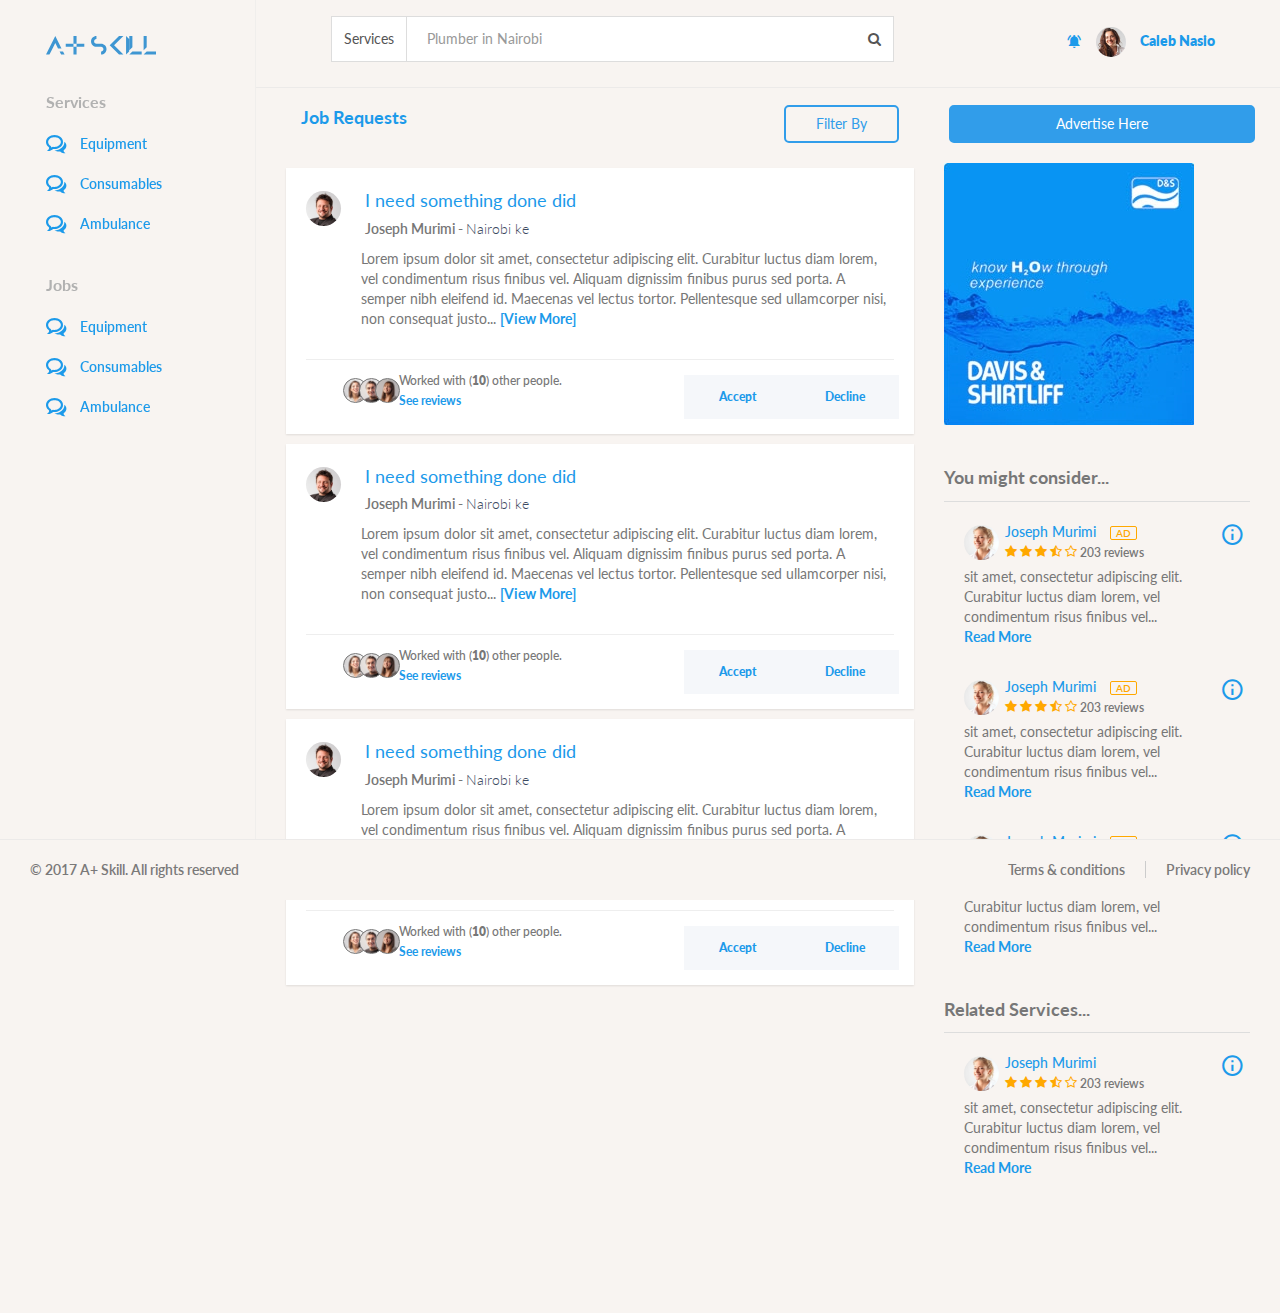
<file: index.html>
<!DOCTYPE html>
<html lang="en-US">
<head>
    <meta charset="UTF-8">
    <meta name="viewport" content="width=device-width, initial-scale=1">
    <meta name="csrf-param" content="_csrf-frontend">
    <meta name="csrf-token" content="NHBLUDNCRXBuARE2fSFzEW4RZjVdCD88awcAMQQ4DRJlBjw.Wyh8Qw==">
    <title>My Application</title>
    <link href='http://fonts.googleapis.com/css?family=Roboto' rel='stylesheet' type='text/css'>
    <link href="css/bootstrap.css" rel="stylesheet">
    <link href="fonts/icomoon.css" rel="stylesheet">
    <link href="css/style.css" rel="stylesheet">
</head>

<body>

 <div class="wrapper">
     <div class="user-dashboard">
        <div class="row">
            <!-- =======Left sticky sidebar start =========-->
            <div class="left-sticky">
                <header class="navbar-placed-top">
                    <nav class="navbar">
                        <div class="container-fluid">

                            <!-- Brand and toggle get grouped for better mobile display -->
                            <!-- =======Logo Aplus start =========-->
                            <div class="navbar-header">
                                <button type="button" class="navbar-toggle collapsed" data-toggle="collapse" data-target="#bs-example-navbar-collapse-1" aria-expanded="false">
                                    <span class="sr-only">Toggle navigation</span>
                                    <span class="icon-bar"></span>
                                    <span class="icon-bar"></span>
                                    <span class="icon-bar"></span>
                                </button>
                                  <a href="/" class="navbar-brand" title="A+ Skill">
                                      <svg version="1.1" id="Layer_1" xmlns="http://www.w3.org/2000/svg" xmlns:xlink="http://www.w3.org/1999/xlink" x="0px" y="0px" viewBox="0 0 589.189 99.525" enable-background="new 0 0 589.189 99.525"
                                        xml:space="preserve">
                                            <g id="SvgjsUse1034">
                                                <path fill="#3E96D2" d="M35.082,66.433l-8.208,16.424L18.41,99.525H0L49.763,0l33.214,66.433H64.319L49.763,37.197L35.082,66.433
                                                    L35.082,66.433z M91.19,82.979l8.335,16.546H80.987l-8.211-16.546l0,0H91.19z M105.623,41.428h41.428V58.1h-41.428V41.428z
                                                     M163.721,41.428h41.427V58.1h-41.427V41.428z M147.05,99.525V58.1h16.671v41.426H147.05z M163.721,0v41.428H147.05V0H163.721z
                                                     M294.965,58.1h-24.756c-8.084,0-14.929-2.862-20.528-8.462c-5.595-5.722-8.455-12.563-8.455-20.65
                                                    c0-7.963,2.859-14.681,8.455-20.405C255.281,2.861,262.125,0,270.209,0v16.671c-1.738,0-3.358,0.248-4.854,0.87
                                                    c-1.614,0.622-2.859,1.494-4.103,2.738c-1.121,1.119-1.988,2.487-2.613,3.98c-0.619,1.494-0.869,3.111-0.869,4.729
                                                    c0,3.481,1.117,6.343,3.482,8.833c2.489,2.488,5.349,3.731,8.957,3.731h24.756c8.089,0,14.933,2.862,20.528,8.46
                                                    c5.723,5.723,8.586,12.565,8.586,20.526c0,7.963-2.863,14.805-8.586,20.527c-5.596,5.599-12.439,8.46-20.528,8.46V82.856
                                                    c1.747,0,3.362-0.25,4.854-0.872c1.615-0.624,2.982-1.492,4.104-2.612c1.12-1.12,1.994-2.365,2.611-3.979
                                                    c0.626-1.495,0.998-3.111,0.998-4.854c0-3.359-1.368-6.221-3.733-8.708C301.311,59.343,298.452,58.1,294.965,58.1z M348.091,56.73
                                                    l43.046,42.795L348.091,56.73z M391.137,0l-43.046,42.921l0,0L391.137,0z M414.523,0l-49.767,49.763l49.767,49.763h-23.386
                                                    L348.091,56.73l0,0l-6.97-6.844l6.97-6.966l0,0L391.137,0H414.523z M445.377,16.422v66.435l-16.547,16.669l0,0V0L445.377,16.422z
                                                     M462.791,82.856h49.767v16.669h-66.311L462.791,82.856z M446.247,0h16.544v2.736v57.601l-16.544,16.67V2.736V0z M539.426,82.856
                                                    h49.763v16.669h-66.307L539.426,82.856z M522.882,0h16.544v2.736v57.601l-16.544,16.67V2.736V0z"/>
                                            </g>
                                      </svg>
                                  </a>
                            </div>
                            <!-- =======Logo Aplus end =========-->

                               <!-- =======Left sidebar menu start =========-->
                            <div class="collapse navbar-collapse" id="bs-example-navbar-collapse-1">
                                <span class="menu-label">Services</span>
                                    <ul class="collapse navbar-collapse">
                                        <li class="nav-item active"><a class="nav-link" href="/dashboard"><i class="icon-bubbles4"></i>Equipment</a></li>
                                        <li class="nav-item"><a class="nav-link" href="/user"><i class="icon-bubbles4"></i>Consumables</a></li>
                                        <li class="nav-item"><a class="nav-link" href="/user"><i class="icon-bubbles4"></i>Ambulance</a></li>
                                    </ul>
                                <span class="menu-label">Jobs</span>
                                     <ul class="collapse navbar-collapse">
                                        <li class="nav-item"><a class="nav-link" href="/offers"><i class="icon-bubbles4"></i>Equipment</a></li>
                                        <li class="nav-item"><a class="nav-link" href="/user"><i class="icon-bubbles4"></i>Consumables</a></li>
                                        <li class="nav-item"><a class="nav-link" href="/user"><i class="icon-bubbles4"></i>Ambulance</a></li>
                                     </ul>
                            </div>
                            <!-- =======Left sidebar menu end =========-->

                        </div><!-- /.container-fluid -->
                    </nav>
                </header>
            </div>
            <!-- =======Left sticky sidebar end =========-->

            <div class="dash-content">
                <!-- =======Top fixed nav bar start =========-->
                <ul class="nav-user navbar-right">
                    <!-- =======Search input nav bar start =========-->
                    <div class="col-lg-8">
                       <div class="col-lg-12">
                           <div class="input-group">
                          <span class="input-group-addon" id="basic-addon3">Services</span>
                          <input type="text" class="form-control normal-border-radius remove-right-border" id="basic-url" placeholder="Plumber in Nairobi">
                          <i class="icon-search input-group-addon"></i>
                        </div>
                       </div>
                    </div>
                    <!-- =======Search input nav bar end =========-->
                    <!-- =======Profile nav bar start =========-->
                    <div class="col-lg-4">
                        <li class="dropdown">
                            <a class="dropdown-toggle" data-toggle="dropdown" href="#"><span><i class="icon-notifications_active"></i></span></a>
                        </li>
                        <li class="dropdown">
                          <a href="" class="dropdown-toggle logged_in_user" data-toggle="dropdown">
                          <img src="/img/avatar-1.jpg" class="avatar img-circle" alt="Avatar">
                           <strong>Caleb Nasio</strong>
                          </a>
                          <ul class="dropdown-menu square primary margin-list-rounded with-triangle"><li class="nav-item"><a class="nav-link" href="/user-profile/view?id=63574202">My Account</a></li>
                            <li><a class="dropdown-item" href="/site/logout" data-method="post"><span>Sign out</span></a></li>
                          </ul>
                        </li>
                    </div>
                    <!-- =======Profile nav bar bar end =========-->
                </ul>
                <!-- =======Top fixed nav bar end =========-->

                <!-- =======Main page content all sections (middle & right sidebar) start =========-->
                <div class="dash-widgets">
                    <div class="row">
                        <!-- =======Main page content middle section start =========-->
                        <div class="col-md-8 ">
                            <div class="row" style="position: relative;bottom: 25px;">
                                <div class="col-lg-6">
                                    <span class="dash-widgets-heading">Job Requests</span>
                                </div>
                                <div class="col-lg-6">
                                    <span class="btn-outline pull-right" >Filter By</span>
                                </div>
                            </div>

                            <div class="suggested-pros bx-shadow">
                                <div class="pro-row">
                                    <span>
                                        <span class="profile" style="background-image:url(/img/avatar-6.jpg);"></span>
                                    </span>
                                    <div class="job-heading">I need something done did</div>
                                    <div class="user">Joseph Murimi - <span style="font-weight: 300">Nairobi ke</span></div>

                                    <div class="job-desc">Lorem ipsum dolor sit amet, consectetur adipiscing elit.
                                        Curabitur luctus diam lorem, vel condimentum risus finibus vel. Aliquam dignissim finibus purus sed porta.
                                        A semper nibh eleifend id. Maecenas vel lectus tortor.
                                        Pellentesque sed ullamcorper nisi, non consequat justo... <span class="read-more">[View More]</span>
                                    </div><hr>
                                    <div class="job-request-footer">
                                        <div class="col-lg-7">
                                            <div class="col-lg-3">
                                                <span>
                                                <span class="profile small-profile" style="background-image:url(/img/avatar-7.jpg);"></span>
                                                <span class="profile small-profile" style="background-image:url(/img/avatar-8.jpg);"></span>
                                                <span class="profile small-profile" style="background-image:url(/img/avatar-9.jpg);"></span>
                                            </span>
                                            </div>
                                            <div class="col-lg-9 job-request-comments">
                                                <span style="font-weight: 500;font-size: 12px;">
                                                Worked with (<strong>10</strong>) other people.<br>
                                                <span class="read-more">See reviews</span>
                                            </span>
                                            </div>
                                        </div>
                                        <div class="col-lg-5">
                                            <div class="col-lg-6 btn btn-default btn-sm btn-mod normal-border-radius">Accept</div>
                                            <div class="col-lg-6 btn btn-default btn-sm btn-mod normal-border-radius">Decline</div>
                                        </div>
                                    </div>
                                </div>
                            </div>
                            <div class="suggested-pros bx-shadow">
                                <div class="pro-row">
                                    <span>
                                        <span class="profile" style="background-image:url(/img/avatar-6.jpg);"></span>
                                    </span>
                                    <div class="job-heading">I need something done did</div>
                                    <div class="user">Joseph Murimi - <span style="font-weight: 300">Nairobi ke</span></div>

                                    <div class="job-desc">Lorem ipsum dolor sit amet, consectetur adipiscing elit.
                                        Curabitur luctus diam lorem, vel condimentum risus finibus vel. Aliquam dignissim finibus purus sed porta.
                                        A semper nibh eleifend id. Maecenas vel lectus tortor.
                                        Pellentesque sed ullamcorper nisi, non consequat justo... <span class="read-more">[View More]</span>
                                    </div><hr>
                                    <div class="job-request-footer">
                                        <div class="col-lg-7">
                                            <div class="col-lg-3">
                                                <span>
                                                <span class="profile small-profile" style="background-image:url(/img/avatar-7.jpg);"></span>
                                                <span class="profile small-profile" style="background-image:url(/img/avatar-8.jpg);"></span>
                                                <span class="profile small-profile" style="background-image:url(/img/avatar-9.jpg);"></span>
                                            </span>
                                            </div>
                                            <div class="col-lg-9 job-request-comments">
                                                <span style="font-weight: 500;font-size: 12px;">
                                                Worked with (<strong>10</strong>) other people.<br>
                                                <span class="read-more">See reviews</span>
                                            </span>
                                            </div>
                                        </div>
                                        <div class="col-lg-5">
                                            <div class="col-lg-6 btn btn-default btn-sm btn-mod normal-border-radius">Accept</div>
                                            <div class="col-lg-6 btn btn-default btn-sm btn-mod normal-border-radius">Decline</div>
                                        </div>
                                    </div>
                                </div>
                            </div>
                            <div class="suggested-pros bx-shadow">
                                <div class="pro-row">
                                    <span>
                                        <span class="profile" style="background-image:url(/img/avatar-6.jpg);"></span>
                                    </span>
                                    <div class="job-heading">I need something done did</div>
                                    <div class="user">Joseph Murimi - <span style="font-weight: 300">Nairobi ke</span></div>

                                    <div class="job-desc">Lorem ipsum dolor sit amet, consectetur adipiscing elit.
                                        Curabitur luctus diam lorem, vel condimentum risus finibus vel. Aliquam dignissim finibus purus sed porta.
                                        A semper nibh eleifend id. Maecenas vel lectus tortor.
                                        Pellentesque sed ullamcorper nisi, non consequat justo... <span class="read-more">[View More]</span>
                                    </div><hr>
                                    <div class="job-request-footer">
                                        <div class="col-lg-7">
                                            <div class="col-lg-3">
                                                <span>
                                                <span class="profile small-profile" style="background-image:url(/img/avatar-7.jpg);"></span>
                                                <span class="profile small-profile" style="background-image:url(/img/avatar-8.jpg);"></span>
                                                <span class="profile small-profile" style="background-image:url(/img/avatar-9.jpg);"></span>
                                            </span>
                                            </div>
                                            <div class="col-lg-9 job-request-comments">
                                                <span style="font-weight: 500;font-size: 12px;">
                                                Worked with (<strong>10</strong>) other people.<br>
                                                <span class="read-more">See reviews</span>
                                            </span>
                                            </div>
                                        </div>
                                        <div class="col-lg-5">
                                            <div class="col-lg-6 btn btn-default btn-sm btn-mod normal-border-radius">Accept</div>
                                            <div class="col-lg-6 btn btn-default btn-sm btn-mod normal-border-radius">Decline</div>
                                        </div>
                                    </div>
                                </div>
                            </div>
                        </div>
                        <!-- =======Main page content middle section end =========-->

                        <!-- =======Advertisment right side bar start =========-->
                         <div class="col-md-4 ">
                            <div class="ad-aside-bar">
                                <span class="btn-filled col-lg-12" style="margin-bottom: 20px;" >Advertise Here</span>
                                <div class="ad-top-pic">
                                    <img src="img/advert.jpg">
                                </div>
                                <div class="ad-titles">You might consider...</div>

                                <div class="hr-top-line"></div>
                                <div class="suggested-pros no-background">
                                    <div class="pro-row">
                                        <span>
                                            <span class="profile" style="background-image:url(/img/avatar-11.jpg);"></span>
                                        </span>
                                        <div class="user">
                                            <div class="ad-content-top">
                                              <div class="ad-name">
                                                  Joseph Murimi
                                                  <span class="ad-badge">AD</span>
                                              </div>
                                              <span class="rating">
                                                  <span class="rating">
                                                    <i class="icon-star"></i>
                                                    <i class="icon-star"></i>
                                                    <i class="icon-star"></i>
                                                    <i class="icon-star-half-empty"></i>
                                                    <i class="icon-star-o"></i>
                                                  </span>
                                              </span>
                                              <span style="font-size: 12px;">203 reviews</span>
                                              <span class="ad-info-icon pull-right icon-info_outline"></span>
                                            </div>

                                            <div class="ad-description">
                                              sit amet, consectetur adipiscing elit. Curabitur luctus diam lorem,
                                              vel condimentum risus finibus vel...
                                            </div>
                                            <span class="read-more">Read More</span>
                                        </div>

                                    </div>
                                </div>
                                <div class="suggested-pros no-background">
                                    <div class="pro-row">
                                        <span>
                                            <span class="profile" style="background-image:url(/img/avatar-11.jpg);"></span>
                                        </span>
                                        <div class="user">
                                            <div class="ad-content-top">
                                              <div class="ad-name">
                                                  Joseph Murimi
                                                  <span class="ad-badge">AD</span>
                                              </div>
                                              <span class="rating">
                                                  <span class="rating">
                                                    <i class="icon-star"></i>
                                                    <i class="icon-star"></i>
                                                    <i class="icon-star"></i>
                                                    <i class="icon-star-half-empty"></i>
                                                    <i class="icon-star-o"></i>
                                                  </span>
                                              </span>
                                              <span style="font-size: 12px;">203 reviews</span>
                                              <span class="ad-info-icon pull-right icon-info_outline"></span>
                                            </div>

                                            <div class="ad-description">
                                              sit amet, consectetur adipiscing elit. Curabitur luctus diam lorem,
                                              vel condimentum risus finibus vel...
                                            </div>
                                            <span class="read-more">Read More</span>
                                        </div>

                                    </div>
                                </div>
                                <div class="suggested-pros no-background">
                                    <div class="pro-row">
                                        <span>
                                            <span class="profile" style="background-image:url(/img/avatar-11.jpg);"></span>
                                        </span>
                                        <div class="user">
                                            <div class="ad-content-top">
                                              <div class="ad-name">
                                                  Joseph Murimi
                                                  <span class="ad-badge">AD</span>
                                              </div>
                                              <span class="rating">
                                                  <span class="rating">
                                                    <i class="icon-star"></i>
                                                    <i class="icon-star"></i>
                                                    <i class="icon-star"></i>
                                                    <i class="icon-star-half-empty"></i>
                                                    <i class="icon-star-o"></i>
                                                  </span>
                                              </span>
                                              <span style="font-size: 12px;">203 reviews</span>
                                              <span class="ad-info-icon pull-right icon-info_outline"></span>
                                            </div>

                                            <div class="ad-description">
                                              sit amet, consectetur adipiscing elit. Curabitur luctus diam lorem,
                                              vel condimentum risus finibus vel...
                                            </div>
                                            <span class="read-more">Read More</span>
                                        </div>

                                    </div>
                                </div>

                                <div class="ad-titles">Related Services...</div>

                                <div class="hr-top-line"></div>
                                <div class="suggested-pros no-background">
                                    <div class="pro-row">
                                        <span>
                                            <span class="profile" style="background-image:url(/img/avatar-11.jpg);"></span>
                                        </span>
                                        <div class="user">
                                            <div class="ad-content-top">
                                              <div class="ad-name">Joseph Murimi</div>
                                              <span class="rating">
                                              <span class="rating">
                                                <i class="icon-star"></i>
                                                <i class="icon-star"></i>
                                                <i class="icon-star"></i>
                                                <i class="icon-star-half-empty"></i>
                                                <i class="icon-star-o"></i>
                                              </span>
                                            </span><span style="font-size: 12px;">203 reviews</span>
                                              <span class="ad-info-icon pull-right icon-info_outline"></span>
                                            </div>

                                            <div class="ad-description">
                                              sit amet, consectetur adipiscing elit. Curabitur luctus diam lorem,
                                              vel condimentum risus finibus vel...
                                            </div>
                                            <span class="read-more">Read More</span>
                                        </div>

                                    </div>
                                </div>
                            </div>
                        </div>
                        <!-- =======Advertisment right side bar end =========-->
                    </div>
                </div>
                <!-- =======Main page content all sections (middle & right sidebar) end =========-->
            </div>

            <!-- =======Footer copyrights information start =========-->
            <footer>
                <div class="container-fluid">
                  <div class="credits row">
                    <div class="col-md-6">&copy; 2017 A+ Skill. All rights reserved</div>
                    <div class="col-md-6"><a href="#">Terms &amp; conditions</a><a href="#">Privacy policy</a>
                    </div>
                  </div>
                </div>
            </footer>
            <!-- =======Footer copyrights information end =========-->
        </div>
    </div>

 </div><!-- /.wrapper -->
      <!-- END PAGE CONTENT -->

    <script src=js/jquery-1.12.0.min.js></script>
    <script src="js/bootstrap.min.js"></script>

</body>
</html>
</file>
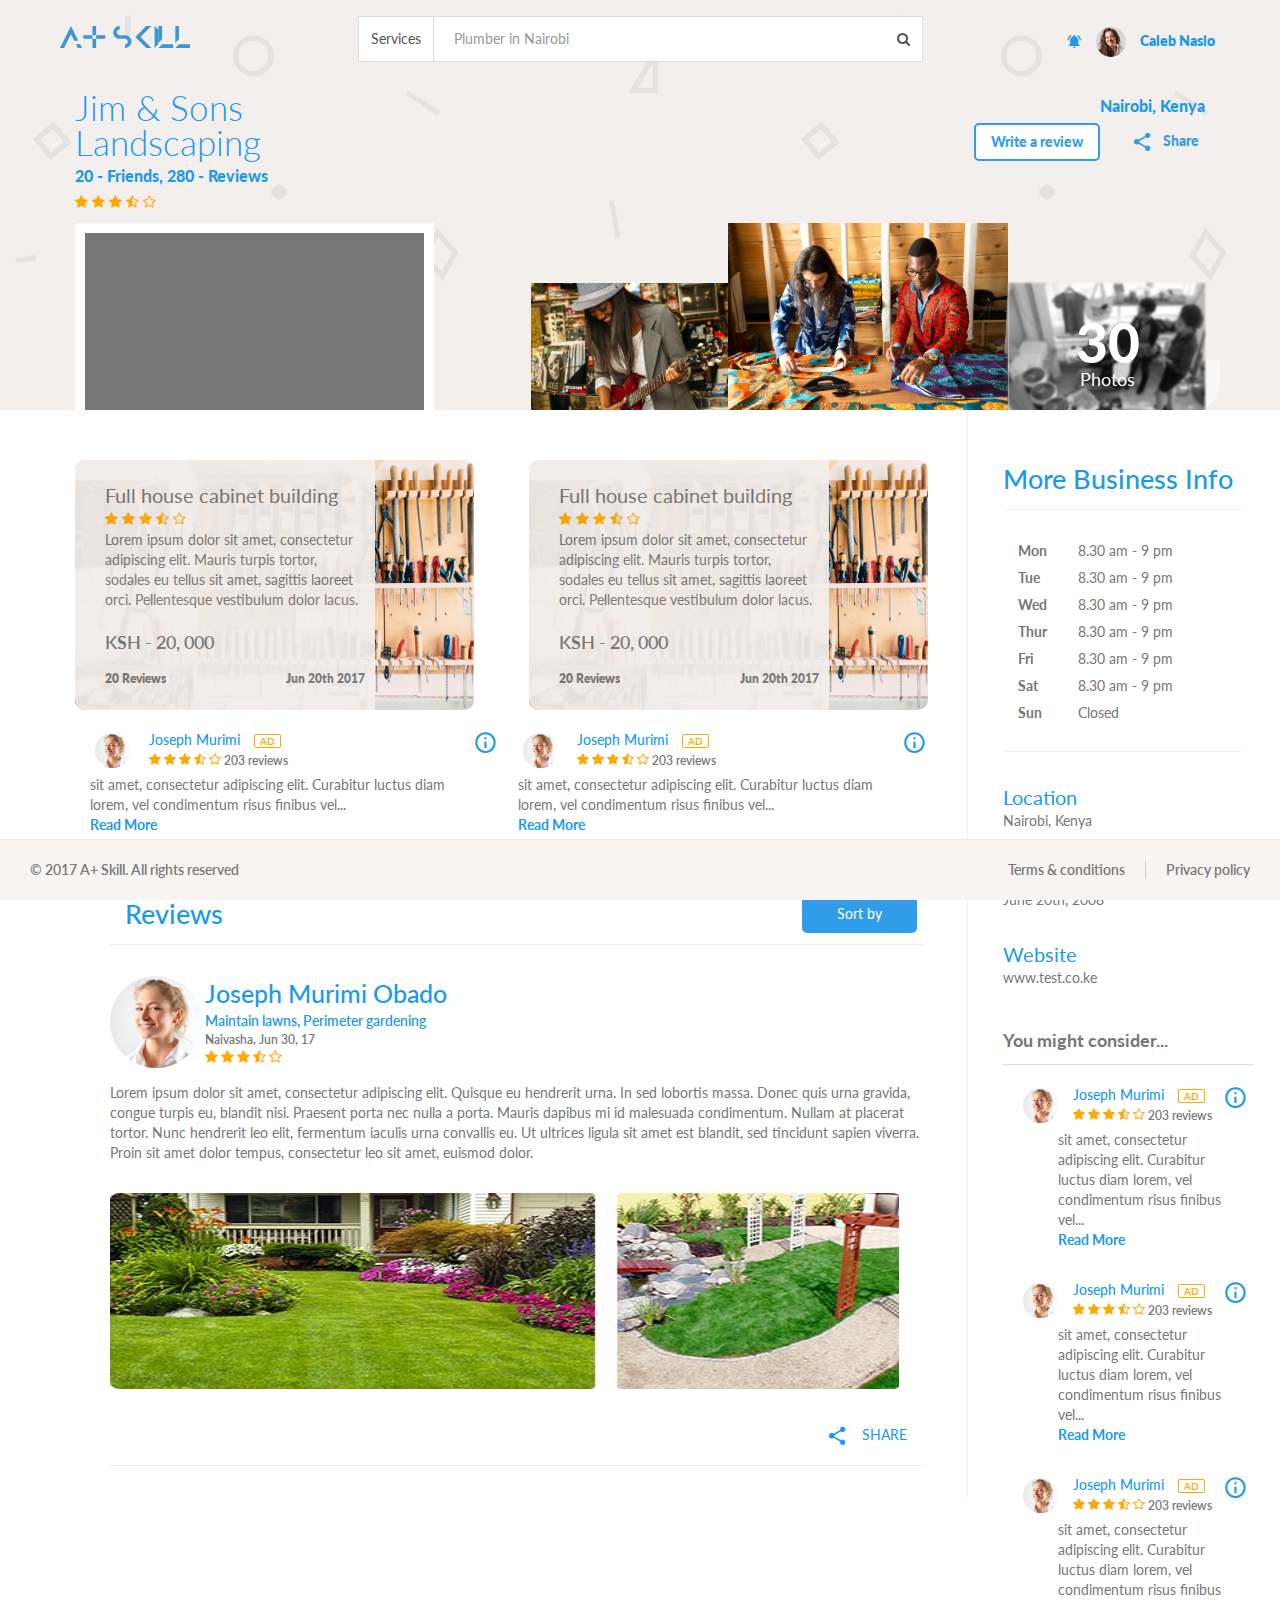
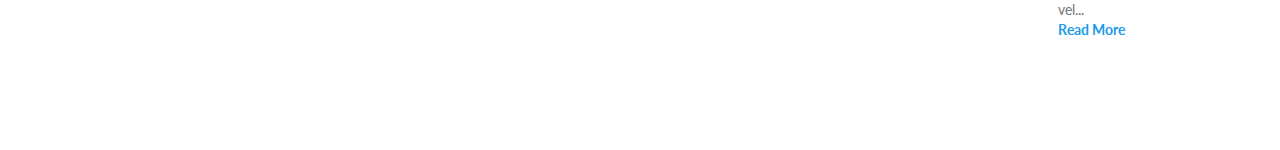
<file: com.html>
<!DOCTYPE html>
<html lang="en-US">
<head>
    <meta charset="UTF-8">
    <meta name="viewport" content="width=device-width, initial-scale=1">
    <meta name="csrf-param" content="_csrf-frontend">
    <meta name="csrf-token" content="NHBLUDNCRXBuARE2fSFzEW4RZjVdCD88awcAMQQ4DRJlBjw.Wyh8Qw==">
    <title>Company</title>
    <link href='http://fonts.googleapis.com/css?family=Roboto' rel='stylesheet' type='text/css'>

    <link href="css/bootstrap.css" rel="stylesheet">
    <link href="fonts/icomoon.css" rel="stylesheet">
    <link href="css/style.css" rel="stylesheet">
    <link rel="stylesheet" href="css/background-alt.css">

</head>

<body>
 <div class="wrapper">
     <section class="user-dashboard">
        <div class="row">
            <!-- =======Top fixed nav bar start =========-->
            <div class="row">
                <ul class="nav-user navbar-right">
                    <!-- =======Logo Aplus start =========-->
                    <div class=" col-lg-3 pull-left">
                        <div class="logo">
                            <svg version="1.1" id="Layer_1" xmlns="http://www.w3.org/2000/svg" xmlns:xlink="http://www.w3.org/1999/xlink" x="0px" y="0px" viewBox="0 0 589.189 99.525" enable-background="new 0 0 589.189 99.525"
                             xml:space="preserve">
                        <g id="SvgjsUse1034">
                            <path fill="#3E96D2" d="M35.082,66.433l-8.208,16.424L18.41,99.525H0L49.763,0l33.214,66.433H64.319L49.763,37.197L35.082,66.433
                                L35.082,66.433z M91.19,82.979l8.335,16.546H80.987l-8.211-16.546l0,0H91.19z M105.623,41.428h41.428V58.1h-41.428V41.428z
                                 M163.721,41.428h41.427V58.1h-41.427V41.428z M147.05,99.525V58.1h16.671v41.426H147.05z M163.721,0v41.428H147.05V0H163.721z
                                 M294.965,58.1h-24.756c-8.084,0-14.929-2.862-20.528-8.462c-5.595-5.722-8.455-12.563-8.455-20.65
                                c0-7.963,2.859-14.681,8.455-20.405C255.281,2.861,262.125,0,270.209,0v16.671c-1.738,0-3.358,0.248-4.854,0.87
                                c-1.614,0.622-2.859,1.494-4.103,2.738c-1.121,1.119-1.988,2.487-2.613,3.98c-0.619,1.494-0.869,3.111-0.869,4.729
                                c0,3.481,1.117,6.343,3.482,8.833c2.489,2.488,5.349,3.731,8.957,3.731h24.756c8.089,0,14.933,2.862,20.528,8.46
                                c5.723,5.723,8.586,12.565,8.586,20.526c0,7.963-2.863,14.805-8.586,20.527c-5.596,5.599-12.439,8.46-20.528,8.46V82.856
                                c1.747,0,3.362-0.25,4.854-0.872c1.615-0.624,2.982-1.492,4.104-2.612c1.12-1.12,1.994-2.365,2.611-3.979
                                c0.626-1.495,0.998-3.111,0.998-4.854c0-3.359-1.368-6.221-3.733-8.708C301.311,59.343,298.452,58.1,294.965,58.1z M348.091,56.73
                                l43.046,42.795L348.091,56.73z M391.137,0l-43.046,42.921l0,0L391.137,0z M414.523,0l-49.767,49.763l49.767,49.763h-23.386
                                L348.091,56.73l0,0l-6.97-6.844l6.97-6.966l0,0L391.137,0H414.523z M445.377,16.422v66.435l-16.547,16.669l0,0V0L445.377,16.422z
                                 M462.791,82.856h49.767v16.669h-66.311L462.791,82.856z M446.247,0h16.544v2.736v57.601l-16.544,16.67V2.736V0z M539.426,82.856
                                h49.763v16.669h-66.307L539.426,82.856z M522.882,0h16.544v2.736v57.601l-16.544,16.67V2.736V0z"/>
                        </g>
                        </svg>
                        </div>
                    </div>
                    <!-- =======Logo Aplus end =========-->
                    <!-- =======Search input nav bar start =========-->
                    <div class="col-lg-6">
                        <div class="input-group">
                          <span class="input-group-addon" id="basic-addon3">Services</span>
                          <input type="text" class="form-control normal-border-radius remove-right-border" id="basic-url" placeholder="Plumber in Nairobi">
                          <i class="icon-search input-group-addon"></i>
                        </div>
                    </div>
                    <!-- =======Search input nav bar end =========-->
                    <!-- =======Profile nav bar start =========-->
                    <div class="col-lg-3 pull-right">
                        <li class="dropdown">
                            <a class="dropdown-toggle" data-toggle="dropdown" href="#"><span><i class="icon-notifications_active"></i></span></a>
                        </li>
                        <li class="dropdown">
                          <a href="" class="dropdown-toggle logged_in_user" data-toggle="dropdown">
                          <img src="/img/avatar-1.jpg" class="avatar img-circle" alt="Avatar">
                           <strong>Caleb Nasio</strong>
                          </a>
                          <ul class="dropdown-menu square primary margin-list-rounded with-triangle"><li class="nav-item"><a class="nav-link" href="/user-profile/view?id=63574202">My Account</a></li>
                            <li><a class="dropdown-item" href="/site/logout" data-method="post"><span>Sign out</span></a></li>
                          </ul>
                        </li>
                    </div>
                    <!-- =======Profile nav bar bar end =========-->
                </ul>
            </div>
            <!-- =======Top fixed nav bar end =========-->

            <!-- =======Main page content all sections (upper & lower section) start =========-->
            <!-- =======Upper section start =========-->
            <div class="row ">
                <div class="upper-info">
                    <!-- =======left section =========-->

                    <div class="prof-profile-pic col-lg-4">
                        <div class="prof-name com-heading">Jim & Sons Landscaping</div>
                        <div class="prof-stats com-subheading">20 - Friends, 280 - Reviews</div>
                        <span class="rating">
                          <span class="rating">
                            <i class="icon-star"></i>
                            <i class="icon-star"></i>
                            <i class="icon-star"></i>
                            <i class="icon-star-half-empty"></i>
                            <i class="icon-star-o"></i>
                          </span>
                        </span>
                        <div class="map-box">
                            <iframe src="https://www.google.com/maps/embed?pb=!1m14!1m8!1m3!1d15955.237201281458!2d36.8230421!3d-1.2886059!3m2!1i1024!2i768!4f13.1!3m3!1m2!1s0x0%3A0x5846aa44b544448a!2sKenyatta+International+Convention+Centre+TSAVO!5e0!3m2!1sen!2s!4v1504555110457" width="371" height="213" frameborder="0" style="border:0" allowfullscreen></iframe>
                        </div>
                    </div>
                    <!-- =======right section =========-->
                    <div class="col-lg-8 prof-personal-info">
                        <div class="row">
                            <div class="prof-location com-subheading pull-right">Nairobi, Kenya</div>
                        </div>
                        <div class="row" style="margin-bottom: 56px;">
                            <div class="btn-round-white pull-right no-background com-top-share-btn" ><i class="icon-share3 prof-icon-mid-size "></i>Share</div>
                            <div class="btn-filled-white pull-right" >Write a review</div>
                        </div>
                        <div class="row">
                            <div class="com-pics">
                                <div class="com-pic1">
                                   <img src="img/img2.jpg" />
                                   <div class="com-num-pics"><span>30</span><br>Photos</div>
                                </div>
                                <div class="com-pic2">
                                    <img src="img/img1.jpg"/>
                                </div>
                                <div class="com-pic3">
                                    <img src="img/login-bg.jpg"/>
                                </div>
                                 <br style="clear: left;" />
                            </div>
                        </div>
                    </div>
                </div>
            </div>
            <!-- =======Upper section end =========-->
            <!-- =======Lower section start =========-->
            <div class="row ">
                    <div class="lower-info com-lower-sec">
                        <!-- =======left section =========-->
                        <div class="col-lg-9" style=" border-right: solid 1px #F3EFEC;">
                            <!-- =======left upper section =========-->
                            <div class="prof-mid-column com-mid-column">
                                <div class="row">
                                    <div class="com-prod-area">
                                        <div class="com-prod-box col-lg-6">
                                            <img src="img/woodwork.jpg"/>
                                            <div class="com-prod-info">
                                                <div class="com-prod-header">Full house cabinet building</div>
                                                <span class="rating">
                                                  <span class="rating">
                                                    <i class="icon-star"></i>
                                                    <i class="icon-star"></i>
                                                    <i class="icon-star"></i>
                                                    <i class="icon-star-half-empty"></i>
                                                    <i class="icon-star-o"></i>
                                                  </span>
                                                </span>
                                                <div class="com-prd-desc">
                                                    Lorem ipsum dolor sit amet, consectetur adipiscing elit.
                                                    Mauris turpis tortor, sodales eu tellus sit amet, sagittis laoreet orci.
                                                    Pellentesque vestibulum dolor lacus.
                                                </div>
                                                <div class="com-prd-price">
                                                    KSH - 20, 000
                                                </div>
                                                <div class="com-prod-stats">
                                                    <div class="pull-left">20 Reviews</div>
                                                    <div class="pull-right">Jun 20th 2017</div>
                                                </div>
                                            </div>
                                        </div>
                                        <div class="com-prod-box col-lg-6">
                                            <img src="img/woodwork.jpg"/>
                                            <div class="com-prod-info">
                                                <div class="com-prod-header">Full house cabinet building</div>
                                                <span class="rating">
                                                  <span class="rating">
                                                    <i class="icon-star"></i>
                                                    <i class="icon-star"></i>
                                                    <i class="icon-star"></i>
                                                    <i class="icon-star-half-empty"></i>
                                                    <i class="icon-star-o"></i>
                                                  </span>
                                                </span>
                                                <div class="com-prd-desc">
                                                    Lorem ipsum dolor sit amet, consectetur adipiscing elit.
                                                    Mauris turpis tortor, sodales eu tellus sit amet, sagittis laoreet orci.
                                                    Pellentesque vestibulum dolor lacus.
                                                </div>
                                                <div class="com-prd-price">
                                                    KSH - 20, 000
                                                </div>
                                                <div class="com-prod-stats">
                                                    <div class="pull-left">20 Reviews</div>
                                                    <div class="pull-right">Jun 20th 2017</div>
                                                </div>
                                            </div>
                                        </div>
                                    </div>
                                </div>
                                <div class="row">
                                    <div class="com-mid-ads-area">
                                        <div class="col-lg-6" style="padding: 0px">
                                           <div class="suggested-pros no-background">
                                                <div class="pro-row">
                                                    <span>
                                                        <span class="profile" style="background-image:url(/img/avatar-11.jpg);"></span>
                                                    </span>
                                                    <div class="user">
                                                        <div class="ad-content-top">
                                                          <div class="ad-name">
                                                              Joseph Murimi
                                                              <span class="ad-badge">AD</span>
                                                          </div>
                                                          <span class="rating">
                                                              <span class="rating">
                                                                <i class="icon-star"></i>
                                                                <i class="icon-star"></i>
                                                                <i class="icon-star"></i>
                                                                <i class="icon-star-half-empty"></i>
                                                                <i class="icon-star-o"></i>
                                                              </span>
                                                          </span>
                                                          <span style="font-size: 12px;">203 reviews</span>
                                                          <span class="ad-info-icon pull-right icon-info_outline"></span>
                                                        </div>

                                                        <div class="ad-description com-ad-desc">
                                                          sit amet, consectetur adipiscing elit. Curabitur luctus diam lorem,
                                                          vel condimentum risus finibus vel...
                                                        </div>
                                                        <span class="read-more com-ad-desc">Read More</span>
                                                    </div>

                                                </div>
                                           </div>
                                        </div>
                                        <div class="col-lg-6" style="padding: 0px">
                                           <div class="suggested-pros no-background">
                                                <div class="pro-row">
                                                    <span>
                                                        <span class="profile" style="background-image:url(/img/avatar-11.jpg);"></span>
                                                    </span>
                                                    <div class="user">
                                                        <div class="ad-content-top">
                                                          <div class="ad-name">
                                                              Joseph Murimi
                                                              <span class="ad-badge">AD</span>
                                                          </div>
                                                          <span class="rating">
                                                              <span class="rating">
                                                                <i class="icon-star"></i>
                                                                <i class="icon-star"></i>
                                                                <i class="icon-star"></i>
                                                                <i class="icon-star-half-empty"></i>
                                                                <i class="icon-star-o"></i>
                                                              </span>
                                                          </span>
                                                          <span style="font-size: 12px;">203 reviews</span>
                                                          <span class="ad-info-icon pull-right icon-info_outline"></span>
                                                        </div>

                                                        <div class="ad-description com-ad-desc">
                                                          sit amet, consectetur adipiscing elit. Curabitur luctus diam lorem,
                                                          vel condimentum risus finibus vel...
                                                        </div>
                                                        <span class="read-more com-ad-desc">Read More</span>
                                                    </div>

                                                </div>
                                           </div>
                                        </div>
                                    </div>
                                </div>
                            </div>
                            <!-- =======left lower section =========-->
                            <div class="prof-mid-column com-mid-column">
                                <div class="row prof-mid-column-header">
                                    <div class="col-lg-6">
                                        <div class="prof-column-heading">
                                            Reviews
                                        </div>
                                    </div>
                                    <div class="col-lg-6">
                                        <span class="btn-filled pull-right" >Sort by</span>
                                    </div>
                                </div>
                                <hr class="prop-column-heading-ul col-lg-11" style="margin-left: 35px">
                                <div class="prof-mid-column-content">
                                    <div class="prof-review">
                                        <div class="user">
                                            <div class="row prof-rev-content-top">
                                              <div class="col-lg-3" style="padding: 0px; width: 95px">
                                                <img class="img-circle large-prof-pic" src="/img/avatar-11.jpg">
                                              </div>
                                              <div class="col-lg-9" style="padding: 0px;">
                                                  <div class="ad-name large-name">
                                                      Joseph Murimi Obado
                                                  </div>
                                                  <div style="color: #1c9aea">
                                                      Maintain lawns, Perimeter gardening
                                                  </div>
                                                  <div style="font-size: 12px;">Naivasha, Jun 30, 17</div>
                                                  <span class="rating">
                                                      <span class="rating">
                                                        <i class="icon-star"></i>
                                                        <i class="icon-star"></i>
                                                        <i class="icon-star"></i>
                                                        <i class="icon-star-half-empty"></i>
                                                        <i class="icon-star-o"></i>
                                                      </span>
                                                  </span>
                                              </div>
                                            </div>
                                            <div class="row prof-review-desc">
                                              Lorem ipsum dolor sit amet, consectetur adipiscing elit. Quisque eu hendrerit urna.
                                                In sed lobortis massa. Donec quis urna gravida, congue turpis eu, blandit nisi.
                                                Praesent porta nec nulla a porta. Mauris dapibus mi id malesuada condimentum.
                                                Nullam at placerat tortor. Nunc hendrerit leo elit, fermentum iaculis urna convallis eu.
                                                Ut ultrices ligula sit amet est blandit, sed tincidunt sapien viverra.
                                                Proin sit amet dolor tempus, consectetur leo sit amet, euismod dolor.
                                            </div>
                                            <div class="prof-prev-pic">
                                                <img src="img/review_pic.jpg" height="196" width="532"/>
                                            </div>
                                        </div>
                                    </div>
                                </div>
                                <div class="row">
                                    <div class="col-lg-6"></div>
                                    <div class="col-lg-6">
                                        <div class="prof-interact-icons pull-right" style="color: #1c9aea"><i class="icon-share3 prof-icon-mid-size"></i> SHARE</div>
                                    </div>
                                </div>
                                <hr class="prop-column-heading-ul col-lg-11" style="margin-left: 35px">
                            </div>
                        </div>
                        <!-- =======right section =========-->
                        <div class="col-lg-3" >
                            <div class="prof-right-column">
                                <div class="prof-column-heading">
                                    More Business Info
                                </div>
                                <hr class="prop-column-heading-ul col-lg-10">
                                <div class="prof-right-column-content">
                                    <div class="prof-about-content">
                                        <div class="com-biz-info">
                                            <div class="row com-biz-time">
                                                <span class="col-lg-3 day">Mon</span>
                                                <span class="col-lg-9 time">8.30 am - 9 pm</span>
                                            </div>
                                            <div class="row com-biz-time">
                                                <span class="col-lg-3 day">Tue</span>
                                                <span class="col-lg-9 time">8.30 am - 9 pm</span>
                                            </div>
                                            <div class="row com-biz-time">
                                                <span class="col-lg-3 day">Wed</span>
                                                <span class="col-lg-9 time">8.30 am - 9 pm</span>
                                            </div>
                                            <div class="row com-biz-time">
                                                <span class="col-lg-3 day">Thur</span>
                                                <span class="col-lg-9 time">8.30 am - 9 pm</span>
                                            </div>
                                            <div class="row com-biz-time">
                                                <span class="col-lg-3 day">Fri</span>
                                                <span class="col-lg-9 time">8.30 am - 9 pm</span>
                                            </div>
                                            <div class="row com-biz-time">
                                                <span class="col-lg-3 day">Sat</span>
                                                <span class="col-lg-9 time">8.30 am - 9 pm</span>
                                            </div>
                                            <div class="row com-biz-time">
                                                <span class="col-lg-3 day">Sun</span>
                                                <span class="col-lg-9 time">Closed</span>
                                            </div>
                                        </div>
                                    </div>
                                    <hr class="prop-column-heading-ul col-lg-10" style="margin-top: 30px">
                                    <div class="pro-about-info">
                                        <div class="heading">Location</div>
                                        <div>Nairobi, Kenya</div>

                                        <div class="heading">Member Since</div>
                                        <div>June 20th, 2008</div>

                                        <div class="heading">Website</div>
                                        <div>www.test.co.ke</div>

                                        <div class="ad-titles">You might consider...</div>
                                        <div class="hr-top-line"></div>
                                        <div class="suggested-pros no-background">
                                            <div class="pro-row">
                                                <span>
                                                    <span class="profile" style="background-image:url(/img/avatar-11.jpg);"></span>
                                                </span>
                                                <div class="user">
                                                    <div class="ad-content-top">
                                                      <div class="ad-name">
                                                          Joseph Murimi
                                                          <span class="ad-badge">AD</span>
                                                      </div>
                                                      <span class="rating">
                                                          <span class="rating">
                                                            <i class="icon-star"></i>
                                                            <i class="icon-star"></i>
                                                            <i class="icon-star"></i>
                                                            <i class="icon-star-half-empty"></i>
                                                            <i class="icon-star-o"></i>
                                                          </span>
                                                      </span>
                                                      <span style="font-size: 12px;">203 reviews</span>
                                                      <span class="ad-info-icon pull-right icon-info_outline"></span>
                                                    </div>

                                                    <div class="ad-description">
                                                      sit amet, consectetur adipiscing elit. Curabitur luctus diam lorem,
                                                      vel condimentum risus finibus vel...
                                                    </div>
                                                    <span class="read-more">Read More</span>
                                                </div>

                                            </div>
                                        </div>
                                        <div class="suggested-pros no-background">
                                            <div class="pro-row">
                                                <span>
                                                    <span class="profile" style="background-image:url(/img/avatar-11.jpg);"></span>
                                                </span>
                                                <div class="user">
                                                    <div class="ad-content-top">
                                                      <div class="ad-name">
                                                          Joseph Murimi
                                                          <span class="ad-badge">AD</span>
                                                      </div>
                                                      <span class="rating">
                                                          <span class="rating">
                                                            <i class="icon-star"></i>
                                                            <i class="icon-star"></i>
                                                            <i class="icon-star"></i>
                                                            <i class="icon-star-half-empty"></i>
                                                            <i class="icon-star-o"></i>
                                                          </span>
                                                      </span>
                                                      <span style="font-size: 12px;">203 reviews</span>
                                                      <span class="ad-info-icon pull-right icon-info_outline"></span>
                                                    </div>

                                                    <div class="ad-description">
                                                      sit amet, consectetur adipiscing elit. Curabitur luctus diam lorem,
                                                      vel condimentum risus finibus vel...
                                                    </div>
                                                    <span class="read-more">Read More</span>
                                                </div>

                                            </div>
                                        </div>
                                        <div class="suggested-pros no-background">
                                            <div class="pro-row">
                                                <span>
                                                    <span class="profile" style="background-image:url(/img/avatar-11.jpg);"></span>
                                                </span>
                                                <div class="user">
                                                    <div class="ad-content-top">
                                                      <div class="ad-name">
                                                          Joseph Murimi
                                                          <span class="ad-badge">AD</span>
                                                      </div>
                                                      <span class="rating">
                                                          <span class="rating">
                                                            <i class="icon-star"></i>
                                                            <i class="icon-star"></i>
                                                            <i class="icon-star"></i>
                                                            <i class="icon-star-half-empty"></i>
                                                            <i class="icon-star-o"></i>
                                                          </span>
                                                      </span>
                                                      <span style="font-size: 12px;">203 reviews</span>
                                                      <span class="ad-info-icon pull-right icon-info_outline"></span>
                                                    </div>

                                                    <div class="ad-description">
                                                      sit amet, consectetur adipiscing elit. Curabitur luctus diam lorem,
                                                      vel condimentum risus finibus vel...
                                                    </div>
                                                    <span class="read-more">Read More</span>
                                                </div>

                                            </div>
                                        </div>
                                    </div>
                                </div>
                            </div>
                        </div>

                    </div>
            </div>
            <!-- =======Lower section end =========-->
            <!-- =======Main page content all sections (upper & lower section) start =========-->

            <!-- =======Footer copyrights information start =========-->
            <footer>
                <div class="container-fluid">
                  <div class="credits row">
                    <div class="col-md-6">&copy; 2017 A+ Skill. All rights reserved</div>
                    <div class="col-md-6"><a href="#">Terms &amp; conditions</a><a href="#">Privacy policy</a>
                    </div>
                  </div>
                </div>
            </footer>
            <!-- =======Footer copyrights information end =========-->
        </div>
    </section>

 </div><!-- /.wrapper -->
      <!-- END PAGE CONTENT -->

    <script src=js/jquery-1.12.0.min.js></script>
    <script src="js/bootstrap.min.js"></script>

</body>
</html>
</file>
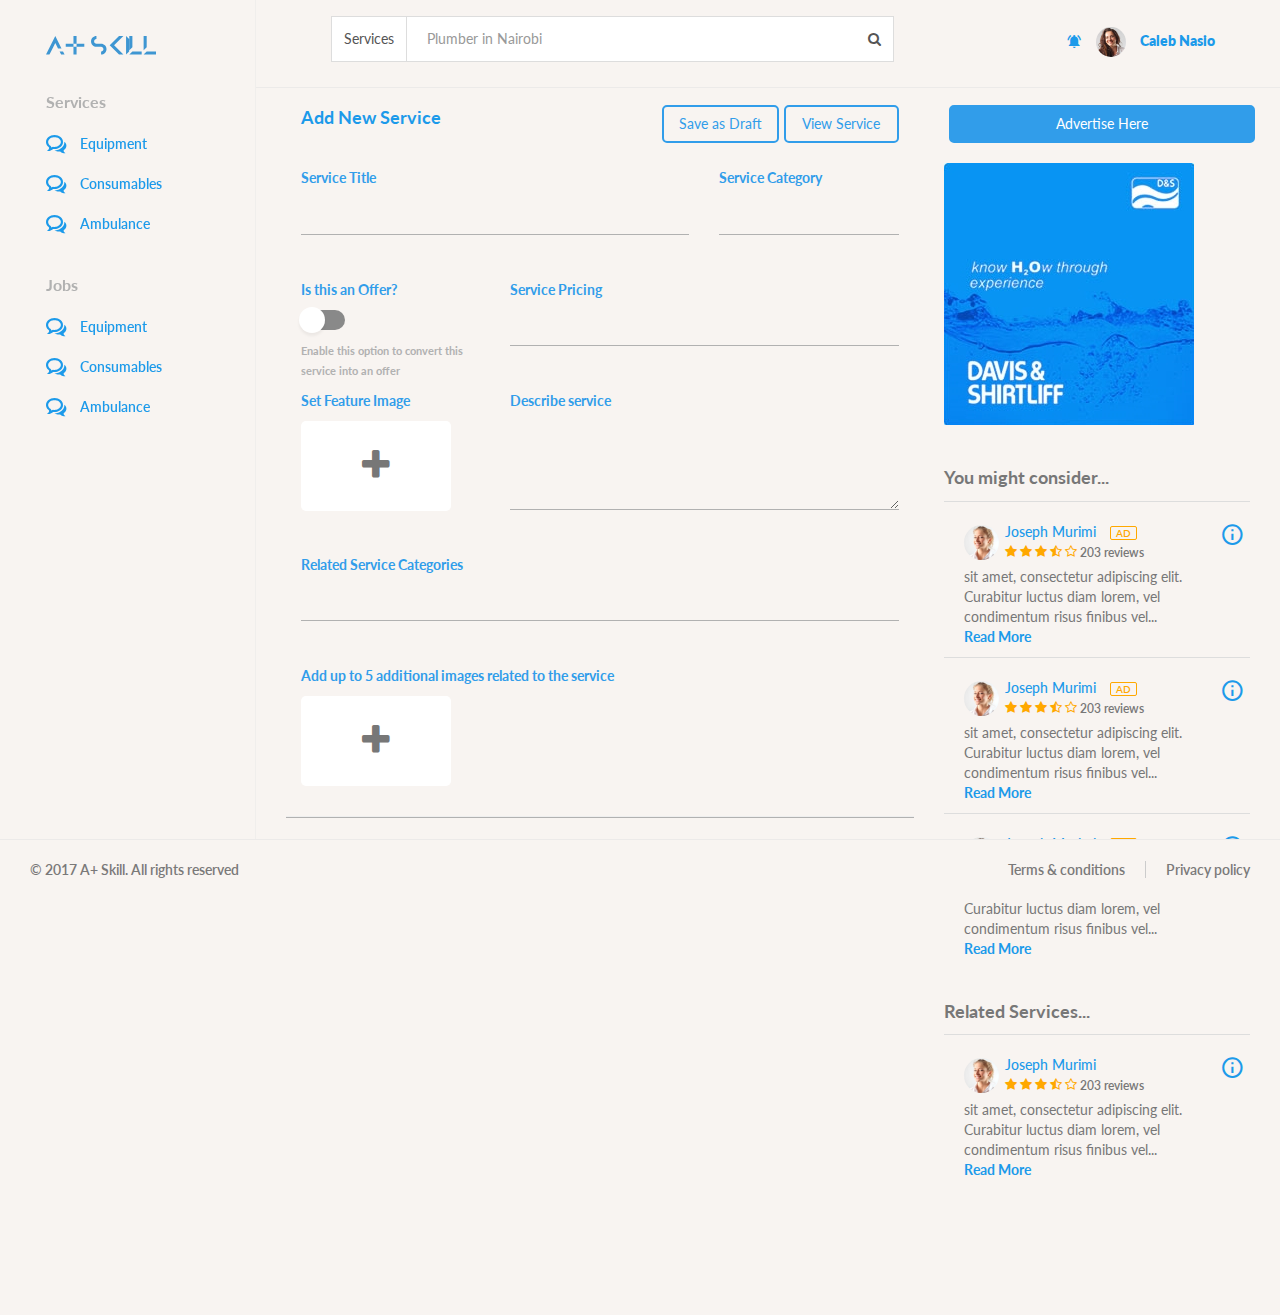
<file: createservice.html>
<!DOCTYPE html>
<html lang="en-US">
<head>
    <meta charset="UTF-8">
    <meta name="viewport" content="width=device-width, initial-scale=1">
    <meta name="csrf-param" content="_csrf-frontend">
    <meta name="csrf-token" content="NHBLUDNCRXBuARE2fSFzEW4RZjVdCD88awcAMQQ4DRJlBjw.Wyh8Qw==">
    <title>Create service</title>
    <link href='http://fonts.googleapis.com/css?family=Roboto' rel='stylesheet' type='text/css'>

    <link href="css/bootstrap.css" rel="stylesheet">
    <link href="fonts/icomoon.css" rel="stylesheet">
    <link href="css/style.css" rel="stylesheet">
</head>

<body>
 <div class="wrapper">
     <section class="user-dashboard">
        <div class="row">
            <!-- =======Left sticky sidebar start =========-->
            <div class="left-sticky">
                <header class="navbar-placed-top">
                    <nav class="navbar">
                        <div class="container-fluid">

                            <!-- Brand and toggle get grouped for better mobile display -->
                            <!-- =======Logo Aplus start =========-->
                            <div class="navbar-header">
                                <button type="button" class="navbar-toggle collapsed" data-toggle="collapse" data-target="#bs-example-navbar-collapse-1" aria-expanded="false">
                                    <span class="sr-only">Toggle navigation</span>
                                    <span class="icon-bar"></span>
                                    <span class="icon-bar"></span>
                                    <span class="icon-bar"></span>
                                </button>
                                  <a href="/" class="navbar-brand" title="A+ Skill">
                                      <svg version="1.1" id="Layer_1" xmlns="http://www.w3.org/2000/svg" xmlns:xlink="http://www.w3.org/1999/xlink" x="0px" y="0px" viewBox="0 0 589.189 99.525" enable-background="new 0 0 589.189 99.525"
                                        xml:space="preserve">
                                            <g id="SvgjsUse1034">
                                                <path fill="#3E96D2" d="M35.082,66.433l-8.208,16.424L18.41,99.525H0L49.763,0l33.214,66.433H64.319L49.763,37.197L35.082,66.433
                                                    L35.082,66.433z M91.19,82.979l8.335,16.546H80.987l-8.211-16.546l0,0H91.19z M105.623,41.428h41.428V58.1h-41.428V41.428z
                                                     M163.721,41.428h41.427V58.1h-41.427V41.428z M147.05,99.525V58.1h16.671v41.426H147.05z M163.721,0v41.428H147.05V0H163.721z
                                                     M294.965,58.1h-24.756c-8.084,0-14.929-2.862-20.528-8.462c-5.595-5.722-8.455-12.563-8.455-20.65
                                                    c0-7.963,2.859-14.681,8.455-20.405C255.281,2.861,262.125,0,270.209,0v16.671c-1.738,0-3.358,0.248-4.854,0.87
                                                    c-1.614,0.622-2.859,1.494-4.103,2.738c-1.121,1.119-1.988,2.487-2.613,3.98c-0.619,1.494-0.869,3.111-0.869,4.729
                                                    c0,3.481,1.117,6.343,3.482,8.833c2.489,2.488,5.349,3.731,8.957,3.731h24.756c8.089,0,14.933,2.862,20.528,8.46
                                                    c5.723,5.723,8.586,12.565,8.586,20.526c0,7.963-2.863,14.805-8.586,20.527c-5.596,5.599-12.439,8.46-20.528,8.46V82.856
                                                    c1.747,0,3.362-0.25,4.854-0.872c1.615-0.624,2.982-1.492,4.104-2.612c1.12-1.12,1.994-2.365,2.611-3.979
                                                    c0.626-1.495,0.998-3.111,0.998-4.854c0-3.359-1.368-6.221-3.733-8.708C301.311,59.343,298.452,58.1,294.965,58.1z M348.091,56.73
                                                    l43.046,42.795L348.091,56.73z M391.137,0l-43.046,42.921l0,0L391.137,0z M414.523,0l-49.767,49.763l49.767,49.763h-23.386
                                                    L348.091,56.73l0,0l-6.97-6.844l6.97-6.966l0,0L391.137,0H414.523z M445.377,16.422v66.435l-16.547,16.669l0,0V0L445.377,16.422z
                                                     M462.791,82.856h49.767v16.669h-66.311L462.791,82.856z M446.247,0h16.544v2.736v57.601l-16.544,16.67V2.736V0z M539.426,82.856
                                                    h49.763v16.669h-66.307L539.426,82.856z M522.882,0h16.544v2.736v57.601l-16.544,16.67V2.736V0z"/>
                                            </g>
                                      </svg>
                                  </a>
                            </div>
                            <!-- =======Logo Aplus end =========-->

                            <!-- =======Right sidebar menu start =========-->
                            <div class="collapse navbar-collapse" id="bs-example-navbar-collapse-1">
                                <span class="menu-label">Services</span>
                                    <ul class="collapse navbar-collapse">
                                        <li class="nav-item active"><a class="nav-link" href="/dashboard"><i class="icon-bubbles4"></i>Equipment</a></li>
                                        <li class="nav-item"><a class="nav-link" href="/user"><i class="icon-bubbles4"></i>Consumables</a></li>
                                        <li class="nav-item"><a class="nav-link" href="/user"><i class="icon-bubbles4"></i>Ambulance</a></li>
                                    </ul>
                                <span class="menu-label">Jobs</span>
                                     <ul class="collapse navbar-collapse">
                                        <li class="nav-item"><a class="nav-link" href="/offers"><i class="icon-bubbles4"></i>Equipment</a></li>
                                        <li class="nav-item"><a class="nav-link" href="/user"><i class="icon-bubbles4"></i>Consumables</a></li>
                                        <li class="nav-item"><a class="nav-link" href="/user"><i class="icon-bubbles4"></i>Ambulance</a></li>
                                     </ul>
                            </div>
                            <!-- =======Right sidebar menu end =========-->

                        </div><!-- /.container-fluid -->
                    </nav>
                </header>
            </div>
            <!-- =======Left sticky sidebar end =========-->

            <div class="dash-content">
                <!-- =======Top fixed nav bar start =========-->
                <ul class="nav-user navbar-right">
                    <!-- =======Search input nav bar start =========-->
                    <div class="col-lg-8">
                       <div class="col-lg-12">
                           <div class="input-group">
                          <span class="input-group-addon" id="basic-addon3">Services</span>
                          <input type="text" class="form-control normal-border-radius remove-right-border" id="basic-url" placeholder="Plumber in Nairobi">
                          <i class="icon-search input-group-addon"></i>
                        </div>
                       </div>
                    </div>
                    <!-- =======Search input nav bar end =========-->
                    <!-- =======Profile nav bar start =========-->
                    <div class="col-lg-4">
                        <li class="dropdown">
                            <a class="dropdown-toggle" data-toggle="dropdown" href="#"><span><i class="icon-notifications_active"></i></span></a>
                        </li>
                        <li class="dropdown">
                          <a href="" class="dropdown-toggle logged_in_user" data-toggle="dropdown">
                          <img src="/img/avatar-1.jpg" class="avatar img-circle" alt="Avatar">
                           <strong>Caleb Nasio</strong>
                          </a>
                          <ul class="dropdown-menu square primary margin-list-rounded with-triangle"><li class="nav-item"><a class="nav-link" href="/user-profile/view?id=63574202">My Account</a></li>
                            <li><a class="dropdown-item" href="/site/logout" data-method="post"><span>Sign out</span></a></li>
                          </ul>
                        </li>
                    </div>
                    <!-- =======Profile nav bar bar end =========-->
                </ul>
                <!-- =======Top fixed nav bar end =========-->

                <!-- =======Main page content all sections (middle & right sidebar) start =========-->
                <div class="dash-widgets">
                    <div class="row">
                        <!-- =======Main page content middle section start =========-->
                        <div class=" col-md-8" >
                            <div class="row" style="position: relative;bottom: 25px;">
                                <div class="col-lg-6">
                                    <span class="dash-widgets-heading">Add New Service</span>
                                </div>
                                <div class="col-lg-6">
                                    <span class="btn-outline pull-right" >View Service</span>
                                    <span class="btn-outline pull-right" >Save as Draft</span>
                                </div>
                            </div>
                            <!-- =======add service form section start =========-->
                            <div>
                                <form>
                                    <div class="row">
                                        <div class="col-lg-8">
                                            <div class="group">
                                              <span class="input-title">Service Title</span>
                                              <input type="text" required>
                                              <span class="highlight"></span>
                                              <span class="bar"></span>
                                            </div>
                                        </div>

                                        <div class="col-lg-4">
                                            <div class="group">
                                              <span class="input-title">Service Category</span>
                                              <input type="text" required>
                                              <span class="highlight"></span>
                                              <span class="bar"></span>
                                            </div>
                                        </div>
                                    </div>
                                    <div class="row">
                                        <div class="col-lg-4">
                                            <span class="input-title">Is this an Offer?</span>
                                            <div style="top: 30px; position: relative;">
                                                <input type="checkbox" id="checked" class="cbx hidden"/>
                                                <label for="checked" class="lbl"></label>
                                            </div>
                                            <span class="switch-desc">
                                                Enable this option to convert this<br>
                                                service into an offer
                                            </span>
                                        </div>

                                        <div class="col-lg-8">
                                            <div class="group">
                                              <span class="input-title">Service Pricing</span>
                                              <input type="text" required>
                                              <span class="highlight"></span>
                                              <span class="bar"></span>
                                            </div>
                                        </div>
                                    </div>
                                    <div class="row">
                                        <div class="col-lg-4">
                                            <span class="input-title">Set Feature Image</span>
                                            <div class="upload-button"><i class="icon-plus"></i> </div>
                                        </div>

                                        <div class="col-lg-8">
                                            <div class="group">
                                              <span class="input-title">Describe service</span>
                                              <textarea rows="3" required></textarea>
                                              <span class="highlight"></span>
                                              <span class="bar"></span>
                                            </div>
                                        </div>
                                    </div>
                                    <div class="row">
                                        <div class="col-lg-12">
                                            <div class="group">
                                              <span class="input-title">Related Service Categories</span>
                                              <input type="text">
                                              <span class="highlight"></span>
                                              <span class="bar"></span>
                                            </div>
                                        </div>
                                    </div>
                                    <div class="row">
                                        <div class="col-lg-12">
                                            <span class="input-title">Add up to 5 additional images related to the service</span>
                                            <div class="upload-button"><i class="icon-plus"></i> </div>
                                        </div>
                                    </div>
                                    <hr class="hr-dark">
                                    <div class="row">
                                        <div class="col-lg-6">
                                           <span class="btn-outline pull-left" >Save as Draft</span>
                                        </div>
                                        <div class="col-lg-6">
                                            <span class="btn-filled pull-right" >Publish</span>
                                        </div>
                                    </div>
                                </form>
                            </div>
                            <!-- =======add service from section end =========-->
                        </div>
                        <!-- =======Main page content middle section end =========-->

                        <!-- =======Advertisment right side bar start =========-->
                        <div class="col-md-4 ">
                            <div class="ad-aside-bar">
                                <span class="btn-filled col-lg-12" style="margin-bottom: 20px;" >Advertise Here</span>
                                <div class="ad-top-pic">
                                    <img src="img/advert.jpg">
                                </div>
                                <div class="ad-titles">You might consider...</div>

                                <div class="suggested-pros no-background hr-top-line">
                                    <div class="pro-row">
                                        <span>
                                            <span class="profile" style="background-image:url(/img/avatar-11.jpg);"></span>
                                        </span>
                                        <div class="user">
                                            <div class="ad-content-top">
                                              <div class="ad-name">
                                                  Joseph Murimi
                                                  <span class="ad-badge">AD</span>
                                              </div>
                                              <span class="rating">
                                                  <span class="rating">
                                                    <i class="icon-star"></i>
                                                    <i class="icon-star"></i>
                                                    <i class="icon-star"></i>
                                                    <i class="icon-star-half-empty"></i>
                                                    <i class="icon-star-o"></i>
                                                  </span>
                                              </span>
                                              <span style="font-size: 12px;">203 reviews</span>
                                              <span class="ad-info-icon pull-right icon-info_outline"></span>
                                            </div>

                                            <div class="ad-description">
                                              sit amet, consectetur adipiscing elit. Curabitur luctus diam lorem,
                                              vel condimentum risus finibus vel...
                                            </div>
                                            <span class="read-more">Read More</span>
                                        </div>

                                    </div>
                                </div>
                                <div class="suggested-pros no-background hr-top-line">
                                    <div class="pro-row">
                                        <span>
                                            <span class="profile" style="background-image:url(/img/avatar-11.jpg);"></span>
                                        </span>
                                        <div class="user">
                                            <div class="ad-content-top">
                                              <div class="ad-name">
                                                  Joseph Murimi
                                                  <span class="ad-badge">AD</span>
                                              </div>
                                              <span class="rating">
                                                  <span class="rating">
                                                    <i class="icon-star"></i>
                                                    <i class="icon-star"></i>
                                                    <i class="icon-star"></i>
                                                    <i class="icon-star-half-empty"></i>
                                                    <i class="icon-star-o"></i>
                                                  </span>
                                              </span>
                                              <span style="font-size: 12px;">203 reviews</span>
                                              <span class="ad-info-icon pull-right icon-info_outline"></span>
                                            </div>

                                            <div class="ad-description">
                                              sit amet, consectetur adipiscing elit. Curabitur luctus diam lorem,
                                              vel condimentum risus finibus vel...
                                            </div>
                                            <span class="read-more">Read More</span>
                                        </div>

                                    </div>
                                </div>
                                <div class="suggested-pros no-background hr-top-line">
                                    <div class="pro-row">
                                        <span>
                                            <span class="profile" style="background-image:url(/img/avatar-11.jpg);"></span>
                                        </span>
                                        <div class="user">
                                            <div class="ad-content-top">
                                              <div class="ad-name">
                                                  Joseph Murimi
                                                  <span class="ad-badge">AD</span>
                                              </div>
                                              <span class="rating">
                                                  <span class="rating">
                                                    <i class="icon-star"></i>
                                                    <i class="icon-star"></i>
                                                    <i class="icon-star"></i>
                                                    <i class="icon-star-half-empty"></i>
                                                    <i class="icon-star-o"></i>
                                                  </span>
                                              </span>
                                              <span style="font-size: 12px;">203 reviews</span>
                                              <span class="ad-info-icon pull-right icon-info_outline"></span>
                                            </div>

                                            <div class="ad-description">
                                              sit amet, consectetur adipiscing elit. Curabitur luctus diam lorem,
                                              vel condimentum risus finibus vel...
                                            </div>
                                            <span class="read-more">Read More</span>
                                        </div>

                                    </div>
                                </div>

                                <div class="ad-titles">Related Services...</div>
                                <div class="suggested-pros no-background hr-top-line">
                                    <div class="pro-row">
                                        <span>
                                            <span class="profile" style="background-image:url(/img/avatar-11.jpg);"></span>
                                        </span>
                                        <div class="user">
                                            <div class="ad-content-top">
                                              <div class="ad-name">Joseph Murimi</div>
                                              <span class="rating">
                                              <span class="rating">
                                                <i class="icon-star"></i>
                                                <i class="icon-star"></i>
                                                <i class="icon-star"></i>
                                                <i class="icon-star-half-empty"></i>
                                                <i class="icon-star-o"></i>
                                              </span>
                                            </span><span style="font-size: 12px;">203 reviews</span>
                                              <span class="ad-info-icon pull-right icon-info_outline"></span>
                                            </div>

                                            <div class="ad-description">
                                              sit amet, consectetur adipiscing elit. Curabitur luctus diam lorem,
                                              vel condimentum risus finibus vel...
                                            </div>
                                            <span class="read-more">Read More</span>
                                        </div>

                                    </div>
                                </div>
                            </div>
                        </div>
                        <!-- =======Advertisment right side bar end =========-->
                    </div>
                </div>
                <!-- =======Main page content all sections (middle & right sidebar) end =========-->
            </div>

            <!-- =======Footer copyrights information start =========-->
            <footer>
                <div class="container-fluid">
                  <div class="credits row">
                    <div class="col-md-6">&copy; 2017 A+ Skill. All rights reserved</div>
                    <div class="col-md-6"><a href="#">Terms &amp; conditions</a><a href="#">Privacy policy</a>
                    </div>
                  </div>
                </div>
            </footer>
            <!-- =======Footer copyrights information end =========-->
        </div>
    </section>

 </div><!-- /.wrapper -->
      <!-- END PAGE CONTENT -->

    <script src=js/jquery-1.12.0.min.js></script>
    <script src="js/bootstrap.min.js"></script>

</body>
</html>
</file>
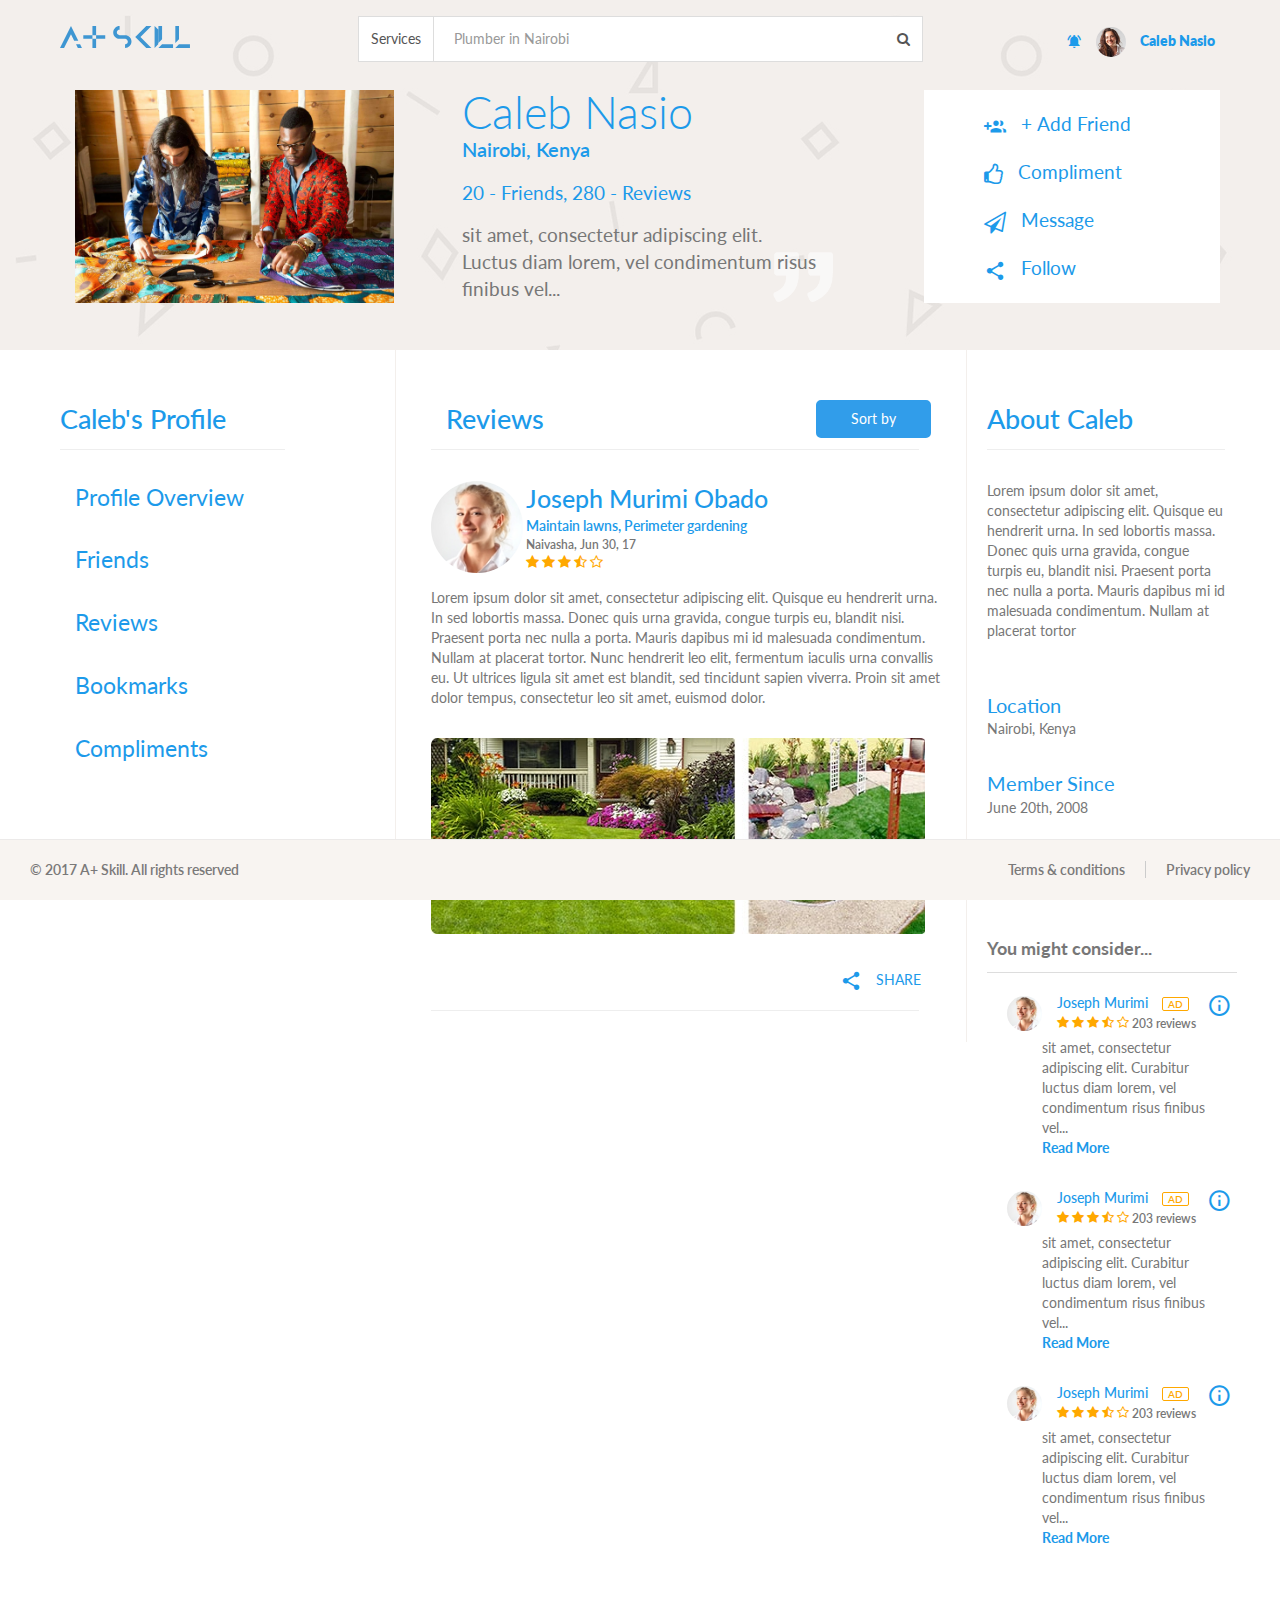
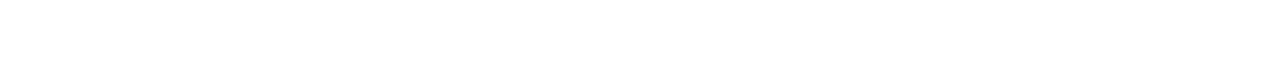
<file: pro.html>
<!DOCTYPE html>
<html lang="en-US">
<head>
    <meta charset="UTF-8">
    <meta name="viewport" content="width=device-width, initial-scale=1">
    <meta name="csrf-param" content="_csrf-frontend">
    <meta name="csrf-token" content="NHBLUDNCRXBuARE2fSFzEW4RZjVdCD88awcAMQQ4DRJlBjw.Wyh8Qw==">
    <title>Proffesional</title>
    <link href='http://fonts.googleapis.com/css?family=Roboto' rel='stylesheet' type='text/css'>

    <link href="css/bootstrap.css" rel="stylesheet">
    <link href="fonts/icomoon.css" rel="stylesheet">
    <link href="css/style.css" rel="stylesheet">
    <link rel="stylesheet" href="css/background-alt.css">

</head>

<body>
 <div class="wrapper">
     <section class="user-dashboard">
        <div >
            <!-- =======Top fixed nav bar start =========-->
            <div class="row">
                <ul class="nav-user navbar-right">
                    <!-- =======Logo Aplus start =========-->
                    <div class=" col-lg-3 pull-left">
                        <div class="logo">
                            <svg version="1.1" id="Layer_1" xmlns="http://www.w3.org/2000/svg" xmlns:xlink="http://www.w3.org/1999/xlink" x="0px" y="0px" viewBox="0 0 589.189 99.525" enable-background="new 0 0 589.189 99.525"
                             xml:space="preserve">
                        <g id="SvgjsUse1034">
                            <path fill="#3E96D2" d="M35.082,66.433l-8.208,16.424L18.41,99.525H0L49.763,0l33.214,66.433H64.319L49.763,37.197L35.082,66.433
                                L35.082,66.433z M91.19,82.979l8.335,16.546H80.987l-8.211-16.546l0,0H91.19z M105.623,41.428h41.428V58.1h-41.428V41.428z
                                 M163.721,41.428h41.427V58.1h-41.427V41.428z M147.05,99.525V58.1h16.671v41.426H147.05z M163.721,0v41.428H147.05V0H163.721z
                                 M294.965,58.1h-24.756c-8.084,0-14.929-2.862-20.528-8.462c-5.595-5.722-8.455-12.563-8.455-20.65
                                c0-7.963,2.859-14.681,8.455-20.405C255.281,2.861,262.125,0,270.209,0v16.671c-1.738,0-3.358,0.248-4.854,0.87
                                c-1.614,0.622-2.859,1.494-4.103,2.738c-1.121,1.119-1.988,2.487-2.613,3.98c-0.619,1.494-0.869,3.111-0.869,4.729
                                c0,3.481,1.117,6.343,3.482,8.833c2.489,2.488,5.349,3.731,8.957,3.731h24.756c8.089,0,14.933,2.862,20.528,8.46
                                c5.723,5.723,8.586,12.565,8.586,20.526c0,7.963-2.863,14.805-8.586,20.527c-5.596,5.599-12.439,8.46-20.528,8.46V82.856
                                c1.747,0,3.362-0.25,4.854-0.872c1.615-0.624,2.982-1.492,4.104-2.612c1.12-1.12,1.994-2.365,2.611-3.979
                                c0.626-1.495,0.998-3.111,0.998-4.854c0-3.359-1.368-6.221-3.733-8.708C301.311,59.343,298.452,58.1,294.965,58.1z M348.091,56.73
                                l43.046,42.795L348.091,56.73z M391.137,0l-43.046,42.921l0,0L391.137,0z M414.523,0l-49.767,49.763l49.767,49.763h-23.386
                                L348.091,56.73l0,0l-6.97-6.844l6.97-6.966l0,0L391.137,0H414.523z M445.377,16.422v66.435l-16.547,16.669l0,0V0L445.377,16.422z
                                 M462.791,82.856h49.767v16.669h-66.311L462.791,82.856z M446.247,0h16.544v2.736v57.601l-16.544,16.67V2.736V0z M539.426,82.856
                                h49.763v16.669h-66.307L539.426,82.856z M522.882,0h16.544v2.736v57.601l-16.544,16.67V2.736V0z"/>
                        </g>
                        </svg>
                        </div>
                    </div>
                    <!-- =======Logo Aplus end =========-->
                    <!-- =======Search input nav bar start =========-->
                    <div class="col-lg-6">
                        <div class="input-group">
                          <span class="input-group-addon" id="basic-addon3">Services</span>
                          <input type="text" class="form-control normal-border-radius remove-right-border" id="basic-url" placeholder="Plumber in Nairobi">
                          <i class="icon-search input-group-addon"></i>
                        </div>
                    </div>
                    <!-- =======Search input nav bar end =========-->
                    <!-- =======Profile nav bar start =========-->
                    <div class="col-lg-3 pull-right">
                        <li class="dropdown">
                            <a class="dropdown-toggle" data-toggle="dropdown" href="#"><span><i class="icon-notifications_active"></i></span></a>
                        </li>
                        <li class="dropdown">
                          <a href="" class="dropdown-toggle logged_in_user" data-toggle="dropdown">
                          <img src="/img/avatar-1.jpg" class="avatar img-circle" alt="Avatar">
                           <strong>Caleb Nasio</strong>
                          </a>
                          <ul class="dropdown-menu square primary margin-list-rounded with-triangle"><li class="nav-item"><a class="nav-link" href="/user-profile/view?id=63574202">My Account</a></li>
                            <li><a class="dropdown-item" href="/site/logout" data-method="post"><span>Sign out</span></a></li>
                          </ul>
                        </li>
                    </div>
                    <!-- =======Profile nav bar bar end =========-->
                </ul>
            </div>
            <!-- =======Top fixed nav bar end =========-->

            <!-- =======Main page content all sections (upper & lower section) start =========-->
            <!-- =======Upper section start =========-->
            <div class="row ">
                <div class="upper-info">
                    <!-- =======left section =========-->
                    <div class="prof-profile-pic col-lg-4">
                        <img src="img/img1.jpg"/>
                    </div>
                    <!-- =======mid section =========-->
                    <div class="col-lg-4 prof-personal-info">
                        <div class="prof-name">Caleb Nasio</div>
                        <div class="prof-location">Nairobi, Kenya</div>
                        <div class="prof-stats">20 - Friends, 280 - Reviews</div>
                        <div class="prof-bio">
                            sit amet, consectetur adipiscing elit. Luctus diam lorem,
                            vel condimentum risus finibus vel...
                        </div>
                    </div>
                    <!-- =======right section =========-->
                    <div class="prof-interact-sec col-lg-4">
                        <div class="prof-interact-icons"><i class="icon-group_add prof-icon-mid-size"></i> + Add Friend</div>
                        <div class="prof-interact-icons"><i class="icon-thumbs-o-up prof-icon-mid-size"></i> Compliment</div>
                        <div class="prof-interact-icons"><i class="icon-send-o prof-icon-mid-size"></i> Message</div>
                        <div class="prof-interact-icons"><i class="icon-share3 prof-icon-mid-size"></i> Follow</div>
                    </div>
                </div>
            </div>
            <!-- =======Upper section end =========-->
            <!-- =======Lower section start =========-->
            <div class="row ">
                    <div class="lower-info">
                        <!-- =======left section =========-->
                        <div class="" style="float: left">
                            <div class="prof-left-column">
                                <div class="prof-column-heading">
                                    Caleb's Profile
                                </div>
                                <hr class="prop-column-heading-ul col-lg-7">
                                <div class="prof-left-column-content col-lg-8">
                                    <div class="prof-left-column-menu">Profile Overview</div>
                                    <div class="prof-left-column-menu">Friends</div>
                                    <div class="prof-left-column-menu">Reviews</div>
                                    <div class="prof-left-column-menu">Bookmarks</div>
                                    <div class="prof-left-column-menu">Compliments</div>
                                </div>
                            </div>
                        </div>
                        <!-- =======mid section =========-->
                        <div class="" style=" float: left; border-right: solid 1px #F3EFEC;">
                            <div class="prof-mid-column">
                                <div class="row prof-mid-column-header">
                                    <div class="col-lg-6">
                                        <div class="prof-column-heading">
                                            Reviews
                                        </div>
                                    </div>
                                    <div class="col-lg-6">
                                        <span class="btn-filled pull-right" >Sort by</span>
                                    </div>
                                </div>
                                <hr class="prop-column-heading-ul col-lg-10" style="margin-left: 35px">
                                <div class="prof-mid-column-content">
                                    <div class="prof-review">
                                        <div class="user">
                                            <div class="row prof-rev-content-top">
                                              <div class="col-lg-3" style="padding: 0px; width: 95px">
                                                <img class="img-circle large-prof-pic" src="/img/avatar-11.jpg">
                                              </div>
                                              <div class="col-lg-9" style="padding: 0px;">
                                                  <div class="ad-name large-name">
                                                      Joseph Murimi Obado
                                                  </div>
                                                  <div style="color: #1c9aea">
                                                      Maintain lawns, Perimeter gardening
                                                  </div>
                                                  <div style="font-size: 12px;">Naivasha, Jun 30, 17</div>
                                                  <span class="rating">
                                                      <span class="rating">
                                                        <i class="icon-star"></i>
                                                        <i class="icon-star"></i>
                                                        <i class="icon-star"></i>
                                                        <i class="icon-star-half-empty"></i>
                                                        <i class="icon-star-o"></i>
                                                      </span>
                                                  </span>
                                              </div>
                                            </div>
                                            <div class="row prof-review-desc">
                                              Lorem ipsum dolor sit amet, consectetur adipiscing elit. Quisque eu hendrerit urna.
                                                In sed lobortis massa. Donec quis urna gravida, congue turpis eu, blandit nisi.
                                                Praesent porta nec nulla a porta. Mauris dapibus mi id malesuada condimentum.
                                                Nullam at placerat tortor. Nunc hendrerit leo elit, fermentum iaculis urna convallis eu.
                                                Ut ultrices ligula sit amet est blandit, sed tincidunt sapien viverra.
                                                Proin sit amet dolor tempus, consectetur leo sit amet, euismod dolor.
                                            </div>
                                            <div class="prof-prev-pic">
                                                <img src="img/review_pic.jpg" height="196" width="532"/>
                                            </div>
                                        </div>
                                    </div>
                                </div>
                                <div class="row">
                                    <div class="col-lg-6"></div>
                                    <div class="col-lg-6">
                                        <div class="prof-interact-icons pull-right" style="color: #1c9aea"><i class="icon-share3 prof-icon-mid-size"></i> SHARE</div>
                                    </div>
                                </div>
                                <hr class="prop-column-heading-ul col-lg-10" style="margin-left: 35px">
                            </div>
                        </div>
                        <!-- =======right section =========-->
                        <div class="" style="float: left">
                            <div class="prof-right-column">
                                <div class="prof-column-heading">
                                    About Caleb
                                </div>
                                <hr class="prop-column-heading-ul col-lg-10">
                                <div class="prof-right-column-content">
                                    <div class="prof-about-content">
                                        Lorem ipsum dolor sit amet, consectetur adipiscing elit.
                                        Quisque eu hendrerit urna. In sed lobortis massa.
                                        Donec quis urna gravida, congue turpis eu, blandit nisi.
                                        Praesent porta nec nulla a porta. Mauris dapibus mi id malesuada condimentum.
                                        Nullam at placerat tortor
                                    </div>
                                    <div class="pro-about-info">
                                        <div class="heading">Location</div>
                                        <div>Nairobi, Kenya</div>

                                        <div class="heading">Member Since</div>
                                        <div>June 20th, 2008</div>

                                        <div class="heading">Website</div>
                                        <div>www.test.co.ke</div>

                                        <div class="ad-titles">You might consider...</div>

                                <div class="hr-top-line"></div>
                                <div class="suggested-pros no-background">
                                    <div class="pro-row">
                                        <span>
                                            <span class="profile" style="background-image:url(/img/avatar-11.jpg);"></span>
                                        </span>
                                        <div class="user">
                                            <div class="ad-content-top">
                                              <div class="ad-name">
                                                  Joseph Murimi
                                                  <span class="ad-badge">AD</span>
                                              </div>
                                              <span class="rating">
                                                  <span class="rating">
                                                    <i class="icon-star"></i>
                                                    <i class="icon-star"></i>
                                                    <i class="icon-star"></i>
                                                    <i class="icon-star-half-empty"></i>
                                                    <i class="icon-star-o"></i>
                                                  </span>
                                              </span>
                                              <span style="font-size: 12px;">203 reviews</span>
                                              <span class="ad-info-icon pull-right icon-info_outline"></span>
                                            </div>

                                            <div class="ad-description">
                                              sit amet, consectetur adipiscing elit. Curabitur luctus diam lorem,
                                              vel condimentum risus finibus vel...
                                            </div>
                                            <span class="read-more">Read More</span>
                                        </div>

                                    </div>
                                </div>
                                <div class="suggested-pros no-background">
                                    <div class="pro-row">
                                        <span>
                                            <span class="profile" style="background-image:url(/img/avatar-11.jpg);"></span>
                                        </span>
                                        <div class="user">
                                            <div class="ad-content-top">
                                              <div class="ad-name">
                                                  Joseph Murimi
                                                  <span class="ad-badge">AD</span>
                                              </div>
                                              <span class="rating">
                                                  <span class="rating">
                                                    <i class="icon-star"></i>
                                                    <i class="icon-star"></i>
                                                    <i class="icon-star"></i>
                                                    <i class="icon-star-half-empty"></i>
                                                    <i class="icon-star-o"></i>
                                                  </span>
                                              </span>
                                              <span style="font-size: 12px;">203 reviews</span>
                                              <span class="ad-info-icon pull-right icon-info_outline"></span>
                                            </div>

                                            <div class="ad-description">
                                              sit amet, consectetur adipiscing elit. Curabitur luctus diam lorem,
                                              vel condimentum risus finibus vel...
                                            </div>
                                            <span class="read-more">Read More</span>
                                        </div>

                                    </div>
                                </div>
                                <div class="suggested-pros no-background">
                                    <div class="pro-row">
                                        <span>
                                            <span class="profile" style="background-image:url(/img/avatar-11.jpg);"></span>
                                        </span>
                                        <div class="user">
                                            <div class="ad-content-top">
                                              <div class="ad-name">
                                                  Joseph Murimi
                                                  <span class="ad-badge">AD</span>
                                              </div>
                                              <span class="rating">
                                                  <span class="rating">
                                                    <i class="icon-star"></i>
                                                    <i class="icon-star"></i>
                                                    <i class="icon-star"></i>
                                                    <i class="icon-star-half-empty"></i>
                                                    <i class="icon-star-o"></i>
                                                  </span>
                                              </span>
                                              <span style="font-size: 12px;">203 reviews</span>
                                              <span class="ad-info-icon pull-right icon-info_outline"></span>
                                            </div>

                                            <div class="ad-description">
                                              sit amet, consectetur adipiscing elit. Curabitur luctus diam lorem,
                                              vel condimentum risus finibus vel...
                                            </div>
                                            <span class="read-more">Read More</span>
                                        </div>

                                    </div>
                                </div>

                                    </div>
                                </div>
                            </div>
                        </div>
                        <br style="clear: left;" />
                    </div>
            </div>
            <!-- =======Lower section end =========-->
            <!-- =======Main page content all sections (upper & lower section) start =========-->

            <!-- =======Footer copyrights information start =========-->
            <footer>
                <div class="container-fluid">
                  <div class="credits row">
                    <div class="col-md-6">&copy; 2017 A+ Skill. All rights reserved</div>
                    <div class="col-md-6"><a href="#">Terms &amp; conditions</a><a href="#">Privacy policy</a>
                    </div>
                  </div>
                </div>
            </footer>
            <!-- =======Footer copyrights information end =========-->
        </div>
    </section>

 </div><!-- /.wrapper -->
      <!-- END PAGE CONTENT -->

    <script src=js/jquery-1.12.0.min.js></script>
    <script src="js/bootstrap.min.js"></script>

</body>
</html>
</file>
<file: fonts/icomoon.css>
@font-face {
  font-family: 'icomoon';
  src:  url('icomoon.eot?gycmf8');
  src:  url('icomoon.eot?gycmf8#iefix') format('embedded-opentype'),
    url('icomoon.ttf?gycmf8') format('truetype'),
    url('icomoon.woff?gycmf8') format('woff'),
    url('icomoon.svg?gycmf8#icomoon') format('svg');
  font-weight: normal;
  font-style: normal;
}

[class^="icon-"], [class*=" icon-"] {
  /* use !important to prevent issues with browser extensions that change fonts */
  font-family: 'icomoon' !important;
  speak: none;
  font-style: normal;
  font-weight: normal;
  font-variant: normal;
  text-transform: none;
  line-height: 1;

  /* Better Font Rendering =========== */
  -webkit-font-smoothing: antialiased;
  -moz-osx-font-smoothing: grayscale;
}

.icon-asterisk:before {
  content: "\f069";
}
.icon-plus:before {
  content: "\f067";
}
.icon-question:before {
  content: "\f128";
}
.icon-minus:before {
  content: "\f068";
}
.icon-glass:before {
  content: "\f000";
}
.icon-music:before {
  content: "\f001";
}
.icon-search:before {
  content: "\f002";
}
.icon-envelope-o:before {
  content: "\f003";
}
.icon-heart:before {
  content: "\f004";
}
.icon-star:before {
  content: "\f005";
}
.icon-star-o:before {
  content: "\f006";
}
.icon-user:before {
  content: "\f007";
}
.icon-film:before {
  content: "\f008";
}
.icon-th-large:before {
  content: "\f009";
}
.icon-th:before {
  content: "\f00a";
}
.icon-th-list:before {
  content: "\f00b";
}
.icon-check:before {
  content: "\f00c";
}
.icon-close:before {
  content: "\f00d";
}
.icon-remove:before {
  content: "\f00d";
}
.icon-times:before {
  content: "\f00d";
}
.icon-search-plus:before {
  content: "\f00e";
}
.icon-search-minus:before {
  content: "\f010";
}
.icon-power-off:before {
  content: "\f011";
}
.icon-signal:before {
  content: "\f012";
}
.icon-cog:before {
  content: "\f013";
}
.icon-gear:before {
  content: "\f013";
}
.icon-trash-o:before {
  content: "\f014";
}
.icon-home:before {
  content: "\f015";
}
.icon-file-o:before {
  content: "\f016";
}
.icon-clock-o:before {
  content: "\f017";
}
.icon-road:before {
  content: "\f018";
}
.icon-download:before {
  content: "\f019";
}
.icon-arrow-circle-o-down:before {
  content: "\f01a";
}
.icon-arrow-circle-o-up:before {
  content: "\f01b";
}
.icon-inbox:before {
  content: "\f01c";
}
.icon-play-circle-o:before {
  content: "\f01d";
}
.icon-repeat:before {
  content: "\f01e";
}
.icon-rotate-right:before {
  content: "\f01e";
}
.icon-refresh:before {
  content: "\f021";
}
.icon-list-alt:before {
  content: "\f022";
}
.icon-lock:before {
  content: "\f023";
}
.icon-flag:before {
  content: "\f024";
}
.icon-headphones:before {
  content: "\f025";
}
.icon-volume-off:before {
  content: "\f026";
}
.icon-volume-down:before {
  content: "\f027";
}
.icon-volume-up:before {
  content: "\f028";
}
.icon-qrcode:before {
  content: "\f029";
}
.icon-barcode:before {
  content: "\f02a";
}
.icon-tag:before {
  content: "\f02b";
}
.icon-tags:before {
  content: "\f02c";
}
.icon-book:before {
  content: "\f02d";
}
.icon-bookmark:before {
  content: "\f02e";
}
.icon-print:before {
  content: "\f02f";
}
.icon-camera:before {
  content: "\f030";
}
.icon-font:before {
  content: "\f031";
}
.icon-bold:before {
  content: "\f032";
}
.icon-italic:before {
  content: "\f033";
}
.icon-text-height:before {
  content: "\f034";
}
.icon-text-width:before {
  content: "\f035";
}
.icon-align-left:before {
  content: "\f036";
}
.icon-align-center:before {
  content: "\f037";
}
.icon-align-right:before {
  content: "\f038";
}
.icon-align-justify:before {
  content: "\f039";
}
.icon-list:before {
  content: "\f03a";
}
.icon-dedent:before {
  content: "\f03b";
}
.icon-outdent:before {
  content: "\f03b";
}
.icon-indent:before {
  content: "\f03c";
}
.icon-video-camera:before {
  content: "\f03d";
}
.icon-image:before {
  content: "\f03e";
}
.icon-photo:before {
  content: "\f03e";
}
.icon-picture-o:before {
  content: "\f03e";
}
.icon-pencil:before {
  content: "\f040";
}
.icon-map-marker:before {
  content: "\f041";
}
.icon-adjust:before {
  content: "\f042";
}
.icon-tint:before {
  content: "\f043";
}
.icon-edit:before {
  content: "\f044";
}
.icon-pencil-square-o:before {
  content: "\f044";
}
.icon-share-square-o:before {
  content: "\f045";
}
.icon-check-square-o:before {
  content: "\f046";
}
.icon-arrows:before {
  content: "\f047";
}
.icon-step-backward:before {
  content: "\f048";
}
.icon-fast-backward:before {
  content: "\f049";
}
.icon-backward:before {
  content: "\f04a";
}
.icon-play:before {
  content: "\f04b";
}
.icon-pause:before {
  content: "\f04c";
}
.icon-stop:before {
  content: "\f04d";
}
.icon-forward:before {
  content: "\f04e";
}
.icon-fast-forward:before {
  content: "\f050";
}
.icon-step-forward:before {
  content: "\f051";
}
.icon-eject:before {
  content: "\f052";
}
.icon-chevron-left:before {
  content: "\f053";
}
.icon-chevron-right:before {
  content: "\f054";
}
.icon-plus-circle:before {
  content: "\f055";
}
.icon-minus-circle:before {
  content: "\f056";
}
.icon-times-circle:before {
  content: "\f057";
}
.icon-check-circle:before {
  content: "\f058";
}
.icon-question-circle:before {
  content: "\f059";
}
.icon-info-circle:before {
  content: "\f05a";
}
.icon-crosshairs:before {
  content: "\f05b";
}
.icon-times-circle-o:before {
  content: "\f05c";
}
.icon-check-circle-o:before {
  content: "\f05d";
}
.icon-ban:before {
  content: "\f05e";
}
.icon-arrow-left:before {
  content: "\f060";
}
.icon-arrow-right:before {
  content: "\f061";
}
.icon-arrow-up:before {
  content: "\f062";
}
.icon-arrow-down:before {
  content: "\f063";
}
.icon-mail-forward:before {
  content: "\f064";
}
.icon-share:before {
  content: "\f064";
}
.icon-expand:before {
  content: "\f065";
}
.icon-compress:before {
  content: "\f066";
}
.icon-exclamation-circle:before {
  content: "\f06a";
}
.icon-gift:before {
  content: "\f06b";
}
.icon-leaf:before {
  content: "\f06c";
}
.icon-fire:before {
  content: "\f06d";
}
.icon-eye:before {
  content: "\f06e";
}
.icon-eye-slash:before {
  content: "\f070";
}
.icon-exclamation-triangle:before {
  content: "\f071";
}
.icon-warning:before {
  content: "\f071";
}
.icon-plane:before {
  content: "\f072";
}
.icon-calendar:before {
  content: "\f073";
}
.icon-random:before {
  content: "\f074";
}
.icon-comment:before {
  content: "\f075";
}
.icon-magnet:before {
  content: "\f076";
}
.icon-chevron-up:before {
  content: "\f077";
}
.icon-chevron-down:before {
  content: "\f078";
}
.icon-retweet:before {
  content: "\f079";
}
.icon-shopping-cart:before {
  content: "\f07a";
}
.icon-folder:before {
  content: "\f07b";
}
.icon-folder-open:before {
  content: "\f07c";
}
.icon-arrows-v:before {
  content: "\f07d";
}
.icon-arrows-h:before {
  content: "\f07e";
}
.icon-bar-chart:before {
  content: "\f080";
}
.icon-bar-chart-o:before {
  content: "\f080";
}
.icon-twitter-square:before {
  content: "\f081";
}
.icon-facebook-square:before {
  content: "\f082";
}
.icon-camera-retro:before {
  content: "\f083";
}
.icon-key:before {
  content: "\f084";
}
.icon-cogs:before {
  content: "\f085";
}
.icon-gears:before {
  content: "\f085";
}
.icon-comments:before {
  content: "\f086";
}
.icon-thumbs-o-up:before {
  content: "\f087";
}
.icon-thumbs-o-down:before {
  content: "\f088";
}
.icon-star-half:before {
  content: "\f089";
}
.icon-heart-o:before {
  content: "\f08a";
}
.icon-sign-out:before {
  content: "\f08b";
}
.icon-linkedin-square:before {
  content: "\f08c";
}
.icon-thumb-tack:before {
  content: "\f08d";
}
.icon-external-link:before {
  content: "\f08e";
}
.icon-sign-in:before {
  content: "\f090";
}
.icon-trophy:before {
  content: "\f091";
}
.icon-github-square:before {
  content: "\f092";
}
.icon-upload:before {
  content: "\f093";
}
.icon-lemon-o:before {
  content: "\f094";
}
.icon-phone:before {
  content: "\f095";
}
.icon-square-o:before {
  content: "\f096";
}
.icon-bookmark-o:before {
  content: "\f097";
}
.icon-phone-square:before {
  content: "\f098";
}
.icon-twitter:before {
  content: "\f099";
}
.icon-facebook:before {
  content: "\f09a";
}
.icon-facebook-f:before {
  content: "\f09a";
}
.icon-github:before {
  content: "\f09b";
}
.icon-unlock:before {
  content: "\f09c";
}
.icon-credit-card:before {
  content: "\f09d";
}
.icon-feed:before {
  content: "\f09e";
}
.icon-rss:before {
  content: "\f09e";
}
.icon-hdd-o:before {
  content: "\f0a0";
}
.icon-bullhorn:before {
  content: "\f0a1";
}
.icon-bell-o:before {
  content: "\f0a2";
}
.icon-certificate:before {
  content: "\f0a3";
}
.icon-hand-o-right:before {
  content: "\f0a4";
}
.icon-hand-o-left:before {
  content: "\f0a5";
}
.icon-hand-o-up:before {
  content: "\f0a6";
}
.icon-hand-o-down:before {
  content: "\f0a7";
}
.icon-arrow-circle-left:before {
  content: "\f0a8";
}
.icon-arrow-circle-right:before {
  content: "\f0a9";
}
.icon-arrow-circle-up:before {
  content: "\f0aa";
}
.icon-arrow-circle-down:before {
  content: "\f0ab";
}
.icon-globe:before {
  content: "\f0ac";
}
.icon-wrench:before {
  content: "\f0ad";
}
.icon-tasks:before {
  content: "\f0ae";
}
.icon-filter:before {
  content: "\f0b0";
}
.icon-briefcase:before {
  content: "\f0b1";
}
.icon-arrows-alt:before {
  content: "\f0b2";
}
.icon-group:before {
  content: "\f0c0";
}
.icon-users:before {
  content: "\f0c0";
}
.icon-chain:before {
  content: "\f0c1";
}
.icon-link:before {
  content: "\f0c1";
}
.icon-cloud:before {
  content: "\f0c2";
}
.icon-flask:before {
  content: "\f0c3";
}
.icon-cut:before {
  content: "\f0c4";
}
.icon-scissors:before {
  content: "\f0c4";
}
.icon-copy:before {
  content: "\f0c5";
}
.icon-files-o:before {
  content: "\f0c5";
}
.icon-paperclip:before {
  content: "\f0c6";
}
.icon-floppy-o:before {
  content: "\f0c7";
}
.icon-save:before {
  content: "\f0c7";
}
.icon-square:before {
  content: "\f0c8";
}
.icon-bars:before {
  content: "\f0c9";
}
.icon-navicon:before {
  content: "\f0c9";
}
.icon-reorder:before {
  content: "\f0c9";
}
.icon-list-ul:before {
  content: "\f0ca";
}
.icon-list-ol:before {
  content: "\f0cb";
}
.icon-strikethrough:before {
  content: "\f0cc";
}
.icon-underline:before {
  content: "\f0cd";
}
.icon-table:before {
  content: "\f0ce";
}
.icon-magic:before {
  content: "\f0d0";
}
.icon-truck:before {
  content: "\f0d1";
}
.icon-pinterest:before {
  content: "\f0d2";
}
.icon-pinterest-square:before {
  content: "\f0d3";
}
.icon-google-plus-square:before {
  content: "\f0d4";
}
.icon-google-plus:before {
  content: "\f0d5";
}
.icon-money:before {
  content: "\f0d6";
}
.icon-caret-down:before {
  content: "\f0d7";
}
.icon-caret-up:before {
  content: "\f0d8";
}
.icon-caret-left:before {
  content: "\f0d9";
}
.icon-caret-right:before {
  content: "\f0da";
}
.icon-columns:before {
  content: "\f0db";
}
.icon-sort:before {
  content: "\f0dc";
}
.icon-unsorted:before {
  content: "\f0dc";
}
.icon-sort-desc:before {
  content: "\f0dd";
}
.icon-sort-down:before {
  content: "\f0dd";
}
.icon-sort-asc:before {
  content: "\f0de";
}
.icon-sort-up:before {
  content: "\f0de";
}
.icon-envelope:before {
  content: "\f0e0";
}
.icon-linkedin:before {
  content: "\f0e1";
}
.icon-rotate-left:before {
  content: "\f0e2";
}
.icon-undo:before {
  content: "\f0e2";
}
.icon-gavel:before {
  content: "\f0e3";
}
.icon-legal:before {
  content: "\f0e3";
}
.icon-dashboard:before {
  content: "\f0e4";
}
.icon-tachometer:before {
  content: "\f0e4";
}
.icon-comment-o:before {
  content: "\f0e5";
}
.icon-comments-o:before {
  content: "\f0e6";
}
.icon-bolt:before {
  content: "\f0e7";
}
.icon-flash:before {
  content: "\f0e7";
}
.icon-sitemap:before {
  content: "\f0e8";
}
.icon-umbrella:before {
  content: "\f0e9";
}
.icon-clipboard:before {
  content: "\f0ea";
}
.icon-paste:before {
  content: "\f0ea";
}
.icon-lightbulb-o:before {
  content: "\f0eb";
}
.icon-exchange:before {
  content: "\f0ec";
}
.icon-cloud-download:before {
  content: "\f0ed";
}
.icon-cloud-upload:before {
  content: "\f0ee";
}
.icon-user-md:before {
  content: "\f0f0";
}
.icon-stethoscope:before {
  content: "\f0f1";
}
.icon-suitcase:before {
  content: "\f0f2";
}
.icon-bell:before {
  content: "\f0f3";
}
.icon-coffee:before {
  content: "\f0f4";
}
.icon-cutlery:before {
  content: "\f0f5";
}
.icon-file-text-o:before {
  content: "\f0f6";
}
.icon-building-o:before {
  content: "\f0f7";
}
.icon-hospital-o:before {
  content: "\f0f8";
}
.icon-ambulance:before {
  content: "\f0f9";
}
.icon-medkit:before {
  content: "\f0fa";
}
.icon-fighter-jet:before {
  content: "\f0fb";
}
.icon-beer:before {
  content: "\f0fc";
}
.icon-h-square:before {
  content: "\f0fd";
}
.icon-plus-square:before {
  content: "\f0fe";
}
.icon-angle-double-left:before {
  content: "\f100";
}
.icon-angle-double-right:before {
  content: "\f101";
}
.icon-angle-double-up:before {
  content: "\f102";
}
.icon-angle-double-down:before {
  content: "\f103";
}
.icon-angle-left:before {
  content: "\f104";
}
.icon-angle-right:before {
  content: "\f105";
}
.icon-angle-up:before {
  content: "\f106";
}
.icon-angle-down:before {
  content: "\f107";
}
.icon-desktop:before {
  content: "\f108";
}
.icon-laptop:before {
  content: "\f109";
}
.icon-tablet:before {
  content: "\f10a";
}
.icon-mobile:before {
  content: "\f10b";
}
.icon-mobile-phone:before {
  content: "\f10b";
}
.icon-circle-o:before {
  content: "\f10c";
}
.icon-quote-left:before {
  content: "\f10d";
}
.icon-quote-right:before {
  content: "\f10e";
}
.icon-spinner:before {
  content: "\f110";
}
.icon-circle:before {
  content: "\f111";
}
.icon-mail-reply:before {
  content: "\f112";
}
.icon-reply:before {
  content: "\f112";
}
.icon-github-alt:before {
  content: "\f113";
}
.icon-folder-o:before {
  content: "\f114";
}
.icon-folder-open-o:before {
  content: "\f115";
}
.icon-smile-o:before {
  content: "\f118";
}
.icon-frown-o:before {
  content: "\f119";
}
.icon-meh-o:before {
  content: "\f11a";
}
.icon-gamepad:before {
  content: "\f11b";
}
.icon-keyboard-o:before {
  content: "\f11c";
}
.icon-flag-o:before {
  content: "\f11d";
}
.icon-flag-checkered:before {
  content: "\f11e";
}
.icon-terminal:before {
  content: "\f120";
}
.icon-code:before {
  content: "\f121";
}
.icon-mail-reply-all:before {
  content: "\f122";
}
.icon-reply-all:before {
  content: "\f122";
}
.icon-star-half-empty:before {
  content: "\f123";
}
.icon-star-half-full:before {
  content: "\f123";
}
.icon-star-half-o:before {
  content: "\f123";
}
.icon-location-arrow:before {
  content: "\f124";
}
.icon-crop:before {
  content: "\f125";
}
.icon-code-fork:before {
  content: "\f126";
}
.icon-chain-broken:before {
  content: "\f127";
}
.icon-unlink:before {
  content: "\f127";
}
.icon-info:before {
  content: "\f129";
}
.icon-exclamation:before {
  content: "\f12a";
}
.icon-superscript:before {
  content: "\f12b";
}
.icon-subscript:before {
  content: "\f12c";
}
.icon-eraser:before {
  content: "\f12d";
}
.icon-puzzle-piece:before {
  content: "\f12e";
}
.icon-microphone:before {
  content: "\f130";
}
.icon-microphone-slash:before {
  content: "\f131";
}
.icon-shield:before {
  content: "\f132";
}
.icon-calendar-o:before {
  content: "\f133";
}
.icon-fire-extinguisher:before {
  content: "\f134";
}
.icon-rocket:before {
  content: "\f135";
}
.icon-maxcdn:before {
  content: "\f136";
}
.icon-chevron-circle-left:before {
  content: "\f137";
}
.icon-chevron-circle-right:before {
  content: "\f138";
}
.icon-chevron-circle-up:before {
  content: "\f139";
}
.icon-chevron-circle-down:before {
  content: "\f13a";
}
.icon-html5:before {
  content: "\f13b";
}
.icon-css3:before {
  content: "\f13c";
}
.icon-anchor:before {
  content: "\f13d";
}
.icon-unlock-alt:before {
  content: "\f13e";
}
.icon-bullseye:before {
  content: "\f140";
}
.icon-ellipsis-h:before {
  content: "\f141";
}
.icon-ellipsis-v:before {
  content: "\f142";
}
.icon-rss-square:before {
  content: "\f143";
}
.icon-play-circle:before {
  content: "\f144";
}
.icon-ticket:before {
  content: "\f145";
}
.icon-minus-square:before {
  content: "\f146";
}
.icon-minus-square-o:before {
  content: "\f147";
}
.icon-level-up:before {
  content: "\f148";
}
.icon-level-down:before {
  content: "\f149";
}
.icon-check-square:before {
  content: "\f14a";
}
.icon-pencil-square:before {
  content: "\f14b";
}
.icon-external-link-square:before {
  content: "\f14c";
}
.icon-share-square:before {
  content: "\f14d";
}
.icon-compass:before {
  content: "\f14e";
}
.icon-caret-square-o-down:before {
  content: "\f150";
}
.icon-toggle-down:before {
  content: "\f150";
}
.icon-caret-square-o-up:before {
  content: "\f151";
}
.icon-toggle-up:before {
  content: "\f151";
}
.icon-caret-square-o-right:before {
  content: "\f152";
}
.icon-toggle-right:before {
  content: "\f152";
}
.icon-eur:before {
  content: "\f153";
}
.icon-euro:before {
  content: "\f153";
}
.icon-gbp:before {
  content: "\f154";
}
.icon-dollar:before {
  content: "\f155";
}
.icon-usd:before {
  content: "\f155";
}
.icon-inr:before {
  content: "\f156";
}
.icon-rupee:before {
  content: "\f156";
}
.icon-cny:before {
  content: "\f157";
}
.icon-jpy:before {
  content: "\f157";
}
.icon-rmb:before {
  content: "\f157";
}
.icon-yen:before {
  content: "\f157";
}
.icon-rouble:before {
  content: "\f158";
}
.icon-rub:before {
  content: "\f158";
}
.icon-ruble:before {
  content: "\f158";
}
.icon-krw:before {
  content: "\f159";
}
.icon-won:before {
  content: "\f159";
}
.icon-bitcoin:before {
  content: "\f15a";
}
.icon-btc:before {
  content: "\f15a";
}
.icon-file:before {
  content: "\f15b";
}
.icon-file-text:before {
  content: "\f15c";
}
.icon-sort-alpha-asc:before {
  content: "\f15d";
}
.icon-sort-alpha-desc:before {
  content: "\f15e";
}
.icon-sort-amount-asc:before {
  content: "\f160";
}
.icon-sort-amount-desc:before {
  content: "\f161";
}
.icon-sort-numeric-asc:before {
  content: "\f162";
}
.icon-sort-numeric-desc:before {
  content: "\f163";
}
.icon-thumbs-up:before {
  content: "\f164";
}
.icon-thumbs-down:before {
  content: "\f165";
}
.icon-youtube-square:before {
  content: "\f166";
}
.icon-youtube:before {
  content: "\f167";
}
.icon-xing:before {
  content: "\f168";
}
.icon-xing-square:before {
  content: "\f169";
}
.icon-youtube-play:before {
  content: "\f16a";
}
.icon-dropbox:before {
  content: "\f16b";
}
.icon-stack-overflow:before {
  content: "\f16c";
}
.icon-instagram:before {
  content: "\f16d";
}
.icon-flickr:before {
  content: "\f16e";
}
.icon-adn:before {
  content: "\f170";
}
.icon-bitbucket:before {
  content: "\f171";
}
.icon-bitbucket-square:before {
  content: "\f172";
}
.icon-tumblr:before {
  content: "\f173";
}
.icon-tumblr-square:before {
  content: "\f174";
}
.icon-long-arrow-down:before {
  content: "\f175";
}
.icon-long-arrow-up:before {
  content: "\f176";
}
.icon-long-arrow-left:before {
  content: "\f177";
}
.icon-long-arrow-right:before {
  content: "\f178";
}
.icon-apple:before {
  content: "\f179";
}
.icon-windows:before {
  content: "\f17a";
}
.icon-android:before {
  content: "\f17b";
}
.icon-linux:before {
  content: "\f17c";
}
.icon-dribbble:before {
  content: "\f17d";
}
.icon-skype:before {
  content: "\f17e";
}
.icon-foursquare:before {
  content: "\f180";
}
.icon-trello:before {
  content: "\f181";
}
.icon-female:before {
  content: "\f182";
}
.icon-male:before {
  content: "\f183";
}
.icon-gittip:before {
  content: "\f184";
}
.icon-gratipay:before {
  content: "\f184";
}
.icon-sun-o:before {
  content: "\f185";
}
.icon-moon-o:before {
  content: "\f186";
}
.icon-archive:before {
  content: "\f187";
}
.icon-bug:before {
  content: "\f188";
}
.icon-vk:before {
  content: "\f189";
}
.icon-weibo:before {
  content: "\f18a";
}
.icon-renren:before {
  content: "\f18b";
}
.icon-pagelines:before {
  content: "\f18c";
}
.icon-stack-exchange:before {
  content: "\f18d";
}
.icon-arrow-circle-o-right:before {
  content: "\f18e";
}
.icon-arrow-circle-o-left:before {
  content: "\f190";
}
.icon-caret-square-o-left:before {
  content: "\f191";
}
.icon-toggle-left:before {
  content: "\f191";
}
.icon-dot-circle-o:before {
  content: "\f192";
}
.icon-wheelchair:before {
  content: "\f193";
}
.icon-vimeo-square:before {
  content: "\f194";
}
.icon-try:before {
  content: "\f195";
}
.icon-turkish-lira:before {
  content: "\f195";
}
.icon-plus-square-o:before {
  content: "\f196";
}
.icon-space-shuttle:before {
  content: "\f197";
}
.icon-slack:before {
  content: "\f198";
}
.icon-envelope-square:before {
  content: "\f199";
}
.icon-wordpress:before {
  content: "\f19a";
}
.icon-openid:before {
  content: "\f19b";
}
.icon-bank:before {
  content: "\f19c";
}
.icon-institution:before {
  content: "\f19c";
}
.icon-university:before {
  content: "\f19c";
}
.icon-graduation-cap:before {
  content: "\f19d";
}
.icon-mortar-board:before {
  content: "\f19d";
}
.icon-yahoo:before {
  content: "\f19e";
}
.icon-google:before {
  content: "\f1a0";
}
.icon-reddit:before {
  content: "\f1a1";
}
.icon-reddit-square:before {
  content: "\f1a2";
}
.icon-stumbleupon-circle:before {
  content: "\f1a3";
}
.icon-stumbleupon:before {
  content: "\f1a4";
}
.icon-delicious:before {
  content: "\f1a5";
}
.icon-digg:before {
  content: "\f1a6";
}
.icon-pied-piper-pp:before {
  content: "\f1a7";
}
.icon-pied-piper-alt:before {
  content: "\f1a8";
}
.icon-drupal:before {
  content: "\f1a9";
}
.icon-joomla:before {
  content: "\f1aa";
}
.icon-language:before {
  content: "\f1ab";
}
.icon-fax:before {
  content: "\f1ac";
}
.icon-building:before {
  content: "\f1ad";
}
.icon-child:before {
  content: "\f1ae";
}
.icon-paw:before {
  content: "\f1b0";
}
.icon-spoon:before {
  content: "\f1b1";
}
.icon-cube:before {
  content: "\f1b2";
}
.icon-cubes:before {
  content: "\f1b3";
}
.icon-behance:before {
  content: "\f1b4";
}
.icon-behance-square:before {
  content: "\f1b5";
}
.icon-steam:before {
  content: "\f1b6";
}
.icon-steam-square:before {
  content: "\f1b7";
}
.icon-recycle:before {
  content: "\f1b8";
}
.icon-automobile:before {
  content: "\f1b9";
}
.icon-car:before {
  content: "\f1b9";
}
.icon-cab:before {
  content: "\f1ba";
}
.icon-taxi:before {
  content: "\f1ba";
}
.icon-tree:before {
  content: "\f1bb";
}
.icon-spotify:before {
  content: "\f1bc";
}
.icon-deviantart:before {
  content: "\f1bd";
}
.icon-soundcloud:before {
  content: "\f1be";
}
.icon-database:before {
  content: "\f1c0";
}
.icon-file-pdf-o:before {
  content: "\f1c1";
}
.icon-file-word-o:before {
  content: "\f1c2";
}
.icon-file-excel-o:before {
  content: "\f1c3";
}
.icon-file-powerpoint-o:before {
  content: "\f1c4";
}
.icon-file-image-o:before {
  content: "\f1c5";
}
.icon-file-photo-o:before {
  content: "\f1c5";
}
.icon-file-picture-o:before {
  content: "\f1c5";
}
.icon-file-archive-o:before {
  content: "\f1c6";
}
.icon-file-zip-o:before {
  content: "\f1c6";
}
.icon-file-audio-o:before {
  content: "\f1c7";
}
.icon-file-sound-o:before {
  content: "\f1c7";
}
.icon-file-movie-o:before {
  content: "\f1c8";
}
.icon-file-video-o:before {
  content: "\f1c8";
}
.icon-file-code-o:before {
  content: "\f1c9";
}
.icon-vine:before {
  content: "\f1ca";
}
.icon-codepen:before {
  content: "\f1cb";
}
.icon-jsfiddle:before {
  content: "\f1cc";
}
.icon-life-bouy:before {
  content: "\f1cd";
}
.icon-life-buoy:before {
  content: "\f1cd";
}
.icon-life-ring:before {
  content: "\f1cd";
}
.icon-life-saver:before {
  content: "\f1cd";
}
.icon-support:before {
  content: "\f1cd";
}
.icon-circle-o-notch:before {
  content: "\f1ce";
}
.icon-ra:before {
  content: "\f1d0";
}
.icon-rebel:before {
  content: "\f1d0";
}
.icon-resistance:before {
  content: "\f1d0";
}
.icon-empire:before {
  content: "\f1d1";
}
.icon-ge:before {
  content: "\f1d1";
}
.icon-git-square:before {
  content: "\f1d2";
}
.icon-git:before {
  content: "\f1d3";
}
.icon-hacker-news:before {
  content: "\f1d4";
}
.icon-y-combinator-square:before {
  content: "\f1d4";
}
.icon-yc-square:before {
  content: "\f1d4";
}
.icon-tencent-weibo:before {
  content: "\f1d5";
}
.icon-qq:before {
  content: "\f1d6";
}
.icon-wechat:before {
  content: "\f1d7";
}
.icon-weixin:before {
  content: "\f1d7";
}
.icon-paper-plane:before {
  content: "\f1d8";
}
.icon-send:before {
  content: "\f1d8";
}
.icon-paper-plane-o:before {
  content: "\f1d9";
}
.icon-send-o:before {
  content: "\f1d9";
}
.icon-history:before {
  content: "\f1da";
}
.icon-circle-thin:before {
  content: "\f1db";
}
.icon-header:before {
  content: "\f1dc";
}
.icon-paragraph:before {
  content: "\f1dd";
}
.icon-sliders:before {
  content: "\f1de";
}
.icon-share-alt:before {
  content: "\f1e0";
}
.icon-share-alt-square:before {
  content: "\f1e1";
}
.icon-bomb:before {
  content: "\f1e2";
}
.icon-futbol-o:before {
  content: "\f1e3";
}
.icon-soccer-ball-o:before {
  content: "\f1e3";
}
.icon-tty:before {
  content: "\f1e4";
}
.icon-binoculars:before {
  content: "\f1e5";
}
.icon-plug:before {
  content: "\f1e6";
}
.icon-slideshare:before {
  content: "\f1e7";
}
.icon-twitch:before {
  content: "\f1e8";
}
.icon-yelp:before {
  content: "\f1e9";
}
.icon-newspaper-o:before {
  content: "\f1ea";
}
.icon-wifi:before {
  content: "\f1eb";
}
.icon-calculator:before {
  content: "\f1ec";
}
.icon-paypal:before {
  content: "\f1ed";
}
.icon-google-wallet:before {
  content: "\f1ee";
}
.icon-cc-visa:before {
  content: "\f1f0";
}
.icon-cc-mastercard:before {
  content: "\f1f1";
}
.icon-cc-discover:before {
  content: "\f1f2";
}
.icon-cc-amex:before {
  content: "\f1f3";
}
.icon-cc-paypal:before {
  content: "\f1f4";
}
.icon-cc-stripe:before {
  content: "\f1f5";
}
.icon-bell-slash:before {
  content: "\f1f6";
}
.icon-bell-slash-o:before {
  content: "\f1f7";
}
.icon-trash:before {
  content: "\f1f8";
}
.icon-copyright:before {
  content: "\f1f9";
}
.icon-at:before {
  content: "\f1fa";
}
.icon-eyedropper:before {
  content: "\f1fb";
}
.icon-paint-brush:before {
  content: "\f1fc";
}
.icon-birthday-cake:before {
  content: "\f1fd";
}
.icon-area-chart:before {
  content: "\f1fe";
}
.icon-pie-chart:before {
  content: "\f200";
}
.icon-line-chart:before {
  content: "\f201";
}
.icon-lastfm:before {
  content: "\f202";
}
.icon-lastfm-square:before {
  content: "\f203";
}
.icon-toggle-off:before {
  content: "\f204";
}
.icon-toggle-on:before {
  content: "\f205";
}
.icon-bicycle:before {
  content: "\f206";
}
.icon-bus:before {
  content: "\f207";
}
.icon-ioxhost:before {
  content: "\f208";
}
.icon-angellist:before {
  content: "\f209";
}
.icon-cc:before {
  content: "\f20a";
}
.icon-ils:before {
  content: "\f20b";
}
.icon-shekel:before {
  content: "\f20b";
}
.icon-sheqel:before {
  content: "\f20b";
}
.icon-meanpath:before {
  content: "\f20c";
}
.icon-buysellads:before {
  content: "\f20d";
}
.icon-connectdevelop:before {
  content: "\f20e";
}
.icon-dashcube:before {
  content: "\f210";
}
.icon-forumbee:before {
  content: "\f211";
}
.icon-leanpub:before {
  content: "\f212";
}
.icon-sellsy:before {
  content: "\f213";
}
.icon-shirtsinbulk:before {
  content: "\f214";
}
.icon-simplybuilt:before {
  content: "\f215";
}
.icon-skyatlas:before {
  content: "\f216";
}
.icon-cart-plus:before {
  content: "\f217";
}
.icon-cart-arrow-down:before {
  content: "\f218";
}
.icon-diamond:before {
  content: "\f219";
}
.icon-ship:before {
  content: "\f21a";
}
.icon-user-secret:before {
  content: "\f21b";
}
.icon-motorcycle:before {
  content: "\f21c";
}
.icon-street-view:before {
  content: "\f21d";
}
.icon-heartbeat:before {
  content: "\f21e";
}
.icon-venus:before {
  content: "\f221";
}
.icon-mars:before {
  content: "\f222";
}
.icon-mercury:before {
  content: "\f223";
}
.icon-intersex:before {
  content: "\f224";
}
.icon-transgender:before {
  content: "\f224";
}
.icon-transgender-alt:before {
  content: "\f225";
}
.icon-venus-double:before {
  content: "\f226";
}
.icon-mars-double:before {
  content: "\f227";
}
.icon-venus-mars:before {
  content: "\f228";
}
.icon-mars-stroke:before {
  content: "\f229";
}
.icon-mars-stroke-v:before {
  content: "\f22a";
}
.icon-mars-stroke-h:before {
  content: "\f22b";
}
.icon-neuter:before {
  content: "\f22c";
}
.icon-genderless:before {
  content: "\f22d";
}
.icon-facebook-official:before {
  content: "\f230";
}
.icon-pinterest-p:before {
  content: "\f231";
}
.icon-whatsapp:before {
  content: "\f232";
}
.icon-server:before {
  content: "\f233";
}
.icon-user-plus:before {
  content: "\f234";
}
.icon-user-times:before {
  content: "\f235";
}
.icon-bed:before {
  content: "\f236";
}
.icon-hotel:before {
  content: "\f236";
}
.icon-viacoin:before {
  content: "\f237";
}
.icon-train:before {
  content: "\f238";
}
.icon-subway:before {
  content: "\f239";
}
.icon-medium:before {
  content: "\f23a";
}
.icon-y-combinator:before {
  content: "\f23b";
}
.icon-yc:before {
  content: "\f23b";
}
.icon-optin-monster:before {
  content: "\f23c";
}
.icon-opencart:before {
  content: "\f23d";
}
.icon-expeditedssl:before {
  content: "\f23e";
}
.icon-battery:before {
  content: "\f240";
}
.icon-battery-4:before {
  content: "\f240";
}
.icon-battery-full:before {
  content: "\f240";
}
.icon-battery-3:before {
  content: "\f241";
}
.icon-battery-three-quarters:before {
  content: "\f241";
}
.icon-battery-2:before {
  content: "\f242";
}
.icon-battery-half:before {
  content: "\f242";
}
.icon-battery-1:before {
  content: "\f243";
}
.icon-battery-quarter:before {
  content: "\f243";
}
.icon-battery-0:before {
  content: "\f244";
}
.icon-battery-empty:before {
  content: "\f244";
}
.icon-mouse-pointer:before {
  content: "\f245";
}
.icon-i-cursor:before {
  content: "\f246";
}
.icon-object-group:before {
  content: "\f247";
}
.icon-object-ungroup:before {
  content: "\f248";
}
.icon-sticky-note:before {
  content: "\f249";
}
.icon-sticky-note-o:before {
  content: "\f24a";
}
.icon-cc-jcb:before {
  content: "\f24b";
}
.icon-cc-diners-club:before {
  content: "\f24c";
}
.icon-clone:before {
  content: "\f24d";
}
.icon-balance-scale:before {
  content: "\f24e";
}
.icon-hourglass-o:before {
  content: "\f250";
}
.icon-hourglass-1:before {
  content: "\f251";
}
.icon-hourglass-start:before {
  content: "\f251";
}
.icon-hourglass-2:before {
  content: "\f252";
}
.icon-hourglass-half:before {
  content: "\f252";
}
.icon-hourglass-3:before {
  content: "\f253";
}
.icon-hourglass-end:before {
  content: "\f253";
}
.icon-hourglass:before {
  content: "\f254";
}
.icon-hand-grab-o:before {
  content: "\f255";
}
.icon-hand-rock-o:before {
  content: "\f255";
}
.icon-hand-paper-o:before {
  content: "\f256";
}
.icon-hand-stop-o:before {
  content: "\f256";
}
.icon-hand-scissors-o:before {
  content: "\f257";
}
.icon-hand-lizard-o:before {
  content: "\f258";
}
.icon-hand-spock-o:before {
  content: "\f259";
}
.icon-hand-pointer-o:before {
  content: "\f25a";
}
.icon-hand-peace-o:before {
  content: "\f25b";
}
.icon-trademark:before {
  content: "\f25c";
}
.icon-registered:before {
  content: "\f25d";
}
.icon-creative-commons:before {
  content: "\f25e";
}
.icon-gg:before {
  content: "\f260";
}
.icon-gg-circle:before {
  content: "\f261";
}
.icon-tripadvisor:before {
  content: "\f262";
}
.icon-odnoklassniki:before {
  content: "\f263";
}
.icon-odnoklassniki-square:before {
  content: "\f264";
}
.icon-get-pocket:before {
  content: "\f265";
}
.icon-wikipedia-w:before {
  content: "\f266";
}
.icon-safari:before {
  content: "\f267";
}
.icon-chrome:before {
  content: "\f268";
}
.icon-firefox:before {
  content: "\f269";
}
.icon-opera:before {
  content: "\f26a";
}
.icon-internet-explorer:before {
  content: "\f26b";
}
.icon-television:before {
  content: "\f26c";
}
.icon-tv:before {
  content: "\f26c";
}
.icon-contao:before {
  content: "\f26d";
}
.icon-500px:before {
  content: "\f26e";
}
.icon-amazon:before {
  content: "\f270";
}
.icon-calendar-plus-o:before {
  content: "\f271";
}
.icon-calendar-minus-o:before {
  content: "\f272";
}
.icon-calendar-times-o:before {
  content: "\f273";
}
.icon-calendar-check-o:before {
  content: "\f274";
}
.icon-industry:before {
  content: "\f275";
}
.icon-map-pin:before {
  content: "\f276";
}
.icon-map-signs:before {
  content: "\f277";
}
.icon-map-o:before {
  content: "\f278";
}
.icon-map:before {
  content: "\f279";
}
.icon-commenting:before {
  content: "\f27a";
}
.icon-commenting-o:before {
  content: "\f27b";
}
.icon-houzz:before {
  content: "\f27c";
}
.icon-vimeo:before {
  content: "\f27d";
}
.icon-black-tie:before {
  content: "\f27e";
}
.icon-fonticons:before {
  content: "\f280";
}
.icon-reddit-alien:before {
  content: "\f281";
}
.icon-edge:before {
  content: "\f282";
}
.icon-credit-card-alt:before {
  content: "\f283";
}
.icon-codiepie:before {
  content: "\f284";
}
.icon-modx:before {
  content: "\f285";
}
.icon-fort-awesome:before {
  content: "\f286";
}
.icon-usb:before {
  content: "\f287";
}
.icon-product-hunt:before {
  content: "\f288";
}
.icon-mixcloud:before {
  content: "\f289";
}
.icon-scribd:before {
  content: "\f28a";
}
.icon-pause-circle:before {
  content: "\f28b";
}
.icon-pause-circle-o:before {
  content: "\f28c";
}
.icon-stop-circle:before {
  content: "\f28d";
}
.icon-stop-circle-o:before {
  content: "\f28e";
}
.icon-shopping-bag:before {
  content: "\f290";
}
.icon-shopping-basket:before {
  content: "\f291";
}
.icon-hashtag:before {
  content: "\f292";
}
.icon-bluetooth:before {
  content: "\f293";
}
.icon-bluetooth-b:before {
  content: "\f294";
}
.icon-percent:before {
  content: "\f295";
}
.icon-gitlab:before {
  content: "\f296";
}
.icon-wpbeginner:before {
  content: "\f297";
}
.icon-wpforms:before {
  content: "\f298";
}
.icon-envira:before {
  content: "\f299";
}
.icon-universal-access:before {
  content: "\f29a";
}
.icon-wheelchair-alt:before {
  content: "\f29b";
}
.icon-question-circle-o:before {
  content: "\f29c";
}
.icon-blind:before {
  content: "\f29d";
}
.icon-audio-description:before {
  content: "\f29e";
}
.icon-volume-control-phone:before {
  content: "\f2a0";
}
.icon-braille:before {
  content: "\f2a1";
}
.icon-assistive-listening-systems:before {
  content: "\f2a2";
}
.icon-american-sign-language-interpreting:before {
  content: "\f2a3";
}
.icon-asl-interpreting:before {
  content: "\f2a3";
}
.icon-deaf:before {
  content: "\f2a4";
}
.icon-deafness:before {
  content: "\f2a4";
}
.icon-hard-of-hearing:before {
  content: "\f2a4";
}
.icon-glide:before {
  content: "\f2a5";
}
.icon-glide-g:before {
  content: "\f2a6";
}
.icon-sign-language:before {
  content: "\f2a7";
}
.icon-signing:before {
  content: "\f2a7";
}
.icon-low-vision:before {
  content: "\f2a8";
}
.icon-viadeo:before {
  content: "\f2a9";
}
.icon-viadeo-square:before {
  content: "\f2aa";
}
.icon-snapchat:before {
  content: "\f2ab";
}
.icon-snapchat-ghost:before {
  content: "\f2ac";
}
.icon-snapchat-square:before {
  content: "\f2ad";
}
.icon-pied-piper:before {
  content: "\f2ae";
}
.icon-first-order:before {
  content: "\f2b0";
}
.icon-yoast:before {
  content: "\f2b1";
}
.icon-themeisle:before {
  content: "\f2b2";
}
.icon-google-plus-circle:before {
  content: "\f2b3";
}
.icon-google-plus-official:before {
  content: "\f2b3";
}
.icon-fa:before {
  content: "\f2b4";
}
.icon-font-awesome:before {
  content: "\f2b4";
}
.icon-handshake-o:before {
  content: "\f2b5";
}
.icon-envelope-open:before {
  content: "\f2b6";
}
.icon-envelope-open-o:before {
  content: "\f2b7";
}
.icon-linode:before {
  content: "\f2b8";
}
.icon-address-book:before {
  content: "\f2b9";
}
.icon-address-book-o:before {
  content: "\f2ba";
}
.icon-address-card:before {
  content: "\f2bb";
}
.icon-vcard:before {
  content: "\f2bb";
}
.icon-address-card-o:before {
  content: "\f2bc";
}
.icon-vcard-o:before {
  content: "\f2bc";
}
.icon-user-circle:before {
  content: "\f2bd";
}
.icon-user-circle-o:before {
  content: "\f2be";
}
.icon-user-o:before {
  content: "\f2c0";
}
.icon-id-badge:before {
  content: "\f2c1";
}
.icon-drivers-license:before {
  content: "\f2c2";
}
.icon-id-card:before {
  content: "\f2c2";
}
.icon-drivers-license-o:before {
  content: "\f2c3";
}
.icon-id-card-o:before {
  content: "\f2c3";
}
.icon-quora:before {
  content: "\f2c4";
}
.icon-free-code-camp:before {
  content: "\f2c5";
}
.icon-telegram:before {
  content: "\f2c6";
}
.icon-thermometer:before {
  content: "\f2c7";
}
.icon-thermometer-4:before {
  content: "\f2c7";
}
.icon-thermometer-full:before {
  content: "\f2c7";
}
.icon-thermometer-3:before {
  content: "\f2c8";
}
.icon-thermometer-three-quarters:before {
  content: "\f2c8";
}
.icon-thermometer-2:before {
  content: "\f2c9";
}
.icon-thermometer-half:before {
  content: "\f2c9";
}
.icon-thermometer-1:before {
  content: "\f2ca";
}
.icon-thermometer-quarter:before {
  content: "\f2ca";
}
.icon-thermometer-0:before {
  content: "\f2cb";
}
.icon-thermometer-empty:before {
  content: "\f2cb";
}
.icon-shower:before {
  content: "\f2cc";
}
.icon-bath:before {
  content: "\f2cd";
}
.icon-bathtub:before {
  content: "\f2cd";
}
.icon-s15:before {
  content: "\f2cd";
}
.icon-podcast:before {
  content: "\f2ce";
}
.icon-window-maximize:before {
  content: "\f2d0";
}
.icon-window-minimize:before {
  content: "\f2d1";
}
.icon-window-restore:before {
  content: "\f2d2";
}
.icon-times-rectangle:before {
  content: "\f2d3";
}
.icon-window-close:before {
  content: "\f2d3";
}
.icon-times-rectangle-o:before {
  content: "\f2d4";
}
.icon-window-close-o:before {
  content: "\f2d4";
}
.icon-bandcamp:before {
  content: "\f2d5";
}
.icon-grav:before {
  content: "\f2d6";
}
.icon-etsy:before {
  content: "\f2d7";
}
.icon-imdb:before {
  content: "\f2d8";
}
.icon-ravelry:before {
  content: "\f2d9";
}
.icon-eercast:before {
  content: "\f2da";
}
.icon-microchip:before {
  content: "\f2db";
}
.icon-snowflake-o:before {
  content: "\f2dc";
}
.icon-superpowers:before {
  content: "\f2dd";
}
.icon-wpexplorer:before {
  content: "\f2de";
}
.icon-meetup:before {
  content: "\f2e0";
}
.icon-3d_rotation:before {
  content: "\e84d";
}
.icon-ac_unit:before {
  content: "\eb3b";
}
.icon-alarm2:before {
  content: "\e855";
}
.icon-access_alarms:before {
  content: "\e191";
}
.icon-schedule:before {
  content: "\e8b5";
}
.icon-accessibility2:before {
  content: "\e84e";
}
.icon-accessible:before {
  content: "\e914";
}
.icon-account_balance:before {
  content: "\e84f";
}
.icon-account_balance_wallet:before {
  content: "\e850";
}
.icon-account_box:before {
  content: "\e851";
}
.icon-account_circle:before {
  content: "\e853";
}
.icon-adb:before {
  content: "\e60e";
}
.icon-add:before {
  content: "\e145";
}
.icon-add_a_photo:before {
  content: "\e439";
}
.icon-alarm_add:before {
  content: "\e856";
}
.icon-add_alert:before {
  content: "\e003";
}
.icon-add_box:before {
  content: "\e146";
}
.icon-add_circle:before {
  content: "\e147";
}
.icon-control_point:before {
  content: "\e3ba";
}
.icon-add_location:before {
  content: "\e567";
}
.icon-add_shopping_cart:before {
  content: "\e854";
}
.icon-queue:before {
  content: "\e03c";
}
.icon-add_to_queue:before {
  content: "\e05c";
}
.icon-adjust2:before {
  content: "\e39e";
}
.icon-airline_seat_flat:before {
  content: "\e630";
}
.icon-airline_seat_flat_angled:before {
  content: "\e631";
}
.icon-airline_seat_individual_suite:before {
  content: "\e632";
}
.icon-airline_seat_legroom_extra:before {
  content: "\e633";
}
.icon-airline_seat_legroom_normal:before {
  content: "\e634";
}
.icon-airline_seat_legroom_reduced:before {
  content: "\e635";
}
.icon-airline_seat_recline_extra:before {
  content: "\e636";
}
.icon-airline_seat_recline_normal:before {
  content: "\e637";
}
.icon-flight:before {
  content: "\e539";
}
.icon-airplanemode_inactive:before {
  content: "\e194";
}
.icon-airplay:before {
  content: "\e055";
}
.icon-airport_shuttle:before {
  content: "\eb3c";
}
.icon-alarm_off:before {
  content: "\e857";
}
.icon-alarm_on:before {
  content: "\e858";
}
.icon-album:before {
  content: "\e019";
}
.icon-all_inclusive:before {
  content: "\eb3d";
}
.icon-all_out:before {
  content: "\e90b";
}
.icon-android3:before {
  content: "\e859";
}
.icon-announcement:before {
  content: "\e85a";
}
.icon-apps:before {
  content: "\e5c3";
}
.icon-archive2:before {
  content: "\e149";
}
.icon-arrow_back:before {
  content: "\e5c4";
}
.icon-arrow_downward:before {
  content: "\e5db";
}
.icon-arrow_drop_down:before {
  content: "\e5c5";
}
.icon-arrow_drop_down_circle:before {
  content: "\e5c6";
}
.icon-arrow_drop_up:before {
  content: "\e5c7";
}
.icon-arrow_forward:before {
  content: "\e5c8";
}
.icon-arrow_upward:before {
  content: "\e5d8";
}
.icon-art_track:before {
  content: "\e060";
}
.icon-aspect_ratio:before {
  content: "\e85b";
}
.icon-poll:before {
  content: "\e801";
}
.icon-assignment:before {
  content: "\e85d";
}
.icon-assignment_ind:before {
  content: "\e85e";
}
.icon-assignment_late:before {
  content: "\e85f";
}
.icon-assignment_return:before {
  content: "\e860";
}
.icon-assignment_returned:before {
  content: "\e861";
}
.icon-assignment_turned_in:before {
  content: "\e862";
}
.icon-assistant:before {
  content: "\e39f";
}
.icon-flag3:before {
  content: "\e153";
}
.icon-attach_file:before {
  content: "\e226";
}
.icon-attach_money:before {
  content: "\e227";
}
.icon-attachment2:before {
  content: "\e2bc";
}
.icon-audiotrack:before {
  content: "\e3a1";
}
.icon-autorenew:before {
  content: "\e863";
}
.icon-av_timer:before {
  content: "\e01b";
}
.icon-backspace:before {
  content: "\e14a";
}
.icon-cloud_upload:before {
  content: "\e2c3";
}
.icon-battery_alert:before {
  content: "\e19c";
}
.icon-battery_charging_full:before {
  content: "\e1a3";
}
.icon-battery_std:before {
  content: "\e1a5";
}
.icon-battery_unknown:before {
  content: "\e1a6";
}
.icon-beach_access:before {
  content: "\eb3e";
}
.icon-beenhere:before {
  content: "\e52d";
}
.icon-block:before {
  content: "\e14b";
}
.icon-bluetooth2:before {
  content: "\e1a7";
}
.icon-bluetooth_searching:before {
  content: "\e1aa";
}
.icon-bluetooth_connected:before {
  content: "\e1a8";
}
.icon-bluetooth_disabled:before {
  content: "\e1a9";
}
.icon-blur_circular:before {
  content: "\e3a2";
}
.icon-blur_linear:before {
  content: "\e3a3";
}
.icon-blur_off:before {
  content: "\e3a4";
}
.icon-blur_on:before {
  content: "\e3a5";
}
.icon-class:before {
  content: "\e86e";
}
.icon-turned_in:before {
  content: "\e8e6";
}
.icon-turned_in_not:before {
  content: "\e8e7";
}
.icon-border_all:before {
  content: "\e228";
}
.icon-border_bottom:before {
  content: "\e229";
}
.icon-border_clear:before {
  content: "\e22a";
}
.icon-border_color:before {
  content: "\e22b";
}
.icon-border_horizontal:before {
  content: "\e22c";
}
.icon-border_inner:before {
  content: "\e22d";
}
.icon-border_left:before {
  content: "\e22e";
}
.icon-border_outer:before {
  content: "\e22f";
}
.icon-border_right:before {
  content: "\e230";
}
.icon-border_style:before {
  content: "\e231";
}
.icon-border_top:before {
  content: "\e232";
}
.icon-border_vertical:before {
  content: "\e233";
}
.icon-branding_watermark:before {
  content: "\e06b";
}
.icon-brightness_1:before {
  content: "\e3a6";
}
.icon-brightness_2:before {
  content: "\e3a7";
}
.icon-brightness_3:before {
  content: "\e3a8";
}
.icon-brightness_4:before {
  content: "\e3a9";
}
.icon-brightness_low:before {
  content: "\e1ad";
}
.icon-brightness_medium:before {
  content: "\e1ae";
}
.icon-brightness_high:before {
  content: "\e1ac";
}
.icon-brightness_auto:before {
  content: "\e1ab";
}
.icon-broken_image:before {
  content: "\e3ad";
}
.icon-brush:before {
  content: "\e3ae";
}
.icon-bubble_chart:before {
  content: "\e6dd";
}
.icon-bug_report:before {
  content: "\e868";
}
.icon-build:before {
  content: "\e869";
}
.icon-burst_mode:before {
  content: "\e43c";
}
.icon-domain:before {
  content: "\e7ee";
}
.icon-business_center:before {
  content: "\eb3f";
}
.icon-cached:before {
  content: "\e86a";
}
.icon-cake:before {
  content: "\e7e9";
}
.icon-phone3:before {
  content: "\e0cd";
}
.icon-call_end:before {
  content: "\e0b1";
}
.icon-call_made:before {
  content: "\e0b2";
}
.icon-merge_type:before {
  content: "\e252";
}
.icon-call_missed:before {
  content: "\e0b4";
}
.icon-call_missed_outgoing:before {
  content: "\e0e4";
}
.icon-call_received:before {
  content: "\e0b5";
}
.icon-call_split:before {
  content: "\e0b6";
}
.icon-call_to_action:before {
  content: "\e06c";
}
.icon-camera3:before {
  content: "\e3af";
}
.icon-photo_camera:before {
  content: "\e412";
}
.icon-camera_enhance:before {
  content: "\e8fc";
}
.icon-camera_front:before {
  content: "\e3b1";
}
.icon-camera_rear:before {
  content: "\e3b2";
}
.icon-camera_roll:before {
  content: "\e3b3";
}
.icon-cancel:before {
  content: "\e5c9";
}
.icon-redeem:before {
  content: "\e8b1";
}
.icon-card_membership:before {
  content: "\e8f7";
}
.icon-card_travel:before {
  content: "\e8f8";
}
.icon-casino:before {
  content: "\eb40";
}
.icon-cast:before {
  content: "\e307";
}
.icon-cast_connected:before {
  content: "\e308";
}
.icon-center_focus_strong:before {
  content: "\e3b4";
}
.icon-center_focus_weak:before {
  content: "\e3b5";
}
.icon-change_history:before {
  content: "\e86b";
}
.icon-chat:before {
  content: "\e0b7";
}
.icon-chat_bubble:before {
  content: "\e0ca";
}
.icon-chat_bubble_outline:before {
  content: "\e0cb";
}
.icon-check2:before {
  content: "\e5ca";
}
.icon-check_box:before {
  content: "\e834";
}
.icon-check_box_outline_blank:before {
  content: "\e835";
}
.icon-check_circle:before {
  content: "\e86c";
}
.icon-navigate_before:before {
  content: "\e408";
}
.icon-navigate_next:before {
  content: "\e409";
}
.icon-child_care:before {
  content: "\eb41";
}
.icon-child_friendly:before {
  content: "\eb42";
}
.icon-chrome_reader_mode:before {
  content: "\e86d";
}
.icon-close2:before {
  content: "\e5cd";
}
.icon-clear_all:before {
  content: "\e0b8";
}
.icon-closed_caption:before {
  content: "\e01c";
}
.icon-wb_cloudy:before {
  content: "\e42d";
}
.icon-cloud_circle:before {
  content: "\e2be";
}
.icon-cloud_done:before {
  content: "\e2bf";
}
.icon-cloud_download:before {
  content: "\e2c0";
}
.icon-cloud_off:before {
  content: "\e2c1";
}
.icon-cloud_queue:before {
  content: "\e2c2";
}
.icon-code2:before {
  content: "\e86f";
}
.icon-photo_library:before {
  content: "\e413";
}
.icon-collections_bookmark:before {
  content: "\e431";
}
.icon-palette:before {
  content: "\e40a";
}
.icon-colorize:before {
  content: "\e3b8";
}
.icon-comment2:before {
  content: "\e0b9";
}
.icon-compare:before {
  content: "\e3b9";
}
.icon-compare_arrows:before {
  content: "\e915";
}
.icon-laptop3:before {
  content: "\e31e";
}
.icon-confirmation_number:before {
  content: "\e638";
}
.icon-contact_mail:before {
  content: "\e0d0";
}
.icon-contact_phone:before {
  content: "\e0cf";
}
.icon-contacts:before {
  content: "\e0ba";
}
.icon-content_copy:before {
  content: "\e14d";
}
.icon-content_cut:before {
  content: "\e14e";
}
.icon-content_paste:before {
  content: "\e14f";
}
.icon-control_point_duplicate:before {
  content: "\e3bb";
}
.icon-copyright2:before {
  content: "\e90c";
}
.icon-mode_edit:before {
  content: "\e254";
}
.icon-create_new_folder:before {
  content: "\e2cc";
}
.icon-payment:before {
  content: "\e8a1";
}
.icon-crop3:before {
  content: "\e3be";
}
.icon-crop_16_9:before {
  content: "\e3bc";
}
.icon-crop_3_2:before {
  content: "\e3bd";
}
.icon-crop_landscape:before {
  content: "\e3c3";
}
.icon-crop_7_5:before {
  content: "\e3c0";
}
.icon-crop_din:before {
  content: "\e3c1";
}
.icon-crop_free:before {
  content: "\e3c2";
}
.icon-crop_original:before {
  content: "\e3c4";
}
.icon-crop_portrait:before {
  content: "\e3c5";
}
.icon-crop_rotate:before {
  content: "\e437";
}
.icon-crop_square:before {
  content: "\e3c6";
}
.icon-dashboard2:before {
  content: "\e871";
}
.icon-data_usage:before {
  content: "\e1af";
}
.icon-date_range:before {
  content: "\e916";
}
.icon-dehaze:before {
  content: "\e3c7";
}
.icon-delete:before {
  content: "\e872";
}
.icon-delete_forever:before {
  content: "\e92b";
}
.icon-delete_sweep:before {
  content: "\e16c";
}
.icon-description:before {
  content: "\e873";
}
.icon-desktop_mac:before {
  content: "\e30b";
}
.icon-desktop_windows:before {
  content: "\e30c";
}
.icon-details:before {
  content: "\e3c8";
}
.icon-developer_board:before {
  content: "\e30d";
}
.icon-developer_mode:before {
  content: "\e1b0";
}
.icon-device_hub:before {
  content: "\e335";
}
.icon-phonelink:before {
  content: "\e326";
}
.icon-devices_other:before {
  content: "\e337";
}
.icon-dialer_sip:before {
  content: "\e0bb";
}
.icon-dialpad:before {
  content: "\e0bc";
}
.icon-directions:before {
  content: "\e52e";
}
.icon-directions_bike:before {
  content: "\e52f";
}
.icon-directions_boat:before {
  content: "\e532";
}
.icon-directions_bus:before {
  content: "\e530";
}
.icon-directions_car:before {
  content: "\e531";
}
.icon-directions_railway:before {
  content: "\e534";
}
.icon-directions_run:before {
  content: "\e566";
}
.icon-directions_transit:before {
  content: "\e535";
}
.icon-directions_walk:before {
  content: "\e536";
}
.icon-disc_full:before {
  content: "\e610";
}
.icon-dns:before {
  content: "\e875";
}
.icon-not_interested:before {
  content: "\e033";
}
.icon-do_not_disturb_alt:before {
  content: "\e611";
}
.icon-do_not_disturb_off:before {
  content: "\e643";
}
.icon-remove_circle:before {
  content: "\e15c";
}
.icon-dock:before {
  content: "\e30e";
}
.icon-done:before {
  content: "\e876";
}
.icon-done_all:before {
  content: "\e877";
}
.icon-donut_large:before {
  content: "\e917";
}
.icon-donut_small:before {
  content: "\e918";
}
.icon-drafts:before {
  content: "\e151";
}
.icon-drag_handle:before {
  content: "\e25d";
}
.icon-time_to_leave:before {
  content: "\e62c";
}
.icon-dvr:before {
  content: "\e1b2";
}
.icon-edit_location:before {
  content: "\e568";
}
.icon-eject3:before {
  content: "\e8fb";
}
.icon-markunread:before {
  content: "\e159";
}
.icon-enhanced_encryption:before {
  content: "\e63f";
}
.icon-equalizer3:before {
  content: "\e01d";
}
.icon-error:before {
  content: "\e000";
}
.icon-error_outline:before {
  content: "\e001";
}
.icon-euro_symbol:before {
  content: "\e926";
}
.icon-ev_station:before {
  content: "\e56d";
}
.icon-insert_invitation:before {
  content: "\e24f";
}
.icon-event_available:before {
  content: "\e614";
}
.icon-event_busy:before {
  content: "\e615";
}
.icon-event_note:before {
  content: "\e616";
}
.icon-event_seat:before {
  content: "\e903";
}
.icon-exit_to_app:before {
  content: "\e879";
}
.icon-expand_less:before {
  content: "\e5ce";
}
.icon-expand_more:before {
  content: "\e5cf";
}
.icon-explicit:before {
  content: "\e01e";
}
.icon-explore:before {
  content: "\e87a";
}
.icon-exposure:before {
  content: "\e3ca";
}
.icon-exposure_neg_1:before {
  content: "\e3cb";
}
.icon-exposure_neg_2:before {
  content: "\e3cc";
}
.icon-exposure_plus_1:before {
  content: "\e3cd";
}
.icon-exposure_plus_2:before {
  content: "\e3ce";
}
.icon-exposure_zero:before {
  content: "\e3cf";
}
.icon-extension:before {
  content: "\e87b";
}
.icon-face:before {
  content: "\e87c";
}
.icon-fast_forward:before {
  content: "\e01f";
}
.icon-fast_rewind:before {
  content: "\e020";
}
.icon-favorite:before {
  content: "\e87d";
}
.icon-favorite_border:before {
  content: "\e87e";
}
.icon-featured_play_list:before {
  content: "\e06d";
}
.icon-featured_video:before {
  content: "\e06e";
}
.icon-sms_failed:before {
  content: "\e626";
}
.icon-fiber_dvr:before {
  content: "\e05d";
}
.icon-fiber_manual_record:before {
  content: "\e061";
}
.icon-fiber_new:before {
  content: "\e05e";
}
.icon-fiber_pin:before {
  content: "\e06a";
}
.icon-fiber_smart_record:before {
  content: "\e062";
}
.icon-get_app:before {
  content: "\e884";
}
.icon-file_upload:before {
  content: "\e2c6";
}
.icon-filter3:before {
  content: "\e3d3";
}
.icon-filter_1:before {
  content: "\e3d0";
}
.icon-filter_2:before {
  content: "\e3d1";
}
.icon-filter_3:before {
  content: "\e3d2";
}
.icon-filter_4:before {
  content: "\e3d4";
}
.icon-filter_5:before {
  content: "\e3d5";
}
.icon-filter_6:before {
  content: "\e3d6";
}
.icon-filter_7:before {
  content: "\e3d7";
}
.icon-filter_8:before {
  content: "\e3d8";
}
.icon-filter_9:before {
  content: "\e3d9";
}
.icon-filter_9_plus:before {
  content: "\e3da";
}
.icon-filter_b_and_w:before {
  content: "\e3db";
}
.icon-filter_center_focus:before {
  content: "\e3dc";
}
.icon-filter_drama:before {
  content: "\e3dd";
}
.icon-filter_frames:before {
  content: "\e3de";
}
.icon-terrain:before {
  content: "\e564";
}
.icon-filter_list:before {
  content: "\e152";
}
.icon-filter_none:before {
  content: "\e3e0";
}
.icon-filter_tilt_shift:before {
  content: "\e3e2";
}
.icon-filter_vintage:before {
  content: "\e3e3";
}
.icon-find_in_page:before {
  content: "\e880";
}
.icon-find_replace:before {
  content: "\e881";
}
.icon-fingerprint:before {
  content: "\e90d";
}
.icon-first_page:before {
  content: "\e5dc";
}
.icon-fitness_center:before {
  content: "\eb43";
}
.icon-flare:before {
  content: "\e3e4";
}
.icon-flash_auto:before {
  content: "\e3e5";
}
.icon-flash_off:before {
  content: "\e3e6";
}
.icon-flash_on:before {
  content: "\e3e7";
}
.icon-flight_land:before {
  content: "\e904";
}
.icon-flight_takeoff:before {
  content: "\e905";
}
.icon-flip:before {
  content: "\e3e8";
}
.icon-flip_to_back:before {
  content: "\e882";
}
.icon-flip_to_front:before {
  content: "\e883";
}
.icon-folder3:before {
  content: "\e2c7";
}
.icon-folder_open:before {
  content: "\e2c8";
}
.icon-folder_shared:before {
  content: "\e2c9";
}
.icon-folder_special:before {
  content: "\e617";
}
.icon-font_download:before {
  content: "\e167";
}
.icon-format_align_center:before {
  content: "\e234";
}
.icon-format_align_justify:before {
  content: "\e235";
}
.icon-format_align_left:before {
  content: "\e236";
}
.icon-format_align_right:before {
  content: "\e237";
}
.icon-format_bold:before {
  content: "\e238";
}
.icon-format_clear:before {
  content: "\e239";
}
.icon-format_color_fill:before {
  content: "\e23a";
}
.icon-format_color_reset:before {
  content: "\e23b";
}
.icon-format_color_text:before {
  content: "\e23c";
}
.icon-format_indent_decrease:before {
  content: "\e23d";
}
.icon-format_indent_increase:before {
  content: "\e23e";
}
.icon-format_italic:before {
  content: "\e23f";
}
.icon-format_line_spacing:before {
  content: "\e240";
}
.icon-format_list_bulleted:before {
  content: "\e241";
}
.icon-format_list_numbered:before {
  content: "\e242";
}
.icon-format_paint:before {
  content: "\e243";
}
.icon-format_quote:before {
  content: "\e244";
}
.icon-format_shapes:before {
  content: "\e25e";
}
.icon-format_size:before {
  content: "\e245";
}
.icon-format_strikethrough:before {
  content: "\e246";
}
.icon-format_textdirection_l_to_r:before {
  content: "\e247";
}
.icon-format_textdirection_r_to_l:before {
  content: "\e248";
}
.icon-format_underlined:before {
  content: "\e249";
}
.icon-question_answer:before {
  content: "\e8af";
}
.icon-forward4:before {
  content: "\e154";
}
.icon-forward_10:before {
  content: "\e056";
}
.icon-forward_30:before {
  content: "\e057";
}
.icon-forward_5:before {
  content: "\e058";
}
.icon-free_breakfast:before {
  content: "\eb44";
}
.icon-fullscreen:before {
  content: "\e5d0";
}
.icon-fullscreen_exit:before {
  content: "\e5d1";
}
.icon-functions:before {
  content: "\e24a";
}
.icon-g_translate:before {
  content: "\e927";
}
.icon-games:before {
  content: "\e021";
}
.icon-gavel2:before {
  content: "\e90e";
}
.icon-gesture:before {
  content: "\e155";
}
.icon-gif:before {
  content: "\e908";
}
.icon-goat:before {
  content: "\e900";
}
.icon-golf_course:before {
  content: "\eb45";
}
.icon-my_location:before {
  content: "\e55c";
}
.icon-location_searching:before {
  content: "\e1b7";
}
.icon-location_disabled:before {
  content: "\e1b6";
}
.icon-star2:before {
  content: "\e838";
}
.icon-gradient:before {
  content: "\e3e9";
}
.icon-grain:before {
  content: "\e3ea";
}
.icon-graphic_eq:before {
  content: "\e1b8";
}
.icon-grid_off:before {
  content: "\e3eb";
}
.icon-grid_on:before {
  content: "\e3ec";
}
.icon-people:before {
  content: "\e7fb";
}
.icon-group_add:before {
  content: "\e7f0";
}
.icon-group_work:before {
  content: "\e886";
}
.icon-hd:before {
  content: "\e052";
}
.icon-hdr_off:before {
  content: "\e3ed";
}
.icon-hdr_on:before {
  content: "\e3ee";
}
.icon-hdr_strong:before {
  content: "\e3f1";
}
.icon-hdr_weak:before {
  content: "\e3f2";
}
.icon-headset:before {
  content: "\e310";
}
.icon-headset_mic:before {
  content: "\e311";
}
.icon-healing:before {
  content: "\e3f3";
}
.icon-hearing:before {
  content: "\e023";
}
.icon-help:before {
  content: "\e887";
}
.icon-help_outline:before {
  content: "\e8fd";
}
.icon-high_quality:before {
  content: "\e024";
}
.icon-highlight:before {
  content: "\e25f";
}
.icon-highlight_off:before {
  content: "\e888";
}
.icon-restore:before {
  content: "\e8b3";
}
.icon-home4:before {
  content: "\e88a";
}
.icon-hot_tub:before {
  content: "\eb46";
}
.icon-local_hotel:before {
  content: "\e549";
}
.icon-hourglass_empty:before {
  content: "\e88b";
}
.icon-hourglass_full:before {
  content: "\e88c";
}
.icon-http:before {
  content: "\e902";
}
.icon-lock3:before {
  content: "\e897";
}
.icon-photo2:before {
  content: "\e410";
}
.icon-image_aspect_ratio:before {
  content: "\e3f5";
}
.icon-import_contacts:before {
  content: "\e0e0";
}
.icon-import_export:before {
  content: "\e0c3";
}
.icon-important_devices:before {
  content: "\e912";
}
.icon-inbox2:before {
  content: "\e156";
}
.icon-indeterminate_check_box:before {
  content: "\e909";
}
.icon-info3:before {
  content: "\e88e";
}
.icon-info_outline:before {
  content: "\e88f";
}
.icon-input:before {
  content: "\e890";
}
.icon-insert_comment:before {
  content: "\e24c";
}
.icon-insert_drive_file:before {
  content: "\e24d";
}
.icon-tag_faces:before {
  content: "\e420";
}
.icon-link3:before {
  content: "\e157";
}
.icon-invert_colors:before {
  content: "\e891";
}
.icon-invert_colors_off:before {
  content: "\e0c4";
}
.icon-iso:before {
  content: "\e3f6";
}
.icon-keyboard2:before {
  content: "\e312";
}
.icon-keyboard_arrow_down:before {
  content: "\e313";
}
.icon-keyboard_arrow_left:before {
  content: "\e314";
}
.icon-keyboard_arrow_right:before {
  content: "\e315";
}
.icon-keyboard_arrow_up:before {
  content: "\e316";
}
.icon-keyboard_backspace:before {
  content: "\e317";
}
.icon-keyboard_capslock:before {
  content: "\e318";
}
.icon-keyboard_hide:before {
  content: "\e31a";
}
.icon-keyboard_return:before {
  content: "\e31b";
}
.icon-keyboard_tab:before {
  content: "\e31c";
}
.icon-keyboard_voice:before {
  content: "\e31d";
}
.icon-kitchen:before {
  content: "\eb47";
}
.icon-label:before {
  content: "\e892";
}
.icon-label_outline:before {
  content: "\e893";
}
.icon-language2:before {
  content: "\e894";
}
.icon-laptop_chromebook:before {
  content: "\e31f";
}
.icon-laptop_mac:before {
  content: "\e320";
}
.icon-laptop_windows:before {
  content: "\e321";
}
.icon-last_page:before {
  content: "\e5dd";
}
.icon-open_in_new:before {
  content: "\e89e";
}
.icon-layers:before {
  content: "\e53b";
}
.icon-layers_clear:before {
  content: "\e53c";
}
.icon-leak_add:before {
  content: "\e3f8";
}
.icon-leak_remove:before {
  content: "\e3f9";
}
.icon-lens:before {
  content: "\e3fa";
}
.icon-library_books:before {
  content: "\e02f";
}
.icon-library_music:before {
  content: "\e030";
}
.icon-lightbulb_outline:before {
  content: "\e90f";
}
.icon-line_style:before {
  content: "\e919";
}
.icon-line_weight:before {
  content: "\e91a";
}
.icon-linear_scale:before {
  content: "\e260";
}
.icon-linked_camera:before {
  content: "\e438";
}
.icon-list3:before {
  content: "\e896";
}
.icon-live_help:before {
  content: "\e0c6";
}
.icon-live_tv:before {
  content: "\e639";
}
.icon-local_play:before {
  content: "\e553";
}
.icon-local_airport:before {
  content: "\e53d";
}
.icon-local_atm:before {
  content: "\e53e";
}
.icon-local_bar:before {
  content: "\e540";
}
.icon-local_cafe:before {
  content: "\e541";
}
.icon-local_car_wash:before {
  content: "\e542";
}
.icon-local_convenience_store:before {
  content: "\e543";
}
.icon-restaurant_menu:before {
  content: "\e561";
}
.icon-local_drink:before {
  content: "\e544";
}
.icon-local_florist:before {
  content: "\e545";
}
.icon-local_gas_station:before {
  content: "\e546";
}
.icon-shopping_cart:before {
  content: "\e8cc";
}
.icon-local_hospital:before {
  content: "\e548";
}
.icon-local_laundry_service:before {
  content: "\e54a";
}
.icon-local_library:before {
  content: "\e54b";
}
.icon-local_mall:before {
  content: "\e54c";
}
.icon-theaters:before {
  content: "\e8da";
}
.icon-local_offer:before {
  content: "\e54e";
}
.icon-local_parking:before {
  content: "\e54f";
}
.icon-local_pharmacy:before {
  content: "\e550";
}
.icon-local_pizza:before {
  content: "\e552";
}
.icon-print2:before {
  content: "\e8ad";
}
.icon-local_shipping:before {
  content: "\e558";
}
.icon-local_taxi:before {
  content: "\e559";
}
.icon-location_city:before {
  content: "\e7f1";
}
.icon-location_off:before {
  content: "\e0c7";
}
.icon-room:before {
  content: "\e8b4";
}
.icon-lock_open:before {
  content: "\e898";
}
.icon-lock_outline:before {
  content: "\e899";
}
.icon-looks:before {
  content: "\e3fc";
}
.icon-looks_3:before {
  content: "\e3fb";
}
.icon-looks_4:before {
  content: "\e3fd";
}
.icon-looks_5:before {
  content: "\e3fe";
}
.icon-looks_6:before {
  content: "\e3ff";
}
.icon-looks_one:before {
  content: "\e400";
}
.icon-looks_two:before {
  content: "\e401";
}
.icon-sync:before {
  content: "\e627";
}
.icon-loupe:before {
  content: "\e402";
}
.icon-low_priority:before {
  content: "\e16d";
}
.icon-loyalty:before {
  content: "\e89a";
}
.icon-mail_outline:before {
  content: "\e0e1";
}
.icon-map3:before {
  content: "\e55b";
}
.icon-markunread_mailbox:before {
  content: "\e89b";
}
.icon-memory:before {
  content: "\e322";
}
.icon-menu5:before {
  content: "\e5d2";
}
.icon-message:before {
  content: "\e0c9";
}
.icon-mic2:before {
  content: "\e029";
}
.icon-mic_none:before {
  content: "\e02a";
}
.icon-mic_off:before {
  content: "\e02b";
}
.icon-mms:before {
  content: "\e618";
}
.icon-mode_comment:before {
  content: "\e253";
}
.icon-monetization_on:before {
  content: "\e263";
}
.icon-money_off:before {
  content: "\e25c";
}
.icon-monochrome_photos:before {
  content: "\e403";
}
.icon-mood_bad:before {
  content: "\e7f3";
}
.icon-more:before {
  content: "\e619";
}
.icon-more_horiz:before {
  content: "\e5d3";
}
.icon-more_vert:before {
  content: "\e5d4";
}
.icon-motorcycle2:before {
  content: "\e91b";
}
.icon-mouse:before {
  content: "\e323";
}
.icon-move_to_inbox:before {
  content: "\e168";
}
.icon-movie_creation:before {
  content: "\e404";
}
.icon-movie_filter:before {
  content: "\e43a";
}
.icon-multiline_chart:before {
  content: "\e6df";
}
.icon-music_note:before {
  content: "\e405";
}
.icon-music_video:before {
  content: "\e063";
}
.icon-nature:before {
  content: "\e406";
}
.icon-nature_people:before {
  content: "\e407";
}
.icon-navigation:before {
  content: "\e55d";
}
.icon-near_me:before {
  content: "\e569";
}
.icon-network_cell:before {
  content: "\e1b9";
}
.icon-network_check:before {
  content: "\e640";
}
.icon-network_locked:before {
  content: "\e61a";
}
.icon-network_wifi:before {
  content: "\e1ba";
}
.icon-new_releases:before {
  content: "\e031";
}
.icon-next_week:before {
  content: "\e16a";
}
.icon-nfc:before {
  content: "\e1bb";
}
.icon-no_encryption:before {
  content: "\e641";
}
.icon-signal_cellular_no_sim:before {
  content: "\e1ce";
}
.icon-note:before {
  content: "\e06f";
}
.icon-note_add:before {
  content: "\e89c";
}
.icon-notifications:before {
  content: "\e7f4";
}
.icon-notifications_active:before {
  content: "\e7f7";
}
.icon-notifications_none:before {
  content: "\e7f5";
}
.icon-notifications_off:before {
  content: "\e7f6";
}
.icon-notifications_paused:before {
  content: "\e7f8";
}
.icon-offline_pin:before {
  content: "\e90a";
}
.icon-ondemand_video:before {
  content: "\e63a";
}
.icon-opacity:before {
  content: "\e91c";
}
.icon-open_in_browser:before {
  content: "\e89d";
}
.icon-open_with:before {
  content: "\e89f";
}
.icon-pages:before {
  content: "\e7f9";
}
.icon-pageview:before {
  content: "\e8a0";
}
.icon-pan_tool:before {
  content: "\e925";
}
.icon-panorama:before {
  content: "\e40b";
}
.icon-radio_button_unchecked:before {
  content: "\e836";
}
.icon-panorama_horizontal:before {
  content: "\e40d";
}
.icon-panorama_vertical:before {
  content: "\e40e";
}
.icon-panorama_wide_angle:before {
  content: "\e40f";
}
.icon-party_mode:before {
  content: "\e7fa";
}
.icon-pause3:before {
  content: "\e034";
}
.icon-pause_circle_filled:before {
  content: "\e035";
}
.icon-pause_circle_outline:before {
  content: "\e036";
}
.icon-people_outline:before {
  content: "\e7fc";
}
.icon-perm_camera_mic:before {
  content: "\e8a2";
}
.icon-perm_contact_calendar:before {
  content: "\e8a3";
}
.icon-perm_data_setting:before {
  content: "\e8a4";
}
.icon-perm_device_information:before {
  content: "\e8a5";
}
.icon-person_outline:before {
  content: "\e7ff";
}
.icon-perm_media:before {
  content: "\e8a7";
}
.icon-perm_phone_msg:before {
  content: "\e8a8";
}
.icon-perm_scan_wifi:before {
  content: "\e8a9";
}
.icon-person:before {
  content: "\e7fd";
}
.icon-person_add:before {
  content: "\e7fe";
}
.icon-person_pin:before {
  content: "\e55a";
}
.icon-person_pin_circle:before {
  content: "\e56a";
}
.icon-personal_video:before {
  content: "\e63b";
}
.icon-pets:before {
  content: "\e91d";
}
.icon-phone_android:before {
  content: "\e324";
}
.icon-phone_bluetooth_speaker:before {
  content: "\e61b";
}
.icon-phone_forwarded:before {
  content: "\e61c";
}
.icon-phone_in_talk:before {
  content: "\e61d";
}
.icon-phone_iphone:before {
  content: "\e325";
}
.icon-phone_locked:before {
  content: "\e61e";
}
.icon-phone_missed:before {
  content: "\e61f";
}
.icon-phone_paused:before {
  content: "\e620";
}
.icon-phonelink_erase:before {
  content: "\e0db";
}
.icon-phonelink_lock:before {
  content: "\e0dc";
}
.icon-phonelink_off:before {
  content: "\e327";
}
.icon-phonelink_ring:before {
  content: "\e0dd";
}
.icon-phonelink_setup:before {
  content: "\e0de";
}
.icon-photo_album:before {
  content: "\e411";
}
.icon-photo_filter:before {
  content: "\e43b";
}
.icon-photo_size_select_actual:before {
  content: "\e432";
}
.icon-photo_size_select_large:before {
  content: "\e433";
}
.icon-photo_size_select_small:before {
  content: "\e434";
}
.icon-picture_as_pdf:before {
  content: "\e415";
}
.icon-picture_in_picture:before {
  content: "\e8aa";
}
.icon-picture_in_picture_alt:before {
  content: "\e911";
}
.icon-pie_chart:before {
  content: "\e6c4";
}
.icon-pie_chart_outlined:before {
  content: "\e6c5";
}
.icon-pin_drop:before {
  content: "\e55e";
}
.icon-play_arrow:before {
  content: "\e037";
}
.icon-play_circle_filled:before {
  content: "\e038";
}
.icon-play_circle_outline:before {
  content: "\e039";
}
.icon-play_for_work:before {
  content: "\e906";
}
.icon-playlist_add:before {
  content: "\e03b";
}
.icon-playlist_add_check:before {
  content: "\e065";
}
.icon-playlist_play:before {
  content: "\e05f";
}
.icon-plus_one:before {
  content: "\e800";
}
.icon-polymer:before {
  content: "\e8ab";
}
.icon-pool:before {
  content: "\eb48";
}
.icon-portable_wifi_off:before {
  content: "\e0ce";
}
.icon-portrait:before {
  content: "\e416";
}
.icon-power2:before {
  content: "\e63c";
}
.icon-power_input:before {
  content: "\e336";
}
.icon-power_settings_new:before {
  content: "\e8ac";
}
.icon-pregnant_woman:before {
  content: "\e91e";
}
.icon-present_to_all:before {
  content: "\e0df";
}
.icon-priority_high:before {
  content: "\e645";
}
.icon-public:before {
  content: "\e80b";
}
.icon-publish:before {
  content: "\e255";
}
.icon-queue_music:before {
  content: "\e03d";
}
.icon-queue_play_next:before {
  content: "\e066";
}
.icon-radio:before {
  content: "\e03e";
}
.icon-radio_button_checked:before {
  content: "\e837";
}
.icon-rate_review:before {
  content: "\e560";
}
.icon-receipt:before {
  content: "\e8b0";
}
.icon-recent_actors:before {
  content: "\e03f";
}
.icon-record_voice_over:before {
  content: "\e91f";
}
.icon-redo3:before {
  content: "\e15a";
}
.icon-refresh2:before {
  content: "\e5d5";
}
.icon-remove2:before {
  content: "\e15b";
}
.icon-remove_circle_outline:before {
  content: "\e15d";
}
.icon-remove_from_queue:before {
  content: "\e067";
}
.icon-visibility:before {
  content: "\e8f4";
}
.icon-remove_shopping_cart:before {
  content: "\e928";
}
.icon-reorder2:before {
  content: "\e8fe";
}
.icon-repeat2:before {
  content: "\e040";
}
.icon-repeat_one:before {
  content: "\e041";
}
.icon-replay:before {
  content: "\e042";
}
.icon-replay_10:before {
  content: "\e059";
}
.icon-replay_30:before {
  content: "\e05a";
}
.icon-replay_5:before {
  content: "\e05b";
}
.icon-reply3:before {
  content: "\e15e";
}
.icon-reply_all:before {
  content: "\e15f";
}
.icon-report:before {
  content: "\e160";
}
.icon-warning3:before {
  content: "\e002";
}
.icon-restaurant:before {
  content: "\e56c";
}
.icon-restore_page:before {
  content: "\e929";
}
.icon-ring_volume:before {
  content: "\e0d1";
}
.icon-room_service:before {
  content: "\eb49";
}
.icon-rotate_90_degrees_ccw:before {
  content: "\e418";
}
.icon-rotate_left:before {
  content: "\e419";
}
.icon-rotate_right:before {
  content: "\e41a";
}
.icon-rounded_corner:before {
  content: "\e920";
}
.icon-router:before {
  content: "\e328";
}
.icon-rowing:before {
  content: "\e921";
}
.icon-rss_feed:before {
  content: "\e0e5";
}
.icon-rv_hookup:before {
  content: "\e642";
}
.icon-satellite:before {
  content: "\e562";
}
.icon-save2:before {
  content: "\e161";
}
.icon-scanner:before {
  content: "\e329";
}
.icon-school:before {
  content: "\e80c";
}
.icon-screen_lock_landscape:before {
  content: "\e1be";
}
.icon-screen_lock_portrait:before {
  content: "\e1bf";
}
.icon-screen_lock_rotation:before {
  content: "\e1c0";
}
.icon-screen_rotation:before {
  content: "\e1c1";
}
.icon-screen_share:before {
  content: "\e0e2";
}
.icon-sd_storage:before {
  content: "\e1c2";
}
.icon-search3:before {
  content: "\e8b6";
}
.icon-security:before {
  content: "\e32a";
}
.icon-select_all:before {
  content: "\e162";
}
.icon-send2:before {
  content: "\e163";
}
.icon-sentiment_dissatisfied:before {
  content: "\e811";
}
.icon-sentiment_neutral:before {
  content: "\e812";
}
.icon-sentiment_satisfied:before {
  content: "\e813";
}
.icon-sentiment_very_dissatisfied:before {
  content: "\e814";
}
.icon-sentiment_very_satisfied:before {
  content: "\e815";
}
.icon-settings:before {
  content: "\e8b8";
}
.icon-settings_applications:before {
  content: "\e8b9";
}
.icon-settings_backup_restore:before {
  content: "\e8ba";
}
.icon-settings_bluetooth:before {
  content: "\e8bb";
}
.icon-settings_brightness:before {
  content: "\e8bd";
}
.icon-settings_cell:before {
  content: "\e8bc";
}
.icon-settings_ethernet:before {
  content: "\e8be";
}
.icon-settings_input_antenna:before {
  content: "\e8bf";
}
.icon-settings_input_composite:before {
  content: "\e8c1";
}
.icon-settings_input_hdmi:before {
  content: "\e8c2";
}
.icon-settings_input_svideo:before {
  content: "\e8c3";
}
.icon-settings_overscan:before {
  content: "\e8c4";
}
.icon-settings_phone:before {
  content: "\e8c5";
}
.icon-settings_power:before {
  content: "\e8c6";
}
.icon-settings_remote:before {
  content: "\e8c7";
}
.icon-settings_system_daydream:before {
  content: "\e1c3";
}
.icon-settings_voice:before {
  content: "\e8c8";
}
.icon-share3:before {
  content: "\e80d";
}
.icon-shop:before {
  content: "\e8c9";
}
.icon-shop_two:before {
  content: "\e8ca";
}
.icon-shopping_basket:before {
  content: "\e8cb";
}
.icon-short_text:before {
  content: "\e261";
}
.icon-show_chart:before {
  content: "\e6e1";
}
.icon-shuffle2:before {
  content: "\e043";
}
.icon-signal_cellular_4_bar:before {
  content: "\e1c8";
}
.icon-signal_cellular_connected_no_internet_4_bar:before {
  content: "\e1cd";
}
.icon-signal_cellular_null:before {
  content: "\e1cf";
}
.icon-signal_cellular_off:before {
  content: "\e1d0";
}
.icon-signal_wifi_4_bar:before {
  content: "\e1d8";
}
.icon-signal_wifi_4_bar_lock:before {
  content: "\e1d9";
}
.icon-signal_wifi_off:before {
  content: "\e1da";
}
.icon-sim_card:before {
  content: "\e32b";
}
.icon-sim_card_alert:before {
  content: "\e624";
}
.icon-skip_next:before {
  content: "\e044";
}
.icon-skip_previous:before {
  content: "\e045";
}
.icon-slideshow:before {
  content: "\e41b";
}
.icon-slow_motion_video:before {
  content: "\e068";
}
.icon-stay_primary_portrait:before {
  content: "\e0d6";
}
.icon-smoke_free:before {
  content: "\eb4a";
}
.icon-smoking_rooms:before {
  content: "\eb4b";
}
.icon-textsms:before {
  content: "\e0d8";
}
.icon-snooze:before {
  content: "\e046";
}
.icon-sort2:before {
  content: "\e164";
}
.icon-sort_by_alpha:before {
  content: "\e053";
}
.icon-spa:before {
  content: "\eb4c";
}
.icon-space_bar:before {
  content: "\e256";
}
.icon-speaker:before {
  content: "\e32d";
}
.icon-speaker_group:before {
  content: "\e32e";
}
.icon-speaker_notes:before {
  content: "\e8cd";
}
.icon-speaker_notes_off:before {
  content: "\e92a";
}
.icon-speaker_phone:before {
  content: "\e0d2";
}
.icon-spellcheck:before {
  content: "\e8ce";
}
.icon-star_border:before {
  content: "\e83a";
}
.icon-star_half:before {
  content: "\e839";
}
.icon-stars:before {
  content: "\e8d0";
}
.icon-stay_primary_landscape:before {
  content: "\e0d5";
}
.icon-stop3:before {
  content: "\e047";
}
.icon-stop_screen_share:before {
  content: "\e0e3";
}
.icon-storage:before {
  content: "\e1db";
}
.icon-store_mall_directory:before {
  content: "\e563";
}
.icon-straighten:before {
  content: "\e41c";
}
.icon-streetview:before {
  content: "\e56e";
}
.icon-strikethrough_s:before {
  content: "\e257";
}
.icon-style:before {
  content: "\e41d";
}
.icon-subdirectory_arrow_left:before {
  content: "\e5d9";
}
.icon-subdirectory_arrow_right:before {
  content: "\e5da";
}
.icon-subject:before {
  content: "\e8d2";
}
.icon-subscriptions:before {
  content: "\e064";
}
.icon-subtitles:before {
  content: "\e048";
}
.icon-subway2:before {
  content: "\e56f";
}
.icon-supervisor_account:before {
  content: "\e8d3";
}
.icon-surround_sound:before {
  content: "\e049";
}
.icon-swap_calls:before {
  content: "\e0d7";
}
.icon-swap_horiz:before {
  content: "\e8d4";
}
.icon-swap_vert:before {
  content: "\e8d5";
}
.icon-swap_vertical_circle:before {
  content: "\e8d6";
}
.icon-switch_camera:before {
  content: "\e41e";
}
.icon-switch_video:before {
  content: "\e41f";
}
.icon-sync_disabled:before {
  content: "\e628";
}
.icon-sync_problem:before {
  content: "\e629";
}
.icon-system_update:before {
  content: "\e62a";
}
.icon-system_update_alt:before {
  content: "\e8d7";
}
.icon-tab2:before {
  content: "\e8d8";
}
.icon-tab_unselected:before {
  content: "\e8d9";
}
.icon-tablet3:before {
  content: "\e32f";
}
.icon-tablet_android:before {
  content: "\e330";
}
.icon-tablet_mac:before {
  content: "\e331";
}
.icon-tap_and_play:before {
  content: "\e62b";
}
.icon-text_fields:before {
  content: "\e262";
}
.icon-text_format:before {
  content: "\e165";
}
.icon-texture:before {
  content: "\e421";
}
.icon-thumb_down:before {
  content: "\e8db";
}
.icon-thumb_up:before {
  content: "\e8dc";
}
.icon-thumbs_up_down:before {
  content: "\e8dd";
}
.icon-timelapse:before {
  content: "\e422";
}
.icon-timeline:before {
  content: "\e922";
}
.icon-timer:before {
  content: "\e425";
}
.icon-timer_10:before {
  content: "\e423";
}
.icon-timer_3:before {
  content: "\e424";
}
.icon-timer_off:before {
  content: "\e426";
}
.icon-title:before {
  content: "\e264";
}
.icon-toc:before {
  content: "\e8de";
}
.icon-today:before {
  content: "\e8df";
}
.icon-toll:before {
  content: "\e8e0";
}
.icon-tonality:before {
  content: "\e427";
}
.icon-touch_app:before {
  content: "\e913";
}
.icon-toys:before {
  content: "\e332";
}
.icon-track_changes:before {
  content: "\e8e1";
}
.icon-traffic:before {
  content: "\e565";
}
.icon-train2:before {
  content: "\e570";
}
.icon-tram:before {
  content: "\e571";
}
.icon-transfer_within_a_station:before {
  content: "\e572";
}
.icon-transform:before {
  content: "\e428";
}
.icon-translate:before {
  content: "\e8e2";
}
.icon-trending_down:before {
  content: "\e8e3";
}
.icon-trending_flat:before {
  content: "\e8e4";
}
.icon-trending_up:before {
  content: "\e8e5";
}
.icon-tune:before {
  content: "\e429";
}
.icon-tv3:before {
  content: "\e333";
}
.icon-unarchive:before {
  content: "\e169";
}
.icon-undo3:before {
  content: "\e166";
}
.icon-unfold_less:before {
  content: "\e5d6";
}
.icon-unfold_more:before {
  content: "\e5d7";
}
.icon-update:before {
  content: "\e923";
}
.icon-usb2:before {
  content: "\e1e0";
}
.icon-verified_user:before {
  content: "\e8e8";
}
.icon-vertical_align_bottom:before {
  content: "\e258";
}
.icon-vertical_align_center:before {
  content: "\e259";
}
.icon-vertical_align_top:before {
  content: "\e25a";
}
.icon-vibration:before {
  content: "\e62d";
}
.icon-video_call:before {
  content: "\e070";
}
.icon-video_label:before {
  content: "\e071";
}
.icon-video_library:before {
  content: "\e04a";
}
.icon-videocam:before {
  content: "\e04b";
}
.icon-videocam_off:before {
  content: "\e04c";
}
.icon-videogame_asset:before {
  content: "\e338";
}
.icon-view_agenda:before {
  content: "\e8e9";
}
.icon-view_array:before {
  content: "\e8ea";
}
.icon-view_carousel:before {
  content: "\e8eb";
}
.icon-view_column:before {
  content: "\e8ec";
}
.icon-view_comfy:before {
  content: "\e42a";
}
.icon-view_compact:before {
  content: "\e42b";
}
.icon-view_day:before {
  content: "\e8ed";
}
.icon-view_headline:before {
  content: "\e8ee";
}
.icon-view_list:before {
  content: "\e8ef";
}
.icon-view_module:before {
  content: "\e8f0";
}
.icon-view_quilt:before {
  content: "\e8f1";
}
.icon-view_stream:before {
  content: "\e8f2";
}
.icon-view_week:before {
  content: "\e8f3";
}
.icon-vignette:before {
  content: "\e435";
}
.icon-visibility_off:before {
  content: "\e8f5";
}
.icon-voice_chat:before {
  content: "\e62e";
}
.icon-voicemail:before {
  content: "\e0d9";
}
.icon-volume_down:before {
  content: "\e04d";
}
.icon-volume_mute:before {
  content: "\e04e";
}
.icon-volume_off:before {
  content: "\e04f";
}
.icon-volume_up:before {
  content: "\e050";
}
.icon-vpn_key:before {
  content: "\e0da";
}
.icon-vpn_lock:before {
  content: "\e62f";
}
.icon-wallpaper:before {
  content: "\e1bc";
}
.icon-watch:before {
  content: "\e334";
}
.icon-watch_later:before {
  content: "\e924";
}
.icon-wb_auto:before {
  content: "\e42c";
}
.icon-wb_incandescent:before {
  content: "\e42e";
}
.icon-wb_iridescent:before {
  content: "\e436";
}
.icon-wb_sunny:before {
  content: "\e430";
}
.icon-wc:before {
  content: "\e63d";
}
.icon-web:before {
  content: "\e051";
}
.icon-web_asset:before {
  content: "\e069";
}
.icon-weekend:before {
  content: "\e16b";
}
.icon-whatshot:before {
  content: "\e80e";
}
.icon-widgets:before {
  content: "\e1bd";
}
.icon-wifi2:before {
  content: "\e63e";
}
.icon-wifi_lock:before {
  content: "\e1e1";
}
.icon-wifi_tethering:before {
  content: "\e1e2";
}
.icon-work:before {
  content: "\e8f9";
}
.icon-wrap_text:before {
  content: "\e25b";
}
.icon-youtube_searched_for:before {
  content: "\e8fa";
}
.icon-zoom_in:before {
  content: "\e8ff";
}
.icon-zoom_out:before {
  content: "\e901";
}
.icon-zoom_out_map:before {
  content: "\e56b";
}
.icon-home2:before {
  content: "\e907";
}
.icon-home22:before {
  content: "\e910";
}
.icon-home3:before {
  content: "\e92c";
}
.icon-office:before {
  content: "\e92d";
}
.icon-newspaper:before {
  content: "\e92e";
}
.icon-pencil2:before {
  content: "\e92f";
}
.icon-pencil22:before {
  content: "\e930";
}
.icon-quill:before {
  content: "\e931";
}
.icon-pen:before {
  content: "\e932";
}
.icon-blog:before {
  content: "\e933";
}
.icon-eyedropper2:before {
  content: "\e934";
}
.icon-droplet:before {
  content: "\e935";
}
.icon-paint-format:before {
  content: "\e936";
}
.icon-image2:before {
  content: "\e937";
}
.icon-images:before {
  content: "\e938";
}
.icon-camera2:before {
  content: "\e939";
}
.icon-headphones2:before {
  content: "\e93a";
}
.icon-music2:before {
  content: "\e93b";
}
.icon-play2:before {
  content: "\e93c";
}
.icon-film2:before {
  content: "\e93d";
}
.icon-video-camera2:before {
  content: "\e93e";
}
.icon-dice:before {
  content: "\e93f";
}
.icon-pacman:before {
  content: "\e940";
}
.icon-spades:before {
  content: "\e941";
}
.icon-clubs:before {
  content: "\e942";
}
.icon-diamonds:before {
  content: "\e943";
}
.icon-bullhorn2:before {
  content: "\e944";
}
.icon-connection:before {
  content: "\e945";
}
.icon-podcast2:before {
  content: "\e946";
}
.icon-feed2:before {
  content: "\e947";
}
.icon-mic:before {
  content: "\e948";
}
.icon-book2:before {
  content: "\e949";
}
.icon-books:before {
  content: "\e94a";
}
.icon-library:before {
  content: "\e94b";
}
.icon-file-text2:before {
  content: "\e94c";
}
.icon-profile:before {
  content: "\e94d";
}
.icon-file-empty:before {
  content: "\e94e";
}
.icon-files-empty:before {
  content: "\e94f";
}
.icon-file-text22:before {
  content: "\e950";
}
.icon-file-picture:before {
  content: "\e951";
}
.icon-file-music:before {
  content: "\e952";
}
.icon-file-play:before {
  content: "\e953";
}
.icon-file-video:before {
  content: "\e954";
}
.icon-file-zip:before {
  content: "\e955";
}
.icon-copy2:before {
  content: "\e956";
}
.icon-paste2:before {
  content: "\e957";
}
.icon-stack:before {
  content: "\e958";
}
.icon-folder2:before {
  content: "\e959";
}
.icon-folder-open2:before {
  content: "\e95a";
}
.icon-folder-plus:before {
  content: "\e95b";
}
.icon-folder-minus:before {
  content: "\e95c";
}
.icon-folder-download:before {
  content: "\e95d";
}
.icon-folder-upload:before {
  content: "\e95e";
}
.icon-price-tag:before {
  content: "\e95f";
}
.icon-price-tags:before {
  content: "\e960";
}
.icon-barcode2:before {
  content: "\e961";
}
.icon-qrcode2:before {
  content: "\e962";
}
.icon-ticket2:before {
  content: "\e963";
}
.icon-cart:before {
  content: "\e964";
}
.icon-coin-dollar:before {
  content: "\e965";
}
.icon-coin-euro:before {
  content: "\e966";
}
.icon-coin-pound:before {
  content: "\e967";
}
.icon-coin-yen:before {
  content: "\e968";
}
.icon-credit-card2:before {
  content: "\e969";
}
.icon-calculator2:before {
  content: "\e96a";
}
.icon-lifebuoy:before {
  content: "\e96b";
}
.icon-phone2:before {
  content: "\e96c";
}
.icon-phone-hang-up:before {
  content: "\e96d";
}
.icon-address-book2:before {
  content: "\e96e";
}
.icon-envelop:before {
  content: "\e96f";
}
.icon-pushpin:before {
  content: "\e970";
}
.icon-location:before {
  content: "\e971";
}
.icon-location2:before {
  content: "\e972";
}
.icon-compass2:before {
  content: "\e973";
}
.icon-compass22:before {
  content: "\e974";
}
.icon-map2:before {
  content: "\e975";
}
.icon-map22:before {
  content: "\e976";
}
.icon-history2:before {
  content: "\e977";
}
.icon-clock:before {
  content: "\e978";
}
.icon-clock2:before {
  content: "\e979";
}
.icon-alarm:before {
  content: "\e97a";
}
.icon-bell2:before {
  content: "\e97b";
}
.icon-stopwatch:before {
  content: "\e97c";
}
.icon-calendar2:before {
  content: "\e97d";
}
.icon-printer:before {
  content: "\e97e";
}
.icon-keyboard:before {
  content: "\e97f";
}
.icon-display:before {
  content: "\e980";
}
.icon-laptop2:before {
  content: "\e981";
}
.icon-mobile2:before {
  content: "\e982";
}
.icon-mobile22:before {
  content: "\e983";
}
.icon-tablet2:before {
  content: "\e984";
}
.icon-tv2:before {
  content: "\e985";
}
.icon-drawer:before {
  content: "\e986";
}
.icon-drawer2:before {
  content: "\e987";
}
.icon-box-add:before {
  content: "\e988";
}
.icon-box-remove:before {
  content: "\e989";
}
.icon-download2:before {
  content: "\e98a";
}
.icon-upload2:before {
  content: "\e98b";
}
.icon-floppy-disk:before {
  content: "\e98c";
}
.icon-drive:before {
  content: "\e98d";
}
.icon-database2:before {
  content: "\e98e";
}
.icon-undo2:before {
  content: "\e98f";
}
.icon-redo:before {
  content: "\e990";
}
.icon-undo22:before {
  content: "\e991";
}
.icon-redo2:before {
  content: "\e992";
}
.icon-forward2:before {
  content: "\e993";
}
.icon-reply2:before {
  content: "\e994";
}
.icon-bubble:before {
  content: "\e995";
}
.icon-bubbles:before {
  content: "\e996";
}
.icon-bubbles2:before {
  content: "\e997";
}
.icon-bubble2:before {
  content: "\e998";
}
.icon-bubbles3:before {
  content: "\e999";
}
.icon-bubbles4:before {
  content: "\e99a";
}
.icon-user2:before {
  content: "\e99b";
}
.icon-users2:before {
  content: "\e99c";
}
.icon-user-plus2:before {
  content: "\e99d";
}
.icon-user-minus:before {
  content: "\e99e";
}
.icon-user-check:before {
  content: "\e99f";
}
.icon-user-tie:before {
  content: "\e9a0";
}
.icon-quotes-left:before {
  content: "\e9a1";
}
.icon-quotes-right:before {
  content: "\e9a2";
}
.icon-hour-glass:before {
  content: "\e9a3";
}
.icon-spinner2:before {
  content: "\e9a4";
}
.icon-spinner22:before {
  content: "\e9a5";
}
.icon-spinner3:before {
  content: "\e9a6";
}
.icon-spinner4:before {
  content: "\e9a7";
}
.icon-spinner5:before {
  content: "\e9a8";
}
.icon-spinner6:before {
  content: "\e9a9";
}
.icon-spinner7:before {
  content: "\e9aa";
}
.icon-spinner8:before {
  content: "\e9ab";
}
.icon-spinner9:before {
  content: "\e9ac";
}
.icon-spinner10:before {
  content: "\e9ad";
}
.icon-spinner11:before {
  content: "\e9ae";
}
.icon-binoculars2:before {
  content: "\e9af";
}
.icon-search2:before {
  content: "\e9b0";
}
.icon-zoom-in:before {
  content: "\e9b1";
}
.icon-zoom-out:before {
  content: "\e9b2";
}
.icon-enlarge:before {
  content: "\e9b3";
}
.icon-shrink:before {
  content: "\e9b4";
}
.icon-enlarge2:before {
  content: "\e9b5";
}
.icon-shrink2:before {
  content: "\e9b6";
}
.icon-key2:before {
  content: "\e9b7";
}
.icon-key22:before {
  content: "\e9b8";
}
.icon-lock2:before {
  content: "\e9b9";
}
.icon-unlocked:before {
  content: "\e9ba";
}
.icon-wrench2:before {
  content: "\e9bb";
}
.icon-equalizer:before {
  content: "\e9bc";
}
.icon-equalizer2:before {
  content: "\e9bd";
}
.icon-cog2:before {
  content: "\e9be";
}
.icon-cogs2:before {
  content: "\e9bf";
}
.icon-hammer:before {
  content: "\e9c0";
}
.icon-magic-wand:before {
  content: "\e9c1";
}
.icon-aid-kit:before {
  content: "\e9c2";
}
.icon-bug2:before {
  content: "\e9c3";
}
.icon-pie-chart2:before {
  content: "\e9c4";
}
.icon-stats-dots:before {
  content: "\e9c5";
}
.icon-stats-bars:before {
  content: "\e9c6";
}
.icon-stats-bars2:before {
  content: "\e9c7";
}
.icon-trophy2:before {
  content: "\e9c8";
}
.icon-gift2:before {
  content: "\e9c9";
}
.icon-glass2:before {
  content: "\e9ca";
}
.icon-glass22:before {
  content: "\e9cb";
}
.icon-mug:before {
  content: "\e9cc";
}
.icon-spoon-knife:before {
  content: "\e9cd";
}
.icon-leaf2:before {
  content: "\e9ce";
}
.icon-rocket2:before {
  content: "\e9cf";
}
.icon-meter:before {
  content: "\e9d0";
}
.icon-meter2:before {
  content: "\e9d1";
}
.icon-hammer2:before {
  content: "\e9d2";
}
.icon-fire2:before {
  content: "\e9d3";
}
.icon-lab:before {
  content: "\e9d4";
}
.icon-magnet2:before {
  content: "\e9d5";
}
.icon-bin:before {
  content: "\e9d6";
}
.icon-bin2:before {
  content: "\e9d7";
}
.icon-briefcase2:before {
  content: "\e9d8";
}
.icon-airplane:before {
  content: "\e9d9";
}
.icon-truck2:before {
  content: "\e9da";
}
.icon-road2:before {
  content: "\e9db";
}
.icon-accessibility:before {
  content: "\e9dc";
}
.icon-target:before {
  content: "\e9dd";
}
.icon-shield2:before {
  content: "\e9de";
}
.icon-power:before {
  content: "\e9df";
}
.icon-switch:before {
  content: "\e9e0";
}
.icon-power-cord:before {
  content: "\e9e1";
}
.icon-clipboard2:before {
  content: "\e9e2";
}
.icon-list-numbered:before {
  content: "\e9e3";
}
.icon-list2:before {
  content: "\e9e4";
}
.icon-list22:before {
  content: "\e9e5";
}
.icon-tree2:before {
  content: "\e9e6";
}
.icon-menu:before {
  content: "\e9e7";
}
.icon-menu2:before {
  content: "\e9e8";
}
.icon-menu3:before {
  content: "\e9e9";
}
.icon-menu4:before {
  content: "\e9ea";
}
.icon-cloud2:before {
  content: "\e9eb";
}
.icon-cloud-download2:before {
  content: "\e9ec";
}
.icon-cloud-upload2:before {
  content: "\e9ed";
}
.icon-cloud-check:before {
  content: "\e9ee";
}
.icon-download22:before {
  content: "\e9ef";
}
.icon-upload22:before {
  content: "\e9f0";
}
.icon-download3:before {
  content: "\e9f1";
}
.icon-upload3:before {
  content: "\e9f2";
}
.icon-sphere:before {
  content: "\e9f3";
}
.icon-earth:before {
  content: "\e9f4";
}
.icon-link2:before {
  content: "\e9f5";
}
.icon-flag2:before {
  content: "\e9f6";
}
.icon-attachment:before {
  content: "\e9f7";
}
.icon-eye2:before {
  content: "\e9f8";
}
.icon-eye-plus:before {
  content: "\e9f9";
}
.icon-eye-minus:before {
  content: "\e9fa";
}
.icon-eye-blocked:before {
  content: "\e9fb";
}
.icon-bookmark2:before {
  content: "\e9fc";
}
.icon-bookmarks:before {
  content: "\e9fd";
}
.icon-sun:before {
  content: "\e9fe";
}
.icon-contrast:before {
  content: "\e9ff";
}
.icon-brightness-contrast:before {
  content: "\ea00";
}
.icon-star-empty:before {
  content: "\ea01";
}
.icon-star-half2:before {
  content: "\ea02";
}
.icon-star-full:before {
  content: "\ea03";
}
.icon-heart2:before {
  content: "\ea04";
}
.icon-heart-broken:before {
  content: "\ea05";
}
.icon-man:before {
  content: "\ea06";
}
.icon-woman:before {
  content: "\ea07";
}
.icon-man-woman:before {
  content: "\ea08";
}
.icon-happy:before {
  content: "\ea09";
}
.icon-happy2:before {
  content: "\ea0a";
}
.icon-smile:before {
  content: "\ea0b";
}
.icon-smile2:before {
  content: "\ea0c";
}
.icon-tongue:before {
  content: "\ea0d";
}
.icon-tongue2:before {
  content: "\ea0e";
}
.icon-sad:before {
  content: "\ea0f";
}
.icon-sad2:before {
  content: "\ea10";
}
.icon-wink:before {
  content: "\ea11";
}
.icon-wink2:before {
  content: "\ea12";
}
.icon-grin:before {
  content: "\ea13";
}
.icon-grin2:before {
  content: "\ea14";
}
.icon-cool:before {
  content: "\ea15";
}
.icon-cool2:before {
  content: "\ea16";
}
.icon-angry:before {
  content: "\ea17";
}
.icon-angry2:before {
  content: "\ea18";
}
.icon-evil:before {
  content: "\ea19";
}
.icon-evil2:before {
  content: "\ea1a";
}
.icon-shocked:before {
  content: "\ea1b";
}
.icon-shocked2:before {
  content: "\ea1c";
}
.icon-baffled:before {
  content: "\ea1d";
}
.icon-baffled2:before {
  content: "\ea1e";
}
.icon-confused:before {
  content: "\ea1f";
}
.icon-confused2:before {
  content: "\ea20";
}
.icon-neutral:before {
  content: "\ea21";
}
.icon-neutral2:before {
  content: "\ea22";
}
.icon-hipster:before {
  content: "\ea23";
}
.icon-hipster2:before {
  content: "\ea24";
}
.icon-wondering:before {
  content: "\ea25";
}
.icon-wondering2:before {
  content: "\ea26";
}
.icon-sleepy:before {
  content: "\ea27";
}
.icon-sleepy2:before {
  content: "\ea28";
}
.icon-frustrated:before {
  content: "\ea29";
}
.icon-frustrated2:before {
  content: "\ea2a";
}
.icon-crying:before {
  content: "\ea2b";
}
.icon-crying2:before {
  content: "\ea2c";
}
.icon-point-up:before {
  content: "\ea2d";
}
.icon-point-right:before {
  content: "\ea2e";
}
.icon-point-down:before {
  content: "\ea2f";
}
.icon-point-left:before {
  content: "\ea30";
}
.icon-warning2:before {
  content: "\ea31";
}
.icon-notification:before {
  content: "\ea32";
}
.icon-question2:before {
  content: "\ea33";
}
.icon-plus2:before {
  content: "\ea34";
}
.icon-minus2:before {
  content: "\ea35";
}
.icon-info2:before {
  content: "\ea36";
}
.icon-cancel-circle:before {
  content: "\ea37";
}
.icon-blocked:before {
  content: "\ea38";
}
.icon-cross:before {
  content: "\ea39";
}
.icon-checkmark:before {
  content: "\ea3a";
}
.icon-checkmark2:before {
  content: "\ea3b";
}
.icon-spell-check:before {
  content: "\ea3c";
}
.icon-enter:before {
  content: "\ea3d";
}
.icon-exit:before {
  content: "\ea3e";
}
.icon-play22:before {
  content: "\ea3f";
}
.icon-pause2:before {
  content: "\ea40";
}
.icon-stop2:before {
  content: "\ea41";
}
.icon-previous:before {
  content: "\ea42";
}
.icon-next:before {
  content: "\ea43";
}
.icon-backward2:before {
  content: "\ea44";
}
.icon-forward22:before {
  content: "\ea45";
}
.icon-play3:before {
  content: "\ea46";
}
.icon-pause22:before {
  content: "\ea47";
}
.icon-stop22:before {
  content: "\ea48";
}
.icon-backward22:before {
  content: "\ea49";
}
.icon-forward3:before {
  content: "\ea4a";
}
.icon-first:before {
  content: "\ea4b";
}
.icon-last:before {
  content: "\ea4c";
}
.icon-previous2:before {
  content: "\ea4d";
}
.icon-next2:before {
  content: "\ea4e";
}
.icon-eject2:before {
  content: "\ea4f";
}
.icon-volume-high:before {
  content: "\ea50";
}
.icon-volume-medium:before {
  content: "\ea51";
}
.icon-volume-low:before {
  content: "\ea52";
}
.icon-volume-mute:before {
  content: "\ea53";
}
.icon-volume-mute2:before {
  content: "\ea54";
}
.icon-volume-increase:before {
  content: "\ea55";
}
.icon-volume-decrease:before {
  content: "\ea56";
}
.icon-loop:before {
  content: "\ea57";
}
.icon-loop2:before {
  content: "\ea58";
}
.icon-infinite:before {
  content: "\ea59";
}
.icon-shuffle:before {
  content: "\ea5a";
}
.icon-arrow-up-left:before {
  content: "\ea5b";
}
.icon-arrow-up2:before {
  content: "\ea5c";
}
.icon-arrow-up-right:before {
  content: "\ea5d";
}
.icon-arrow-right2:before {
  content: "\ea5e";
}
.icon-arrow-down-right:before {
  content: "\ea5f";
}
.icon-arrow-down2:before {
  content: "\ea60";
}
.icon-arrow-down-left:before {
  content: "\ea61";
}
.icon-arrow-left2:before {
  content: "\ea62";
}
.icon-arrow-up-left2:before {
  content: "\ea63";
}
.icon-arrow-up22:before {
  content: "\ea64";
}
.icon-arrow-up-right2:before {
  content: "\ea65";
}
.icon-arrow-right22:before {
  content: "\ea66";
}
.icon-arrow-down-right2:before {
  content: "\ea67";
}
.icon-arrow-down22:before {
  content: "\ea68";
}
.icon-arrow-down-left2:before {
  content: "\ea69";
}
.icon-arrow-left22:before {
  content: "\ea6a";
}
.icon-circle-up:before {
  content: "\ea6b";
}
.icon-circle-right:before {
  content: "\ea6c";
}
.icon-circle-down:before {
  content: "\ea6d";
}
.icon-circle-left:before {
  content: "\ea6e";
}
.icon-tab:before {
  content: "\ea6f";
}
.icon-move-up:before {
  content: "\ea70";
}
.icon-move-down:before {
  content: "\ea71";
}
.icon-sort-alpha-asc2:before {
  content: "\ea72";
}
.icon-sort-alpha-desc2:before {
  content: "\ea73";
}
.icon-sort-numeric-asc2:before {
  content: "\ea74";
}
.icon-sort-numberic-desc:before {
  content: "\ea75";
}
.icon-sort-amount-asc2:before {
  content: "\ea76";
}
.icon-sort-amount-desc2:before {
  content: "\ea77";
}
.icon-command:before {
  content: "\ea78";
}
.icon-shift:before {
  content: "\ea79";
}
.icon-ctrl:before {
  content: "\ea7a";
}
.icon-opt:before {
  content: "\ea7b";
}
.icon-checkbox-checked:before {
  content: "\ea7c";
}
.icon-checkbox-unchecked:before {
  content: "\ea7d";
}
.icon-radio-checked:before {
  content: "\ea7e";
}
.icon-radio-checked2:before {
  content: "\ea7f";
}
.icon-radio-unchecked:before {
  content: "\ea80";
}
.icon-crop2:before {
  content: "\ea81";
}
.icon-make-group:before {
  content: "\ea82";
}
.icon-ungroup:before {
  content: "\ea83";
}
.icon-scissors2:before {
  content: "\ea84";
}
.icon-filter2:before {
  content: "\ea85";
}
.icon-font2:before {
  content: "\ea86";
}
.icon-ligature:before {
  content: "\ea87";
}
.icon-ligature2:before {
  content: "\ea88";
}
.icon-text-height2:before {
  content: "\ea89";
}
.icon-text-width2:before {
  content: "\ea8a";
}
.icon-font-size:before {
  content: "\ea8b";
}
.icon-bold2:before {
  content: "\ea8c";
}
.icon-underline2:before {
  content: "\ea8d";
}
.icon-italic2:before {
  content: "\ea8e";
}
.icon-strikethrough2:before {
  content: "\ea8f";
}
.icon-omega:before {
  content: "\ea90";
}
.icon-sigma:before {
  content: "\ea91";
}
.icon-page-break:before {
  content: "\ea92";
}
.icon-superscript2:before {
  content: "\ea93";
}
.icon-subscript2:before {
  content: "\ea94";
}
.icon-superscript22:before {
  content: "\ea95";
}
.icon-subscript22:before {
  content: "\ea96";
}
.icon-text-color:before {
  content: "\ea97";
}
.icon-pagebreak:before {
  content: "\ea98";
}
.icon-clear-formatting:before {
  content: "\ea99";
}
.icon-table2:before {
  content: "\ea9a";
}
.icon-table22:before {
  content: "\ea9b";
}
.icon-insert-template:before {
  content: "\ea9c";
}
.icon-pilcrow:before {
  content: "\ea9d";
}
.icon-ltr:before {
  content: "\ea9e";
}
.icon-rtl:before {
  content: "\ea9f";
}
.icon-section:before {
  content: "\eaa0";
}
.icon-paragraph-left:before {
  content: "\eaa1";
}
.icon-paragraph-center:before {
  content: "\eaa2";
}
.icon-paragraph-right:before {
  content: "\eaa3";
}
.icon-paragraph-justify:before {
  content: "\eaa4";
}
.icon-indent-increase:before {
  content: "\eaa5";
}
.icon-indent-decrease:before {
  content: "\eaa6";
}
.icon-share2:before {
  content: "\eaa7";
}
.icon-new-tab:before {
  content: "\eaa8";
}
.icon-embed:before {
  content: "\eaa9";
}
.icon-embed2:before {
  content: "\eaaa";
}
.icon-terminal2:before {
  content: "\eaab";
}
.icon-share22:before {
  content: "\eaac";
}
.icon-mail:before {
  content: "\eaad";
}
.icon-mail2:before {
  content: "\eaae";
}
.icon-mail3:before {
  content: "\eaaf";
}
.icon-mail4:before {
  content: "\eab0";
}
.icon-amazon2:before {
  content: "\eab1";
}
.icon-google2:before {
  content: "\eab2";
}
.icon-google22:before {
  content: "\eab3";
}
.icon-google3:before {
  content: "\eab4";
}
.icon-google-plus2:before {
  content: "\eab5";
}
.icon-google-plus22:before {
  content: "\eab6";
}
.icon-google-plus3:before {
  content: "\eab7";
}
.icon-hangouts:before {
  content: "\eab8";
}
.icon-google-drive:before {
  content: "\eab9";
}
.icon-facebook2:before {
  content: "\eaba";
}
.icon-facebook22:before {
  content: "\eabb";
}
.icon-instagram2:before {
  content: "\eabc";
}
.icon-whatsapp2:before {
  content: "\eabd";
}
.icon-spotify2:before {
  content: "\eabe";
}
.icon-telegram2:before {
  content: "\eabf";
}
.icon-twitter2:before {
  content: "\eac0";
}
.icon-vine2:before {
  content: "\eac1";
}
.icon-vk2:before {
  content: "\eac2";
}
.icon-renren2:before {
  content: "\eac3";
}
.icon-sina-weibo:before {
  content: "\eac4";
}
.icon-rss2:before {
  content: "\eac5";
}
.icon-rss22:before {
  content: "\eac6";
}
.icon-youtube2:before {
  content: "\eac7";
}
.icon-youtube22:before {
  content: "\eac8";
}
.icon-twitch2:before {
  content: "\eac9";
}
.icon-vimeo2:before {
  content: "\eaca";
}
.icon-vimeo22:before {
  content: "\eacb";
}
.icon-lanyrd:before {
  content: "\eacc";
}
.icon-flickr2:before {
  content: "\eacd";
}
.icon-flickr22:before {
  content: "\eace";
}
.icon-flickr3:before {
  content: "\eacf";
}
.icon-flickr4:before {
  content: "\ead0";
}
.icon-dribbble2:before {
  content: "\ead1";
}
.icon-behance2:before {
  content: "\ead2";
}
.icon-behance22:before {
  content: "\ead3";
}
.icon-deviantart2:before {
  content: "\ead4";
}
.icon-500px2:before {
  content: "\ead5";
}
.icon-steam2:before {
  content: "\ead6";
}
.icon-steam22:before {
  content: "\ead7";
}
.icon-dropbox2:before {
  content: "\ead8";
}
.icon-onedrive:before {
  content: "\ead9";
}
.icon-github2:before {
  content: "\eada";
}
.icon-npm:before {
  content: "\eadb";
}
.icon-basecamp:before {
  content: "\eadc";
}
.icon-trello2:before {
  content: "\eadd";
}
.icon-wordpress2:before {
  content: "\eade";
}
.icon-joomla2:before {
  content: "\eadf";
}
.icon-ello:before {
  content: "\eae0";
}
.icon-blogger:before {
  content: "\eae1";
}
.icon-blogger2:before {
  content: "\eae2";
}
.icon-tumblr2:before {
  content: "\eae3";
}
.icon-tumblr22:before {
  content: "\eae4";
}
.icon-yahoo2:before {
  content: "\eae5";
}
.icon-yahoo22:before {
  content: "\eae6";
}
.icon-tux:before {
  content: "\eae7";
}
.icon-appleinc:before {
  content: "\eae8";
}
.icon-finder:before {
  content: "\eae9";
}
.icon-android2:before {
  content: "\eaea";
}
.icon-windows2:before {
  content: "\eaeb";
}
.icon-windows8:before {
  content: "\eaec";
}
.icon-soundcloud2:before {
  content: "\eaed";
}
.icon-soundcloud22:before {
  content: "\eaee";
}
.icon-skype2:before {
  content: "\eaef";
}
.icon-reddit2:before {
  content: "\eaf0";
}
.icon-hackernews:before {
  content: "\eaf1";
}
.icon-wikipedia:before {
  content: "\eaf2";
}
.icon-linkedin2:before {
  content: "\eaf3";
}
.icon-linkedin22:before {
  content: "\eaf4";
}
.icon-lastfm2:before {
  content: "\eaf5";
}
.icon-lastfm22:before {
  content: "\eaf6";
}
.icon-delicious2:before {
  content: "\eaf7";
}
.icon-stumbleupon2:before {
  content: "\eaf8";
}
.icon-stumbleupon22:before {
  content: "\eaf9";
}
.icon-stackoverflow:before {
  content: "\eafa";
}
.icon-pinterest2:before {
  content: "\eafb";
}
.icon-pinterest22:before {
  content: "\eafc";
}
.icon-xing2:before {
  content: "\eafd";
}
.icon-xing22:before {
  content: "\eafe";
}
.icon-flattr:before {
  content: "\eaff";
}
.icon-foursquare2:before {
  content: "\eb00";
}
.icon-yelp2:before {
  content: "\eb01";
}
.icon-paypal2:before {
  content: "\eb02";
}
.icon-chrome2:before {
  content: "\eb03";
}
.icon-firefox2:before {
  content: "\eb04";
}
.icon-IE:before {
  content: "\eb05";
}
.icon-edge2:before {
  content: "\eb06";
}
.icon-safari2:before {
  content: "\eb07";
}
.icon-opera2:before {
  content: "\eb08";
}
.icon-file-pdf:before {
  content: "\eb09";
}
.icon-file-openoffice:before {
  content: "\eb0a";
}
.icon-file-word:before {
  content: "\eb0b";
}
.icon-file-excel:before {
  content: "\eb0c";
}
.icon-libreoffice:before {
  content: "\eb0d";
}
.icon-html-five:before {
  content: "\eb0e";
}
.icon-html-five2:before {
  content: "\eb0f";
}
.icon-css32:before {
  content: "\eb10";
}
.icon-git2:before {
  content: "\eb11";
}
.icon-codepen2:before {
  content: "\eb12";
}
.icon-svg:before {
  content: "\eb13";
}
.icon-IcoMoon:before {
  content: "\eb14";
}
</file>
<file: css/style.css>
/**
==============================================================
 * Sentir - Responsive admin & dashboard template
 * Version 	1.0.0
 * Release	May 15, 2014
==============================================================
**/

/*==========================================
   Fontfaces
===========================================*/
@import url('https://fonts.googleapis.com/css?family=Open+Sans:300,400,600,700,800');
@import url(http://fonts.googleapis.com/css?family=Lato:100,200,300,400,500,600,700);

body{
	background: #f8f4f1;
	font-family: 'Lato', Calibri, Arial, sans-serif;
	font-size: 14px;
	color: #777;
	overflow-x: hidden;
	height: 100%;
	padding-right: 0 !important;
}

h1,h2,h3,h4,h5,h6{
	font-weight: 500;
}
h1.bolded,h2.bolded,h3.bolded,h4.bolded,h5.bolded,h6.bolded{
	font-weight: 600;
}
h1.less-distance,h2.less-distance,h3.less-distance,h4.less-distance,h5.less-distance,h6.less-distance{
	padding: 2px 0;
	margin: 2px 0;
}

.text-medium{ font-weight: 600; }

:focus{ outline: none; }
.clear-both{ clear:both; }

/**
+++++++++++++++++++++++++++++++++++++++++++
MAIN LAYOUT
+++++++++++++++++++++++++++++++++++++++++++
**/


/**
----------------------------------------------
LOGIN, FORGOT PASS, REGISTER AND LOCK SCREEN
----------------------------------------------
**/
body.login{
	background: #37BC9B;
	padding: 0;
}
body.lock{
	padding: 0;
}
.login-header{
	position: absolute;
	top: 0;
	right: 0;
	left: 0;
	height: 200px;
	background: rgba(0,0,0,0.07);
}
.login-header.dark{
	background: rgba(0,0,0,0.2);
}
.login-header .logo{
	margin-top: 110px;
	width: auto;
	max-width: 240px;
}
.login-wrapper{
	width: 100%;
	max-width: 300px;
	margin: 215px auto 0;
	color: #fff;
	padding: 0 0 30px 0;
}
.login-wrapper a,
.login-wrapper a:hover,
.login-wrapper a:focus{
	color: #fff;
}
.login-wrapper .avatar-lock{
	width: 110px;
	height: 110px;
}
.login-wrapper h4{
	color: #fff;
}
.login-wrapper .error-number{
	color: #fff;
	font-size: 80px;
	text-align: center;
	font-weight: 700;
}

.wrapper{
	padding: 0;
	margin: 0;
	height: 100%;
	position: relative;
	/*min-height: 380px; Fix hanging Footer */
}
.top-navbar{
	position: fixed;
	height: 92px;
	top: 0;
	left: 0;
	right: 0;
	background: #fff;
	z-index: 100;
	-webkit-transition:All 0.3s ease;
	-moz-transition:All 0.3s ease;
	-o-transition:All 0.3s ease;
	border-bottom: 1px solid #eee;
}
.top-navbar-inner{position: relative;}
/*.logo-brand {
	width: 250px;
	height: 60px;
	position: absolute;
	left: 0;
	top: 0;
	font-size: 20px;
	font-weight: 700;
	padding: 0;
	text-align: center;
	background: #313940;
	border-right: 1px solid #e9e9e9;
	color: #fff;
}*/


.top-navbar ul#main-fixed-nav{
	padding: 0;
    list-style: none;
    margin: 0;
    position: relative;
    text-align: center;
}

.top-navbar ul#main-fixed-nav li{
	display: inline-block;
}

.top-navbar ul#main-fixed-nav li a{
	display: block;
	padding: 0 20px;
    line-height: 40px;
    position: relative;
    color: #3d4e69;
    transition:all 0.2s;
    font-weight: 600;
}

.top-navbar ul#main-fixed-nav li:not(:last-child) a:before{
	content: "";
    position: absolute;
    right: 0;
    height: 15px;
    width: 1px;
    top: 13px;
    background: #e5e5e5;
}

.top-navbar ul#main-fixed-nav li a:after{
	position: absolute;
	content: "";
	background: #febf0f;
	height: 2px;
	bottom: -1px;
	left: 0;
	width: 100%;
	opacity: 0;
	transition:all 0.2s;
}

.top-navbar ul#main-fixed-nav li.active a:after{
	opacity: 1;
}

.top-navbar ul#main-fixed-nav a:hover,
.top-navbar ul#main-fixed-nav a:focus
{ text-decoration: none; }


.top-navbar ul#main-fixed-nav a:after:hover,
.top-navbar ul#main-fixed-nav a:after:focus{
	opacity: 1;
}

/*--- Hamburger Menu ---*/

/* Icon 4 */

#nav-icon4 {
  width: 20px;
  position: relative;
  margin: 7px auto 0;
  -webkit-transform: rotate(0deg);
  -moz-transform: rotate(0deg);
  -o-transform: rotate(0deg);
  transform: rotate(0deg);
  -webkit-transition: .5s ease-in-out;
  -moz-transition: .5s ease-in-out;
  -o-transition: .5s ease-in-out;
  transition: .5s ease-in-out;
  cursor: pointer;
}


#nav-icon4 span {
  display: block;
  position: absolute;
  height: 3px;
  width: 100%;
  background: #3d4e69;
  border-radius: 9px;
  opacity: 1;
  left: 0;
  -webkit-transform: rotate(0deg);
  -moz-transform: rotate(0deg);
  -o-transform: rotate(0deg);
  transform: rotate(0deg);
  -webkit-transition: .25s ease-in-out;
  -moz-transition: .25s ease-in-out;
  -o-transition: .25s ease-in-out;
  transition: .25s ease-in-out;
}

#nav-icon4 span:nth-child(1) {
  top: 0px;
  -webkit-transform-origin: left center;
  -moz-transform-origin: left center;
  -o-transform-origin: left center;
  transform-origin: left center;
}

#nav-icon4 span:nth-child(2) {
  top: 6px;
  -webkit-transform-origin: left center;
  -moz-transform-origin: left center;
  -o-transform-origin: left center;
  transform-origin: left center;
}

#nav-icon4 span:nth-child(3) {
  top: 12px;
  -webkit-transform-origin: left center;
  -moz-transform-origin: left center;
  -o-transform-origin: left center;
  transform-origin: left center;
}

#nav-icon4.open span:nth-child(1) {
  -webkit-transform: rotate(45deg);
  -moz-transform: rotate(45deg);
  -o-transform: rotate(45deg);
  transform: rotate(45deg);
  top: 0px;
}

#nav-icon4.open span:nth-child(2) {
  width: 0%;
  opacity: 0;
}

#nav-icon4.open span:nth-child(3) {
  -webkit-transform: rotate(-45deg);
  -moz-transform: rotate(-45deg);
  -o-transform: rotate(-45deg);
  transform: rotate(-45deg);
  top: 14px;
}




.logo-brand {
    /* width: 250px; */
    height: 50px;
    position: absolute;
    left: 0px;
    top: 0;
    z-index: 2;
    font-size: 20px;
    font-weight: 700;
    padding: 0;
    text-align: center;
    /* background: #313940; */
    /* border-right: 1px solid #e9e9e9; */
    color: #fff;
}

.logo-brand img{
	width: auto;
    max-width: 80px;
    margin: 6px 0;
}
.logo-brand.white-color {
	background: #fff;
	color: #434A54;
}
.logo-brand.primary-color {
	background: #34AF90;
	color: #fff;
}
.logo-brand.success-color {
	background: #89BC4B;
	color: #fff;
}
.logo-brand.info-color {
	background: #39AAD6;
	color: #fff;
}
.logo-brand.danger-color {
	background: #E5553B;
	color: #fff;
}
.logo-brand.warning-color {
	background: #F2B740;
	color: #fff;
}
.top-nav-content{
	position: relative;
	/*margin-left: 250px;*/
	height: 50px;/*Edited*/
	padding-left: 50px;
	padding-right: 50px;
	/*border-bottom: 1px solid #eee;*/
}

.top-nav-content:after{
	content: "";
	height: 1px;
	background: #eee;
	width: 100%;
	position: absolute;
	bottom:0;
	left: 0;
}

.top-nav-content.no-right-sidebar{
	padding-right: 0px;
}
/*.top-nav-content .navbar-form{
	padding-top: 13px;
	padding-bottom: 13px;
	height: 60px;
	margin-bottom: 0;
	margin-top: 0;
}*/


.top-nav-content .navbar-form{
	padding: 0px;
    height: auto;
    margin-bottom: 0;
    margin-top: 0;
    min-width: 70%;
    position: relative;
    top: 0%;
    left: 14%;
}

.search-by{
    /*border-width: 0px 0px 0px 1px;
    border-style: solid;
    padding: 16px 0px;*/
    line-height: 50px;
    text-align: center;
    /* background: #f9f9f9; */
}

.search-by select{
	padding: 16px 0 15px 15px;
    border: none;
    background: transparent;
    width: 100%;
    color: #aaa;
}

.search-by select:focus{ outline: none; }

.search-by:focus{ outline: none; }

.top-nav-content .navbar-form .form-group {
	padding: 0;
	position: relative;
}

.top-nav-content .navbar-form .form-group:before {
    content: "";
    background: #eee;
    width: 1px;
    position: absolute;
    height: calc(100% - 1px);
    left: 0px;
}


.top-nav-content .navbar-form .form-control{
	/* background: #f9f9f9; */
    width: 100%;
    min-height: 32px;
    line-height: 50px;
    padding: 0 20px;
    border: none;
    /* border-right: 0; */
    /* border-radius: 0; */
    background: transparent;
    box-shadow: none;
    /* border-top-left-radius: 5px; */
    /* border-bottom-left-radius: 5px; */
}

.top-nav-content .navbar-form .btn {
	border-radius: 0;
    /* border-top-right-radius: 5px; */
    /* border-bottom-right-radius: 5px; */
    outline: none;
    padding: 0px 15px;
    background: transparent;
    color: #aaa;
    margin: 0;
    line-height: 50px;
    border: none;
    /* left: -3px; */
    position: relative;
    border-left: 1px solid #eee;
    min-width: initial;
    border-right: 1px solid #eee;
}

.top-nav-content .navbar-form .btn:focus{
	box-shadow: none;
}


.top-nav-content .navbar-form .btn:hover,
.top-nav-content .navbar-form .btn:focus{
	outline: none;
}

.top-nav-content .navbar-form .form-control:focus{
	background: #f9f9f9;
}
.top-nav-content .navbar-nav > li > a {
	padding-top: 19px;
	padding-bottom: 19px;
	height: 60px;
	color: #656D78;
	position: relative;
}
.top-nav-content .navbar-nav > li > a .icon-count {
	position: absolute;
	top: 13px;
	right: 0;
}
.top-nav-content .navbar-nav > li > a:hover,
.top-nav-content .navbar-nav > li > a:focus {
	background-color: transparent;
	color: #434A54;
}
.top-nav-content .navbar-nav > .open > a,
.top-nav-content .navbar-nav > .open > a:hover,
.top-nav-content .navbar-nav > .open > a:focus {
	background-color: transparent;
}
ul.nav-user{
	margin: 0;
    padding: 0;
    list-style: none;
    position: fixed;
    top: 0px;
    background: #f8f4f1;
    padding: 16px 45px;
    text-align: right;
    width: 80%;
    border-bottom: 1px solid #eceae9;
    z-index: 1;
    left: 20%;
}

ul.nav-user li{ display: inline-block; }

.top-nav-content  ul.nav-user > li{
	display: inline-block;
    min-width: 40px;
}

ul.nav-user.full{
	right: 0;
}

ul.nav-user li.dropdown a.dropdown-toggle{
	height: 50px;
    padding: 0 5px;
    line-height: 50px;
    display: block;
    color: #1c9aea;
    text-align: center;
    text-decoration: none;
    overflow: hidden;
    text-overflow: ellipsis;
    white-space: nowrap;
    max-width: 220px;
}

ul.nav-user li.dropdown > a > span >  i{
	font-size: 16px;
	position: relative;
    top: 2px;
}

ul.nav-user li.dropdown a.logged_in_user strong{
	display: inline-block;
	margin-left: 10px;
}

.avatar {
	width: 30px;
    height: 30px;
    background: #ccc;
    /* margin-top: -13px; */
    /* margin-bottom: -11px; */
    /*margin-right: 10px;*/
}
.nav-dropdown-heading{
	padding: 10px 20px;
	border-bottom: 1px solid #E6E9ED;
	font-weight: 700;
	font-size: 16px;
}
.nav-dropdown-content{
	height: 350px;
	min-width: 320px;
	max-width: 320px;
	overflow-y: auto;
}
.nav-dropdown-content ul{
	padding: 0;
	margin: 0;
	list-style: none;
}
.nav-dropdown-content ul li{
	display: block;
	border-bottom: 1px solid #F5F7FA;
}
.nav-dropdown-content.static-list ul li,
.nav-dropdown-content ul li a{
	padding: 10px 20px 10px 60px;
	display: block;
	position: relative;
	height: 60px;
    overflow: hidden;
    text-overflow: ellipsis;
    white-space: nowrap;
	text-decoration: none;
	color: #656D78;
}
.nav-dropdown-content ul li a:hover{
	color: #434A54;
}
.nav-dropdown-content ul li.unread a{
	background: #F5F7FA;
}
.nav-dropdown-content.static-list ul li .small-caps,
.nav-dropdown-content ul li a .small-caps{
    overflow: hidden;
    text-overflow: ellipsis;
    white-space: nowrap;
	font-size: 12px;
	display: block;
	color: #AAB2BD;
}
.nav-dropdown-content.static-list ul li .btn-action,
.nav-dropdown-content ul li a .btn-action{
    padding-top: 9px;
    padding-bottom: 9px;
}
.nav-dropdown-content.static-list ul li .btn-action .btn,
.nav-dropdown-content ul li a .btn-action .btn{
    margin: 0 2px;
}
.nav-dropdown-content.static-list ul li .absolute-left-content,
.nav-dropdown-content ul li a .absolute-left-content{
	width: 40px;
	height: 40px;
	position: absolute;
	left: 10px;
	top: 10px;
}
.nav-dropdown-content.static-list ul li .icon-task,
.nav-dropdown-content ul li a .icon-task{
	border-radius: 10px;
	color: #fff;
	font-size: 20px;
	text-align: center;
	padding: 10px 0;
}

.nav-dropdown-content ul li a .icon-task.completed		{background: #8CC152}
.nav-dropdown-content ul li a .icon-task.uncompleted	{background: #E9573F}
.nav-dropdown-content ul li a .icon-task.progress		{background: #F6BB42}
.nav-dropdown-content ul li:last-child{
	border-bottom: none;
}


/**
-------------------------------------------
SIDEBAR
-------------------------------------------
**/
ul.sidebar-menu li.static.left-profile-summary{
	min-height: 20px;
	height: auto;
	padding: 29px 15px 0px 15px;
}
ul.sidebar-menu li.text-content.profile-summary{
	margin-bottom: 20px;
	padding-left: 10px;
	padding-right: 10px;
}
.left-profile-summary h4{
	color: #fff;
	padding: 0;
	margin: 0 0 5px;
	line-height: 120%;
}
.left-profile-summary .avatar{
	width: 70px;
	height: 70px;
	margin: 0 10px 20px 0;
}


.container, section{ position: relative; }

@media (min-width: 1200px){
	.container { width: 1170px; }
}

.sidebar-left{
	position: fixed;
	padding: 20px 0px 0;
	border-right: 1px solid #e5e5e5;
    top: 60px;
	left: 0;
	bottom: 0;
	width: 250px;
	background: #fff;
	color: #AAB2BD;
	z-index: 1025;
	-webkit-transition:All 0.3s ease;
	-moz-transition:All 0.3s ease;
	-o-transition:All 0.3s ease;
}

/*
.sidebar-left{
	position: absolute;
	padding-top: 5px;
	left: 0;
	width: 250px;
	background: #313940;
	border-right: 1px solid #e9e9e9;
	color: #AAB2BD;
	z-index: 10;
	-webkit-transition:All 0.3s ease;
	-moz-transition:All 0.3s ease;
	-o-transition:All 0.3s ease;
}*/

.sidebar-right{
	position: fixed;
	top: 60px;
	right: -250px;
	bottom: 0;
	width: 250px;
	background: #313940;
	color: #AAB2BD;
	z-index: 1;
	-webkit-transition:All 0.3s ease;
	-moz-transition:All 0.3s ease;
	-o-transition:All 0.3s ease;
}
.sidebar-right-heading{
	position: fixed;
	top: 0;
	right: 0px;
	height: 60px;
	background-color: #2C3439;
	width: 250px;
	z-index: 6;
}
.sidebar-right-heading .nav-tabs{
	border-bottom: none;
}
.sidebar-right-heading .nav-tabs > li {
	margin-bottom: 0px;
}
.sidebar-right-heading .nav-tabs > li > a {
	margin-right: 0px;
	border: none;
	height: 60px;
	padding: 20px 0;
	color: #656D78;
}
.sidebar-right-heading .nav-tabs.nav-justified > li {
	display: table-cell;
	width: 1%;
}
.sidebar-right-heading .nav-tabs.nav-justified > li > a {
	margin-bottom: 0;
}
.sidebar-right-heading .nav-tabs > li > a:hover {
	background-color: transparent;
	color: #E6E9ED;
}
.sidebar-right-heading .nav-tabs > li.active > a,
.sidebar-right-heading .nav-tabs > li.active > a:hover,
.sidebar-right-heading .nav-tabs > li.active > a:focus {
	color: #E6E9ED;
	cursor: default;
	border: none;
	background-color: #242C2E;

}
.sidebar-left.toggle-left			{left: -250px;}
.sidebar-right.toggle-left			{right: 0;}
.sidebar-left.toggle{
	left: -250px;
	opacity: 0;
}
.page-content.toggle				{margin-left: 0px;}
.top-navbar.toggle-left{
	left: -250px;
	right: 250px;
}
/*.page-content.toggle-left{
	margin-left: 0px;
	margin-right: 250px;
}*/
.page-content{
	padding: 0;
	/*margin-left: 280px;*/
	margin-top: 0;
	z-index: 2;
	-webkit-transition:All 0.3s ease;
	-moz-transition:All 0.3s ease;
	-o-transition:All 0.3s ease;
}

/*
.btn-collapse-sidebar-left{
	position: absolute;
    left: 0;
    width: 70px;
    height: 60px;
    cursor: pointer;
    text-align: center;
    font-size: 18px;
    padding: 17px 0;
    border-right: 1px solid #e9e9e9;
}*/

.btn-collapse-sidebar-left{
    position: absolute;
    left: 55px;
    height: 50px;
    cursor: pointer;
    font-size: 18px;
    padding: 11px 0;
    display: none;
}

.btn-collapse-sidebar-right{
	position: absolute;
	right: 0;
	top: 0;
	width: 50px;
	height: 60px;
	cursor: pointer;
	text-align: center;
	font-size: 18px;
	padding: 17px 0;
	color: #656D78;
	color: rgba(1,1,1,0.6)
}
.btn-collapse-nav{
	position: absolute;
	right: 0;
	width: 50px;
	height: 60px;
	cursor: pointer;
	text-align: center;
	font-size: 18px;
	padding: 17px 0;
	display: none;
}
.icon-dinamic{
	-webkit-transform: rotate(180deg);
	-moz-transform: rotate(180deg);
	-ms-transform: rotate(180deg);
	-o-transform: rotate(180deg);
	transform: rotate(180deg);
	-webkit-transition:All 0.4s ease;
	-moz-transition:All 0.4s ease;
	-o-transition:All 0.4s ease;
}
.icon-dinamic.rotate-180{
	-webkit-transform: rotate(0deg);
	-moz-transform: rotate(0deg);
	-ms-transform: rotate(0deg);
	-o-transform: rotate(0deg);
	transform: rotate(0deg);
}

ul.sidebar-menu{
	padding: 0 0 25px;
	margin: 0 0 30px 0;
	list-style:none;
	margin-bottom: 0;
	border-bottom: 1px solid #eee;
}

ul.sidebar-menu li.static{
	display: block;
	color: #797E89;
	height: 60px;
	padding: 29px 15px 15px 15px;
	text-decoration: none;
	line-height: 120%;
	position: relative;
	font-size: 13px;
}
ul.sidebar-menu li.text-content{
	display: block;
	color: #AAB2BD;
	height: 40px;
	padding: 12px 60px 12px 15px;
	text-decoration: none;
	line-height: 120%;
	position: relative;
	font-size: 13px;
}
ul.sidebar-menu li.text-content .switch{
	position: absolute;
	right: 15px;
	top: 10px;
}
ul.sidebar-menu li{
	display: block;
	color: #AAB2BD;
}


.sidebar-left.light-color{
	background: #fff;
	color: #AAB2BD;
}
.sidebar-left.light-color .left-profile-summary h4{
	color: #656D78;
}
.sidebar-left.light-color ul.sidebar-menu li a{
	color: #AAB2BD;
	border-bottom-color: #F6F7F9;
}
.sidebar-left.light-color ul.sidebar-menu li a:hover,
.sidebar-left.light-color ul.sidebar-menu li a:focus{
	color: #656D78;
	border-bottom-color: #F6F7F9;
}
.sidebar-left.light-color ul.sidebar-menu li.selected a,
.sidebar-left.light-color ul.sidebar-menu li.selected a:hover,
.sidebar-left.light-color ul.sidebar-menu li.selected a:focus,
.sidebar-left.light-color ul.sidebar-menu li.active a,
.sidebar-left.light-color ul.sidebar-menu li.active a:hover,
.sidebar-left.light-color ul.sidebar-menu li.active a:focus{
	color: #656D78;
	background-color: #F6F7F9;
	border-bottom-color: #F6F7F9;
}
.sidebar-left.light-color ul.sidebar-menu li ul.submenu{
	background: #F6F7F9;
}
.sidebar-left.light-color ul.sidebar-menu li ul.submenu li a:hover,
.sidebar-left.light-color ul.sidebar-menu li ul.submenu li a:focus{
	color: #434A54;
}
.sidebar-left.light-color ul.sidebar-menu li ul.submenu li.selected a,
.sidebar-left.light-color ul.sidebar-menu li ul.submenu li.selected a:hover,
.sidebar-left.light-color ul.sidebar-menu li ul.submenu li.selected a:focus,
.sidebar-left.light-color ul.sidebar-menu li ul.submenu li.active a,
.sidebar-left.light-color ul.sidebar-menu li ul.submenu li.active a:hover,
.sidebar-left.light-color ul.sidebar-menu li ul.submenu li.active a:focus{
	color: #434A54;
	background-color: #D5DAE0;
}


ul.sidebar-menu li a{
	display: block;
    color: #999;
    /* height: 45px; */
    padding: 0px 0px 0px 40px;
    /* padding: 12px 20px 12px 50px;
    border-bottom: 1px solid #2C3439;*/
    text-decoration: none;
    /* line-height: 120%; */
    position: relative;
    overflow: hidden;
    text-overflow: ellipsis;
    white-space: nowrap;
}
ul.sidebar-menu li a .icon-sidebar{
	width: 45px;
	height: 45px;
	/*position: absolute;*/
	left: 0;
	top: 0;
	text-align: center;
	padding: 15px 0;
}
ul.sidebar-menu li a .span-sidebar{
	position: absolute;
	right: 40px;
	top: 13px;
}
ul.sidebar-menu li a .chevron-icon-sidebar{
	position: absolute;
	right: 25px;
	top: 14px;
	color: #656D78;
	-webkit-transition:All 0.3s ease;
	-moz-transition:All 0.3s ease;
	-o-transition:All 0.3s ease;
}
ul.sidebar-menu li.active a .chevron-icon-sidebar{
	-webkit-transform: rotate(90deg);
	-moz-transform: rotate(90deg);
	-ms-transform: rotate(90deg);
	-o-transform: rotate(90deg);
	transform: rotate(90deg);
}
ul.sidebar-menu li a:hover,
ul.sidebar-menu li a:focus{
	color: #666;
	/*border-bottom: 1px solid #2C3439;*/
}
ul.sidebar-menu li.selected a,
ul.sidebar-menu li.selected a:hover,
ul.sidebar-menu li.selected a:focus,
ul.sidebar-menu li.active a,
ul.sidebar-menu li.active a:hover,
ul.sidebar-menu li.active a:focus{
	color: #E6E9ED;
	background-color: #2C3439;
	border-bottom: 1px solid #2C3439;
}

ul.sidebar-menu li ul.submenu{
	background: #2C3439;
	padding: 0 0 0 50px;
	margin: 0;
	list-style: none;
	display: none;
}
ul.sidebar-menu li ul.submenu.visible{
	display: block;
}
ul.sidebar-menu li ul.submenu li{
	display: block;
}
ul.sidebar-menu li ul.submenu li a{
	display: block;
	color: #79818B;
	height: 35px;
	padding: 10px 15px 10px 0;
	border-bottom: none;
	text-decoration: none;
	line-height: 120%;
	position: relative;
	font-size: 13px;
	border-left: 1px solid #656D78;
    overflow: hidden;
    text-overflow: ellipsis;
    white-space: nowrap;
}
ul.sidebar-menu li ul.submenu li a .span-sidebar{
	position: absolute;
	right: 15px;
	top: 10px;
}
ul.sidebar-menu li ul.submenu li a:hover,
ul.sidebar-menu li ul.submenu li a:focus{
	color: #E6E9ED;
}
ul.sidebar-menu li ul.submenu li.selected a,
ul.sidebar-menu li ul.submenu li.selected a:hover,
ul.sidebar-menu li ul.submenu li.selected a:focus,
ul.sidebar-menu li ul.submenu li.active a,
ul.sidebar-menu li ul.submenu li.active a:hover,
ul.sidebar-menu li ul.submenu li.active a:focus{
	color: #E6E9ED;
	background-color: #2C3439;
}

ul.sidebar-menu li ul.submenu li a:before{
	content: "\2014\00a0";
	margin-left: -1px;
	color: #79818B;
}
ul.sidebar-menu.online-user li a{
	padding: 10px 20px 10px 60px;
	height: 55px;
    overflow: hidden;
    text-overflow: ellipsis;
    white-space: nowrap;
}
ul.sidebar-menu.online-user li a .small-caps{
	font-size: 11px;
	color: #656D78;
	display: block;
    overflow: hidden;
    text-overflow: ellipsis;
    white-space: nowrap;
}
ul.sidebar-menu.online-user li a .ava-sidebar{
	width: 35px;
	height: 35px;
	position: absolute;
	left: 0;
	top: 0;
	text-align: center;
	margin:10px;
	z-index: 1;
}
ul.sidebar-menu.online-user li a .user-status{
	width: 13px;
	height: 13px;
	position: absolute;
	z-index: 2;
	background: #F5F7FA;
	left: 35px;
	top: 7px;
	border-radius: 50%;
	border: 2px solid #313940;
}

ul.sidebar-menu.online-user li a .device-status{
	position: absolute;
	right: 15px;
	top: 20px;
	color: #656D78;
	font-size: 14px;
}
ul.sidebar-menu.online-user li a .user-status.success	{background: #8CC152;}
ul.sidebar-menu.online-user li a .user-status.danger	{background: #E9573F;}
ul.sidebar-menu.online-user li a .user-status.warning	{background: #F6BB42;}
ul.sidebar-menu.online-user li a .user-status.info		{background: #3BAFDA;}
ul.sidebar-menu.online-user li a .user-status.primary	{background: #37BC9B;}
ul.sidebar-menu.sidebar-notification{
	margin-bottom: 30px;
}
ul.sidebar-menu.sidebar-notification li a{
	padding: 10px 20px 10px 60px;
	height: 55px;
    overflow: hidden;
    text-overflow: ellipsis;
    white-space: nowrap;
	font-weight: 700;
}
ul.sidebar-menu.sidebar-notification li a .activity{
	font-size: 13px;
	color: #AAB2BD;
	font-weight: 400;
}
ul.sidebar-menu.sidebar-notification li a .small-caps{
	font-size: 11px;
	color: #656D78;
	display: block;
    overflow: hidden;
    text-overflow: ellipsis;
    white-space: nowrap;
	font-weight: 400;
}
ul.sidebar-menu.sidebar-notification li a .ava-sidebar{
	width: 35px;
	height: 35px;
	position: absolute;
	left: 0;
	top: 0;
	text-align: center;
	margin:10px;
	z-index: 1;
}
ul.sidebar-menu.sidebar-task{
	margin-bottom: 30px;
}
ul.sidebar-menu.sidebar-task li a{
	padding: 10px 20px 10px 60px;
	height: 55px;
    overflow: hidden;
    text-overflow: ellipsis;
    white-space: nowrap;
}
ul.sidebar-menu.sidebar-task li a .small-caps{
	font-size: 11px;
	color: #656D78;
	display: block;
    overflow: hidden;
    text-overflow: ellipsis;
    white-space: nowrap;
}
ul.sidebar-menu.sidebar-task li a .icon-task-sidebar{
	width: 35px;
	height: 35px;
	position: absolute;
	left: 0;
	top: 0;
	text-align: center;
	margin:10px;
	z-index: 1;
	border-radius: 10px;
	color: #fff;
	font-size: 20px;
	padding: 7px 0;
}
ul.sidebar-menu.sidebar-task li a .icon-task-sidebar.completed		{background: #8CC152}
ul.sidebar-menu.sidebar-task li a .icon-task-sidebar.uncompleted	{background: #E9573F}
ul.sidebar-menu.sidebar-task li a .icon-task-sidebar.progress		{background: #F6BB42}

h1.page-heading{
	padding: 5px 0;
	margin: 15px 0 20px;
	font-size: 22px;
	font-weight:700;
	line-height: 100%;
	text-transform: uppercase;
	color: #656D78;
}
h1.page-heading small{
	text-transform: none;
	color: #ACB5BE;
}




/*==========================================
  Header
===========================================*/

header nav .navbar-header{ width: 100%; }
header nav .navbar-brand svg{ width: 110px; }
header .navbar > .container-fluid .navbar-brand { margin-left: 15px; }

header ul#main-fixed-nav{
	margin:0 0 20px;
}

header .navbar ul li.nav-item { line-height: 40px; }
header .navbar ul li.nav-item a {
	color:#1c9aea;
	font-weight: 600;
}
header .navbar ul li.nav-item a i{
	margin-right: 14px;
    font-size: 18px;
    position: relative;
    top: 3px;
}
header .navbar span.menu-label{
	padding-left: 15px;
    display: inline-block;
    color: #b1b1b1;
    font-weight: bold;
    font-size: 16px;
    margin: 20px 0 10px;
}


.container-fluid{ position: relative; }
/*.navbar-nav>li.nav-btn>a {
    line-height: 15px;
    padding: 0px;
    display: block;
    margin-top: 7px;
    height: auto;
}*/


/*.navbar-nav>li.nav-btn>a span {
    padding: 8px;
    min-width: 106px;
    display: inline-block;
    border-radius: 30px;
    text-align: center;
    background: transparent;
    color: #3d4b61;
    border: 2px solid #3d4b61;
    transition: all 0.2s
}

.navbar-nav>li.nav-btn.active>a span,
.navbar-nav>li.nav-btn>a:hover span,
.navbar-nav>li.nav-btn>a:focus span {
	background: #3d4b61;
	color: #fff;
}*/






/*==========================================
  Footer
===========================================*/

/*footer {
    overflow: hidden;
    position: relative;
    background: #3d4b61;
}*/

footer .container, footer > .container > .row [class*="col-"]{ padding: 0; }
footer.dash-view .container {
    max-width: 100%;
    padding: 0 50px;
}

footer{
	padding: 20px 0px;
	border-top: 1px solid #eceae9;
	position: fixed;
	bottom:0; width: 100%;
	background: #f8f4f1;
    /*background: #3d4b61;*/
    /*padding: 40px 0 0px;*/
    /*border-top:10px solid #bbb;*/
}

footer .credits{
	color:#7a7979;
	font-weight: 600;
}

footer .credits [class*="col-"]:last-child,
footer .footer-info [class*="col-"]:last-child{ text-align:right; }
footer .credits a{
	color:#7a7979;
	font-weight: 600;
}
footer .credits a:first-child{
	border-right: 1px solid #ccc;
	padding-right:20px;
	margin-right: 20px;
}

/*footer .widget {
    margin-bottom: 15px;
    position: relative;
    z-index: 1;
}

footer .nav>li>a{
    padding: 0;
    line-height: 26px;
    color: #b0b2b5;
    transition: all 0.2s;
    font-size: 14px;
}

footer .nav>li>a.sub-menu-link{
    font-size: 16px;
    padding-bottom: 4px;
}

footer .widget p{
    line-height: 23px;
    color:#b0b2b5;
}

footer .widget .widget-title{
    text-transform: uppercase;
    font-size: 16px;
    color:#fff;
    margin-top: 0;
    font-weight: 600;
}

footer .social{ text-align: right; }
footer .social > a{
    color: #fff;
    display: inline-block;
    border-radius: 50%;
    font-size: 22px;
    margin-right: 10px;
    transition: all 0.2s;
    border: 1px solid;
}

footer .social > a:hover, footer .social > a:focus{
    opacity: 0.9;
    background-color: #fff;
    border-color:#fff;
    color: #3d4b61;
}

footer .social > a:last-child{ margin-right: 0;}

footer .social > a > i{
    width: 35px;
    height: 33px;
    line-height: 35px;
    text-align: center;
    font-size: 14px;
}

footer .widget .widget-title.social-title{
    font-size: 35px;
}

footer .nav>li:last-child>a{
    padding: 0px 0 0px;
}

footer .nav>li>a:hover, footer .nav>li>a:focus{
    background: transparent;
    color: #fff;
}

.copyright {
    padding: 15px 0;
    color: #fff;
    font-size: 14px;
    margin-top: 15px;
    transition:all 0.2s;
}

.copyright > .row [class*="col-"]{ padding: 0; }

footer.light .copyright {
    color: #888;
    font-weight: 600;
    font-size: 13px;
}

footer:not(.light) .copyright{ border-top: 1px solid rgba(255,255,255,.1); }

.copyright > div > div > a{
    color: #ccc;
    display: inline-block;
    transition:all 0.2s;
}

footer.light .copyright > div > div > a{ color: #888; }

.copyright > div > div > a:first-child{ margin-right: 5px;}

.copyright > div > div > a:first-child:after{
    content: "|";
    width: 5px;
    height: 5px;
    display: inline-block;
    margin: 0 4px 0 7px;
    top: -2px;
    border-radius: 50%;
}

.copyright > div > div:last-child{
    text-align: right;
}

.copyright > div > div > a:hover, .copyright > div > div > a:focus{
    color:#fff;
    text-decoration: none;
}*/







/**
+++++++++++++++++++++++++++++++++++++++++++
CSS ELEMENTS
+++++++++++++++++++++++++++++++++++++++++++
**/

/**
-------------------------------------------
THE BOX
-------------------------------------------
**/
.the-box{
	padding: 15px;
	margin-bottom: 30px;
	background: #fff;
	border: 1px solid #D5DAE0;
	position: relative;
}
.the-box.more-padding{
	padding: 20px;
}
.the-box.full-width{
	margin: 0 -15px;
	border: none;
}
.the-box.transparent{
	background: transparent;
	border:none;
}
.the-box.full{
	padding: 0;
}
.the-box.no-margin{
	margin: 0;
}
.the-box.no-border{
	border:none;
}
.the-box.rounded{
	border-radius: 10px;
}
.the-box .right-action{
	position: absolute;
	top: -1px;
	right: 0;
	z-index: 9;
}
h4.small-title{
	font-size: 16px;
	color: #656D78;
	font-weight: 400;
	margin: 0;
	padding: 0;
	margin-bottom: 20px;
}
.bg-dark .small-title,
.bg-primary .small-title,
.bg-success .small-title,
.bg-info .small-title,
.bg-danger .small-title,
.bg-warning .small-title{
	color: #fff;
}



/**
-------------------------------------------
TOGGLE SWITCH
-------------------------------------------
**/
.onoffswitch {
    position: relative;
	width: 56px;
    -webkit-user-select:none;
	-moz-user-select:none;
	-ms-user-select: none;
}
.onoffswitch-checkbox {display: none;}
.onoffswitch-label {
    display: block;
	overflow: hidden;
	cursor: pointer;
}
.onoffswitch-inner {
    width: 200%;
	margin-left: -100%;
    -moz-transition: margin 0.2s ease-in 0s;
	-webkit-transition: margin 0.2s ease-in 0s;
    -o-transition: margin 0.2s ease-in 0s;
	transition: margin 0.2s ease-in 0s;
}
.onoffswitch-inner:before, .onoffswitch-inner:after {
    float: left;
	width: 50%;
	height: 20px;
	padding: 0;
	line-height: 20px;
    font-size: 13px;
	color: white;
	font-weight: bold;
    -moz-box-sizing: border-box;
	-webkit-box-sizing: border-box;
	box-sizing: border-box;
}
.onoffswitch-inner:before {
    content: "ON";
    padding-left: 10px;
    background-color: #8CC152;
	color: #FFFFFF;
}
.onoffswitch-inner:after {
    content: "OFF";
    padding-right: 10px;
    background-color: #E9573F;
	color: #fff;
    text-align: right;
}
.onoffswitch-switch {
    width: 20px;
	height: 20px;
    background: #FFFFFF;
    position: absolute;
	top: 0;
	bottom: 0;
	right: 38px;
    -moz-transition: all 0.2s ease-in 0s;
	-webkit-transition: all 0.2s ease-in 0s;
    -o-transition: all 0.2s ease-in 0s;
	transition: all 0.2s ease-in 0s;
}
.onoffswitch-checkbox:checked + .onoffswitch-label .onoffswitch-inner {
    margin-left: 0;
}
.onoffswitch-checkbox:checked + .onoffswitch-label .onoffswitch-switch {
    right: 0px;
}
.onoffswitch.blank 								{width: 40px;}
.onoffswitch.blank .onoffswitch-inner:before 	{content: "\00a0";}
.onoffswitch.blank .onoffswitch-inner:after 		{content: "\00a0";}
.onoffswitch.blank .onoffswitch-switch 			{right: 20px;}

.sidebar-left.light-color .onoffswitch-switch {
    background-color: #E8E9EE;
}



/**
-------------------------------------------
TYPOGRAPY
-------------------------------------------
**/

hr						{margin: 30px 0;}
a						{color: #1c9aea}
a:hover					{color: #29AF8E}
a:focus					{color: #29AF8E}
.text-muted {
	color: #AAB2BD;
}
h1.text-primary,
h2.text-primary,
h3.text-primary,
h4.text-primary,
h5.text-primary,
h6.text-primary,
.text-primary {
	color: #37BC9B;
}
h1.text-success,
h2.text-success,
h3.text-success,
h4.text-success,
h5.text-success,
h6.text-success,
.text-success{
	color: #B4E87E;
}
h1.text-info,
h2.text-info,
h3.text-info,
h4.text-info,
h5.text-info,
h6.text-info,
.text-info{
	color: #3BAFDA;
}
h1.text-warning,
h2.text-warning,
h3.text-warning,
h4.text-warning,
h5.text-warning,
h6.text-warning,
.text-warning{
	color: #F6BB42;
}
h1.text-danger,
h2.text-danger,
h3.text-danger,
h4.text-danger,
h5.text-danger,
h6.text-danger,
.text-danger{
	color: #E9573F;
}
a.text-primary:hover 	{color: #29AF8E;}
a.text-success:hover 	{color: #74AD3B;}
a.text-info:hover 		{color: #5DCBF7;}
a.text-warning:hover 	{color: #FCCB6A;}
a.text-danger:hover 		{color: #D8482C;}
.bg-dark,
.bg-primary,
.bg-success,
.bg-info,
.bg-danger,
.bg-warning {
	color: #fff;
}
.bg-primary .text-primary,
.bg-success .text-success,
.bg-info .text-info,
.bg-danger .text-danger,
.bg-warning .text-warning{
	color: #fff;
	color: rgba(0,0,0,0.4);
}
.bg-dark a,
.bg-primary a,
.bg-success a,
.bg-info a,
.bg-danger a,
.bg-warning a {
	color: #fff;
	color: rgba(255,255,255,0.7);
}
.bg-primary 				{background-color: #37BC9B;}
a.bg-primary:hover 		{background-color: #29A0CB;}
.bg-success 				{background-color: #8CC152;}
a.bg-success:hover 		{background-color: #c1e2b3;}
.bg-info 				{background-color: #3BAFDA;}
a.bg-info:hover 			{background-color: #afd9ee;}
.bg-warning 				{background-color: #F6BB42;}
a.bg-warning:hover 		{background-color: #f7ecb5;}
.bg-danger 				{background-color: #E9573F;}
a.bg-danger:hover 		{background-color: #e4b9b9;}
.bg-dark 				{background-color: #434A54;}
a.bg-dark:hover 			{background-color: #434A54;}

.bg-primary h1,
.bg-primary h2,
.bg-primary h3,
.bg-primary h4,
.bg-primary h5,
.bg-primary h6,
.bg-success h1,
.bg-success h2,
.bg-success h3,
.bg-success h4,
.bg-success h5,
.bg-success h6,
.bg-info h1,
.bg-info h2,
.bg-info h3,
.bg-info h4,
.bg-info h5,
.bg-info h6,
.bg-danger h1,
.bg-danger h2,
.bg-danger h3,
.bg-danger h4,
.bg-danger h5,
.bg-danger h6,
.bg-warning h1,
.bg-warning h2,
.bg-warning h3,
.bg-warning h4,
.bg-warning h5,
.bg-warning h6,
.bg-dark h1,
.bg-dark h2,
.bg-dark h3,
.bg-dark h4,
.bg-dark h5,
.bg-dark h6{
	color: #fff;
}

.bg-primary .form-control,
.bg-success .form-control,
.bg-info .form-control,
.bg-danger .form-control,
.bg-warning .form-control,
.bg-dark .form-control{
	border: none;
}

.bg-primary .btn.btn-primary{
	background-color: #27A283;
	border-color: #27A283;
}
.bg-primary .btn.btn-primary:hover,
.bg-primary .btn.btn-primary:active,
.bg-primary .btn.btn-primary:focus{
	background-color: #1C9376;
	border-color: #1C9376;
}

.bg-success .btn.btn-success{
	background-color: #76AD3E;
	border-color: #76AD3E;
}
.bg-success .btn.btn-success:hover,
.bg-success .btn.btn-success:active,
.bg-success .btn.btn-success:focus{
	background-color: #679D2E;
	border-color: #679D2E;
}
.bg-info .btn.btn-info{
	background-color: #2998C1;
	border-color: #2998C1;
}
.bg-info .btn.btn-info:hover,
.bg-info .btn.btn-info:active,
.bg-info .btn.btn-info:focus{
	background-color: #1C86AF;
	border-color: #1C86AF;
}
.bg-danger .btn.btn-danger{
	background-color: #D1462C;
	border-color: #D1462C;
}
.bg-danger .btn.btn-danger:hover,
.bg-danger .btn.btn-danger:active,
.bg-danger .btn.btn-danger:focus{
	background-color: #C1361F;
	border-color: #C1361F;
}
.bg-warning .btn.btn-warning{
	background-color: #E0A52C;
	border-color: #E0A52C;
}
.bg-warning .btn.btn-warning:hover,
.bg-warning .btn.btn-warning:active,
.bg-warning .btn.btn-warning:focus{
	background-color: #CB8E12;
	border-color: #CB8E12;
}

.bg-primary .progress-bar-primary 			{background-color: #27A283;}
.bg-success .progress-bar-success 			{background-color: #76AD3E;}
.bg-info .progress-bar-info 					{background-color: #2998C1;}
.bg-warning .progress-bar-warning 			{background-color: #E0A52C;}
.bg-danger .progress-bar-danger 				{background-color: #D1462C;}
.bg-primary hr 			{border-top-color: #27A283;}
.bg-success hr 			{border-top-color: #76AD3E;}
.bg-info hr 				{border-top-color: #2998C1;}
.bg-warning hr 			{border-top-color: #E0A52C;}
.bg-danger hr			{border-top-color: #D1462C;}




/**
-------------------------------------------
BREADCRUMB
-------------------------------------------
**/

.breadcrumbs-holder{ display: inline-block; }
.breadcrumb {
	background-color: transparent;
    margin: 0 0 0 40px !important;
    line-height: 60px;
    padding: 0;
}
.breadcrumb > li + li:before 	{color: #CCD1D9;}
.breadcrumb > .active 		{color: #AAB2BD;}
.breadcrumb.sm {
	padding: 8px 10px;
	border-radius: 2px;
	font-size: 13px;
}
.breadcrumb.lg {
	padding: 10px 20px;
	border-radius: 6px;
	font-size: 16px;
}
.breadcrumb.square 					{border-radius: 0px;}
.breadcrumb.rsaquo > li + li:before 	{content: "\203A";}
.breadcrumb.primary a,
.breadcrumb.success a,
.breadcrumb.info a,
.breadcrumb.danger a,
.breadcrumb.warning a,
.breadcrumb.dark a{
	color: #fff;
}
.breadcrumb.primary > .active,
.breadcrumb.success > .active,
.breadcrumb.info > .active,
.breadcrumb.danger > .active,
.breadcrumb.warning > .active,
.breadcrumb.dark > .active{
	color: #fff;
	color: rgba(255,255,255,0.7);
}
.breadcrumb.primary > li + li:before,
.breadcrumb.success > li + li:before ,
.breadcrumb.info > li + li:before,
.breadcrumb.danger > li + li:before,
.breadcrumb.warning > li + li:before ,
.breadcrumb.dark > li + li:before {
	color: #F5F7FA;
}

.breadcrumb.default 					{background-color: #fff;}
.breadcrumb.primary 					{background-color: #37BC9B;}
.breadcrumb.success 					{background-color: #8CC152;}
.breadcrumb.info 					{background-color: #3BAFDA;}
.breadcrumb.danger 					{background-color: #E9573F;}
.breadcrumb.warning 					{background-color: #F6BB42;}
.breadcrumb.dark 					{background-color: #434A54;}



/**
-------------------------------------------
Custom Elements
-------------------------------------------
**/


/*----- Request Service -----*/

/*.request-form{
	position: relative;
    background: #fff;
    border: 1px solid #eee;
}*/

.request-form.widget{ padding: 10px 30px; }

.request-form .row{
	position: relative;
	padding: 0px 20px 0px
}

.request-form.widget .row{ padding: 20px 0px; }

.request-form .row:not(:last-child){ border-bottom: 1px solid #eee; }
.request-form .row.form-footer{ border-bottom: none; }

.request-form .row:first-child [class*="col-"]:nth-child(2){
	text-align: right;
	padding-right: 0;
	color: #999;
}


.request-form .row > p{
	color: #888;
	margin-bottom: 0;
}

.request-pro{
    background-size: cover;
    background-repeat: no-repeat;
    background-position: center;
    position: absolute;
    width: 70px;
    height: 70px;
    left: 0;
    border-radius: 100%;
    top: 9px;
    border: 3px solid #ddd;
}

.request-pro.online:after {
    content: "";
    position: absolute;
    background: #85c712;
    width: 15px;
    height: 15px;
    border-radius: 100%;
    border: 2px solid #fff;
    right: 0;
    bottom: -2px;
}

.request-send-to{ padding-left: 70px; }

.request-send-to .send-to-title h4{
	display: inline-block;
	margin-top: 0px;
}

.request-send-to .send-to-title .badge{
	background: #85c712;
	font-size: 11px;
    padding: 2px 8px;
}

.request-send-to .send-to-title span{
	text-transform: uppercase;
	font-size: 12px;
	font-weight: 300;
}

.request-send-to .send-to-title h4{
	font-weight: 600;
	margin-right: 5px;
	margin-bottom: 0;
	font-size: 13px;
}

.request-send-to .send-to-title h4 > span{
	font-size: inherit;
	font-weight: inherit;
	color: #999;
	text-transform: none;
}

.request-send-to h5{
	margin: 2px 0 1px;
    font-size: 18px;
    color: #888;
    font-weight: 300;
    max-width: 90%;
}

.request-send-to .badge{
	margin-right: 5px;
	font-weight: 300;
}

.request-form .total-cost{
    font-size: 15px;
    color: #999;
}

.request-form .total-cost .total-title{
    margin-bottom: 9px;
    font-size: 13px;
}

.request-form .total-cost span{
	color: #85c712;
    font-weight: 600;
    font-size: 14px;
    margin-left: 10px;
}

.request-form textarea{
	border: none;
    width: 100%;
    min-height: 100px;
    padding: 0;
}

.request-form textarea:focus{ outline: none; }

.request-form .row.form-footer [class*="col-"]{ padding: 0; }

.request-form .row.form-footer [class*="col-"]:last-child{
	text-align: right;
	border-left:1px solid #eee;
}

.request-form .row.form-footer button{
	background: transparent;
    border: none;
    text-transform: uppercase;
    font-weight: 600;
    font-size: 15px;
    color: #888;
}

.request-form .row.form-footer button.with-b:before{
	content: "|";
	position: relative;
	left: -5px;
	padding-right: 5px;
}

.request-form .row.form-footer button.btn-accent{ color: #85c712; }
.request-form .row.form-footer button:hover, .request-form .row.form-footer button:focus{
	outline: none;
}


.request-form .row.form-footer button.call-pro{ position: relative; }
.request-form .row.form-footer button.call-pro:hover span.tooltip{
	-webkit-transform: translate(-50%, 0);
    -ms-transform: translate(-50%, 0);
    transform: translate(-50%, 0);
    opacity: 1;
}


/**
-------------------------------------------
Tool Tip
-------------------------------------------
**/

/* Tooltip text */
.tooltip {
    position: absolute;
    z-index: 1030;
    display: inline-block;
    visibility: visible;
    font-size: 12px;
    top: -46px;
    left: 50%;
    min-width: 130px;
    background: #fcfcfc;
    padding: 6px 15px;
    border: 1px solid;
    line-height: 1.4;
    -webkit-transform: translate(-50%, 10px);
    -ms-transform: translate(-50%, 20px);
    transform: translate(-50%, 10px);
    transition:all 0.2s;
}




/*----- Chat Form -----*/

form.quick-chat{
    border-top: 1px solid #eee;
    display: none;
}



/*----- Review Pro -----*/

.review{
	padding: 30px 0px 20px;
	position: relative;
}

.review:not(:last-child){ border-bottom: 1px solid #e5e5e5; }

.review .rating-title{
	font-weight: 300;
    font-size: 25px;
    margin: 0 0 0px 60px;
    display: block;
}

.review:not(:last-child) > .row{
	padding-bottom: 20px;
	border-bottom: 1px solid #eee;
}

.review-bro-brand .review-pro{
	background-size: cover;
    background-repeat: no-repeat;
    background-position: center;
    width: 50px;
    height: 50px;
    border-radius: 100%;
    position: absolute;
    top: 30px; left:0;
    /*border: 3px solid #ddd;*/
}

.review-bro-brand{
	padding: 0 0 0 60px;
}

.review-bro-brand h4{
	margin: 0 10px 3px 0;
    display: inline-block;
    font-size: 14px;
    font-weight: bold;
}

.review-bro-brand span{
	font-size: 13px;
	color: #888;
	padding: 0px 6px 0px 0;
}

.review .review-bro-brand div:not(.review-pro){
	padding: 5px 0px 0;
}

/*.review .rating{
	padding: 0px 5px 13px 0;
}*/

.review .rating > span{
	color: #999;
	padding-left: 8px;
}

.review .rating i{
	color: #f2a216;
	font-size: 14px;
}

.review .review-content{
    border-top: 1px solid #eee;
    padding-top: 10px;
    margin: 5px 0 0 60px;
    font-size: 11px;
}

.review .review-content p{ color: #777; }

.review .appreciate{
	margin: 5px 0 0 60px;
	border-top: 1px solid #eee
}

.review .appreciate h6{
	font-weight: 600;
	text-transform: uppercase;
	font-size: 13px;
}

.review .appreciate ul{
	list-style: none;
	padding: 0;
}

.review .appreciate ul > li{
	padding: 3px 0;
    display: inline-block;
    margin-right: 20px;
    font-size: 13px;
}

.review .appreciate ul > li:before{
	content: "\f105";
	display: inline-block;
    font-family: FontAwesome;
    font-style: normal;
    font-weight: normal;
    line-height: 1;
 	margin-right: 5px;
}

.review .action-btns {
    margin: 10px 0 15px 60px;
    border-top: 1px solid #e5e5e5;
    padding-top: 10px;
}

.review .action-btns button {
	background: transparent;
    border: none;
    color: #3d4e69;
    font-weight: bold;
}

.review .action-btns .comments-form{
	margin-top: 10px;
	position: relative;
	padding: 3px 0 0 60px;
	display:none;
}

.review .action-btns .comments-form .form-group{ margin: 0; }

.review .action-btns .comments-form .review-pro{
	width: 45px; height: 45px;
	background-size: cover;
	border-radius: 100%;
	background-repeat: no-repeat;
	background-position: center;
	position: absolute;
	left: 0; top: 0;
}

.review .action-btns .comments-form .comment-simplebox-arrow {
    height: 12px;
    position: absolute;
    top: 3px;
    width: 12px;
    left: 49px;
    margin: 0;
}

.review .action-btns .comments-form .comment-simplebox-arrow .arrow-inner {
    border: 7px solid #fff;
    left: 2px;
    top: 1px;
    z-index: 1;
}

.review .action-btns .comments-form .comment-simplebox-arrow .arrow-outer {
    border: 6px solid #d5d5d5;
    left: 0;
    top: 0;
}

.review .action-btns .comments-form .comment-simplebox-arrow .arrow-inner,
.review .action-btns .comments-form .comment-simplebox-arrow .arrow-outer {
    border-bottom-color: transparent;
    border-left-color: transparent;
    position: absolute;
}

.review .action-btns .comments-form button{
	color: #fff;
    background: #3d4e69;
    padding: 5px 15px;
}

.review .action-btns .comments-form .cancel-reply{
	color: #ccc;
    display: inline-block;
    border: 1px solid #ccc;
    padding: 4px 15px;
    margin: 10px 5px 0 0;
    position: relative;
    top: 1px;
    border-radius: 2px;
    cursor: pointer;
}

.review .action-btns button:hover, .review .action-btns button:focus{ outline: none; }
.review .action-btns button > i{ margin-right: 5px; }
.review .review-replies{position: relative; }
.review .review-replies .review-bro-brand .review-pro{
	top: 0;
    width: 35px;
    height: 35px;
    left: inherit;
}
.review .review-replies .review-bro-brand div:not(.review-pro) { padding: 5px 0px 0px 45px; }
.review .review-replies .review-content {
    border: none;
    margin: 5px 0 0 105px;
    padding-top: 0px;
}





/*----- Grid View -----*/

.grid-view .username{
	padding-left:70px;
	min-height: 50px;
}
.grid-view .username h4 {
    font-weight: 600;
    font-size: 16px;
    margin: 2px 0 5px;
}

.grid-view .username > span {
	text-transform: capitalize;
	color: #999;
}

.grid-view .user-brand{
	width: 50px;
	height: 50px;
	background-size: cover;
	background-position: center;
	background-repeat: no-repeat;
	position: absolute;
	border-radius: 100%;
}

.grid-view table{ border: none; }

.grid-view table tbody tr{
	background: #fff;
	margin-bottom: 5px;
}

.grid-view table tbody tr td{ border:none; }




/**
-------------------------------------------
CHAT TABS
-------------------------------------------
**/

.tabs-left > .nav-tabs > li,
.tabs-right > .nav-tabs > li {
  float: none;
}

.tabs-left > .nav-tabs > li > a,
.tabs-right > .nav-tabs > li > a {
  min-width: 74px;
  margin-right: 0;
}

.tabs-left > .nav-tabs {
	float: left;
	margin-right: 19px;
 	border-right: 1px solid #ddd;
 	margin-right: 0;
	max-width: 30%;
	min-width: 30%;
}

.tabs-left > .nav-tabs > li > a {
  margin-right: -1px;
  border: 1px solid #ddd;
  /*-webkit-border-radius: 4px 0 0 4px;
     -moz-border-radius: 4px 0 0 4px;
          border-radius: 4px 0 0 4px;*/
   border-radius: 0;
}

.tabs-left > .nav-tabs > li > a p{ margin-bottom: 0; }

/*.tabs-left > .nav-tabs > li:last-child > a { border-bottom:none; }*/
.tabs-left > .nav-tabs > li:first-child > a { border-top:none; }

.tabs-left > .nav-tabs > li > a:hover{
	background-color:#fcfcfc;
}
.tabs-left > .nav-tabs > li > a:focus { background-color:#fff; }

.tabs-left > .nav-tabs .active > a,
.tabs-left > .nav-tabs .active > a:hover,
.tabs-left > .nav-tabs .active > a:focus {
	border-color: #ddd transparent #ddd #ddd;
	*border-right-color: #ffffff;
	border-left: none;
}

.clear{ clear: both; }

.chat-container{
	background: #fff;
	border-right:1px solid #ddd;
	border-bottom:1px solid #ddd;
	border-top:1px solid #ddd;
	border-left: 1px solid #ddd;
}

.chat-container h4{ margin: 0 0 3px; }

.chat-container .nav>li>a {
	padding: 15px 20px;
	min-height: 93px;
}

.chat-container .tab-content{
	max-width: 70%;
	margin: 0 0 0 auto;
}
.chat-container .chat-header{
	position: relative;
	padding: 23px 50px 0 60px;
    height: 93px;
    border-bottom: 1px solid #ddd;
    border-left: 1px solid #ddd;
    left:-1px;
}

.chat-container .chat-header span{ color: #999; }

.chat-container .conversation{
	position: relative;
	padding: 23px 50px 0 60px;
}

.chat-container .conversation:last-child{ padding: 23px 50px 23px 60px; }

.chat-container .conversation h5{
	margin:0 10px 3px 0;
	display: inline-block;
	font-weight: 600;
}

.chat-container .conversation .chat-from-details p{
	color: #999;
    margin-top: 5px;
}

.chat-container .chat-header .chat-user-details, .chat-container .conversation .chat-from-details {
    padding: 0px 0px 0 25px;
}

.chat-container .conversation .chat-from-details span{
	color: #aaa;
    font-size: 12px;
}

.chat-container .chat-header .chat-brand, .chat-container .conversation .chat-from{
	position: absolute;
	width: 50px;
	height: 50px;
	background-size: cover;
	background-repeat: no-repeat;
	background-position: center;
	border-radius: 100%;
	left: 20px;
    top: 20px;
}




/**
-------------------------------------------
PROGRESS BAR
-------------------------------------------
**/
.progress {
  -webkit-box-shadow: inset 0 1px 2px rgba(0, 0, 0, 0);
          box-shadow: inset 0 1px 2px rgba(0, 0, 0, 0);
}
.progress.progress-sidebar 		{margin: 15px 0 0 0;}
.progress.progress-sm 			{height: 10px;}
.progress.progress-xs 			{height: 5px;}
.progress.no-rounded 			{border-radius: 0px;}
.progress-bar {
  -webkit-box-shadow: inset 0 -1px 0 rgba(0, 0, 0, 0);
          box-shadow: inset 0 -1px 0 rgba(0, 0, 0, 0);
}
.progress.progress-sm.progress-striped .progress-bar {background-size: 20px 20px;}
.progress.progress-xs.progress-striped .progress-bar {background-size: 10px 10px;}
.progress-bar-primary 			{background-color: #37BC9B;}
.progress-bar-success 			{background-color: #8CC152;}
.progress-bar-info 				{background-color: #3BAFDA;}
.progress-bar-warning 			{background-color: #F6BB42;}
.progress-bar-danger 			{background-color: #E9573F;}





/**
-------------------------------------------
ICHECK
-------------------------------------------
**/
.icheckbox_minimal,.icheckbox_minimal-red,.icheckbox_minimal-green,.icheckbox_minimal-blue,.icheckbox_minimal-aero,.icheckbox_minimal-grey,.icheckbox_minimal-orange,.icheckbox_minimal-yellow,.icheckbox_minimal-pink,.icheckbox_minimal-purple,.iradio_minimal,.iradio_minimal-red,.iradio_minimal-green,.iradio_minimal-blue,.iradio_minimal-aero,.iradio_minimal-grey,.iradio_minimal-orange,.iradio_minimal-yellow,.iradio_minimal-pink,.iradio_minimal-purple{
	margin-top: -2px;
	margin-left: -20px;
	margin-right: 10px;
}
.icheckbox_square,.icheckbox_square-red,.icheckbox_square-green,.icheckbox_square-blue,.icheckbox_square-aero,.icheckbox_square-grey,.icheckbox_square-orange,.icheckbox_square-yellow,.icheckbox_square-pink,.icheckbox_square-purple,.iradio_square,.iradio_square-red,.iradio_square-green,.iradio_square-blue,.iradio_square-aero,.iradio_square-grey,.iradio_square-orange,.iradio_square-yellow,.iradio_square-pink,.iradio_square-purple{
	margin-top: -2px;
	margin-left: -20px;
	margin-right: 10px;
}
.icheckbox_flat,.icheckbox_flat-red,.icheckbox_flat-green,.icheckbox_flat-blue,.icheckbox_flat-aero,.icheckbox_flat-grey,.icheckbox_flat-orange,.icheckbox_flat-yellow,.icheckbox_flat-pink,.icheckbox_flat-purple,.iradio_flat,.iradio_flat-red,.iradio_flat-green,.iradio_flat-blue,.iradio_flat-aero,.iradio_flat-grey,.iradio_flat-orange,.iradio_flat-yellow,.iradio_flat-pink,.iradio_flat-purple{
	margin-top: -2px;
	margin-left: -20px;
	margin-right: 10px;
}





/**
-------------------------------------------
INPUT FILE
-------------------------------------------
**/
.btn-file {
	position: relative;
	overflow: hidden;
}
.btn-file input[type=file] {
	position: absolute;
	top: 0;
	left: 0;
	min-width: 100%;
	min-height: 100%;
	font-size: 999px;
	text-align: left;
	filter: alpha(opacity=0);
	opacity: 0;
	background: red;
	cursor: inherit;
	display: block;
}
input[readonly] {
	background-color: white !important;
	cursor: text !important;
}





/**
-------------------------------------------
PANEL
-------------------------------------------
**/
.panel {
  -webkit-box-shadow: 0 1px 1px rgba(0, 0, 0, 0);
          box-shadow: 0 1px 1px rgba(0, 0, 0, 0);
}
.panel.panel-no-border{border: none;}
.panel-body.full {padding: 0px;}
.panel-footer {
	background-color: #F5F7FA;
	border-top: 1px solid #E6E9ED;
}
.panel-heading.lg {
	padding-top: 20px;
	padding-bottom: 20px;
}
.panel-no-border .panel-footer {
	background-color: #F5F7FA;
	border-top: none;
}
.panel.with-nav-tabs .panel-heading{
	padding: 5px 5px 0 5px;
}
.panel.with-nav-tabs .nav-tabs{
	border-bottom: none;
}
.panel.with-nav-tabs .nav-justified{
	margin-bottom: -1px;
}
.panel-heading{
	position: relative;
}
.panel-heading .right-content{
	position: absolute;
	right: 5px;
	top: 5px;
}
.panel-heading .right-content .btn{
	padding: 3px 5px;
}
.with-nav-tabs .panel-heading .right-content .btn{
	padding: 5px 8px;
}
.with-nav-tabs .panel-heading .right-content{
	right: 10px;
	top: 8px;
}
.icon-collapse{
	padding: 6px 8px;
	font-size: 12px;
}
a.block-collapse {
	display: block;
	text-decoration: none;
	color: #656D78;
	padding: 10px 15px;
	margin: -10px -15px;
}
.panel-primary a.block-collapse,
.panel-success a.block-collapse,
.panel-info a.block-collapse,
.panel-danger a.block-collapse,
.panel-warning a.block-collapse{
	color: #fff;
}


.panel.panel-square{border-radius: 0;}
.panel-square .panel-heading {
	border-top-left-radius: 0px;
	border-top-right-radius: 0px;
}
.panel-square .panel-footer {
	border-bottom-right-radius: 0px;
	border-bottom-left-radius: 0px;
}

.panel-default {border-color: #D5DAE0;}
.panel-default > .panel-heading {
	color: #656D78;
	background-color: #F5F7FA;
	border-color: #E6E9ED;
}
.panel-no-border.panel-default > .panel-heading {
	background-color: #F5F7FA;
}
.panel-default > .panel-heading + .panel-collapse .panel-body {
	border-top-color: #E6E9ED;
}
.panel-default > .panel-footer + .panel-collapse .panel-body {
	border-bottom-color: #E6E9ED;
}

.panel-transparent {
	border: none;
	border-color: #E6E9ED;
	border-bottom-width: 1px;
	margin: 0;
}
.panel-transparent > .panel-heading {
	color: #656D78;
	background-color: transparent;
	border: none;
	border-bottom: 1px solid #E6E9ED;
	vertical-align: middle;
}
.panel-transparent .panel-footer {
	background-color: transparent;
	border: none;
	border-top: 1px dashed #ddd;
	border-bottom: 1px dashed #ddd;
}
.panel-no-border.panel-transparent > .panel-heading {
	background-color: transparent;
}
.panel-transparent > .panel-heading + .panel-collapse .panel-body {
	border-top-color: transparent;
}
.panel-transparent > .panel-footer + .panel-collapse .panel-body {
	border-bottom-color: transparent;
}


.panel-primary {border-color: #37BC9B;}
.panel-primary > .panel-heading {
	color: #fff;
	background-color: #37BC9B;
	border-color: #37BC9B;
}
.panel-primary > .panel-heading + .panel-collapse .panel-body {
	border-top-color: #37BC9B;
}
.panel-primary > .panel-footer + .panel-collapse .panel-body {
	border-bottom-color: #37BC9B;
}
.panel-primary.panel-block-color > .panel-footer{
	color: #fff;
	background-color: #37BC9B;
	border-top: none;
}
.panel-primary.panel-block-color > .panel-body.bg-primary{
	background-color: #48CFAD;
}
.with-nav-tabs.panel-primary .nav-tabs > li > a,
.with-nav-tabs.panel-primary .nav-tabs > li > a:hover,
.with-nav-tabs.panel-primary .nav-tabs > li > a:focus {
	color: #fff;
}
.with-nav-tabs.panel-primary .nav-tabs > .open > a,
.with-nav-tabs.panel-primary .nav-tabs > .open > a:hover,
.with-nav-tabs.panel-primary .nav-tabs > .open > a:focus,
.with-nav-tabs.panel-primary .nav-tabs > li > a:hover,
.with-nav-tabs.panel-primary .nav-tabs > li > a:focus {
	color: #fff;
	background-color: #27A283;
	border-color: #27A283;
}
.with-nav-tabs.panel-primary .nav-tabs > li.active > a,
.with-nav-tabs.panel-primary .nav-tabs > li.active > a:hover,
.with-nav-tabs.panel-primary .nav-tabs > li.active > a:focus {
	color: #434A54;
	background-color: #fff;
	border-color: #37BC9B;
	border-bottom-color: transparent;
}


.panel-success {border-color: #8CC152;}
.panel-success > .panel-heading {
	color: #fff;
	background-color: #8CC152;
	border-color: #8CC152;
}
.panel-success > .panel-heading + .panel-collapse .panel-body {
	border-top-color: #8CC152;
}
.panel-success > .panel-footer + .panel-collapse .panel-body {
	border-bottom-color: #8CC152;
}
.panel-success.panel-block-color > .panel-footer{
	color: #fff;
	background-color: #8CC152;
	border-top: none;
}
.panel-success.panel-block-color > .panel-body.bg-success{
	background-color: #A0D468;
}
.with-nav-tabs.panel-success .nav-tabs > li > a,
.with-nav-tabs.panel-success .nav-tabs > li > a:hover,
.with-nav-tabs.panel-success .nav-tabs > li > a:focus {
	color: #fff;
}
.with-nav-tabs.panel-success .nav-tabs > .open > a,
.with-nav-tabs.panel-success .nav-tabs > .open > a:hover,
.with-nav-tabs.panel-success .nav-tabs > .open > a:focus,
.with-nav-tabs.panel-success .nav-tabs > li > a:hover,
.with-nav-tabs.panel-success .nav-tabs > li > a:focus {
	color: #fff;
	background-color: #76AD3E;
	border-color: #76AD3E;
}
.with-nav-tabs.panel-success .nav-tabs > li.active > a,
.with-nav-tabs.panel-success .nav-tabs > li.active > a:hover,
.with-nav-tabs.panel-success .nav-tabs > li.active > a:focus {
	color: #434A54;
	background-color: #fff;
	border-color: #8CC152;
	border-bottom-color: transparent;
}

.panel-info {border-color: #3BAFDA;}
.panel-info > .panel-heading {
	color: #fff;
	background-color: #3BAFDA;
	border-color: #3BAFDA;
}
.panel-info > .panel-heading + .panel-collapse .panel-body {
	border-top-color: #3BAFDA;
}
.panel-info > .panel-footer + .panel-collapse .panel-body {
	border-bottom-color: #3BAFDA;
}
.panel-info.panel-block-color > .panel-footer{
	color: #fff;
	background-color: #3BAFDA;
	border-top: none;
}
.panel-info.panel-block-color > .panel-body.bg-info{
	background-color: #4FC1E9;
}
.with-nav-tabs.panel-info .nav-tabs > li > a,
.with-nav-tabs.panel-info .nav-tabs > li > a:hover,
.with-nav-tabs.panel-info .nav-tabs > li > a:focus {
	color: #fff;
}
.with-nav-tabs.panel-info .nav-tabs > .open > a,
.with-nav-tabs.panel-info .nav-tabs > .open > a:hover,
.with-nav-tabs.panel-info .nav-tabs > .open > a:focus,
.with-nav-tabs.panel-info .nav-tabs > li > a:hover,
.with-nav-tabs.panel-info .nav-tabs > li > a:focus {
	color: #fff;
	background-color: #2998C1;
	border-color: #2998C1;
}
.with-nav-tabs.panel-info .nav-tabs > li.active > a,
.with-nav-tabs.panel-info .nav-tabs > li.active > a:hover,
.with-nav-tabs.panel-info .nav-tabs > li.active > a:focus {
	color: #434A54;
	background-color: #fff;
	border-color: #3BAFDA;
	border-bottom-color: transparent;
}

.panel-warning {border-color: #F6BB42;}
.panel-warning > .panel-heading {
	color: #fff;
	background-color: #F6BB42;
	border-color: #F6BB42;
}
.panel-warning > .panel-heading + .panel-collapse .panel-body {
	border-top-color: #F6BB42;
}
.panel-warning > .panel-footer + .panel-collapse .panel-body {
	border-bottom-color: #F6BB42;
}
.panel-warning.panel-block-color > .panel-footer{
	color: #fff;
	background-color: #F6BB42;
	border-top: none;
}
.panel-warning.panel-block-color > .panel-body.bg-warning{
	background-color: #FFCE54;
}
.with-nav-tabs.panel-warning .nav-tabs > li > a,
.with-nav-tabs.panel-warning .nav-tabs > li > a:hover,
.with-nav-tabs.panel-warning .nav-tabs > li > a:focus {
	color: #fff;
}
.with-nav-tabs.panel-warning .nav-tabs > .open > a,
.with-nav-tabs.panel-warning .nav-tabs > .open > a:hover,
.with-nav-tabs.panel-warning .nav-tabs > .open > a:focus,
.with-nav-tabs.panel-warning .nav-tabs > li > a:hover,
.with-nav-tabs.panel-warning .nav-tabs > li > a:focus {
	color: #fff;
	background-color: #E0A52C;
	border-color: #E0A52C;
}
.with-nav-tabs.panel-warning .nav-tabs > li.active > a,
.with-nav-tabs.panel-warning .nav-tabs > li.active > a:hover,
.with-nav-tabs.panel-warning .nav-tabs > li.active > a:focus {
	color: #434A54;
	background-color: #fff;
	border-color: #F6BB42;
	border-bottom-color: transparent;
}

.panel-danger {border-color: #E9573F;}
.panel-danger > .panel-heading {
	color: #fff;
	background-color: #E9573F;
	border-color: #E9573F;
}
.panel-danger > .panel-heading + .panel-collapse .panel-body {
	border-top-color: #E9573F;
}
.panel-danger > .panel-footer + .panel-collapse .panel-body {
	border-bottom-color: #E9573F;
}
.panel-danger.panel-block-color > .panel-footer{
	color: #fff;
	background-color: #E9573F;
	border-top: none;
}
.panel-danger.panel-block-color > .panel-body.bg-danger{
	background-color: #FC6E51;
}
.with-nav-tabs.panel-danger .nav-tabs > li > a,
.with-nav-tabs.panel-danger .nav-tabs > li > a:hover,
.with-nav-tabs.panel-danger .nav-tabs > li > a:focus {
	color: #fff;
}
.with-nav-tabs.panel-danger .nav-tabs > .open > a,
.with-nav-tabs.panel-danger .nav-tabs > .open > a:hover,
.with-nav-tabs.panel-danger .nav-tabs > .open > a:focus,
.with-nav-tabs.panel-danger .nav-tabs > li > a:hover,
.with-nav-tabs.panel-danger .nav-tabs > li > a:focus {
	color: #fff;
	background-color: #D1462C;
	border-color: #D1462C;
}
.with-nav-tabs.panel-danger .nav-tabs > li.active > a,
.with-nav-tabs.panel-danger .nav-tabs > li.active > a:hover,
.with-nav-tabs.panel-danger .nav-tabs > li.active > a:focus {
	color: #434A54;
	background-color: #fff;
	border-color: #E9573F;
	border-bottom-color: transparent;
}

.page-formarter{
	-webkit-box-shadow: 0 0 0 1px #e3e5e8;
    -moz-box-shadow: 0 0 0 1px #e3e5e8;
    box-shadow: 0 0 0 1px #e3e5e8;
}

.page-formarter .tab-content{
	background-color: #fff;
	padding: 30px 25px;
}

.page-formarter > ul.nav-tabs {
    background: #fbfbfb;
    -webkit-box-shadow: inset 0 -1px 0 rgba(0, 0, 0, 0.05);
    -moz-box-shadow: inset 0 -1px 0 rgba(0, 0, 0, 0.05);
    box-shadow: inset 0 -1px 0 rgba(0, 0, 0, 0.05);
    border: none;
    overflow: hidden;
}

.page-formarter > .nav-tabs>li.active>a, .page-formarter > .nav-tabs>li.active>a:hover, .page-formarter > .nav-tabs>li.active>a:focus{
	border: none;
    background-color: #fff;
    border-radius: 0;
    color: #555;
    padding: 10px 25px;
    border-right: 1px solid #eee;
}


.page-controls, .page-info {
    background: #fff;
    -webkit-box-shadow: 0 0 0 1px #e3e5e8;
    -moz-box-shadow: 0 0 0 1px #e3e5e8;
    box-shadow: 0 0 0 1px #e3e5e8;
}

.page-controls .row, .page-info .row{ margin: 0; }
.page-controls .row:not(:last-child), .page-info .row:not(:last-child){ border-bottom: 1px solid #e5e5e5; }

.page-controls .row [class*="col-"], .page-info .row [class*="col-"] {
    padding-top: 15px;
    padding-bottom: 15px;
}

.page-controls .row [class*="col-"]:not(:last-child), .page-info .row [class*="col-"]:not(:last-child){ border-right: 1px solid #e3e5e8; }
.page-controls .row.action-btns, .page-info .row { background: #fbfbfb; }

/**
-------------------------------------------
MODAL
-------------------------------------------
**/
.modal-open { overflow: auto; }
.modal-content {
	position: relative;
	background-clip: padding-box;
	border: 1px solid #999;
	border: 1px solid rgba(0, 0, 0, .2);
	border-radius: 0px;
	outline: none;
	-webkit-box-shadow: 0px 0px 10px 2px rgba(0,0,0,0.3);
		  box-shadow: 0px 0px 10px 2px rgba(0,0,0,0.3);
}
.modal-content.modal-no-shadow {
	-webkit-box-shadow: 0px 0px 10px 2px rgba(0,0,0,0);
		  box-shadow: 0px 0px 10px 2px rgba(0,0,0,0);
}
.modal-content.modal-no-border {
	border: none;
}
.modal-dialog.responsive-modal	{width: 100%;}

.bg-primary .modal-header,
.bg-primary .modal-footer,
.bg-info .modal-header,
.bg-info .modal-footer,
.bg-success .modal-header,
.bg-success .modal-footer,
.bg-danger .modal-header,
.bg-danger .modal-footer,
.bg-warning .modal-header,
.bg-warning .modal-footer{
	border-color: rgba(255,255,255,0.2);
}





/**
-------------------------------------------
LIST GROUP
-------------------------------------------
**/
.list-group-item {border-color: #D5DAE0;}
.list-group.square .list-group-item:first-child {
	border-top-left-radius: 0px;
	border-top-right-radius: 0px;
}
.list-group.square .list-group-item:last-child {
	border-bottom-right-radius: 0px;
	border-bottom-left-radius: 0px;
}
.list-group-item > .label,
.list-group-item > .badge {
	float: right;
}
.list-group-item > .label + .label,
.list-group-item > .badge + .badge {
	margin-right: 5px;
}
.list-group.no-border .list-group-item {
	border: none;
}
.list-group.no-side-border .list-group-item {
	border-left: none;
	border-right: none;
}


.list-group.success-block .list-group-item{
	background-color: #8CC152;
	border-color: #7EB446;
	color: #fff;
}
.list-group.success-block .list-group-item .badge-success{
	background-color: #7EB446;
}
.list-group.success-block .list-group-item.active .badge{
	color: #7EB446;
	background-color: #fff;
}
.list-group.success-block .list-group-item:hover,
.list-group.success-block .list-group-item:focus{
	background-color: #83B94D;
}
.list-group.success-block .list-group-item.active{
	background-color: #7EB446;
	border-color: #7EB446;
	color: #fff;
}
.list-group.success .list-group-item.active{
	color: #fff;
	background-color: #8CC152;
	border-color: #8CC152;
}
.list-group.success .list-group-item.active .label,
.list-group.success .list-group-item.active .badge{
	color: #8CC152;
}

.list-group.info-block .list-group-item{
	background-color: #3BAFDA;
	border-color: #299DCB;
	color: #fff;
}
.list-group.info-block .list-group-item .badge-info{
	background-color: #299DCB;
}
.list-group.info-block .list-group-item.active .badge{
	background-color: #fff;
	color: #299DCB;
}
.list-group.info-block .list-group-item:hover,
.list-group.info-block .list-group-item:focus{
	background-color: #2EA2D1;
}
.list-group.info-block .list-group-item.active{
	background-color: #299DCB;
	border-color: #299DCB;
	color: #fff;
}
.list-group.info .list-group-item.active{
	color: #fff;
	background-color: #3BAFDA;
	border-color: #3BAFDA;
}
.list-group.info .list-group-item.active .label,
.list-group.info .list-group-item.active .badge{
	color: #3BAFDA;
}

.list-group.danger-block .list-group-item{
	background-color: #E9573F;
	border-color: #DB462C;
	color: #fff;
}
.list-group.danger-block .list-group-item .badge-danger{
	background-color: #DB462C;
}
.list-group.danger-block .list-group-item.active .badge{
	background-color: #fff;
	color: #DB462C;
}
.list-group.danger-block .list-group-item:hover,
.list-group.danger-block .list-group-item:focus{
	background-color: #E54B31;
}
.list-group.danger-block .list-group-item.active{
	background-color: #DB462C;
	border-color: #DB462C;
	color: #fff;
}
.list-group.danger .list-group-item.active{
	color: #fff;
	background-color: #E9573F;
	border-color: #E9573F;
}
.list-group.danger .list-group-item.active .label,
.list-group.danger .list-group-item.active .badge{
	color: #E9573F;
}

.list-group.warning-block .list-group-item{
	background-color: #F6BB42;
	border-color: #E8AA2E;
	color: #fff;
}
.list-group.warning-block .list-group-item .badge-warning{
	background-color: #E8AA2E;
}
.list-group.warning-block .list-group-item.active .badge{
	background-color: #fff;
	color: #E8AA2E;
}
.list-group.warning-block .list-group-item:hover,
.list-group.warning-block .list-group-item:focus{
	background-color: #F0B236;
}
.list-group.warning-block .list-group-item.active{
	background-color: #E8AA2E;
	border-color: #E8AA2E;
	color: #fff;
}
.list-group.warning .list-group-item.active{
	color: #fff;
	background-color: #F6BB42;
	border-color: #F6BB42;
}
.list-group.warning .list-group-item.active .label,
.list-group.warning .list-group-item.active .badge{
	color: #F6BB42;
}


a.list-group-item {color: #656D78;}
a.list-group-item .list-group-item-heading {color: #333;}
a.list-group-item:hover,
a.list-group-item:focus {
	text-decoration: none;
	background-color: #F5F7FA;
}
.list-group-item.active,
.list-group-item.active:hover,
.list-group-item.active:focus,
a.list-group-item.active,
a.list-group-item.active:hover,
a.list-group-item.active:focus {
	background-color: #434A54;
	border-color: #434A54;
	color: #fff;
}
a.list-group-item.active .list-group-item-text,
a.list-group-item.active:hover .list-group-item-text,
a.list-group-item.active:focus .list-group-item-text {
  color: #e1edf7;
}


.list-group-item-success {
	color: #fff;
	background-color: #8CC152;
}
a.list-group-item-success {color: #fff;}
a.list-group-item-success:hover,
a.list-group-item-success:focus {
	color: #fff;
	background-color: #8CC152;
}
a.list-group-item-success.active,
a.list-group-item-success.active:hover,
a.list-group-item-success.active:focus {
	background-color: #8CC152;
	border-color: #8CC152;
}

.list-group-item-info {
	color: #fff;
	background-color: #3BAFDA;
}
a.list-group-item-info {color: #fff;}
a.list-group-item-info:hover,
a.list-group-item-info:focus {
	color: #fff;
	background-color: #3BAFDA;
}
a.list-group-item-info.active,
a.list-group-item-info.active:hover,
a.list-group-item-info.active:focus {
	background-color: #3BAFDA;
	border-color: #3BAFDA;
}

.list-group-item-warning {
	color: #fff;
	background-color: #F6BB42;
}
a.list-group-item-warning {color: #fff;}
a.list-group-item-warning:hover,
a.list-group-item-warning:focus {
	color: #fff;
	background-color: #F6BB42;
}
a.list-group-item-warning.active,
a.list-group-item-warning.active:hover,
a.list-group-item-warning.active:focus {
	background-color: #F6BB42;
	border-color: #F6BB42;
}

.list-group-item-danger {
	color: #fff;
	background-color: #E9573F;
}
a.list-group-item-danger {color: #fff;}
a.list-group-item-danger:hover,
a.list-group-item-danger:focus {
	color: #fff;
	background-color: #E9573F;
}
a.list-group-item-danger.active,
a.list-group-item-danger.active:hover,
a.list-group-item-danger.active:focus {
	background-color: #E9573F;
	border-color: #E9573F;
}

.list-group-item-heading {
  margin-top: 0;
  margin-bottom: 5px;
}
.list-group-item-text {
  margin-bottom: 0;
  line-height: 1.3;
}





/**
-------------------------------------------
MEDIA
-------------------------------------------
**/
.media-sm .media-object {width: 60px;}
.media-sm .media {padding : 0px 0 15px 0;}
.media-sm .media .media{margin: 20px 0 10px;}
.media-xs .media-object {width: 40px;}
.media-xs .media {padding : 0px 0 10px 0;}
.media-xs .media .media{margin: 10px 0 5px;}
.media-xs p.small{font-size: 13px;}
.media-xs .media-heading{font-size: 16px;}

.media-dotted .media {border-bottom: 1px dotted #E6E9ED;}
.media-dotted .media:last-child {border-bottom: none;}





/**
-------------------------------------------
JUMBOTRON
-------------------------------------------
**/
.jumbotron{
	background-color: transparent;
	border-radius: 0 !important;
}
.jumbotron.white-bg{
	background: #fff;
}
.jumbotron.bordered{
	border: 1px solid #E6E9ED;
}
.jumbotron.jumbotron-sm {
  padding: 15px;
  margin-bottom: 20px;
}
.jumbotron.jumbotron-sm h1,
.jumbotron.jumbotron-sm .h1 {
  font-size: 35px;
}
.jumbotron.jumbotron-sm p {
  font-size: 18px;
  font-weight: 300;
}
.jumbotron p {
  font-weight: normal;
}





/**
-------------------------------------------
THUMBNAIL
-------------------------------------------
**/
.thumbnail {
	padding: 5px;
	border-color: #E6E9ED;
}
.thumbnail.square {border-radius: 0;}
.thumbnail.no-border{border: none;}
a.thumbnail:hover,
a.thumbnail:focus,
a.thumbnail.active {
	border-color: #E6E9ED;
	-webkit-box-shadow: 0px 0px 4px 0px rgba(0,0,0,0.12);
	-moz-box-shadow: 0px 0px 4px 0px rgba(0,0,0,0.12);
	box-shadow: 0px 0px 4px 0px rgba(0,0,0,0.12);
}





/**
-------------------------------------------
MASONRY
-------------------------------------------
**/
.container-masonry ol{
	clear: both;
	-moz-column-count: 4;
	-moz-column-gap: 0px;
	-webkit-column-count: 4;
	-webkit-column-gap: 0px;
	column-count: 4;
	column-gap: 0px;
	margin: 0;
	padding: 0;
	position: relative;
	width: 100%;
	z-index: 2;
	margin-left: -10px;
}

.container-masonry ol li.item-masonry{
	display: inline-block;
	list-style: none;
	width: 100%;
}
.the-box.mansory-inner					{margin: 10px;}
.the-box.mansory-inner img				{width: 100%;margin: 0;}
.the-box.mansory-inner.with-padding		{padding: 10px;}





/**
-------------------------------------------
PAGINATION
-------------------------------------------
**/
.pager li > a,
.pager li > span {
	color: #434A54;
	border-color: #CCD0DB;
}
.pager.square li > a,
.pager.square li > span {
	border-radius: 0;
}
.pager li > a:hover,
.pager li > a:focus {
	color: #434A54;
	background-color: #F5F7FA;
	border-color: #CCD0DB;
}
.pager .disabled > a,
.pager .disabled > a:hover,
.pager .disabled > a:focus,
.pager .disabled > span {
	color: #AAB2BD;
	border-color: #CCD0DB;
}

.pagination.square > li:first-child > a,
.pagination.square > li:first-child > span {
	border-top-left-radius: 0px;
	border-bottom-left-radius: 0px;
}
.pagination.square > li:last-child > a,
.pagination.square > li:last-child > span {
	border-top-right-radius: 0px;
	border-bottom-right-radius: 0px;
}
.pagination.separated > li > a,
.pagination.separated > li > span {
	margin: 0 2px;
	border-radius: 4px;
}
.pagination.separated-square > li > a,
.pagination.separated-square > li > span {
	margin: 0 2px;
	border-radius: 0px;
}
.pagination > li > a,
.pagination > li > span {
	color: #434A54;
	border-color: #CCD0DB;
}
.pagination > li > a:hover,
.pagination > li > span:hover,
.pagination > li > a:focus,
.pagination > li > span:focus {
	color: #434A54;
	background-color: #F5F7FA;
	border-color: #CCD0DB;
}
.pagination > .active > a,
.pagination > .active > span,
.pagination > .active > a:hover,
.pagination > .active > span:hover,
.pagination > .active > a:focus,
.pagination > .active > span:focus {
	background-color: #434A54;
	border-color: #434A54;
}
.pagination > .disabled > span,
.pagination > .disabled > span:hover,
.pagination > .disabled > span:focus,
.pagination > .disabled > a,
.pagination > .disabled > a:hover,
.pagination > .disabled > a:focus {
	color: #AAB2BD;
	border-color: #CCD0DB;
}

.pager.primary > li > a,
.pager.primary > li > span,
.pagination.primary > li > a,
.pagination.primary > li > span {
	color: #37BC9B;
}
.pagination.primary > .active > a,
.pagination.primary > .active > span,
.pagination.primary > .active > a:hover,
.pagination.primary > .active > span:hover,
.pagination.primary > .active > a:focus,
.pagination.primary > .active > span:focus {
	background-color: #37BC9B;
	border-color: #37BC9B;
	color: #fff;
}

.pager.success > li > a,
.pager.success > li > span,
.pagination.success > li > a,
.pagination.success > li > span {
	color: #8CC152;
}
.pagination.success > .active > a,
.pagination.success > .active > span,
.pagination.success > .active > a:hover,
.pagination.success > .active > span:hover,
.pagination.success > .active > a:focus,
.pagination.success > .active > span:focus {
	background-color: #8CC152;
	border-color: #8CC152;
	color: #fff;
}

.pager.info > li > a,
.pager.info > li > span,
.pagination.info > li > a,
.pagination.info > li > span {
	color: #3BAFDA;
}
.pagination.info > .active > a,
.pagination.info > .active > span,
.pagination.info > .active > a:hover,
.pagination.info > .active > span:hover,
.pagination.info > .active > a:focus,
.pagination.info > .active > span:focus {
	background-color: #3BAFDA;
	border-color: #3BAFDA;
	color: #fff;
}

.pager.danger > li > a,
.pager.danger > li > span ,
.pagination.danger > li > a,
.pagination.danger > li > span {
	color: #E9573F;
}
.pagination.danger > .active > a,
.pagination.danger > .active > span,
.pagination.danger > .active > a:hover,
.pagination.danger > .active > span:hover,
.pagination.danger > .active > a:focus,
.pagination.danger > .active > span:focus {
	background-color: #E9573F;
	border-color: #E9573F;
	color: #fff;
}

.pager.warning > li > a,
.pager.warning > li > span ,
.pagination.warning > li > a,
.pagination.warning > li > span {
	color: #F6BB42;
}
.pagination.warning > .active > a,
.pagination.warning > .active > span,
.pagination.warning > .active > a:hover,
.pagination.warning > .active > span:hover,
.pagination.warning > .active > a:focus,
.pagination.warning > .active > span:focus {
	background-color: #F6BB42;
	border-color: #F6BB42;
	color: #fff;
}


.pager.block-color > li > a,
.pager.block-color > li > span,
.pagination.block-color > li > a,
.pagination.block-color > li > span {
	color: #fff;
	background-color: #434A54;
	border-color: #656D78;
}
.pager.block-color > li > a:hover,
.pager.block-color > li > span:hover,
.pager.block-color > li > a:focus,
.pager.block-color > li > span:focus,
.pagination.block-color > li > a:hover,
.pagination.block-color > li > span:hover,
.pagination.block-color > li > a:focus,
.pagination.block-color > li > span:focus {
	color: #fff;
	background-color: #3E434D;
	border-color: #656D78;
}
.pagination.block-color > .active > a,
.pagination.block-color > .active > span,
.pagination.block-color > .active > a:hover,
.pagination.block-color > .active > span:hover,
.pagination.block-color > .active > a:focus,
.pagination.block-color > .active > span:focus {
	background-color: #2E363E;
	border-color: #656D78;
	color: #fff;
}
.pager.block-color > .disabled > span,
.pager.block-color > .disabled > span:hover,
.pager.block-color > .disabled > span:focus,
.pager.block-color > .disabled > a,
.pager.block-color > .disabled > a:hover,
.pager.block-color > .disabled > a:focus,
.pagination.block-color > .disabled > span,
.pagination.block-color > .disabled > span:hover,
.pagination.block-color > .disabled > span:focus,
.pagination.block-color > .disabled > a,
.pagination.block-color > .disabled > a:hover,
.pagination.block-color > .disabled > a:focus {
	color: #AAB2BD;
	border-color: #656D78;
}

.pager.primary.block-color > li > a,
.pager.primary.block-color > li > span,
.pagination.primary.block-color > li > a,
.pagination.primary.block-color > li > span {
	color: #fff;
	background-color: #37BC9B;
	border-color: #48CFAD;
}
.pager.primary.block-color > li > a:hover,
.pager.primary.block-color > li > span:hover,
.pager.primary.block-color > li > a:focus,
.pager.primary.block-color > li > span:focus,
.pagination.primary.block-color > li > a:hover,
.pagination.primary.block-color > li > span:hover,
.pagination.primary.block-color > li > a:focus,
.pagination.primary.block-color > li > span:focus {
	background-color: #31B495;
}
.pagination.primary.block-color > .active > a,
.pagination.primary.block-color > .active > span,
.pagination.primary.block-color > .active > a:hover,
.pagination.primary.block-color > .active > span:hover,
.pagination.primary.block-color > .active > a:focus,
.pagination.primary.block-color > .active > span:focus {
	background-color: #29A789;
	border-color: #48CFAD;
	color: #fff;
}
.pager.primary.block-color > .disabled > span,
.pager.primary.block-color > .disabled > span:hover,
.pager.primary.block-color > .disabled > span:focus,
.pager.primary.block-color > .disabled > a,
.pager.primary.block-color > .disabled > a:hover,
.pager.primary.block-color > .disabled > a:focus,
.pagination.primary.block-color > .disabled > span,
.pagination.primary.block-color > .disabled > span:hover,
.pagination.primary.block-color > .disabled > span:focus,
.pagination.primary.block-color > .disabled > a,
.pagination.primary.block-color > .disabled > a:hover,
.pagination.primary.block-color > .disabled > a:focus {
	color: #fff;
	color: rgba(255,255,255,0.5);
	border-color: #48CFAD;
	background-color: #37BC9B;
}

.pager.success.block-color > li > a,
.pager.success.block-color > li > span,
.pagination.success.block-color > li > a,
.pagination.success.block-color > li > span {
	color: #fff;
	background-color: #8CC152;
	border-color: #A0D468;
}
.pager.success.block-color > li > a:hover,
.pager.success.block-color > li > span:hover,
.pager.success.block-color > li > a:focus,
.pager.success.block-color > li > span:focus,
.pagination.success.block-color > li > a:hover,
.pagination.success.block-color > li > span:hover,
.pagination.success.block-color > li > a:focus,
.pagination.success.block-color > li > span:focus {
	background-color: #83B94B;
}
.pagination.success.block-color > .active > a,
.pagination.success.block-color > .active > span,
.pagination.success.block-color > .active > a:hover,
.pagination.success.block-color > .active > span:hover,
.pagination.success.block-color > .active > a:focus,
.pagination.success.block-color > .active > span:focus {
	background-color: #74A73E;
	border-color: #A0D468;
	color: #fff;
}
.pager.success.block-color > .disabled > span,
.pager.success.block-color > .disabled > span:hover,
.pager.success.block-color > .disabled > span:focus,
.pager.success.block-color > .disabled > a,
.pager.success.block-color > .disabled > a:hover,
.pager.success.block-color > .disabled > a:focus,
.pagination.success.block-color > .disabled > span,
.pagination.success.block-color > .disabled > span:hover,
.pagination.success.block-color > .disabled > span:focus,
.pagination.success.block-color > .disabled > a,
.pagination.success.block-color > .disabled > a:hover,
.pagination.success.block-color > .disabled > a:focus {
	color: #fff;
	color: rgba(255,255,255,0.5);
	border-color: #A0D468;
	background-color: #8CC152;
}

.pager.info.block-color > li > a,
.pager.info.block-color > li > span,
.pagination.info.block-color > li > a,
.pagination.info.block-color > li > span {
	color: #fff;
	background-color: #3BAFDA;
	border-color: #4FC1E9;
}
.pager.info.block-color > li > a:hover,
.pager.info.block-color > li > span:hover,
.pager.info.block-color > li > a:focus,
.pager.info.block-color > li > span:focus,
.pagination.info.block-color > li > a:hover,
.pagination.info.block-color > li > span:hover,
.pagination.info.block-color > li > a:focus,
.pagination.info.block-color > li > span:focus {
	background-color: #31A5D1;
}
.pagination.info.block-color > .active > a,
.pagination.info.block-color > .active > span,
.pagination.info.block-color > .active > a:hover,
.pagination.info.block-color > .active > span:hover,
.pagination.info.block-color > .active > a:focus,
.pagination.info.block-color > .active > span:focus {
	background-color: #2993BC;
	border-color: #4FC1E9;
	color: #fff;
}
.pager.info.block-color > .disabled > span,
.pager.info.block-color > .disabled > span:hover,
.pager.info.block-color > .disabled > span:focus,
.pager.info.block-color > .disabled > a,
.pager.info.block-color > .disabled > a:hover,
.pager.info.block-color > .disabled > a:focus,
.pagination.info.block-color > .disabled > span,
.pagination.info.block-color > .disabled > span:hover,
.pagination.info.block-color > .disabled > span:focus,
.pagination.info.block-color > .disabled > a,
.pagination.info.block-color > .disabled > a:hover,
.pagination.info.block-color > .disabled > a:focus {
	color: #fff;
	color: rgba(255,255,255,0.5);
	border-color: #4FC1E9;
	background-color: #3BAFDA;
}

.pager.danger.block-color > li > a,
.pager.danger.block-color > li > span ,
.pagination.danger.block-color > li > a,
.pagination.danger.block-color > li > span {
	color: #fff;
	background-color: #E9573F;
	border-color: #FC6E51;
}
.pager.danger.block-color > li > a:hover,
.pager.danger.block-color > li > span:hover,
.pager.danger.block-color > li > a:focus,
.pager.danger.block-color > li > span:focus,
.pagination.danger.block-color > li > a:hover,
.pagination.danger.block-color > li > span:hover,
.pagination.danger.block-color > li > a:focus,
.pagination.danger.block-color > li > span:focus {
	background-color: #DB5036;
}
.pagination.danger.block-color > .active > a,
.pagination.danger.block-color > .active > span,
.pagination.danger.block-color > .active > a:hover,
.pagination.danger.block-color > .active > span:hover,
.pagination.danger.block-color > .active > a:focus,
.pagination.danger.block-color > .active > span:focus {
	background-color: #CB462C;
	border-color: #FC6E51;
	color: #fff;
}
.pager.danger.block-color > .disabled > span,
.pager.danger.block-color > .disabled > span:hover,
.pager.danger.block-color > .disabled > span:focus,
.pager.danger.block-color > .disabled > a,
.pager.danger.block-color > .disabled > a:hover,
.pager.danger.block-color > .disabled > a:focus,
.pagination.danger.block-color > .disabled > span,
.pagination.danger.block-color > .disabled > span:hover,
.pagination.danger.block-color > .disabled > span:focus,
.pagination.danger.block-color > .disabled > a,
.pagination.danger.block-color > .disabled > a:hover,
.pagination.danger.block-color > .disabled > a:focus {
	color: #fff;
	color: rgba(255,255,255,0.5);
	border-color: #FC6E51;
	background-color: #E9573F;
}

.pager.warning.block-color > li > a,
.pager.warning.block-color > li > span,
.pagination.warning.block-color > li > a,
.pagination.warning.block-color > li > span {
	color: #fff;
	background-color: #F6BB42;
	border-color: #FFCE54;
}
.pager.warning.block-color > li > a:hover,
.pager.warning.block-color > li > span:hover,
.pager.warning.block-color > li > a:focus,
.pager.warning.block-color > li > span:focus,
.pagination.warning.block-color > li > a:hover,
.pagination.warning.block-color > li > span:hover,
.pagination.warning.block-color > li > a:focus,
.pagination.warning.block-color > li > span:focus {
	background-color: #EDB239;
}
.pagination.warning.block-color > .active > a,
.pagination.warning.block-color > .active > span,
.pagination.warning.block-color > .active > a:hover,
.pagination.warning.block-color > .active > span:hover,
.pagination.warning.block-color > .active > a:focus,
.pagination.warning.block-color > .active > span:focus {
	background-color: #DEA531;
	border-color: #FFCE54;
	color: #fff;
}
.pager.warning.block-color > .disabled > span,
.pager.warning.block-color > .disabled > span:hover,
.pager.warning.block-color > .disabled > span:focus,
.pager.warning.block-color > .disabled > a,
.pager.warning.block-color > .disabled > a:hover,
.pager.warning.block-color > .disabled > a:focus,
.pagination.warning.block-color > .disabled > span,
.pagination.warning.block-color > .disabled > span:hover,
.pagination.warning.block-color > .disabled > span:focus,
.pagination.warning.block-color > .disabled > a,
.pagination.warning.block-color > .disabled > a:hover,
.pagination.warning.block-color > .disabled > a:focus {
	color: #fff;
	color: rgba(255,255,255,0.5);
	border-color: #FFCE54;
	background-color: #F6BB42;
}



/**
-------------------------------------------
TABLE
-------------------------------------------
**/
.table-th-block{}
.table-th-block thead tr{
	background: #F6F8F9;
}
.table-th-block > thead > tr > th{
	border-bottom: none;
}
.table-th-block > thead > tr > th,
.table-th-block > tbody > tr > th,
.table-th-block > tfoot > tr > th,
.table-th-block > thead > tr > td,
.table-th-block > tbody > tr > td,
.table-th-block > tfoot > tr > td {
	vertical-align: middle;
	border-top-color: #E6E9ED;
}
.top-align > thead > tr > th,
.top-align > tbody > tr > th,
.top-align > tfoot > tr > th,
.top-align > thead > tr > td,
.top-align > tbody > tr > td,
.top-align > tfoot > tr > td {
	vertical-align: top;
}


.table .avatar{
	width: 50px;
	height: 50px;
	margin: 0 10px;
}

.table-th-block.table-striped > tbody > tr:nth-child(odd) > td,
.table-th-block.table-striped > tbody > tr:nth-child(odd) > th {
	background-color: #FCFCFF;
}
.table-th-block > thead > tr > td.active,
.table-th-block > tbody > tr > td.active,
.table-th-block > tfoot > tr > td.active,
.table-th-block > thead > tr > th.active,
.table-th-block > tbody > tr > th.active,
.table-th-block > tfoot > tr > th.active,
.table-th-block > thead > tr.active > td,
.table-th-block > tbody > tr.active > td,
.table-th-block > tfoot > tr.active > td,
.table-th-block > thead > tr.active > th,
.table-th-block > tbody > tr.active > th,
.table-th-block > tfoot > tr.active > th {
	background-color: #FCFCFF;
}
.table-th-block.table-hover > tbody > tr:hover > td,
.table-th-block.table-hover > tbody > tr:hover > th {
	background-color: #FCFCFF;
}

.table-th-block > thead > tr > td.primary,
.table-th-block > tbody > tr > td.primary,
.table-th-block > tfoot > tr > td.primary,
.table-th-block > thead > tr > th.primary,
.table-th-block > tbody > tr > th.primary,
.table-th-block > tfoot > tr > th.primary,
.table-th-block > thead > tr.primary > td,
.table-th-block > tbody > tr.primary > td,
.table-th-block > tfoot > tr.primary > td,
.table-th-block > thead > tr.primary > th,
.table-th-block > tbody > tr.primary > th,
.table-th-block > tfoot > tr.primary > th {
	background-color: #48CFAD;
	color: #fff;
}
.table-th-block.table-hover > tbody > tr > td.primary:hover,
.table-th-block.table-hover > tbody > tr > th.primary:hover,
.table-th-block.table-hover > tbody > tr.primary:hover > td,
.table-th-block.table-hover > tbody > tr.primary:hover > th {
	background-color: #37BC9B;
}
.table-th-block > thead > tr > td.success,
.table-th-block > tbody > tr > td.success,
.table-th-block > tfoot > tr > td.success,
.table-th-block > thead > tr > th.success,
.table-th-block > tbody > tr > th.success,
.table-th-block > tfoot > tr > th.success,
.table-th-block > thead > tr.success > td,
.table-th-block > tbody > tr.success > td,
.table-th-block > tfoot > tr.success > td,
.table-th-block > thead > tr.success > th,
.table-th-block > tbody > tr.success > th,
.table-th-block > tfoot > tr.success > th {
	background-color: #A0D468;
	color: #fff;
}
.table-th-block.table-hover > tbody > tr > td.success:hover,
.table-th-block.table-hover > tbody > tr > th.success:hover,
.table-th-block.table-hover > tbody > tr.success:hover > td,
.table-th-block.table-hover > tbody > tr.success:hover > th {
	background-color: #8CC152;
}
.table-th-block > thead > tr > td.info,
.table-th-block > tbody > tr > td.info,
.table-th-block > tfoot > tr > td.info,
.table-th-block > thead > tr > th.info,
.table-th-block > tbody > tr > th.info,
.table-th-block > tfoot > tr > th.info,
.table-th-block > thead > tr.info > td,
.table-th-block > tbody > tr.info > td,
.table-th-block > tfoot > tr.info > td,
.table-th-block > thead > tr.info > th,
.table-th-block > tbody > tr.info > th,
.table-th-block > tfoot > tr.info > th {
	background-color: #4FC1E9;
	color: #fff;
}
.table-th-block.table-hover > tbody > tr > td.info:hover,
.table-th-block.table-hover > tbody > tr > th.info:hover,
.table-th-block.table-hover > tbody > tr.info:hover > td,
.table-th-block.table-hover > tbody > tr.info:hover > th {
	background-color: #3BAFDA;
}
.table-th-block > thead > tr > td.warning,
.table-th-block > tbody > tr > td.warning,
.table-th-block > tfoot > tr > td.warning,
.table-th-block > thead > tr > th.warning,
.table-th-block > tbody > tr > th.warning,
.table-th-block > tfoot > tr > th.warning,
.table-th-block > thead > tr.warning > td,
.table-th-block > tbody > tr.warning > td,
.table-th-block > tfoot > tr.warning > td,
.table-th-block > thead > tr.warning > th,
.table-th-block > tbody > tr.warning > th,
.table-th-block > tfoot > tr.warning > th {
	background-color: #FFCE54;
	color: #fff;
}
.table-th-block.table-hover > tbody > tr > td.warning:hover,
.table-th-block.table-hover > tbody > tr > th.warning:hover,
.table-th-block.table-hover > tbody > tr.warning:hover > td,
.table-th-block.table-hover > tbody > tr.warning:hover > th {
	background-color: #F6BB42;
}
.table-th-block > thead > tr > td.danger,
.table-th-block > tbody > tr > td.danger,
.table-th-block > tfoot > tr > td.danger,
.table-th-block > thead > tr > th.danger,
.table-th-block > tbody > tr > th.danger,
.table-th-block > tfoot > tr > th.danger,
.table-th-block > thead > tr.danger > td,
.table-th-block > tbody > tr.danger > td,
.table-th-block > tfoot > tr.danger > td,
.table-th-block > thead > tr.danger > th,
.table-th-block > tbody > tr.danger > th,
.table-th-block > tfoot > tr.danger > th {
	background-color: #FC6E51;
	color: #fff;
}
.table-th-block.table-hover > tbody > tr > td.danger:hover,
.table-th-block.table-hover > tbody > tr > th.danger:hover,
.table-th-block.table-hover > tbody > tr.danger:hover > td,
.table-th-block.table-hover > tbody > tr.danger:hover > th {
	background-color: #E9573F;
}

.table-th-block.table-striped > thead > tr > th,
.table-th-block.table-striped > tbody > tr > th,
.table-th-block.table-striped > tfoot > tr > th,
.table-th-block.table-striped > thead > tr > td,
.table-th-block.table-striped > tbody > tr > td,
.table-th-block.table-striped > tfoot > tr > td {
	border-top: none;
}

.table-th-block.table-primary thead tr{
	background: #37BC9B;
	color: #fff;
}
.table-th-block.table-success thead tr{
	background: #8CC152;
	color: #fff;
}
.table-th-block.table-info thead tr{
	background: #3BAFDA;
	color: #fff;
}
.table-th-block.table-danger thead tr{
	background: #E9573F;
	color: #fff;
}
.table-th-block.table-warning thead tr{
	background: #F6BB42;
	color: #fff;
}
.table-th-block.table-dark thead tr{
	background: #434A54;
	color: #fff;
}
.table-th-block.table-primary > tbody > tr:first-child > td,
.table-th-block.table-success > tbody > tr:first-child > td,
.table-th-block.table-info > tbody > tr:first-child > td,
.table-th-block.table-danger > tbody > tr:first-child > td,
.table-th-block.table-warning > tbody > tr:first-child > td,
.table-th-block.table-dark > tbody > tr:first-child > td{
	border-top: none;
}


.table>thead>tr>th, .table>tbody>tr>td{
	padding: 10px 20px;
}

.grid-view .table>tbody>tr:first-child>td{ border-top: none; }
.grid-view .table>thead>tr>th { border-bottom: 1px solid #ddd; }

/*.grid-view table{ border: 1px solid #ddd; }*/
.grid-view .summary{
	margin-bottom: 15px;
    font-size: 15px;
}
.grid-view .url_holder span a:first-child {
    border-right: 1px solid;
    padding-right: 5px;
    margin-right: 5px;
}

.pagination{ margin: 0px 0 0; }



/**
-------------------------------------------
FORM
-------------------------------------------
**/

.form-group[class*="col-"]{ padding: 0 5px; }

.form-control {
	border: 1px solid #ddd;
	border-radius: 0;
	-webkit-box-shadow: inset 0 1px 1px rgba(0, 0, 0, 0);
          box-shadow: inset 0 1px 1px rgba(0, 0, 0, 0);
	-webkit-transition: border-color ease-in-out 0s, box-shadow ease-in-out 0s;
          transition: border-color ease-in-out 0s, box-shadow ease-in-out 0s;
   	padding: 12px 20px;
    height: auto;
    border-radius: 25px;
}

.normal-border-radius{
    border-radius: 0px !important;
}

.btn-outline {
    background-color: transparent;
    transition: all .25s;
    border: 2px solid #319DEA;
    padding: 7px 15px;
    border-radius: 5px;
    color: #319DEA;
    margin-left: 5px;
    cursor: pointer;
     min-width: 115px;
    text-align: center;
}

.btn-filled{
    background-color: #319DEA;
    transition: all .25s;
    border: 2px solid #319DEA;
    padding: 7px 15px;
    border-radius: 5px;
    color: #fff;
    margin-left: 5px;
    cursor: pointer;
    min-width: 115px;
    text-align: center;
}

.btn-filled-white{
    background-color: #fff;
    transition: all .25s;
    border: 2px solid #319DEA;
    padding: 7px 15px;
    border-radius: 5px;
    color: #319DEA;
    margin-left: 5px;
    cursor: pointer;
    min-width: 115px;
    text-align: center;
    font-weight: 900;
}

.btn-round-white{
    background-color: #fff;
    transition: all .25s;
    padding: 9px 6px;
    border-radius: 30px;
    color: #319DEA;
    margin-left: 25px;
    cursor: pointer;
    text-align: center;
    font-weight: 900;

}

.upload-button {
    text-align: center;
    background-color: #fff;
    height: 90px;
    width: 150px;
    border-radius: 5px;
    margin: 10px 0px 0px 0px;
    cursor: pointer;
    font-size: 35px;
    padding-top: 20px;
}

.remove-right-border{
    border-bottom: 1px solid #ddd;
    border-left: 1px solid #ddd;
    border-top: 1px solid #ddd;
    border-right: none;
}

.right-inner-addon {
  position: relative;
}

.right-inner-addon input {
  padding-right: 30px;
}

.navbar-form .form-control{
	padding: 6px 12px;
}

.form-control:focus {
	border-color: #ccc;
    -webkit-box-shadow: inset 0 1px 1px rgba(0,0,0,0), 0 0 8px rgba(102, 175, 233, 0);
    box-shadow: inset 0 1px 1px rgba(0,0,0,0), 0 0 8px rgba(102, 175, 233, 0);
}
.form-control.bold-border				{border-width: 2px;}
.form-control.no-border					{border: none;}
.form-control.rounded 					{border-radius: 4px;}
textarea.no-resize						{resize: none;}
.input-group-addon.rounded 				{border-radius: 0px;}
.input-group-addon.input-sm 				{border-radius: 0px;}
.input-group-addon.input-lg 				{border-radius: 0px;}
.help-block								{font-size: 12px;}
.bg-color-showcase						{padding: 10px 20px}
.input-group-addon {
	border-radius: 0px;
	border: 1px solid #ddd;
    background-color: #ffffff;
}
.has-feedback.no-label .form-control-feedback {top: 0px;}
.has-feedback.no-label.lg .form-control-feedback {top: 7px;}
.has-feedback.left-feedback .form-control {
	padding-left: 35.5px;
	padding-right: 0px;
}
.has-feedback.left-feedback .form-control-feedback {
	left: 0;
	right: auto;
}
.has-feedback.left-feedback.lg .form-control-feedback {
	left: 3px;
}
.form-control-feedback{color: #AAB2BD;}

.has-success .help-block,
.has-success .control-label,
.has-success .radio,
.has-success .checkbox,
.has-success .radio-inline,
.has-success .checkbox-inline {
	color: #8CC152;
}
.has-success .form-control {
	border-color: #8CC152;
	-webkit-box-shadow: inset 0 1px 1px rgba(0, 0, 0, 0);
          box-shadow: inset 0 1px 1px rgba(0, 0, 0, 0);
}
.has-success .form-control:focus {
	border-color: #8CC152;
	-webkit-box-shadow: inset 0 1px 1px rgba(0, 0, 0, 0), 0 0 0px #67b168;
          box-shadow: inset 0 1px 1px rgba(0, 0, 0, 0), 0 0 0px #67b168;
}
.has-success .input-group-addon {
	color: #8CC152;
	background-color: #dff0d8;
	border-color: #8CC152;
}
.has-success .form-control-feedback {color: #8CC152;}
.has-warning .help-block,
.has-warning .control-label,
.has-warning .radio,
.has-warning .checkbox,
.has-warning .radio-inline,
.has-warning .checkbox-inline {
	color: #F6BB42;
}
.has-warning .form-control {
	border-color: #F6BB42;
	-webkit-box-shadow: inset 0 1px 1px rgba(0, 0, 0, 0);
          box-shadow: inset 0 1px 1px rgba(0, 0, 0, 0);
}
.has-warning .form-control:focus {
	border-color: #F6BB42;
	-webkit-box-shadow: inset 0 1px 1px rgba(0, 0, 0, 0), 0 0 0px #c0a16b;
          box-shadow: inset 0 1px 1px rgba(0, 0, 0, 0), 0 0 0px #c0a16b;
}
.has-warning .input-group-addon {
	color: #F6BB42;
	background-color: #fcf8e3;
	border-color: #F6BB42;
}
.has-warning .form-control-feedback {color: #F6BB42;}
.has-error .help-block,
.has-error .control-label,
.has-error .radio,
.has-error .checkbox,
.has-error .radio-inline,
.has-error .checkbox-inline {
	color: #E9573F;
}

.has-error .form-control,
.has-error .form-control:focus {
	border-color: #E9573F;
	background-color: #E9573F;
	color: #fff;
	-webkit-box-shadow: inset 0 1px 1px rgba(0, 0, 0, 0), 0 0 0px #ce8483;
          box-shadow: inset 0 1px 1px rgba(0, 0, 0, 0), 0 0 0px #ce8483;
}

.has-error .form-control::-webkit-input-placeholder { color: #fff; }
.has-error .form-contro::-moz-placeholder { color: #fff; }
.has-error .form-contro:-ms-input-placeholder { color: #fff; }
.has-error .form-contro:-moz-placeholder { color: #fff; }



.has-success .form-control,
.has-success .form-control:focus{
	border-color: #51cb20;
	background-color: #51cb20;
	color: #fff;
}

.has-success .form-control::-webkit-input-placeholder { color: #fff; }
.has-success .form-contro::-moz-placeholder { color: #fff; }
.has-success .form-contro:-ms-input-placeholder { color: #fff; }
.has-success .form-contro:-moz-placeholder { color: #fff; }


.has-error .input-group-addon {
	color: #E9573F;
	background-color: #f2dede;
	border-color: #E9573F;
}
.has-error .form-control-feedback {color: #E9573F;}

.input-group-addon.primary {
	border-color: #37BC9B;
	background-color: #37BC9B;
	color: #fff;
}
.input-group-addon.danger {
	border-color: #E9573F;
	background-color: #E9573F;
	color: #fff;
}
.input-group-addon.success {
	border-color: #8CC152;
	background-color: #8CC152;
	color: #fff;
}
.input-group-addon.info {
	border-color: #3BAFDA;
	background-color: #3BAFDA;
	color: #fff;
}
.input-group-addon.warning {
	border-color: #F6BB42;
	background-color: #F6BB42;
	color: #fff;
}


/*-------- Contact ----------*/

#contact-form .form-control{
	border-radius: 25px;
    padding: 15px 20px;
    border: none;
}
#contact-form textarea.form-control{ border-radius: 5px; }
#contact-form .field-contactform-verifycode{ margin-bottom: 5px; }
#contact-form .field-contactform-verifycode input{
	border: none;
    border-radius: 0;
    -webkit-box-shadow: inset 0 1px 1px rgba(0, 0, 0, 0);
    box-shadow: inset 0 1px 1px rgba(0, 0, 0, 0);
    -webkit-transition: border-color ease-in-out 0s, box-shadow ease-in-out 0s;
    transition: border-color ease-in-out 0s, box-shadow ease-in-out 0s;
    padding: 15px 12px;
    height: auto;
    width: 100%;
    border-radius:25px;
}
#contact-form .field-contactform-verifycode input:focus{ outline: none; }
#contact-form .field-contactform-verifycode .help-block {
	position: relative; margin-top: 0px;
    margin-bottom: 5px;
    top:-8px;
}
#contact-form #contactform-verifycode-image{
	position: relative;
    top: -7px;
    cursor: pointer;
}

#contact-form button.btn{
	background: #3d4e69;
    border: none;
    padding: 15px 20px;
    min-width: 150px;
    border-radius: 25px;
}


/*-------- Manage Account Form ----------*/

.manage-account{

}
.manage-account h4{
	font-weight: 600;
	margin-bottom: 5px;
}

.manage-account .title h4{ margin-bottom: 0; }
.manage-account p{ color: #999; }
.manage-account .row{ margin-bottom: 20px; }
.ac-progress{
	font-size: 30px;
    display: inline-block;
    border: 1px solid;
    margin-top: 5px;
    padding: 5px 20px;
    border-radius: 3px;
}

.manage-account form .row.b-0{ border:none; }
.manage-account form .row.m-b-0{ margin-bottom:0; }

.manage-account .row .form-group.inline-block{
	min-width: 230px;
	display: inline-block;
	max-width: 230px;
}

.manage-account .row .form-group.has-prefix{
	position: relative;
    top: -36px;
    margin-bottom: -36px;
}

.manage-account .row .form-group.has-prefix .input-group-addon{
	border-top-left-radius: 3px;
	border-bottom-left-radius: 3px;
}

.manage-account .row label{ color: #888; }
.manage-account .row input{ font-weight: 600; }
.manage-account .row input, .manage-account .row textarea{
	border-radius: 3px;
	color: #666;
}

.section-footer{
	padding: 0px 0 40px;
    text-align: right;
}

.setting-title{
	padding: 0 0px 5px;
    margin: 0 0px 20px;
    border-bottom: 1px solid #ddd
}

.setting-title .section-title{

}

.widget h1{
	font-size: 26px;
    line-height: inherit;
    margin: 10px 0 0;
}

.section-footer button{ min-width: 200px; }
small, .small{ font-size: 80%; }
.widgets [class*=col-]{ padding-left: 0; }

/**
-------------------------------------------
DROPDOWN
-------------------------------------------
**/
.dropdown-visible{
	display: block;
	position: relative;
}
.dropdown-menu > li > a {padding: 5px 15px;}
.dropdown-menu.square {
	padding: 0;
	border-radius: 0px;
}
.dropdown-menu.no-border {
	border: none;
	-webkit-box-shadow: 0 0px 12px 0 rgba(0, 0, 0, .175);
          box-shadow: 0 0px 12px 0 rgba(0, 0, 0, .175);
}
.dropdown-menu.margin-list > li > a {margin: 5px;}
.dropdown-menu.margin-list-rounded > li > a {
	margin: 5px;
	border-radius: 3px;
}

.dropdown-menu.with-triangle{top: 90%;}
.dropdown-menu.with-triangle:before {
	position: absolute;
	top: -7px;
	left: 9px;
	display: inline-block;
	border-right: 7px solid transparent;
	border-bottom: 7px solid #ccc;
	border-left: 7px solid transparent;
	border-bottom-color: rgba(0, 0, 0, 0.2);
	content: '';
}
.dropdown-menu.with-triangle:after {
	position: absolute;
	top: -6px;
	left: 10px;
	display: inline-block;
	border-right: 6px solid transparent;
	border-bottom: 6px solid #ffffff;
	border-left: 6px solid transparent;
	content: '';
}
.navbar-right .dropdown-menu.with-triangle:before,
.pull-right .dropdown-menu.with-triangle:before,
.dropdown-menu.pull-right.with-triangle:before {
	right: 12px;
	left: auto;
}

.navbar-right .dropdown-menu.with-triangle:after,
.pull-right .dropdown-menu.with-triangle:after,
.dropdown-menu.pull-right.with-triangle:after {
	right: 13px;
	left: auto;
}
@media (max-width: 767px) {
	.dropdown-menu.with-triangle:before,
	.dropdown-menu.with-triangle:after {
		display: none;
	}
}

.dropdown-menu > .active > a,
.dropdown-menu > .active > a:hover,
.dropdown-menu > .active > a:focus {
	background-color: #37BC9B;
}
.dropdown-menu.primary > li > a:hover,
.dropdown-menu.primary > li > a:focus {
	color: #fff;
	background-color: #48CFAD;
}
.dropdown-menu.primary > .active > a,
.dropdown-menu.primary > .active > a:hover,
.dropdown-menu.primary > .active > a:focus {
	background-color: #37BC9B;
}
.dropdown-menu.success > li > a:hover,
.dropdown-menu.success > li > a:focus {
	color: #fff;
	background-color: #A0D468;
}
.dropdown-menu.success > .active > a,
.dropdown-menu.success > .active > a:hover,
.dropdown-menu.success > .active > a:focus {
	background-color: #8CC152;
}
.dropdown-menu.info > li > a:hover,
.dropdown-menu.info > li > a:focus {
	color: #fff;
	background-color: #4FC1E9;
}
.dropdown-menu.info > .active > a,
.dropdown-menu.info > .active > a:hover,
.dropdown-menu.info > .active > a:focus {
	background-color: #3BAFDA;
}
.dropdown-menu.danger > li > a:hover,
.dropdown-menu.danger > li > a:focus {
	color: #fff;
	background-color: #FC6E51;
}
.dropdown-menu.danger > .active > a,
.dropdown-menu.danger > .active > a:hover,
.dropdown-menu.danger > .active > a:focus {
	background-color: #E9573F;
}
.dropdown-menu.warning > li > a:hover,
.dropdown-menu.warning > li > a:focus {
	color: #fff;
	background-color: #FFCE54;
}
.dropdown-menu.warning > .active > a,
.dropdown-menu.warning > .active > a:hover,
.dropdown-menu.warning > .active > a:focus {
	background-color: #F6BB42;
}

.field-userprofile-service_cats .select2-container{ margin-top: 12px; }
.select2-container--bootstrap .select2-selection{
    box-shadow: none;
    min-height: 42px;
    border-radius: 0;
	border-width: 0 0 1px 0;
    background: transparent;
}

.select2-container--bootstrap .select2-selection--multiple .select2-search--inline .select2-search__field{
	margin: 4px 0 0 0px;
	padding: 0;
}
.select2-container--bootstrap.select2-container--focus .select2-selection, .has-success .select2-container--bootstrap.select2-container--focus .select2-selection{
	box-shadow: none;
}

.has-success .select2-container--bootstrap.select2-container--focus .select2-selection{ border-color: #8CC152; }
.select2-container--bootstrap.select2-container--focus .select2-selection{ border-color: #ddd; }

.select2-container--bootstrap .select2-selection--multiple .select2-selection__choice__remove {
    color: #999;
    cursor: pointer;
    display: inline-block;
    font-weight: bold;
    margin-left: 10px;
    float: right;
    position: relative;
    line-height: 18px;
}

.select2-container--bootstrap .select2-selection--multiple .select2-selection__choice {
    color: #333;
    background: #fff;
    border: 1px solid #e5e5e5;
    border-radius: 2px;
    cursor: default;
    line-height: 20px;
    float: left;
    font-size: 14px;
    margin: 7px 10px 0 0px;
    padding: 3px 10px;
}


/**
-------------------------------------------
BUTTON
-------------------------------------------
**/


.btn {
	border-radius: 30px;
    padding: 13px 30px;
    font-weight: 600;
    border: none;
    min-width: 150px;
}

.btn-mod {
	padding: 13px 10px !important;
    font-weight: 900;
    min-width: 5px !important;
    color: #1c9aea !important; ;
}

.btn.default{
	background-color: transparent;
    color: #fff;
    font-weight: 600;
    transition: all 0.2s;
    background: #a0a0a0;
}

.btn:hover,
.btn:focus,
.btn.active{
	background: #1c9aea;
	color: #fff;
}

.btn.full{ width: 100%; }

.btn.no-border			{border: none;}
.btn-toolbar.top-table	{margin-bottom: 30px;}
.btn.btn-square 			{border-radius: 0px;}
.btn.btn-rounded-lg 		{border-radius: 10px;}
.btn-group.btn-square > .btn,
.btn-lg.btn-square,
.btn-group-lg.btn-square > .btn,
.btn-sm.btn-square,
.btn-group-sm.btn-square > .btn,btn-xs.btn-square,
.btn-group-xs.btn-square > .btn {
	border-radius: 0px;
}
.btn:active,
.btn.active {
	-webkit-box-shadow: inset 0 3px 40px rgba(0, 0, 0, .1);
          box-shadow: inset 0 3px 40px rgba(0, 0, 0, .1);
}
.btn-perspective{
	-webkit-box-shadow: 0px 3px 0px #DBDBDB;
	-moz-box-shadow: 0px 3px 0px #DBDBDB;
	box-shadow: 0px 3px 0px #DBDBDB;
	top: 0;
	position: relative;
}
.btn-perspective:active{
	top: 2px;
	-webkit-box-shadow: 0px 1px 0px #DBDBDB;
	-moz-box-shadow: 0px 1px 0px #DBDBDB;
	box-shadow: 0px 1px 0px #DBDBDB;
}
.btn-default {
	color: #333;
	background-color: #F5F7FA;
	border-color: #E6E9ED;
}
.btn-default.btn-perspective{
	-webkit-box-shadow: 0px 3px 0px #CCD1D9;
	-moz-box-shadow: 0px 3px 0px #CCD1D9;
	box-shadow: 0px 3px 0px #CCD1D9;
}
.btn-default.btn-perspective:active{
	-webkit-box-shadow: 0px 1px 0px #CCD1D9;
	-moz-box-shadow: 0px 1px 0px #CCD1D9;
	box-shadow: 0px 1px 0px #CCD1D9;
}
.btn-default:hover,
.btn-default:focus,
.btn-default:active,
.btn-default.active,
.open .dropdown-toggle.btn-default {
	color: #333;
	background-color: #E6E9ED;
	border-color: #E6E9ED;
}
.btn-default.disabled,
.btn-default[disabled],
fieldset[disabled] .btn-default,
.btn-default.disabled:hover,
.btn-default[disabled]:hover,
fieldset[disabled] .btn-default:hover,
.btn-default.disabled:focus,
.btn-default[disabled]:focus,
fieldset[disabled] .btn-default:focus,
.btn-default.disabled:active,
.btn-default[disabled]:active,
fieldset[disabled] .btn-default:active,
.btn-default.disabled.active,
.btn-default[disabled].active,
fieldset[disabled] .btn-default.active {
	background-color: #fff;
	border-color: #E6E9ED;
}
.btn-primary {
	background-color: #37BC9B;
	border-color: #37BC9B;
}
.btn-primary.btn-perspective{
	-webkit-box-shadow: 0px 3px 0px #279D81;
	-moz-box-shadow: 0px 3px 0px #279D81;
	box-shadow: 0px 3px 0px #279D81;
}
.btn-primary.btn-perspective:active{
	-webkit-box-shadow: 0px 1px 0px #279D81;
	-moz-box-shadow: 0px 1px 0px #279D81;
	box-shadow: 0px 1px 0px #279D81;
}
.btn-primary:hover,
.btn-primary:focus,
.btn-primary:active,
.btn-primary.active,
.open .dropdown-toggle.btn-primary {
	background-color: #29AF8E;
	border-color: #29AF8E;
}
.btn-primary.disabled,
.btn-primary[disabled],
fieldset[disabled] .btn-primary,
.btn-primary.disabled:hover,
.btn-primary[disabled]:hover,
fieldset[disabled] .btn-primary:hover,
.btn-primary.disabled:focus,
.btn-primary[disabled]:focus,
fieldset[disabled] .btn-primary:focus,
.btn-primary.disabled:active,
.btn-primary[disabled]:active,
fieldset[disabled] .btn-primary:active,
.btn-primary.disabled.active,
.btn-primary[disabled].active,
fieldset[disabled] .btn-primary.active {
	background-color: #5ADBBC;
	border-color: #5ADBBC;
}
.btn-primary .badge {color: #5ADBBC;}

.btn-success {
	background-color: #8CC152;
	border-color: #8CC152;
}
.btn-success.btn-perspective{
	-webkit-box-shadow: 0px 3px 0px #629031;
	-moz-box-shadow: 0px 3px 0px #629031;
	box-shadow: 0px 3px 0px #629031;
}
.btn-success.btn-perspective:active{
	-webkit-box-shadow: 0px 1px 0px #629031;
	-moz-box-shadow: 0px 1px 0px #629031;
	box-shadow: 0px 1px 0px #629031;
}
.btn-success:hover,
.btn-success:focus,
.btn-success:active,
.btn-success.active,
.open .dropdown-toggle.btn-success {
	background-color: #74AD3B;
	border-color: #74AD3B;
}
.btn-success.disabled,
.btn-success[disabled],
fieldset[disabled] .btn-success,
.btn-success.disabled:hover,
.btn-success[disabled]:hover,
fieldset[disabled] .btn-success:hover,
.btn-success.disabled:focus,
.btn-success[disabled]:focus,
fieldset[disabled] .btn-success:focus,
.btn-success.disabled:active,
.btn-success[disabled]:active,
fieldset[disabled] .btn-success:active,
.btn-success.disabled.active,
.btn-success[disabled].active,
fieldset[disabled] .btn-success.active {
  background-color: #B4E87E;
  border-color: #B4E87E;
}
.btn-success .badge {color: #B4E87E;}

.btn-info {
	background-color: #3BAFDA;
	border-color: #3BAFDA;
}
.btn-info.btn-perspective{
	-webkit-box-shadow: 0px 3px 0px #218BB2;
	-moz-box-shadow: 0px 3px 0px #218BB2;
	box-shadow: 0px 3px 0px #218BB2;
}
.btn-info.btn-perspective:active{
	-webkit-box-shadow: 0px 1px 0px #218BB2;
	-moz-box-shadow: 0px 1px 0px #218BB2;
	box-shadow: 0px 1px 0px #218BB2;
}
.btn-info:hover,
.btn-info:focus,
.btn-info:active,
.btn-info.active,
.open .dropdown-toggle.btn-info {
	background-color: #29A0CB;
	border-color: #29A0CB;
}
.btn-info.disabled,
.btn-info[disabled],
fieldset[disabled] .btn-info,
.btn-info.disabled:hover,
.btn-info[disabled]:hover,
fieldset[disabled] .btn-info:hover,
.btn-info.disabled:focus,
.btn-info[disabled]:focus,
fieldset[disabled] .btn-info:focus,
.btn-info.disabled:active,
.btn-info[disabled]:active,
fieldset[disabled] .btn-info:active,
.btn-info.disabled.active,
.btn-info[disabled].active,
fieldset[disabled] .btn-info.active {
	background-color: #5DCBF7;
	border-color: #5DCBF7;
}
.btn-info .badge {color: #5DCBF7;}

.btn-warning {
	background-color: #F6BB42;
	border-color: #F6BB42;
}
.btn-warning.btn-perspective{
	-webkit-box-shadow: 0px 3px 0px #C6901F;
	-moz-box-shadow: 0px 3px 0px #C6901F;
	box-shadow: 0px 3px 0px #C6901F;
}
.btn-warning.btn-perspective:active{
	-webkit-box-shadow: 0px 1px 0px #C6901F;
	-moz-box-shadow: 0px 1px 0px #C6901F;
	box-shadow: 0px 1px 0px #C6901F;
}
.btn-warning:hover,
.btn-warning:focus,
.btn-warning:active,
.btn-warning.active,
.open .dropdown-toggle.btn-warning {
	background-color: #E8AA2E;
	border-color: #E8AA2E;
}
.btn-warning.disabled,
.btn-warning[disabled],
fieldset[disabled] .btn-warning,
.btn-warning.disabled:hover,
.btn-warning[disabled]:hover,
fieldset[disabled] .btn-warning:hover,
.btn-warning.disabled:focus,
.btn-warning[disabled]:focus,
fieldset[disabled] .btn-warning:focus,
.btn-warning.disabled:active,
.btn-warning[disabled]:active,
fieldset[disabled] .btn-warning:active,
.btn-warning.disabled.active,
.btn-warning[disabled].active,
fieldset[disabled] .btn-warning.active {
	background-color: #FCCB6A;
	border-color: #FCCB6A;
}
.btn-warning .badge {color: #FCCB6A;}

.btn-danger {
	background-color: #E9573F;
	border-color: #E9573F;
}
.btn-danger.btn-perspective{
	-webkit-box-shadow: 0px 3px 0px #C14029;
	-moz-box-shadow: 0px 3px 0px #C14029;
	box-shadow: 0px 3px 0px #C14029;
}
.btn-danger.btn-perspective:active{
	-webkit-box-shadow: 0px 1px 0px #C14029;
	-moz-box-shadow: 0px 1px 0px #C14029;
	box-shadow: 0px 1px 0px #C14029;
}
.btn-danger:hover,
.btn-danger:focus,
.btn-danger:active,
.btn-danger.active,
.open .dropdown-toggle.btn-danger {
	background-color: #D8482C;
	border-color: #D8482C;
}
.btn-danger.disabled,
.btn-danger[disabled],
fieldset[disabled] .btn-danger,
.btn-danger.disabled:hover,
.btn-danger[disabled]:hover,
fieldset[disabled] .btn-danger:hover,
.btn-danger.disabled:focus,
.btn-danger[disabled]:focus,
fieldset[disabled] .btn-danger:focus,
.btn-danger.disabled:active,
.btn-danger[disabled]:active,
fieldset[disabled] .btn-danger:active,
.btn-danger.disabled.active,
.btn-danger[disabled].active,
fieldset[disabled] .btn-danger.active {
	background-color: #FC7C64;
	border-color: #FC7C64;
}
.btn-danger .badge 		{color: #FC7C64;}
.btn-link 				{color: #37BC9B;}
.btn-link:hover,
.btn-link:focus {
  color: #29AF8E;
}

/** Button Facebook **/
.btn-facebook {
	background-color: #4B66A0;
	border-color: #4B66A0;
	color: #fff;
}
.btn-facebook:hover,
.btn-facebook:focus,
.btn-facebook:active,
.btn-facebook.active,
.open .dropdown-toggle.btn-facebook {
	background-color: #3B5A98;
	border-color: #3B5A98;
	color: #fff;
}
.btn-facebook:active,
.btn-facebook.active,
.open .dropdown-toggle.btn-facebook {
	background-image: none;
}
.btn-facebook.disabled,
.btn-facebook[disabled],
fieldset[disabled] .btn-facebook,
.btn-facebook.disabled:hover,
.btn-facebook[disabled]:hover,
fieldset[disabled] .btn-facebook:hover,
.btn-facebook.disabled:focus,
.btn-facebook[disabled]:focus,
fieldset[disabled] .btn-facebook:focus,
.btn-facebook.disabled:active,
.btn-facebook[disabled]:active,
fieldset[disabled] .btn-facebook:active,
.btn-facebook.disabled.active,
.btn-facebook[disabled].active,
fieldset[disabled] .btn-facebook.active {
	background-color: #6C89C1;
	border-color: #6C89C1;
	color: #fff;
}
.btn-facebook .badge {color: #3B5A98;}


/** Button Twitter **/
.btn-twitter {
	background-color: #55ACEE;
	border-color: #55ACEE;
	color: #fff;
}
.btn-twitter:hover,
.btn-twitter:focus,
.btn-twitter:active,
.btn-twitter.active,
.open .dropdown-toggle.btn-twitter {
	background-color: #3490D3;
	border-color: #3490D3;
	color: #fff;
}
.btn-twitter:active,
.btn-twitter.active,
.open .dropdown-toggle.btn-twitter {
	background-image: none;
}
.btn-twitter.disabled,
.btn-twitter[disabled],
fieldset[disabled] .btn-twitter,
.btn-twitter.disabled:hover,
.btn-twitter[disabled]:hover,
fieldset[disabled] .btn-twitter:hover,
.btn-twitter.disabled:focus,
.btn-twitter[disabled]:focus,
fieldset[disabled] .btn-twitter:focus,
.btn-twitter.disabled:active,
.btn-twitter[disabled]:active,
fieldset[disabled] .btn-twitter:active,
.btn-twitter.disabled.active,
.btn-twitter[disabled].active,
fieldset[disabled] .btn-twitter.active {
	background-color: #7CC1F5;
	border-color: #7CC1F5;
	color: #fff;
}
.btn-twitter .badge {color: #3490D3;}


/** Button Googleplus **/
.btn-google-plus {
	background-color: #D24333;
	border-color: #D24333;
	color: #fff;
}
.btn-google-plus:hover,
.btn-google-plus:focus,
.btn-google-plus:active,
.btn-google-plus.active,
.open .dropdown-toggle.btn-google-plus {
	background-color: #BC2C1F;
	border-color: #BC2C1F;
	color: #fff;
}
.btn-google-plus:active,
.btn-google-plus.active,
.open .dropdown-toggle.btn-google-plus {
	background-image: none;
}
.btn-google-plus.disabled,
.btn-google-plus[disabled],
fieldset[disabled] .btn-google-plus,
.btn-google-plus.disabled:hover,
.btn-google-plus[disabled]:hover,
fieldset[disabled] .btn-google-plus:hover,
.btn-google-plus.disabled:focus,
.btn-google-plus[disabled]:focus,
fieldset[disabled] .btn-google-plus:focus,
.btn-google-plus.disabled:active,
.btn-google-plus[disabled]:active,
fieldset[disabled] .btn-google-plus:active,
.btn-google-plus.disabled.active,
.btn-google-plus[disabled].active,
fieldset[disabled] .btn-google-plus.active {
	background-color: #F0675A;
	border-color: #F0675A;
	color: #fff;
}
.btn-google-plus .badge {color: #BC2C1F;}


/** Button Dribbble **/
.btn-dribbble {
	background-color: #E04C86;
	border-color: #E04C86;
	color: #fff;
}
.btn-dribbble:hover,
.btn-dribbble:focus,
.btn-dribbble:active,
.btn-dribbble.active,
.open .dropdown-toggle.btn-dribbble {
	background-color: #D33471;
	border-color: #D33471;
	color: #fff;
}
.btn-dribbble:active,
.btn-dribbble.active,
.open .dropdown-toggle.btn-dribbble {
	background-image: none;
}
.btn-dribbble.disabled,
.btn-dribbble[disabled],
fieldset[disabled] .btn-dribbble,
.btn-dribbble.disabled:hover,
.btn-dribbble[disabled]:hover,
fieldset[disabled] .btn-dribbble:hover,
.btn-dribbble.disabled:focus,
.btn-dribbble[disabled]:focus,
fieldset[disabled] .btn-dribbble:focus,
.btn-dribbble.disabled:active,
.btn-dribbble[disabled]:active,
fieldset[disabled] .btn-dribbble:active,
.btn-dribbble.disabled.active,
.btn-dribbble[disabled].active,
fieldset[disabled] .btn-dribbble.active {
	background-color: #F571A5;
	border-color: #F571A5;
	color: #fff;
}
.btn-dribbble .badge {color: #D33471;}


/** Button Flickr **/
.btn-flickr {
	background-color: #0162DB;
	border-color: #0162DB;
	color: #fff;
}
.btn-flickr:hover,
.btn-flickr:focus,
.btn-flickr:active,
.btn-flickr.active,
.open .dropdown-toggle.btn-flickr {
	background-color: #0555BF;
	border-color: #0555BF;
	color: #fff;
}
.btn-flickr:active,
.btn-flickr.active,
.open .dropdown-toggle.btn-flickr {
	background-image: none;
}
.btn-flickr.disabled,
.btn-flickr[disabled],
fieldset[disabled] .btn-flickr,
.btn-flickr.disabled:hover,
.btn-flickr[disabled]:hover,
fieldset[disabled] .btn-flickr:hover,
.btn-flickr.disabled:focus,
.btn-flickr[disabled]:focus,
fieldset[disabled] .btn-flickr:focus,
.btn-flickr.disabled:active,
.btn-flickr[disabled]:active,
fieldset[disabled] .btn-flickr:active,
.btn-flickr.disabled.active,
.btn-flickr[disabled].active,
fieldset[disabled] .btn-flickr.active {
	background-color: #2983F7;
	border-color: #2983F7;
	color: #fff;
}
.btn-flickr .badge {color: #0555BF;}


/** Button Pinterest **/
.btn-pinterest {
	background-color: #CC2127;
	border-color: #CC2127;
	color: #fff;
}
.btn-pinterest:hover,
.btn-pinterest:focus,
.btn-pinterest:active,
.btn-pinterest.active,
.open .dropdown-toggle.btn-pinterest {
	background-color: #B70F12;
	border-color: #B70F12;
	color: #fff;
}
.btn-pinterest:active,
.btn-pinterest.active,
.open .dropdown-toggle.btn-pinterest {
	background-image: none;
}
.btn-pinterest.disabled,
.btn-pinterest[disabled],
fieldset[disabled] .btn-pinterest,
.btn-pinterest.disabled:hover,
.btn-pinterest[disabled]:hover,
fieldset[disabled] .btn-pinterest:hover,
.btn-pinterest.disabled:focus,
.btn-pinterest[disabled]:focus,
fieldset[disabled] .btn-pinterest:focus,
.btn-pinterest.disabled:active,
.btn-pinterest[disabled]:active,
fieldset[disabled] .btn-pinterest:active,
.btn-pinterest.disabled.active,
.btn-pinterest[disabled].active,
fieldset[disabled] .btn-pinterest.active {
	background-color: #E53B3E;
	border-color: #E53B3E;
	color: #fff;
}
.btn-pinterest .badge {color: #B70F12;}


/** Button Youtube **/
.btn-youtube {
	background-color: #D92623;
	border-color: #D92623;
	color: #fff;
}
.btn-youtube:hover,
.btn-youtube:focus,
.btn-youtube:active,
.btn-youtube.active,
.open .dropdown-toggle.btn-youtube {
	background-color: #C91212;
	border-color: #C91212;
	color: #fff;
}
.btn-youtube:active,
.btn-youtube.active,
.open .dropdown-toggle.btn-youtube {
	background-image: none;
}
.btn-youtube.disabled,
.btn-youtube[disabled],
fieldset[disabled] .btn-youtube,
.btn-youtube.disabled:hover,
.btn-youtube[disabled]:hover,
fieldset[disabled] .btn-youtube:hover,
.btn-youtube.disabled:focus,
.btn-youtube[disabled]:focus,
fieldset[disabled] .btn-youtube:focus,
.btn-youtube.disabled:active,
.btn-youtube[disabled]:active,
fieldset[disabled] .btn-youtube:active,
.btn-youtube.disabled.active,
.btn-youtube[disabled].active,
fieldset[disabled] .btn-youtube.active {
	background-color: #F04343;
	border-color: #F04343;
	color: #fff;
}
.btn-youtube .badge {color: #C91212;}


/** Button Dropbox **/
.btn-dropbox {
	background-color: #1473C3;
	border-color: #1473C3;
	color: #fff;
}
.btn-dropbox:hover,
.btn-dropbox:focus,
.btn-dropbox:active,
.btn-dropbox.active,
.open .dropdown-toggle.btn-dropbox {
	background-color: #0864B2;
	border-color: #0864B2;
	color: #fff;
}
.btn-dropbox:active,
.btn-dropbox.active,
.open .dropdown-toggle.btn-dropbox {
	background-image: none;
}
.btn-dropbox.disabled,
.btn-dropbox[disabled],
fieldset[disabled] .btn-dropbox,
.btn-dropbox.disabled:hover,
.btn-dropbox[disabled]:hover,
fieldset[disabled] .btn-dropbox:hover,
.btn-dropbox.disabled:focus,
.btn-dropbox[disabled]:focus,
fieldset[disabled] .btn-dropbox:focus,
.btn-dropbox.disabled:active,
.btn-dropbox[disabled]:active,
fieldset[disabled] .btn-dropbox:active,
.btn-dropbox.disabled.active,
.btn-dropbox[disabled].active,
fieldset[disabled] .btn-dropbox.active {
	background-color: #2E90E3;
	border-color: #2E90E3;
	color: #fff;
}
.btn-dropbox .badge {color: #0864B2;}


/** Button Foursquare **/
.btn-foursquare {
	background-color: #0086BE;
	border-color: #0086BE;
	color: #fff;
}
.btn-foursquare:hover,
.btn-foursquare:focus,
.btn-foursquare:active,
.btn-foursquare.active,
.open .dropdown-toggle.btn-foursquare {
	background-color: #0571A0;
	border-color: #0571A0;
	color: #fff;
}
.btn-foursquare:active,
.btn-foursquare.active,
.open .dropdown-toggle.btn-foursquare {
	background-image: none;
}
.btn-foursquare.disabled,
.btn-foursquare[disabled],
fieldset[disabled] .btn-foursquare,
.btn-foursquare.disabled:hover,
.btn-foursquare[disabled]:hover,
fieldset[disabled] .btn-foursquare:hover,
.btn-foursquare.disabled:focus,
.btn-foursquare[disabled]:focus,
fieldset[disabled] .btn-foursquare:focus,
.btn-foursquare.disabled:active,
.btn-foursquare[disabled]:active,
fieldset[disabled] .btn-foursquare:active,
.btn-foursquare.disabled.active,
.btn-foursquare[disabled].active,
fieldset[disabled] .btn-foursquare.active {
	background-color: #2CA0CE;
	border-color: #2CA0CE;
	color: #fff;
}
.btn-foursquare .badge {color: #0571A0;}


/** Button Github **/
.btn-github {
	background-color: #3B3B3B;
	border-color: #3B3B3B;
	color: #fff;
}
.btn-github:hover,
.btn-github:focus,
.btn-github:active,
.btn-github.active,
.open .dropdown-toggle.btn-github {
	background-color: #212121;
	border-color: #212121;
	color: #fff;
}
.btn-github:active,
.btn-github.active,
.open .dropdown-toggle.btn-github {
	background-image: none;
}
.btn-github.disabled,
.btn-github[disabled],
fieldset[disabled] .btn-github,
.btn-github.disabled:hover,
.btn-github[disabled]:hover,
fieldset[disabled] .btn-github:hover,
.btn-github.disabled:focus,
.btn-github[disabled]:focus,
fieldset[disabled] .btn-github:focus,
.btn-github.disabled:active,
.btn-github[disabled]:active,
fieldset[disabled] .btn-github:active,
.btn-github.disabled.active,
.btn-github[disabled].active,
fieldset[disabled] .btn-github.active {
	background-color: #5F5F5F;
	border-color: #5F5F5F;
	color: #fff;
}
.btn-github .badge {color: #212121;}


/** Button Linkedin **/
.btn-linkedin {
	background-color: #0085AE;
	border-color: #0085AE;
	color: #fff;
}
.btn-linkedin:hover,
.btn-linkedin:focus,
.btn-linkedin:active,
.btn-linkedin.active,
.open .dropdown-toggle.btn-linkedin {
	background-color: #036C8E;
	border-color: #036C8E;
	color: #fff;
}
.btn-linkedin:active,
.btn-linkedin.active,
.open .dropdown-toggle.btn-linkedin {
	background-image: none;
}
.btn-linkedin.disabled,
.btn-linkedin[disabled],
fieldset[disabled] .btn-linkedin,
.btn-linkedin.disabled:hover,
.btn-linkedin[disabled]:hover,
fieldset[disabled] .btn-linkedin:hover,
.btn-linkedin.disabled:focus,
.btn-linkedin[disabled]:focus,
fieldset[disabled] .btn-linkedin:focus,
.btn-linkedin.disabled:active,
.btn-linkedin[disabled]:active,
fieldset[disabled] .btn-linkedin:active,
.btn-linkedin.disabled.active,
.btn-linkedin[disabled].active,
fieldset[disabled] .btn-linkedin.active {
	background-color: #24A7D3;
	border-color: #24A7D3;
	color: #fff;
}
.btn-linkedin .badge {color: #036C8E;}


/** Button Tumblr **/
.btn-tumblr {
	background-color: #3E5A70;
	border-color: #3E5A70;
	color: #fff;
}
.btn-tumblr:hover,
.btn-tumblr:focus,
.btn-tumblr:active,
.btn-tumblr.active,
.open .dropdown-toggle.btn-tumblr {
	background-color: #2E485D;
	border-color: #2E485D;
	color: #fff;
}
.btn-tumblr:active,
.btn-tumblr.active,
.open .dropdown-toggle.btn-tumblr {
	background-image: none;
}
.btn-tumblr.disabled,
.btn-tumblr[disabled],
fieldset[disabled] .btn-tumblr,
.btn-tumblr.disabled:hover,
.btn-tumblr[disabled]:hover,
fieldset[disabled] .btn-tumblr:hover,
.btn-tumblr.disabled:focus,
.btn-tumblr[disabled]:focus,
fieldset[disabled] .btn-tumblr:focus,
.btn-tumblr.disabled:active,
.btn-tumblr[disabled]:active,
fieldset[disabled] .btn-tumblr:active,
.btn-tumblr.disabled.active,
.btn-tumblr[disabled].active,
fieldset[disabled] .btn-tumblr.active {
	background-color: #586F81;
	border-color: #586F81;
	color: #fff;
}
.btn-tumblr .badge {color: #2E485D;}


/** Button Vimeo **/
.btn-vimeo {
	background-color: #1BB6EC;
	border-color: #1BB6EC;
	color: #fff;
}
.btn-vimeo:hover,
.btn-vimeo:focus,
.btn-vimeo:active,
.btn-vimeo.active,
.open .dropdown-toggle.btn-vimeo {
	background-color: #0D9DD1;
	border-color: #0D9DD1;
	color: #fff;
}
.btn-vimeo:active,
.btn-vimeo.active,
.open .dropdown-toggle.btn-vimeo {
	background-image: none;
}
.btn-vimeo.disabled,
.btn-vimeo[disabled],
fieldset[disabled] .btn-vimeo,
.btn-vimeo.disabled:hover,
.btn-vimeo[disabled]:hover,
fieldset[disabled] .btn-vimeo:hover,
.btn-vimeo.disabled:focus,
.btn-vimeo[disabled]:focus,
fieldset[disabled] .btn-vimeo:focus,
.btn-vimeo.disabled:active,
.btn-vimeo[disabled]:active,
fieldset[disabled] .btn-vimeo:active,
.btn-vimeo.disabled.active,
.btn-vimeo[disabled].active,
fieldset[disabled] .btn-vimeo.active {
	background-color: #4BCBFA;
	border-color: #4BCBFA;
	color: #fff;
}
.btn-vimeo .badge {color: #0D9DD1;}






/**
-------------------------------------------
ALERT
-------------------------------------------
**/
.alert.square 									{border-radius: 0px;}
.alert.alert-bold-border {
	border-radius: 0px;
	background: #fff;
	border: none;
	border-left: 5px solid transparent;
}

.alert-success {
	color: #629031;
	background-color: #CEF0AB;
	border-color: #B7E086;
}
.alert-success .alert-link 						{color: #2b542c;}
.alert-info {
	color: #218BB2;
	background-color: #96DDFA;
	border-color: #71C6E5;
}
.alert-info .alert-link 							{color: #245269;}
.alert-warning {
	color: #C6901F;
	background-color: #FDDD9E;
	border-color: #EDC471;
}
.alert-warning .alert-link 						{color: #66512c;}
.alert-danger {
	color: #C14029;
	background-color: #FDAA9A;
	border-color: #EA8676;
}
.alert-danger .alert-link 						{color: #843534;}
.alert-success.alert-block {
	color: #fff;
	background-color: #8CC152;
	border-color: #8CC152;
}
.alert-success.alert-block .alert-link 			{color: #F2FFE0;}

.alert-info.alert-block {
	color: #fff;
	background-color: #3BAFDA;
	border-color: #3BAFDA;
}
.alert-info.alert-block .alert-link 				{color: #D3F5FF;}
.alert-warning.alert-block {
	color: #fff;
	background-color: #F6BB42;
	border-color: #F6BB42;
}
.alert-warning.alert-block .alert-link 			{color: #FFF5DB;}
.alert-danger.alert-block {
	color: #fff;
	background-color: #E9573F;
	border-color: #E9573F;
}

.alert.alert-bold-border{
	-webkit-box-shadow: 0 1px 1px 0 rgba(0,0,0,.1);
    box-shadow: 0 1px 1px 0 rgba(0,0,0,.1);
}

.alert-danger.alert-block .alert-link 			{color: #FFAD9D;}
.alert-danger.alert-bold-border .alert-link 		{color: #FFE3DE;}

.alert-success.alert-bold-border{border-left-color: #8CC152;}

.alert-success.alert-bold-border .alert-link 	{color: #8CC152;}
.alert-info.alert-bold-border 					{border-left-color: #3BAFDA;}
.alert-info.alert-bold-border .alert-link 		{color: #3BAFDA;}
.alert-warning.alert-bold-border 				{border-left-color: #F6BB42;}
.alert-warning.alert-bold-border .alert-link 	{color: #F6BB42;}
.alert-danger.alert-bold-border 					{border-left-color: #E9573F;}
.alert-danger.alert-bold-border .alert-link 		{color: #E9573F;}
.main-alert{
	margin-right: 15px;
	margin-top: 20px;
    margin-bottom: 20px;
}


/**
-------------------------------------------
LABEL AND BADGE
-------------------------------------------
**/
.label.square {border-radius: 0em;}
.badge,
.label-default,
.label-default[href]:hover,
.label-default[href]:focus {
	background-color: #AAB2BD;
}
.label-primary,
.badge-primary,
.label-primary[href]:hover,
.label-primary[href]:focus {
	background-color: #37BC9B;
}
.label-success,
.badge-success,
.label-success[href]:hover,
.label-success[href]:focus {
	background-color: #8CC152;
}
.label-info,
.badge-info,
.label-info[href]:hover,
.label-info[href]:focus {
	background-color: #3BAFDA;
}
.label-warning,
.badge-warning,
.label-warning[href]:hover,
.label-warning[href]:focus {
	background-color: #F6BB42;
}
.label-danger,
.badge-danger,
.label-danger[href]:hover,
.label-danger[href]:focus {
	background-color: #E9573F;
}



/**
-------------------------------------------
NAV
-------------------------------------------
**/
.nav-pills.square > li > a {border-radius: 0px;}
.nav .open > a,
.nav .open > a:hover,
.nav .open > a:focus {
	background-color: #eee;
	border-color: transparent;
}
.nav-tabs.left-position {
	border-right: 1px solid #ddd;
	border-bottom: none;
}
.nav-tabs.left-position > li {
	float: none;
	margin-right: -1px;
	margin-bottom: 2px;
}
.nav-tabs.left-position > li > a {
	margin-right: 0px;
	border-radius: 4px 0 0 4px;
}
.nav-tabs.left-position > li > a:hover {border-color: transparent;}
.nav-tabs.left-position.item-color > li.active > a,
.nav-tabs.left-position.item-color > li.active > a:hover,
.nav-tabs.left-position.item-color > li.active > a:focus,
.nav-tabs.left-position.nav-primary.item-color > li.active > a,
.nav-tabs.left-position.nav-primary.item-color > li.active > a:hover,
.nav-tabs.left-position.nav-primary.item-color > li.active > a:focus,
.nav-tabs.left-position.nav-success.item-color > li.active > a,
.nav-tabs.left-position.nav-success.item-color > li.active > a:hover,
.nav-tabs.left-position.nav-success.item-color > li.active > a:focus,
.nav-tabs.left-position.nav-info.item-color > li.active > a,
.nav-tabs.left-position.nav-info.item-color > li.active > a:hover,
.nav-tabs.left-position.nav-info.item-color > li.active > a:focus,
.nav-tabs.left-position.nav-danger.item-color > li.active > a,
.nav-tabs.left-position.nav-danger.item-color > li.active > a:hover,
.nav-tabs.left-position.nav-danger.item-color > li.active > a:focus,
.nav-tabs.left-position.nav-warning.item-color > li.active > a,
.nav-tabs.left-position.nav-warning.item-color > li.active > a:hover,
.nav-tabs.left-position.nav-warning.item-color > li.active > a:focus,
.nav-tabs.left-position.nav-primary > li.active > a,
.nav-tabs.left-position.nav-primary > li.active > a:hover,
.nav-tabs.left-position.nav-primary > li.active > a:focus,
.nav-tabs.left-position.nav-success > li.active > a,
.nav-tabs.left-position.nav-success > li.active > a:hover,
.nav-tabs.left-position.nav-success > li.active > a:focus,
.nav-tabs.left-position.nav-info > li.active > a,
.nav-tabs.left-position.nav-info > li.active > a:hover,
.nav-tabs.left-position.nav-info > li.active > a:focus,
.nav-tabs.left-position.nav-danger > li.active > a,
.nav-tabs.left-position.nav-danger > li.active > a:hover,
.nav-tabs.left-position.nav-danger > li.active > a:focus,
.nav-tabs.left-position.nav-warning > li.active > a,
.nav-tabs.left-position.nav-warning > li.active > a:hover,
.nav-tabs.left-position.nav-warning > li.active > a:focus,
.nav-tabs.left-position > li.active > a,
.nav-tabs.left-position > li.active > a:hover,
.nav-tabs.left-position > li.active > a:focus {
	border: 1px solid #ddd;
	border-right-color: transparent;
}

.nav-tabs.right-position {
	border-left: 1px solid #ddd;
	border-bottom: none;
}
.nav-tabs.right-position > li {
	float: none;
	margin-left: -1px;
	margin-bottom: 2px;
	text-align: right;
}
.nav-tabs.right-position > li > a {
	margin-left: 0px;
	border-radius: 0 4px 4px 0;
}
.nav-tabs.right-position > li > a:hover {border-color: transparent;}
.nav-tabs.right-position.item-color > li.active > a,
.nav-tabs.right-position.item-color > li.active > a:hover,
.nav-tabs.right-position.item-color > li.active > a:focus,
.nav-tabs.right-position.nav-primary.item-color > li.active > a,
.nav-tabs.right-position.nav-primary.item-color > li.active > a:hover,
.nav-tabs.right-position.nav-primary.item-color > li.active > a:focus,
.nav-tabs.right-position.nav-success.item-color > li.active > a,
.nav-tabs.right-position.nav-success.item-color > li.active > a:hover,
.nav-tabs.right-position.nav-success.item-color > li.active > a:focus,
.nav-tabs.right-position.nav-info.item-color > li.active > a,
.nav-tabs.right-position.nav-info.item-color > li.active > a:hover,
.nav-tabs.right-position.nav-info.item-color > li.active > a:focus,
.nav-tabs.right-position.nav-danger.item-color > li.active > a,
.nav-tabs.right-position.nav-danger.item-color > li.active > a:hover,
.nav-tabs.right-position.nav-danger.item-color > li.active > a:focus,
.nav-tabs.right-position.nav-warning.item-color > li.active > a,
.nav-tabs.right-position.nav-warning.item-color > li.active > a:hover,
.nav-tabs.right-position.nav-warning.item-color > li.active > a:focus,
.nav-tabs.right-position.nav-primary > li.active > a,
.nav-tabs.right-position.nav-primary > li.active > a:hover,
.nav-tabs.right-position.nav-primary > li.active > a:focus,
.nav-tabs.right-position.nav-success > li.active > a,
.nav-tabs.right-position.nav-success > li.active > a:hover,
.nav-tabs.right-position.nav-success > li.active > a:focus,
.nav-tabs.right-position.nav-info > li.active > a,
.nav-tabs.right-position.nav-info > li.active > a:hover,
.nav-tabs.right-position.nav-info > li.active > a:focus,
.nav-tabs.right-position.nav-danger > li.active > a,
.nav-tabs.right-position.nav-danger > li.active > a:hover,
.nav-tabs.right-position.nav-danger > li.active > a:focus,
.nav-tabs.right-position.nav-warning > li.active > a,
.nav-tabs.right-position.nav-warning > li.active > a:hover,
.nav-tabs.right-position.nav-warning > li.active > a:focus,
.nav-tabs.right-position > li.active > a,
.nav-tabs.right-position > li.active > a:hover,
.nav-tabs.right-position > li.active > a:focus {
	border: 1px solid #ddd;
	border-left-color: transparent;
}

.nav-tabs.bottom-position {
	border-top: 1px solid #ddd;
	border-bottom: none;
}
.nav-tabs.bottom-position > li {
	margin-top: -1px;
	margin-right: 2px;
}
.nav-tabs.bottom-position > li > a {
	margin-top: 0px;
	border-radius: 0 0 4px 4px;
}
.nav-tabs.bottom-position > li > a:hover {border-color: transparent;}
.nav-tabs.bottom-position.item-color.nav-primary > li.active > a,
.nav-tabs.bottom-position.item-color.nav-primary > li.active > a:hover,
.nav-tabs.bottom-position.item-color.nav-primary > li.active > a:focus,
.nav-tabs.bottom-position.item-color.nav-success > li.active > a,
.nav-tabs.bottom-position.item-color.nav-success > li.active > a:hover,
.nav-tabs.bottom-position.item-color.nav-success > li.active > a:focus,
.nav-tabs.bottom-position.item-color.nav-info > li.active > a,
.nav-tabs.bottom-position.item-color.nav-info > li.active > a:hover,
.nav-tabs.bottom-position.item-color.nav-info > li.active > a:focus,
.nav-tabs.bottom-position.item-color.nav-danger > li.active > a,
.nav-tabs.bottom-position.item-color.nav-danger > li.active > a:hover,
.nav-tabs.bottom-position.item-color.nav-danger > li.active > a:focus,
.nav-tabs.bottom-position.item-color.nav-warning > li.active > a,
.nav-tabs.bottom-position.item-color.nav-warning > li.active > a:hover,
.nav-tabs.bottom-position.item-color.nav-warning > li.active > a:focus,
.nav-tabs.bottom-position.nav-primary > li.active > a,
.nav-tabs.bottom-position.nav-primary > li.active > a:hover,
.nav-tabs.bottom-position.nav-primary > li.active > a:focus,
.nav-tabs.bottom-position.nav-success > li.active > a,
.nav-tabs.bottom-position.nav-success > li.active > a:hover,
.nav-tabs.bottom-position.nav-success > li.active > a:focus,
.nav-tabs.bottom-position.nav-info > li.active > a,
.nav-tabs.bottom-position.nav-info > li.active > a:hover,
.nav-tabs.bottom-position.nav-info > li.active > a:focus,
.nav-tabs.bottom-position.nav-danger > li.active > a,
.nav-tabs.bottom-position.nav-danger > li.active > a:hover,
.nav-tabs.bottom-position.nav-danger > li.active > a:focus,
.nav-tabs.bottom-position.nav-warning > li.active > a,
.nav-tabs.bottom-position.nav-warning > li.active > a:hover,
.nav-tabs.bottom-position.nav-warning > li.active > a:focus,
.nav-tabs.bottom-position > li.active > a,
.nav-tabs.bottom-position > li.active > a:hover,
.nav-tabs.bottom-position > li.active > a:focus {
	border: 1px solid #ddd;
	border-top-color: transparent;
}

.nav-tabs.left-position.square > li > a ,
.nav-tabs.right-position.square > li > a ,
.nav-tabs.bottom-position.square > li > a ,
.nav-tabs.square > li > a {
	border-radius: 0;
}
.nav-tabs-showcase		{margin-bottom: 20px;}
.nav-pills-showcase		{margin-bottom: 20px;}

.nav.nav-primary > li.active > a,
.nav.nav-success > li.active > a,
.nav.nav-info > li.active > a,
.nav.nav-danger > li.active > a,
.nav.nav-warning > li.active > a,
.nav.nav-primary > li.active > a:hover,
.nav.nav-success > li.active > a:hover,
.nav.nav-info > li.active > a:hover,
.nav.nav-danger > li.active > a:hover,
.nav.nav-warning > li.active > a:hover {
	color: #353535;
}
.nav-tabs.nav-primary > li.active > a,
.nav-tabs.nav-success > li.active > a,
.nav-tabs.nav-info > li.active > a,
.nav-tabs.nav-danger > li.active > a,
.nav-tabs.nav-warning > li.active > a,
.nav-tabs.nav-primary > li.active > a:hover,
.nav-tabs.nav-success > li.active > a:hover,
.nav-tabs.nav-info > li.active > a:hover,
.nav-tabs.nav-danger > li.active > a:hover,
.nav-tabs.nav-warning > li.active > a:hover {
	background-color: #fff;
	border: 1px solid #ddd;
	border-bottom-color: transparent;
}
.nav-pills > li.active > a,
.nav-pills > li.active > a:hover,
.nav-pills > li.active > a:focus {
	background-color: #434A54;
}

.nav-tabs.item-color > li > a {
	background: #434A54;
	color: #fff;
}
.nav-tabs.item-color > li > a:hover,
.nav-tabs.item-color > li > a:focus {
	background-color: #656D78;
	color: #fff;
	border-color: #656D78;
}
.nav-tabs.item-color > li.active > a,
.nav-tabs.item-color > li.active > a:hover,
.nav-tabs.item-color > li.active > a:focus {
	background-color: #fff;
	border: 1px solid #ddd;
	border-bottom-color: transparent;
	color: #353535;
}

.nav.nav-primary > li > a 		{color: #37BC9B}
.nav.nav-primary > li > a:hover,
.nav.nav-primary > li > a:focus {
	background-color: #37BC9B;
	color: #fff;
	border-color: #37BC9B;
}
.nav-tabs.item-color.nav-primary > li > a {
	background: #37BC9B;
	color: #fff;
}
.nav-tabs.item-color.nav-primary > li > a:hover,
.nav-tabs.item-color.nav-primary > li > a:focus {
	background-color: #48CFAD;
	color: #fff;
	border-color: #48CFAD;
}
.nav-tabs.item-color.nav-primary > li.active > a,
.nav-tabs.item-color.nav-primary > li.active > a:hover,
.nav-tabs.item-color.nav-primary > li.active > a:focus {
	background-color: #fff;
	border: 1px solid #ddd;
	border-bottom-color: transparent;
	color: #353535;
}

.nav-pills.nav-primary > li.active > a,
.nav-pills.nav-primary > li.active > a:hover,
.nav-pills.nav-primary > li.active > a:focus {
	background-color: #37BC9B;
	color: #fff;
}

.nav.nav-success > li > a 		{color: #8CC152}
.nav.nav-success > li > a:hover,
.nav.nav-success > li > a:focus {
	background-color: #8CC152;
	color: #fff;
	border-color: #8CC152;
}
.nav-tabs.item-color.nav-success > li > a {
	background: #8CC152;
	color: #fff;
}
.nav-tabs.item-color.nav-success > li > a:hover,
.nav-tabs.item-color.nav-success > li > a:focus {
	background-color: #A0D468;
	color: #fff;
	border-color: #A0D468;
}
.nav-tabs.item-color.nav-success > li.active > a,
.nav-tabs.item-color.nav-success > li.active > a:hover,
.nav-tabs.item-color.nav-success > li.active > a:focus {
	background-color: #fff;
	border: 1px solid #ddd;
	border-bottom-color: transparent;
	color: #353535;
}
.nav-pills.nav-success > li.active > a,
.nav-pills.nav-success > li.active > a:hover,
.nav-pills.nav-success > li.active > a:focus {
	background-color: #8CC152;
	color: #fff;
}

.nav.nav-info > li > a 		{color: #3BAFDA}
.nav.nav-info > li > a:hover,
.nav.nav-info > li > a:focus {
	background-color: #3BAFDA;
	color: #fff;
	border-color: #3BAFDA;
}
.nav-tabs.item-color.nav-info > li > a {
	background: #3BAFDA;
	color: #fff;
}
.nav-tabs.item-color.nav-info > li > a:hover,
.nav-tabs.item-color.nav-info > li > a:focus {
	background-color: #4FC1E9;
	color: #fff;
	border-color: #4FC1E9;
}
.nav-tabs.item-color.nav-info > li.active > a,
.nav-tabs.item-color.nav-info > li.active > a:hover,
.nav-tabs.item-color.nav-info > li.active > a:focus {
	background-color: #fff;
	border: 1px solid #ddd;
	border-bottom-color: transparent;
	color: #353535;
}
.nav-pills.nav-info > li.active > a,
.nav-pills.nav-info > li.active > a:hover,
.nav-pills.nav-info > li.active > a:focus {
	background-color: #3BAFDA;
	color: #fff;
}

.nav.nav-danger > li > a 		{color: #E9573F}
.nav.nav-danger > li > a:hover,
.nav.nav-danger > li > a:focus {
	background-color: #E9573F;
	color: #fff;
	border-color: #E9573F;
}
.nav-tabs.item-color.nav-danger > li > a {
	background: #E9573F;
	color: #fff;
}
.nav-tabs.item-color.nav-danger > li > a:hover,
.nav-tabs.item-color.nav-danger > li > a:focus {
	background-color: #FC6E51;
	color: #fff;
	border-color: #FC6E51;
}
.nav-tabs.item-color.nav-danger > li.active > a,
.nav-tabs.item-color.nav-danger > li.active > a:hover,
.nav-tabs.item-color.nav-danger > li.active > a:focus {
	background-color: #fff;
	border: 1px solid #ddd;
	border-bottom-color: transparent;
	color: #353535;
}
.nav-pills.nav-danger > li.active > a,
.nav-pills.nav-danger > li.active > a:hover,
.nav-pills.nav-danger > li.active > a:focus {
	background-color: #E9573F;
	color: #fff;
}

.nav.nav-warning > li > a 		{color: #F6BB42}
.nav.nav-warning > li > a:hover,
.nav.nav-warning > li > a:focus {
	background-color: #F6BB42;
	color: #fff;
	border-color: #F6BB42;
}
.nav-tabs.item-color.nav-warning > li > a {
	background: #F6BB42;
	color: #fff;
}
.nav-tabs.item-color.nav-warning > li > a:hover,
.nav-tabs.item-color.nav-warning > li > a:focus {
	background-color: #FFCE54;
	color: #fff;
	border-color: #FFCE54;
}
.nav-tabs.item-color.nav-warning > li.active > a,
.nav-tabs.item-color.nav-warning > li.active > a:hover,
.nav-tabs.item-color.nav-warning > li.active > a:focus {
	background-color: #fff;
	border: 1px solid #ddd;
	border-bottom-color: transparent;
	color: #353535;
}
.nav-pills.nav-warning > li.active > a,
.nav-pills.nav-warning > li.active > a:hover,
.nav-pills.nav-warning > li.active > a:focus {
	background-color: #F6BB42;
	color: #fff;
}




/**
-------------------------------------------
NAVBAR
-------------------------------------------
**/
.navbar.square			{border-radius: 0;}
.navbar.no-border		{border: none;}
.navbar-primary .form-control,
.navbar-success .form-control,
.navbar-info .form-control,
.navbar-danger .form-control,
.navbar-warning .form-control,
.navbar-inverse .form-control{
	border: none;
}


.navbar-primary {
	background-color: #37BC9B;
	border-color: #2CAF90;
}
.navbar-primary .btn.btn-primary{
	background-color: #27A283;
	border-color: #27A283;
}
.navbar-primary .btn.btn-primary:hover,
.navbar-primary .btn.btn-primary:active,
.navbar-primary .btn.btn-primary:focus{
	background-color: #1C9376;
	border-color: #1C9376;
}
.navbar-primary .navbar-brand {color: #fff;}
.navbar-primary .navbar-brand:hover,
.navbar-primary .navbar-brand:focus {
	color: #fff;
}
.navbar-primary .navbar-text 		{color: #fff;}
.navbar-primary .navbar-nav > li > a 	{color: #fff;}
.navbar-primary .navbar-nav > li > a:hover,
.navbar-primary .navbar-nav > li > a:focus {
	color: #E0FFF7;
	background-color: transparent;
}
.navbar-primary .navbar-nav > .active > a,
.navbar-primary .navbar-nav > .active > a:hover,
.navbar-primary .navbar-nav > .active > a:focus {
	color: #fff;
	background-color: #2CAF90;
}
.navbar-primary .navbar-toggle {border-color: #2CAF90;}
.navbar-primary .navbar-toggle:hover,
.navbar-primary .navbar-toggle:focus {
	background-color: #2CAF90;
}
.navbar-primary .navbar-toggle .icon-bar {background-color: #fff;}
.navbar-primary .navbar-collapse,
.navbar-primary .navbar-form {
	border-color: #2CAF90;
}
.navbar-primary .navbar-nav > .open > a,
.navbar-primary .navbar-nav > .open > a:hover,
.navbar-primary .navbar-nav > .open > a:focus {
	color: #fff;
	background-color: #2CAF90;
}
@media (max-width: 767px) {
  .navbar-primary .navbar-nav .open .dropdown-menu > li > a {
	color: #fff;
  }
  .navbar-primary .navbar-nav .open .dropdown-menu > li > a:hover,
  .navbar-primary .navbar-nav .open .dropdown-menu > li > a:focus {
	color: #E0FFF7;
	background-color: transparent;
  }
  .navbar-primary .navbar-nav .open .dropdown-menu > li.divider {
	background-color: #2CAF90;
  }
  .navbar-primary .navbar-nav .open .dropdown-menu > .active > a,
  .navbar-primary .navbar-nav .open .dropdown-menu > .active > a:hover,
  .navbar-primary .navbar-nav .open .dropdown-menu > .active > a:focus {
	color: #fff;
	background-color: #2CAF90;
  }
}

.navbar-success {
	background-color: #8CC152;
	border-color: #7EB446;
}
.navbar-success .btn.btn-success{
	background-color: #76AD3E;
	border-color: #76AD3E;
}
.navbar-success .btn.btn-success:hover,
.navbar-success .btn.btn-success:active,
.navbar-success .btn.btn-success:focus{
	background-color: #679D2E;
	border-color: #679D2E;
}
.navbar-success .navbar-brand 		{color: #fff;}
.navbar-success .navbar-brand:hover,
.navbar-success .navbar-brand:focus {
	color: #fff;
}
.navbar-success .navbar-text 		{color: #fff;}
.navbar-success .navbar-nav > li > a 	{color: #fff;}
.navbar-success .navbar-nav > li > a:hover,
.navbar-success .navbar-nav > li > a:focus {
	color: #F2FFE5;
	background-color: transparent;
}
.navbar-success .navbar-nav > .active > a,
.navbar-success .navbar-nav > .active > a:hover,
.navbar-success .navbar-nav > .active > a:focus {
	color: #fff;
	background-color: #7EB446;
}
.navbar-success .navbar-toggle 		{border-color: #7EB446;}
.navbar-success .navbar-toggle:hover,
.navbar-success .navbar-toggle:focus {
	background-color: #7EB446;
}
.navbar-success .navbar-toggle .icon-bar {background-color: #fff;}
.navbar-success .navbar-collapse,
.navbar-success .navbar-form {
	border-color: #7EB446;
}
.navbar-success .navbar-nav > .open > a,
.navbar-success .navbar-nav > .open > a:hover,
.navbar-success .navbar-nav > .open > a:focus {
	color: #fff;
	background-color: #7EB446;
}
@media (max-width: 767px) {
  .navbar-success .navbar-nav .open .dropdown-menu > li > a {
	color: #fff;
  }
  .navbar-success .navbar-nav .open .dropdown-menu > li > a:hover,
  .navbar-success .navbar-nav .open .dropdown-menu > li > a:focus {
    color: #F2FFE5;
	background-color: transparent;
  }
  .navbar-success .navbar-nav .open .dropdown-menu > li.divider {
	background-color: #7EB446;
  }
  .navbar-success .navbar-nav .open .dropdown-menu > .active > a,
  .navbar-success .navbar-nav .open .dropdown-menu > .active > a:hover,
  .navbar-success .navbar-nav .open .dropdown-menu > .active > a:focus {
    color: #fff;
    background-color: #7EB446;
  }
}

.navbar-info {
	background-color: #3BAFDA;
	border-color: #299DCB;
}
.navbar-info .btn.btn-info{
	background-color: #2998C1;
	border-color: #2998C1;
}
.navbar-info .btn.btn-info:hover,
.navbar-info .btn.btn-info:active,
.navbar-info .btn.btn-info:focus{
	background-color: #1C86AF;
	border-color: #1C86AF;
}
.navbar-info .navbar-brand {color: #fff;}
.navbar-info .navbar-brand:hover,
.navbar-info .navbar-brand:focus {
	color: #fff;
}
.navbar-info .navbar-text 		{color: #fff;}
.navbar-info .navbar-nav > li > a	{color: #fff;}
.navbar-info .navbar-nav > li > a:hover,
.navbar-info .navbar-nav > li > a:focus {
	color: #E3F7FF;
	background-color: transparent;
}
.navbar-info .navbar-nav > .active > a,
.navbar-info .navbar-nav > .active > a:hover,
.navbar-info .navbar-nav > .active > a:focus {
	color: #fff;
	background-color: #299DCB;
}
.navbar-info .navbar-toggle 		{border-color: #299DCB;}
.navbar-info .navbar-toggle:hover,
.navbar-info .navbar-toggle:focus {
	background-color: #299DCB;
}
.navbar-info .navbar-toggle .icon-bar {background-color: #fff;}
.navbar-info .navbar-collapse,
.navbar-info .navbar-form {
	border-color: #299DCB;
}
.navbar-info .navbar-nav > .open > a,
.navbar-info .navbar-nav > .open > a:hover,
.navbar-info .navbar-nav > .open > a:focus {
	color: #fff;
	background-color: #299DCB;
}
@media (max-width: 767px) {
  .navbar-info .navbar-nav .open .dropdown-menu > li > a {
    color: #fff;
  }
  .navbar-info .navbar-nav .open .dropdown-menu > li > a:hover,
  .navbar-info .navbar-nav .open .dropdown-menu > li > a:focus {
    color: #E3F7FF;
	background-color: transparent;
  }
  .navbar-info .navbar-nav .open .dropdown-menu > li.divider {
	background-color: #299DCB;
  }
  .navbar-info .navbar-nav .open .dropdown-menu > .active > a,
  .navbar-info .navbar-nav .open .dropdown-menu > .active > a:hover,
  .navbar-info .navbar-nav .open .dropdown-menu > .active > a:focus {
    color: #fff;
    background-color: #299DCB;
  }
}

.navbar-danger {
	background-color: #E9573F;
	border-color: #DB462C;
}
.navbar-danger .btn.btn-danger{
	background-color: #D1462C;
	border-color: #D1462C;
}
.navbar-danger .btn.btn-danger:hover,
.navbar-danger .btn.btn-danger:active,
.navbar-danger .btn.btn-danger:focus{
	background-color: #C1361F;
	border-color: #C1361F;
}
.navbar-danger .navbar-brand {color: #fff;}
.navbar-danger .navbar-brand:hover,
.navbar-danger .navbar-brand:focus {
	color: #fff;
}
.navbar-danger .navbar-text 			{color: #fff;}
.navbar-danger .navbar-nav > li > a 	{color: #fff;}
.navbar-danger .navbar-nav > li > a:hover,
.navbar-danger .navbar-nav > li > a:focus {
	color: #FFE8E3;
	background-color: transparent;
}
.navbar-danger .navbar-nav > .active > a,
.navbar-danger .navbar-nav > .active > a:hover,
.navbar-danger .navbar-nav > .active > a:focus {
	color: #fff;
	background-color: #DB462C;
}
.navbar-danger .navbar-toggle {border-color: #DB462C;}
.navbar-danger .navbar-toggle:hover,
.navbar-danger .navbar-toggle:focus {
	background-color: #DB462C;
}
.navbar-danger .navbar-toggle .icon-bar {background-color: #fff;}
.navbar-danger .navbar-collapse,
.navbar-danger .navbar-form {border-color: #DB462C;}
.navbar-danger .navbar-nav > .open > a,
.navbar-danger .navbar-nav > .open > a:hover,
.navbar-danger .navbar-nav > .open > a:focus {
	color: #fff;
	background-color: #DB462C;
}
@media (max-width: 767px) {
  .navbar-danger .navbar-nav .open .dropdown-menu > li > a {
    color: #fff;
  }
  .navbar-danger .navbar-nav .open .dropdown-menu > li > a:hover,
  .navbar-danger .navbar-nav .open .dropdown-menu > li > a:focus {
    color: #FFE8E3;
	background-color: transparent;
  }
  .navbar-danger .navbar-nav .open .dropdown-menu > li.divider {
	background-color: #DB462C;
  }
  .navbar-danger .navbar-nav .open .dropdown-menu > .active > a,
  .navbar-danger .navbar-nav .open .dropdown-menu > .active > a:hover,
  .navbar-danger .navbar-nav .open .dropdown-menu > .active > a:focus {
    color: #fff;
    background-color: #DB462C;
  }
}

.navbar-warning {
	background-color: #F6BB42;
	border-color: #E8AA2E;
}
.navbar-warning .btn.btn-warning{
	background-color: #E0A52C;
	border-color: #E0A52C;
}
.navbar-warning .btn.btn-warning:hover,
.navbar-warning .btn.btn-warning:active,
.navbar-warning .btn.btn-warning:focus{
	background-color: #CB8E12;
	border-color: #CB8E12;
}
.navbar-warning .navbar-brand 	{color: #fff;}
.navbar-warning .navbar-brand:hover,
.navbar-warning .navbar-brand:focus {
	color: #fff;
}
.navbar-warning .navbar-text {color: #fff;}
.navbar-warning .navbar-nav > li > a {color: #fff;}
.navbar-warning .navbar-nav > li > a:hover,
.navbar-warning .navbar-nav > li > a:focus {
	color: #FFF2D8;
	background-color: transparent;
}
.navbar-warning .navbar-nav > .active > a,
.navbar-warning .navbar-nav > .active > a:hover,
.navbar-warning .navbar-nav > .active > a:focus {
	color: #fff;
	background-color: #E8AA2E;
}
.navbar-warning .navbar-toggle {border-color: #E8AA2E;}
.navbar-warning .navbar-toggle:hover,
.navbar-warning .navbar-toggle:focus {
	background-color: #E8AA2E;
}
.navbar-warning .navbar-toggle .icon-bar {background-color: #fff;}
.navbar-warning .navbar-collapse,
.navbar-warning .navbar-form{
	border-color: #E8AA2E;
}
.navbar-warning .navbar-nav > .open > a,
.navbar-warning .navbar-nav > .open > a:hover,
.navbar-warning .navbar-nav > .open > a:focus {
	color: #fff;
	background-color: #E8AA2E;
}
@media (max-width: 767px) {
  .navbar-warning .navbar-nav .open .dropdown-menu > li > a {
    color: #fff;
  }
  .navbar-warning .navbar-nav .open .dropdown-menu > li > a:hover,
  .navbar-warning .navbar-nav .open .dropdown-menu > li > a:focus {
    color: #FFF2D8;
	background-color: transparent;
  }
  .navbar-warning .navbar-nav .open .dropdown-menu > li.divider {
	background-color: #E8AA2E;
  }
  .navbar-warning .navbar-nav .open .dropdown-menu > .active > a,
  .navbar-warning .navbar-nav .open .dropdown-menu > .active > a:hover,
  .navbar-warning .navbar-nav .open .dropdown-menu > .active > a:focus {
    color: #fff;
    background-color: #E8AA2E;
  }
}

.navbar-inverse {
	background-color: #434A54;
	border-color: #343B46;
}
.navbar-inverse .navbar-brand {color: #fff;}
.navbar-inverse .navbar-brand:hover,
.navbar-inverse .navbar-brand:focus {
	color: #fff;
}
.navbar-inverse .navbar-text 		{color: #fff;}
.navbar-inverse .navbar-nav > li > a 	{color: #fff;}
.navbar-inverse .navbar-nav > li > a:hover,
.navbar-inverse .navbar-nav > li > a:focus {
	color: #E6E9ED;
	background-color: transparent;
}
.navbar-inverse .navbar-nav > .active > a,
.navbar-inverse .navbar-nav > .active > a:hover,
.navbar-inverse .navbar-nav > .active > a:focus {
	color: #fff;
	background-color: #343B46;
}
.navbar-inverse .navbar-toggle 			{border-color: #343B46;}
.navbar-inverse .navbar-toggle:hover,
.navbar-inverse .navbar-toggle:focus {
	background-color: #343B46;
}
.navbar-inverse .navbar-toggle .icon-bar {background-color: #fff;}
.navbar-inverse .navbar-collapse,
.navbar-inverse .navbar-form {
	border-color: #343B46;
}
.navbar-inverse .navbar-nav > .open > a,
.navbar-inverse .navbar-nav > .open > a:hover,
.navbar-inverse .navbar-nav > .open > a:focus {
	color: #fff;
	background-color: #343B46;
}
@media (max-width: 767px) {
  .navbar-inverse .navbar-nav .open .dropdown-menu > li > a {
    color: #fff;
  }
  .navbar-inverse .navbar-nav .open .dropdown-menu > li > a:hover,
  .navbar-inverse .navbar-nav .open .dropdown-menu > li > a:focus {
    color: #E6E9ED;
	background-color: transparent;
  }
  .navbar-inverse .navbar-nav .open .dropdown-menu > li.divider {
	background-color: #343B46;
  }
  .navbar-inverse .navbar-nav .open .dropdown-menu > .active > a,
  .navbar-inverse .navbar-nav .open .dropdown-menu > .active > a:hover,
  .navbar-inverse .navbar-nav .open .dropdown-menu > .active > a:focus {
    color: #fff;
    background-color: #343B46;
  }
}

.navbar-primary .navbar-link 		{color: #777;}
.navbar-primary .navbar-link:hover 	{color: #333;}




/**
+++++++++++++++++++++++++++++++++++++++++++
3RD PARTIES
+++++++++++++++++++++++++++++++++++++++++++
**/

/**
-------------------------------------------
FONT AWESOME
-------------------------------------------
**/
p.icon-showcase i	{margin: 3px;}
.icon-circle{
	border-radius: 50%;
	text-align: center;
	display: inline-block;
}
.icon-rounded{
	border-radius: 5px;
	text-align: center;
	display: inline-block;
}
.icon-square{
	border-radius: 0px;
	text-align: center;
	display: inline-block;
}
.icon-xs{
	width: 30px;
	height: 30px;
	padding: 7px 0;
}
.icon-sm{
	width: 40px;
	height: 40px;
	font-size: 20px;
	padding: 10px 0;
}
.icon-md{
	width: 60px;
	height: 60px;
	font-size: 30px;
	padding: 15px 0;
}
.icon-lg{
	width: 90px;
	height: 90px;
	font-size: 45px;
	padding: 22px 0;
}
.icon-xl{
	width: 150px;
	height: 150px;
	font-size: 80px;
	padding: 34px 0;
}
.icon-sm-size{
	font-size: 20px;
	padding: 10px 0;
}
.icon-md-size{
	font-size: 30px;
	padding: 12px 0;
}
.icon-lg-size{
	font-size: 45px;
	padding: 15px 0;
}
.icon-xl-size{
	font-size: 80px;
	padding: 20px 0;
}

.icon-bordered.icon-default{
	background: #fff;
	color: #434A54;
	-webkit-box-shadow: inset 0px 0px 0px 2px #E6E9ED;
	-moz-box-shadow: inset 0px 0px 0px 2px #E6E9ED;
	box-shadow: inset 0px 0px 0px 2px #E6E9ED;
}
.icon-default{
	color: #434A54;
	background: #E6E9ED;
}
a .icon-primary,
a .icon-success,
a .icon-info,
a .icon-danger,
a .icon-warning,
a .icon-dark,
a:hover .icon-primary,
a:hover .icon-success,
a:hover .icon-info,
a:hover .icon-danger,
a:hover .icon-warning,
a:hover .icon-dark,
a:focus .icon-primary,
a:focus .icon-success,
a:focus .icon-info,
a:focus .icon-danger,
a:focus .icon-warning,
a:focus .icon-dark,
.icon-primary,
.icon-success,
.icon-info,
.icon-danger,
.icon-warning,
.icon-dark{
	color: #fff;
	text-decoration: none;
}

.icon-primary			{background: #37BC9B}
.icon-success			{background: #8CC152}
.icon-info				{background: #3BAFDA}
.icon-danger			{background: #E9573F}
.icon-warning			{background: #F6BB42}
.icon-dark				{background: #434A54}

.icon-facebook,
a .icon-facebook,
a:focus .icon-facebook{
	background-color: #4B66A0;
	color: #fff;
	text-decoration: none;
}
a .icon-twitter,
a:focus .icon-twitter,
.icon-twitter{
	background-color: #55ACEE;
	color: #fff;
	text-decoration: none;
}
.icon-google-plus,
a .icon-google-plus,
a:focus .icon-google-plus{
	background-color: #D24333;
	color: #fff;
	text-decoration: none;
}
.icon-dribbble,
a .icon-dribbble,
a:focus .icon-dribbble{
	background-color: #E04C86;
	color: #fff;
	text-decoration: none;
}
.icon-flickr,
a .icon-flickr,
a:focus .icon-flickr{
	background-color: #0162DB;
	color: #fff;
	text-decoration: none;
}
.icon-pinterest,
a .icon-pinterest,
a:focus .icon-pinterest{
	background-color: #CC2127;
	color: #fff;
	text-decoration: none;
}

.icon-bordered.icon-primary{
	background: #fff;
	color: #37BC9B;
	-webkit-box-shadow: inset 0px 0px 0px 2px #37BC9B;
	-moz-box-shadow: inset 0px 0px 0px 2px #37BC9B;
	box-shadow: inset 0px 0px 0px 2px #37BC9B;
}
.icon-bordered.icon-success{
	background: #fff;
	color: #8CC152;
	-webkit-box-shadow: inset 0px 0px 0px 2px #8CC152;
	-moz-box-shadow: inset 0px 0px 0px 2px #8CC152;
	box-shadow: inset 0px 0px 0px 2px #8CC152;
}
.icon-bordered.icon-info{
	background: #fff;
	color: #3BAFDA;
	-webkit-box-shadow: inset 0px 0px 0px 2px #3BAFDA;
	-moz-box-shadow: inset 0px 0px 0px 2px #3BAFDA;
	box-shadow: inset 0px 0px 0px 2px #3BAFDA;
}
.icon-bordered.icon-danger{
	background: #fff;
	color: #E9573F;
	-webkit-box-shadow: inset 0px 0px 0px 2px #E9573F;
	-moz-box-shadow: inset 0px 0px 0px 2px #E9573F;
	box-shadow: inset 0px 0px 0px 2px #E9573F;
}
.icon-bordered.icon-warning{
	background: #fff;
	color: #F6BB42;
	-webkit-box-shadow: inset 0px 0px 0px 2px #F6BB42;
	-moz-box-shadow: inset 0px 0px 0px 2px #F6BB42;
	box-shadow: inset 0px 0px 0px 2px #F6BB42;
}
.icon-bordered.icon-dark{
	background: #fff;
	color: #434A54;
	-webkit-box-shadow: inset 0px 0px 0px 2px #434A54;
	-moz-box-shadow: inset 0px 0px 0px 2px #434A54;
	box-shadow: inset 0px 0px 0px 2px #434A54;
}

.icon-md.icon-bordered.icon-primary{
	-webkit-box-shadow: inset 0px 0px 0px 3px #37BC9B;
	-moz-box-shadow: inset 0px 0px 0px 3px #37BC9B;
	box-shadow: inset 0px 0px 0px 3px #37BC9B;
}
.icon-md.icon-bordered.icon-success{
	-webkit-box-shadow: inset 0px 0px 0px 3px #8CC152;
	-moz-box-shadow: inset 0px 0px 0px 3px #8CC152;
	box-shadow: inset 0px 0px 0px 3px #8CC152;
}
.icon-md.icon-bordered.icon-info{
	-webkit-box-shadow: inset 0px 0px 0px 3px #3BAFDA;
	-moz-box-shadow: inset 0px 0px 0px 3px #3BAFDA;
	box-shadow: inset 0px 0px 0px 3px #3BAFDA;
}
.icon-md.icon-bordered.icon-danger{
	-webkit-box-shadow: inset 0px 0px 0px 3px #E9573F;
	-moz-box-shadow: inset 0px 0px 0px 3px #E9573F;
	box-shadow: inset 0px 0px 0px 3px #E9573F;
}
.icon-md.icon-bordered.icon-warning{
	-webkit-box-shadow: inset 0px 0px 0px 3px #F6BB42;
	-moz-box-shadow: inset 0px 0px 0px 3px #F6BB42;
	box-shadow: inset 0px 0px 0px 3px #F6BB42;
}
.icon-md.icon-bordered.icon-dark{
	-webkit-box-shadow: inset 0px 0px 0px 3px #434A54;
	-moz-box-shadow: inset 0px 0px 0px 3px #434A54;
	box-shadow: inset 0px 0px 0px 3px #434A54;
}

.icon-lg.icon-bordered.icon-primary{
	-webkit-box-shadow: inset 0px 0px 0px 5px #37BC9B;
	-moz-box-shadow: inset 0px 0px 0px 5px #37BC9B;
	box-shadow: inset 0px 0px 0px 5px #37BC9B;
}
.icon-lg.icon-bordered.icon-success{
	-webkit-box-shadow: inset 0px 0px 0px 5px #8CC152;
	-moz-box-shadow: inset 0px 0px 0px 5px #8CC152;
	box-shadow: inset 0px 0px 0px 5px #8CC152;
}
.icon-lg.icon-bordered.icon-info{
	-webkit-box-shadow: inset 0px 0px 0px 5px #3BAFDA;
	-moz-box-shadow: inset 0px 0px 0px 5px #3BAFDA;
	box-shadow: inset 0px 0px 0px 5px #3BAFDA;
}
.icon-lg.icon-bordered.icon-danger{
	-webkit-box-shadow: inset 0px 0px 0px 5px #E9573F;
	-moz-box-shadow: inset 0px 0px 0px 5px #E9573F;
	box-shadow: inset 0px 0px 0px 5px #E9573F;
}
.icon-lg.icon-bordered.icon-warning{
	-webkit-box-shadow: inset 0px 0px 0px 5px #F6BB42;
	-moz-box-shadow: inset 0px 0px 0px 5px #F6BB42;
	box-shadow: inset 0px 0px 0px 5px #F6BB42;
}
.icon-lg.icon-bordered.icon-dark{
	-webkit-box-shadow: inset 0px 0px 0px 5px #434A54;
	-moz-box-shadow: inset 0px 0px 0px 5px #434A54;
	box-shadow: inset 0px 0px 0px 5px #434A54;
}

.icon-xl.icon-bordered.icon-primary{
	-webkit-box-shadow: inset 0px 0px 0px 8px #37BC9B;
	-moz-box-shadow: inset 0px 0px 0px 8px #37BC9B;
	box-shadow: inset 0px 0px 0px 8px #37BC9B;
}
.icon-xl.icon-bordered.icon-success{
	-webkit-box-shadow: inset 0px 0px 0px 8px #8CC152;
	-moz-box-shadow: inset 0px 0px 0px 8px #8CC152;
	box-shadow: inset 0px 0px 0px 8px #8CC152;
}
.icon-xl.icon-bordered.icon-info{
	-webkit-box-shadow: inset 0px 0px 0px 8px #3BAFDA;
	-moz-box-shadow: inset 0px 0px 0px 8px #3BAFDA;
	box-shadow: inset 0px 0px 0px 8px #3BAFDA;
}
.icon-xl.icon-bordered.icon-danger{
	-webkit-box-shadow: inset 0px 0px 0px 8px #E9573F;
	-moz-box-shadow: inset 0px 0px 0px 8px #E9573F;
	box-shadow: inset 0px 0px 0px 8px #E9573F;
}
.icon-xl.icon-bordered.icon-warning{
	-webkit-box-shadow: inset 0px 0px 0px 8px #F6BB42;
	-moz-box-shadow: inset 0px 0px 0px 8px #F6BB42;
	box-shadow: inset 0px 0px 0px 8px #F6BB42;
}
.icon-xl.icon-bordered.icon-dark{
	-webkit-box-shadow: inset 0px 0px 0px 8px #434A54;
	-moz-box-shadow: inset 0px 0px 0px 8px #434A54;
	box-shadow: inset 0px 0px 0px 8px #434A54;
}




/**
-------------------------------------------
MAGNIFIC POPUP
-------------------------------------------
**/
.magnific-popup-wrap{}
.magnific-popup-wrap .item-gallery{margin-bottom: 30px;}
.mfp-fade.mfp-bg {
	opacity: 0;
	filter:alpha(opacity=0);
	-webkit-transition: all 0.4s ease-out;
	-moz-transition: all 0.4s ease-out;
	transition: all 0.4s ease-out;
}
.mfp-fade.mfp-bg.mfp-ready {opacity: 0.8;}
.mfp-fade.mfp-bg.mfp-removing {opacity: 0;}
.mfp-fade.mfp-wrap .mfp-content {
	opacity: 0;
	filter:alpha(opacity=0);
	-webkit-transition: all 0.4s ease-out;
	-moz-transition: all 0.4s ease-out;
	transition: all 0.4s ease-out;
}
.mfp-fade.mfp-wrap.mfp-ready .mfp-content {
	opacity: 1;
	filter:alpha(opacity=100);
}
.mfp-fade.mfp-wrap.mfp-removing .mfp-content {
	filter:alpha(opacity=0);
	opacity: 0;
}
.white-popup {
	position: relative;
	background: #FFF;
	padding: 25px;
	width: auto;
	max-width: 600px;
	margin: 0 auto;
}
.white-popup.wide {
	max-width: 1000px;
}
.video-popup {
	position: relative;
	padding: 30px;
	width: auto;
	max-width: 800px;
	margin: 0 auto;
}
.video-popup button.mfp-close {color: #fff;}

/*
====== Zoom effect ======
*/
.mfp-zoom-in .mfp-with-anim {
	opacity: 0;
	filter:alpha(opacity=0);
	transition: all 0.2s ease-in-out;
	transform: scale(0.8);
}
.mfp-zoom-in.mfp-bg {
	opacity: 0;
	filter:alpha(opacity=0);
	transition: all 0.3s ease-out;
}
.mfp-zoom-in.mfp-ready .mfp-with-anim {
	opacity: 1;
	filter:alpha(opacity=100);
	transform: scale(1);
}
.mfp-zoom-in.mfp-ready.mfp-bg {
	filter:alpha(opacity=80);
	opacity: 0.8;
}
.mfp-zoom-in.mfp-removing.mfp-bg {
	filter:alpha(opacity=0);
	opacity: 0;
}
.mfp-zoom-in.mfp-removing .mfp-with-anim {
	transform: scale(0.8);
	opacity: 0;
	filter:alpha(opacity=0);
}
.mfp-with-fade .mfp-content, .mfp-with-fade.mfp-bg {
	opacity: 0;
	filter:alpha(opacity=0);
	transition: opacity .5s ease-out;
}
.mfp-with-fade.mfp-ready .mfp-content{
	filter:alpha(opacity=100);
	opacity: 1;
}
.mfp-with-fade.mfp-ready.mfp-bg {
	opacity: 0.8;
	filter:alpha(opacity=80);
}
.mfp-with-fade.mfp-removing.mfp-bg {
	opacity: 0;
	filter:alpha(opacity=0);
}





/**
-------------------------------------------
OWL CAROUSEL
-------------------------------------------
**/
/*
 *  Core Owl Carousel CSS File
 *  v1.3.3
 */

/* clearfix */
.owl-carousel .owl-wrapper:after {
    content: ".";
    display: block;
    clear: both;
    visibility: hidden;
    line-height: 0;
    height: 0;
}
/* display none until init */
.owl-carousel{
    display: none;
    position: relative;
    width: 100%;
    -ms-touch-action: pan-y;
}
.owl-carousel .owl-wrapper{
    display: none;
    position: relative;
    -webkit-transform: translate3d(0px, 0px, 0px);
}
.owl-carousel .owl-wrapper-outer{
    overflow: hidden;
    position: relative;
    width: 100%;
    padding: 0px 0 0px;
}
.owl-carousel .owl-wrapper-outer.autoHeight{
    -webkit-transition: height 500ms ease-in-out;
    -moz-transition: height 500ms ease-in-out;
    -ms-transition: height 500ms ease-in-out;
    -o-transition: height 500ms ease-in-out;
    transition: height 500ms ease-in-out;
}

.owl-carousel .owl-item{
    float: left;
}
.owl-controls .owl-page,
.owl-controls .owl-buttons div{
    cursor: pointer;
}
.owl-controls {
    -webkit-user-select: none;
    -khtml-user-select: none;
    -moz-user-select: none;
    -ms-user-select: none;
    user-select: none;
    -webkit-tap-highlight-color: rgba(0, 0, 0, 0);
}

.owl-controls .owl-buttons > div{
    position: absolute;
    top: 50%;
    transform: translateY(-50%);
    font-size: 20px;
    width: 45px;
    height: 45px;
    line-height: 45px;
    background: #febf0f;
    box-shadow: 0 2px 2px 0 rgba(0,0,0,0.14), 0 1px 5px 0 rgba(0,0,0,0.12), 0 3px 1px -2px rgba(0,0,0,0.2);
    text-align: center;
    border-radius: 100%;
    color: #fff;
}

.owl-controls .owl-buttons > div.disabled{ background: #666; }

.owl-controls .owl-buttons > div.owl-prev{
    left:30px;
}

.owl-controls .owl-buttons > div.owl-next{
    right: 30px
}


/* mouse grab icon */
.grabbing {
    cursor:url(grabbing.png) 8 8, move;
}

/* fix */
.owl-carousel  .owl-wrapper,
.owl-carousel  .owl-item{
    -webkit-backface-visibility: hidden;
    -moz-backface-visibility:    hidden;
    -ms-backface-visibility:     hidden;
  -webkit-transform: translate3d(0,0,0);
  -moz-transform: translate3d(0,0,0);
  -ms-transform: translate3d(0,0,0);
}



#owl-demo .item{
  margin: 5px;
}
#owl-demo .item img{
  display: block;
  width: 100%;
  height: auto;
}

#tab-slider .owl-item .item{
	min-height: 400px;
	background-size: cover;
	background-repeat: no-repeat;
	background-position: center;
}

#tab-slider .owl-controls {
    position: absolute;
    z-index: 1;
    top: 0;
    left: 0;
    width: 100%;
    height: 100%;
    /*transform: translateX(-50%);*/
}

#tab-slider .owl-controls .owl-page {
    display: inline-block;
}

#tab-slider .owl-controls .owl-page > span {
    width: 13px;
    height: 13px;
    display: inline-block;
    background: rgba(255,255,255,.6);
    margin: 0 4px;
    border-radius: 100%;
}

#tab-slider .owl-controls .owl-page.active > span {
    background: rgba(61,75,97,1);
}

#tab-slider .owl-controls .owl-pagination{
	position: absolute;
    left: 30px;
    bottom: 30px;
}









/*.owl-carousel{
	padding: 0px;
	margin: 0;
}
.owl-carousel .item{
	padding: 10px 0px;
	margin: 10px;
	color: #FFF;
	text-align: center;
}
.owl-carousel .item img{
	width: auto;
	max-width: 100%;
	display: block;
}
.owl-carousel .item.full{
	padding: 0px;
	margin: 0px;
}
#Owlbar{
	width: 0%;
	max-width: 100%;
	height: 4px;
	background: #7fc242;
}
#OwlprogressBar{
	width: 100%;
	background: #EDEDED;
}*/





/**
-------------------------------------------
RESPONSIVE IFRAME
-------------------------------------------
**/
.video-wrapper {
	position: relative;
	padding-bottom: 56.25%;
	padding-top: 25px;
	height: 0;
	margin-bottom: 15px;
}
.video-wrapper.no-margin {
	margin-bottom: 0px;
}
.video-wrapper iframe {
	position: absolute;
	top: 0;
	left: 0;
	width: 100%;
	height: 100%;
	border: none;
}
iframe {
	width: 100%;
	border: none;
}

/**
-------------------------------------------
JQUERY FLOT
-------------------------------------------
**/
#flotTip{
	padding: 5px;
	border: 2px solid #353535;
	background: rgba(1,1,1,.4);
	color: #fff;
}


/**
-------------------------------------------
EASY PIE CHART
-------------------------------------------
**/
.chart {
	position: relative;
	display: inline-block;
	width: 110px;
	height: 110px;
	margin-top: 20px;
	margin-bottom: 20px;
	text-align: center;
}
.chart.chart-widget-pie{
	margin-top: 5px;
	margin-bottom: 5px;
}
.chart canvas {
	position: absolute;
	top: 0;
	left: 0;
}
.percent {
	display: inline-block;
	line-height: 110px;
	z-index: 2;
}
.percent:after {
	content: '%';
	margin-left: 0.1em;
	font-size: .8em;
}



/**
-------------------------------------------
PRICING TABLE
-------------------------------------------
**/
.pricing-table-wrap{margin: 80px auto;}
.pricing-table-wrap:before,
.pricing-table-wrap:after {
	display: table;
	content: " ";
}
.pricing-table-wrap:after {clear: both;}
.table-item{
	width: 33.33333333%;
	float: left;
	display: inline-block;
	border-radius: 5px;
	margin-top: 20px;
	margin-bottom: 20px;
	position: relative;
	padding: 0 0 30px 0;
	background: #fff;
	-webkit-box-shadow: inset 0px 0px 0px 3px #E6E9ED;
	-moz-box-shadow: inset 0px 0px 0px 3px #E6E9ED;
	box-shadow: inset 0px 0px 0px 3px #E6E9ED;
}
.table-item .heading{
	padding: 15px 0;
	border-bottom: 1px solid #E6E9ED;
}
.table-item .circle-best{
	width: 80px;
	height: 80px;
	color: #fff;
	background: #E9573F;
	border-radius: 50%;
	font-size: 20px;
	text-align: center;
	position: absolute;
	top: -40px;
	right: 10px;
	z-index: 3;
	line-height: 120%;
	padding: 10px 0;
}
.table-item.best-choice{
	margin-left: -3px;
	margin-right: -3px;
	margin-top: 0px;
	margin-bottom: 0px;
}
.table-item:first-child{border-radius: 5px 0 0 5px;}
.table-item:last-child{border-radius: 0 5px 5px 0;}
.table-item ul.content-pricing{
	padding: 0;
	margin: 20px 0;
	list-style: none;
}
.table-item ul.content-pricing li{
	display: block;
	padding: 5px 10px;
}
.table-item.best-choice ul.content-pricing li{
	display: block;
	padding: 10px;
}

.table-item-2{
	border: 2px solid #CCD1D9;
	border-radius: 0 0 8px 8px;
	background: #fff;
	padding: 20px;
	margin: 40px 0;
	position: relative;
}
.table-item-2 .table-heading{
	border: 2px solid #434A54;
	margin: -22px -22px 0 -22px;
	background: #434A54;
	color: #F5F7FA;
	padding: 20px;
	overflow: hidden;
}
.table-item-2 .table-heading .plan-name{
	font-size: 16px;
	font-weight: 700;
	text-transform: uppercase;
}
.table-item-2 .table-heading h1{
	color: #fff;
	font-size: 80px;
	font-weight: 700;
	margin-bottom: 30px;
}
.table-item-2 .table-heading h1 sup,
.table-item-2 .table-heading h1 sub{
	font-size: 14px;
	top: -50px;
	font-weight: 400;
	color: #AAB2BD;
}
.table-item-2 .table-heading h1 sub{
	top: 0;
	bottom: -50px;
}
.table-item-2 .table-body{
	margin: 20px 0 10px;
}
.table-item-2 .table-body ul{
	list-style: none;
	padding: 0;
	margin: 0;
	text-align: left;
}
.table-item-2 .table-body ul li{
	display: block;
	padding: 10px 0;
	border-bottom: 1px solid #E6E9ED;
	height: 43px;
	padding-left: 50px;
	position: relative;
    overflow: hidden;
    text-overflow: ellipsis;
    white-space: nowrap;
}
.table-item-2 .table-body ul li .icon-left{
	position: absolute;
	width: 43px;
	height: 43px;
	text-align: center;
	padding: 10px 0;
	color: #AAB2BD;
	font-size: 20px;
	left: 0;
	top: 0;
}
.table-item-2 .table-body ul li:last-child{
	border-bottom: none;
}
/*.shape{
    border-style: solid;
	border-width: 0 55px 55px 0;
	position: absolute;
	top: -2px;
	right: -2px;
	height: 0px;
	width: 0px;
    -webkit-transform: rotate(360deg);
    -moz-transform: rotate(360deg);
    -o-transform: rotate(360deg);
    transform: rotate(360deg);
}*/
.shape-text{
    color:#fff;
	font-size:12px;
	font-weight:bold;
	position:relative;
	right:-25px;
	top:0px;
	letter-spacing: 1px;
	white-space: nowrap;
    -ms-transform:rotate(30deg); /* IE 9 */
	-o-transform: rotate(360deg);  /* Opera 10.5 */
	-webkit-transform:rotate(46deg); /* Safari and Chrome */
	transform:rotate(46deg);
}
/*.shape {
	border-color: rgba(255,255,255,0) #d9534f rgba(255,255,255,0) rgba(255,255,255,0);
}*/



/**
-------------------------------------------
SEARCH PAGE
-------------------------------------------
**/
.search-page					{margin: -15px -15px -40px -15px;}
.search-page .media				{margin-bottom: 30px;}
.search-page .image-thumb-result	{width: 130px;}
#search-heading 					{padding: 20px;}
#search-heading form				{margin: 15px 0;}
.search-page .logo{
	width: auto;
	max-width: 300px;
}




/**
-------------------------------------------
MAIL APPS
-------------------------------------------
**/
.mail-apps-wrap {
	margin: 0 -15px;
	background: #fff;
}
.mail-apps-wrap .heading h1{
	padding: 0;
	margin: 0;
	line-height: 100%;
}
.mail-apps-wrap .toolbar{
	background: #F5F7FA;
}
.mail-apps-wrap .list-group-item{
	vertical-align: middle;
}
.mail-apps-wrap .panel-heading .avatar,
.mail-apps-wrap .list-group-item .avatar{
	width: 40px;
	height: 40px;
	margin: 0 10px;
}
.list-group-item.mail-list{
	padding-left: 30px;
	padding-right: 120px;
    overflow: hidden;
    text-overflow: ellipsis;
    white-space: nowrap;
	position: relative;
}
.list-group-item.mail-list.read{
	background: #F5F7FA;
}
.list-group-item.mail-list span.name{
	width: 100px;
	position: relative;
    overflow: hidden;
    text-overflow: ellipsis;
    white-space: nowrap;
	font-weight: 700;
	margin: 0 10px;
}
.list-group-item.mail-list span.favorite{
	margin: 0 5px;
}
.list-group-item.mail-list span.subject{
    overflow: hidden;
    text-overflow: ellipsis;
    white-space: nowrap;
	margin: 0 10px;
}
.list-group-item.mail-list span.label{
	margin: 0 10px;
}
.list-group-item.mail-list span.time{
	float: right;
	width: 80px;
	position: absolute;
	right: 10px;
	top: 20px;
	text-align: right;
	font-size: 13px;
}
.list-group-item.mail-list span.attachment{
	float: right;
	position: absolute;
	right: 80px;
	top: 20px;
	text-align: right;
}
.mail-apps-wrap .panel-heading .time{
	padding: 15px 0;
	display: block;
	font-size: 13px;
}
.mail-info-detail {
	list-style: none;
	margin: 0;
	padding: 10px;
	width: 300px;
}
.mail-info-detail li{
	padding: 5px 10px;
}
.attachment-list {
	list-style: none;
	margin: 0 0 20px 0;
	padding: 0;
}
.attachment-list li{
	padding: 5px 0;
}
.box-reply{
	padding: 20px;
	border: 1px solid #E6E9ED;
	margin-bottom: 40px;
}



/**
-------------------------------------------
BLOG APPS
-------------------------------------------
**/
.small-heading{
	font-size: 14px;
	font-weight: 700;
	text-transform: uppercase;
	padding: 10px 0;
	margin: 10px 0;
	color: #A9B3BD;
}
.medium-heading{
	font-size: 20px;
	font-weight: 700;
	text-transform: uppercase;
	padding: 10px 0;
	margin: 10px 0;
	color: #A9B3BD;
}
.more-margin-bottom{
	margin-bottom: 20px;
	margin-top: 0;
}
.carousel.blog-carousel		{position: relative;}
.carousel.blog-carousel a	{color: #fff;}
.search-blog {
	position: absolute;
	left: 15px;
	right: 15px;
	top: 30px;
	z-index: 5;
}
.search-blog .form-control{
	background: rgba(255,255,255,.8);
	font-weight: 700;
}
.col-full-width{padding: 0;}
.col-full-width-right{padding-right: 0;}
.col-full-width-left{padding-left: 0;}
.recent-post{margin: 30px 0 0 0;}
.popular-video{margin: 30px 0 0 0;}
.blog-detail-image{position: relative}
.blog-detail-image img.img-blog{
	position: relative;
	width: auto;
	max-width: 100%;
	z-index: 1;
}
.blog-detail-image .blog-title{
	position: absolute;
	bottom: 0;
	left: 0;
	right: 0;
	top: 0;
	color: #fff;
	z-index: 2;
	padding: 20px 15px;
	text-align: center;
	opacity: .7;
	filter:alpha(opacity=70);
	background: rgba(1,1,1,0);
	-webkit-transition:All 0.3s ease;
	-moz-transition:All 0.3s ease;
	-o-transition:All 0.3s ease;
}
.blog-detail-image:hover .blog-title{
	opacity: 1;
	filter:alpha(opacity=100);
	background: rgba(1,1,1,.4);
}
.blog-detail-image .blog-title .avatar{
	width: 60px;
	height: 60px;
	margin: 0 0 20px 0;
}
.blog-detail-image .blog-title h1,
.blog-detail-image .blog-title h2,
.blog-detail-image .blog-title h3,
.blog-detail-image .blog-title h4,
.blog-detail-image .blog-title h5{
	color: #fff;
}
.blog-detail-image .blog-title a{
	color: #fff;
}
.blog-detail-content p{
	margin: 20px 0;
	line-height: 170%;
}
.blog-list{margin: 30px 0;}
.blog-list h4 a{
	color: #434A54;
	font-weight: 600;
}
.featured-post-wide{
	position: relative;
	margin: 0 0 30px;
	overflow: hidden;
}
.featured-post-wide img.featured-img{
	width: 100%;
	position: relative;
	z-index: 1;
}
.featured-post-wide .featured-text{
	position: absolute;
	left: 0;
	top: 0;
	bottom: 0;
	width: 300px;
	background: #fff;
	padding: 15px 15px 15px 40px;
	z-index: 3;
}
.featured-post-wide .featured-text h2,
.featured-post-wide .featured-text h3,
.featured-post-wide .featured-text h4{
	padding: 0;
	margin: 0 0 20px;
}
.featured-post-wide .featured-text.relative{
	position: relative;
	width: 100%;
	padding: 15px;
}
.featured-post-wide .featured-text.relative-left{
	position: relative;
	width: 100%;
	padding: 15px 15px 15px 40px;
}
.featured-post-wide .option-action{
	position: absolute;
	left: 300px;
	top: 0;
	bottom: 0;
	background: rgba(1,1,1,0.5);
	padding: 15px;
	z-index: 2;
	color: #fff;
	font-size: 24px;
	text-align: center;
}
.featured-post-wide .option-action .count{
	font-size: 18px;
}
.featured-post-wide .featured-text h3 a{
	color: #434A54;
}
.featured-post-wide .featured-text p.date{
	font-size: 14px;
	color: #AAB2BD;
	margin-bottom: 10px;
}
.featured-post-wide .icon-type{
	position: absolute;
	left: 0;
	top: 30px;
	z-index: 4;
}
p.additional-post-wrap{
	margin: 15px 0;
	font-size: 13px;
}
p.additional-post-wrap a{
	color: #AAB2BD;
}
.additional-post{
	padding: 10px 15px 10px 0;
	color: #AAB2BD;
}
.additional-post a		{color: #AAB2BD;}
.additional-post i		{margin-right: 5px;}
.tags-cloud h3,
.signup-newsletter h3 {
	padding: 0;
	margin: 10px 0;
}
.signup-newsletter form 	{margin-top: 20px;}
.tags-cloud 				{line-height: 250%;}
.tags-cloud span{
	margin: 5px;
	padding: 5px 10px 6px;
	font-size: 14px;
}
.tags-cloud a:hover 	{text-decoration: none;}
.tags-cloud p		{margin: 20px 0 0 0;}
p.date small{
	padding: 10px 0;
	margin-bottom: 15px;
	color: #A9B3BD;
	font-size: 11px;
	text-transform: uppercase;
}
.comment-action {
	margin-top: 20px;
}
.blog-list .blog-image{
	width: 200px;
}




/**
-------------------------------------------
SOCIAL APPS
-------------------------------------------
**/
.social-avatar{
	width: 80px;
	height: 80px;
}
.social-avatar.xs{
	width: 50px;
	height: 50px;
	margin: 5px;
}
.social-avatar.absolute{
	position: absolute;
	left: 50%;
	margin-left: -40px;
}
.social-avatar.has-margin{
	margin: 10px 0;
}
.has-dark-shadow{
	-webkit-box-shadow: 0px 0px 0px 4px rgba(0,0,0,0.25);
	-moz-box-shadow: 0px 0px 0px 4px rgba(0,0,0,0.25);
	box-shadow: 0px 0px 0px 4px rgba(0,0,0,0.25);
}
.has-light-shadow{
	-webkit-box-shadow: 0px 0px 0px 4px rgba(255,255,255,.45);
	-moz-box-shadow: 0px 0px 0px 4px rgba(255,255,255,.45);
	box-shadow: 0px 0px 0px 4px rgba(255,255,255,.45);
}
.has-white-shadow{
	-webkit-box-shadow: 0px 0px 0px 3px rgba(255,255,255,1);
	-moz-box-shadow: 0px 0px 0px 3px rgba(255,255,255,1);
	box-shadow: 0px 0px 0px 3px rgba(255,255,255,1);
}
.has-black-shadow{
	-webkit-box-shadow: 0px 0px 0px 3px #434A54;
	-moz-box-shadow: 0px 0px 0px 3px #434A54;
	box-shadow: 0px 0px 0px 3px #434A54;
}
.media-team .media-body{padding: 5px 0;}
.media-team .media{padding: 5px 0; margin: 0;}

.card-wide{
	position: relative;
	overflow: hidden;
}
.card-wide img.img-bg{
	width: 100%;
	position: absolute;
	z-index: 1;
}
.card-info{
	position: relative;
	z-index: 2;
}
.text-white {
	color: #fff;
}
.text-white h4		{color: #fff;}
.profile-heading	{position: relative;}
.profile-heading img.bg-cover{
	width: 100%;
	position: relative;
	z-index: 1;
}
.profile-heading img.avatar{
	width: 100px;
	height: 100px;
	position: absolute;
	left: 20px;
	bottom: 30px;
	z-index: 3;
	-webkit-box-shadow: 0px 0px 0px 4px rgba(255,255,255,1);
	-moz-box-shadow: 0px 0px 0px 4px rgba(255,255,255,1);
	box-shadow: 0px 0px 0px 4px rgba(255,255,255,1);
}
.profile-heading .user-name{
	position: absolute;
	bottom: 70px;
	left: 140px;
	padding: 10px 0;
	color: #fff;
	font-size: 24px;
	font-weight: 700;
	z-index: 3;
}
.profile-heading .right-button{
	position: absolute;
	bottom: 15px;
	right: 15px;
	padding: 10px 0;
	z-index: 3;
}
.profile-heading .profile-info{
	position: absolute;
	bottom: 0;
	left: 0;
	right: 0;
	padding: 10px;
	padding-left: 140px;
	background: #fff;
	z-index: 2;
	height: 80px;
	-webkit-box-shadow:  0px -50px 29px -14px rgba(0,0,0,0.4);
	-moz-box-shadow:  0px -50px 29px -14px rgba(0,0,0,0.4);
	box-shadow:  0px -50px 29px -14px rgba(0,0,0,0.4);
	line-height: 120%;
}
.user-info {
	position: relative;
}
p.bordered{
	border-top: 1px solid #EDF0F2;
	border-bottom: 1px solid #EDF0F2;
	padding: 10px 0;
	margin: 5px 0 20px;
}
p.bordered-sm{
	border-top: 1px dashed #EDF0F2;
	padding: 0;
	margin-top: 20px;
}
p.bordered.dashed{
	border-top: 1px dashed #EDF0F2;
	border-bottom: 1px dashed #EDF0F2;
}
.social-icon 							{margin: 30px 0 15px;}
.social-icon i 							{margin: 0 5px;}
.user-info .social-avatar.absolute 		{top: -40px;}
.user-card-sm 							{position: relative;}
.user-card-sm .media-object {
	width: 50px;
	height: 50px;
}
.user-card-sm .right-button {
	position: absolute;
	right: 0;
	top: 10px;
}
.chat-wrap{
	height: 330px;
	overflow-y: auto;
	padding: 20px;
}
.action-chat{
	margin-top: 30px;
}
.media-chat .media-body{
	background: #F6F8F9;
	padding: 10px;
	border-radius: 8px;
}
.media-chat .media{
	padding: 20px 0;
	margin: 0;
}
.media-chat p.name small{
	text-transform: uppercase;
	font-size: 11px;
	font-weight: 700;
}
.media-chat .media-body.me{
	background: #8EC051;
	color: #fff;
}

.post-form-timeline{}
.post-form-timeline textarea{resize: none;}
ul.timeline{
	position: relative;
	padding: 0;
	margin: 0;
	list-style: none;
}
ul.timeline li.centering-line{
	position: absolute;
	width: 4px;
	background: rgba(1,1,1,.2);
	left: 50%;
	margin-left: -2px;
	top: 0;
	bottom: 0;
	z-index: 1;
}
ul.timeline li.center-timeline-cat{
	text-align: center;
	font-weight: bold;
	display: block;
	width: 100%;
	display: inline-block;
	z-index: 2;
	position: relative;
	margin: 0;
}
ul.timeline li.center-timeline-cat .inner{
	background: #1BBC9B;
	border-radius: 5px;
	color: #fff;
	width: 140px;
	margin: 20px auto;
	padding: 5px 10px;
}
ul.timeline li:first-child.center-timeline-cat .inner{
	margin: 0 auto 20px;
}
ul.timeline li:last-child.center-timeline-cat .inner{
	margin: 20px auto 0;
}

ul.timeline:before,
ul.timeline:after {
	content: " ";
	display: table;
}
ul.timeline:after 						{clear: both;}
ul.timeline li.item-timeline{
	display: inline-block;
	width: 50%;
	position: relative;
	z-index: 2;
}
ul.timeline li.item-timeline a:hover{
	text-decoration: underline;
}
ul.timeline li.item-timeline.highlight{
	display: block;
	width: 100%;
}
ul.timeline li.item-timeline.highlight:last-child .inner-content{
	margin-bottom: 0;
}
ul.timeline li.item-timeline .heading-timeline{
	padding: 15px 0;
	margin: -10px 0 10px 0;
	border-bottom: 1px solid #eee;
	position: relative;
	height: 60px;
}
ul.timeline li.item-timeline .heading-timeline .avatar{
	position: absolute;
	left: 0;
	top: 20px;
	width: 40px;
	height: 40px;
	border-radius: 50%;
}
ul.timeline li.item-timeline .heading-timeline .user-timeline-info p{
	position: absolute;
	left: 50px;
	top: 10px;
	font-weight: bold;
	color: #353535;
	margin: 3px 0;
	padding: 0;
}
ul.timeline li.item-timeline .heading-timeline .user-timeline-info p small{
	color: #909090;
	font-weight: normal;
	font-size: 12px;
	display: block;
}
ul.timeline li.item-timeline .footer-timeline{
	padding: 0;
	margin: 10px -10px -10px -10px;
	border-top: 1px solid #eee;
	position: relative;
	min-height: 30px;
	background: #F6F8F9;
	border-radius: 0 0 8px 8px;
	font-size: 13px;
}
ul.timeline-option{
	padding: 0;
	margin: 0;
	list-style: none;
}
ul.timeline-option li.option-row{
	border-bottom: 1px solid #F0F2F2;
	padding: 10px;
	display: block;
	position: relative;
	min-height: 40px;
}
ul.timeline-option li.option-row .avatar{
	position: absolute;
	left: 10px;
	top: 20px;
	width: 30px;
	height: 30px;
	border-radius: 50%;
}
ul.timeline-option li.option-row .reply{
	position: relative;
	left: 40px;
	top: 0px;
	margin-right: 40px;
	line-height: 120%;
	right: 0;
}
ul.timeline-option li.option-row .reply p.reply-time{
	padding: 0;
	margin: 0;
}
ul.timeline li.item-timeline .footer-timeline ul.timeline-option li.option-row ol{
	padding: 0;
	margin: 0;
	list-style: none;
}
ul.timeline li.item-timeline .footer-timeline ul.timeline-option li.option-row ol li{
	display: inline-block;
	margin: 0 5px;
}
ul.timeline li.item-timeline .footer-timeline ul.timeline-option li.option-row ol li i{
	font-size: 14px;
}
ul.timeline li.item-timeline .footer-timeline ul.timeline-option li:last-child.option-row{
	border-bottom: none;
}
ul.timeline li:nth-child(even).item-timeline{
	float: left;
	clear: left;
}
ul.timeline li:nth-child(odd).item-timeline{
	float: right;
	clear: right;
}
ul.timeline li:nth-child(even).item-timeline .buletan{
	position: absolute;
	width: 12px;
	height: 12px;
	border-radius: 50%;
	background: #fff;
	right: -6px;
	top: 35px;
	border: 2px solid #1BBC9B;
}
ul.timeline li:nth-child(odd).item-timeline .buletan{
	position: absolute;
	width: 12px;
	height: 12px;
	border-radius: 50%;
	background: #fff;
	left: -6px;
	top: 55px;
	border: 2px solid #1BBC9B;
}
ul.timeline li.item-timeline .inner-content{
	margin: 20px;
	background: #fff;
	padding: 10px;
	border-radius: 8px;
	display: block;
	font-size: 15px;
	position: relative;
}
ul.timeline li.item-timeline:nth-child(even).highlight:before,
ul.timeline li.item-timeline:nth-child(odd).highlight:before{
	position: absolute;
	top: -4px;
	right: auto;
	left: 50%;
	margin-left: -12px;
	display: inline-block;
	border-left: 12px solid transparent;
	border-bottom: 12px solid #fff;
	border-right: 12px solid transparent;
	border-bottom-color: #fff;
	content: '';
}

ul.timeline li:nth-child(even).item-timeline.highlight .buletan,
ul.timeline li:nth-child(odd).item-timeline.highlight .buletan{
	position: absolute;
	width: 12px;
	height: 12px;
	border-radius: 50%;
	left: 50%;
	margin-left: -6px;
	background: #fff;
	right: auto;
	top: -5px;
	border: 2px solid #1BBC9B;
}
ul.timeline li.item-timeline:nth-child(even):before{
	position: absolute;
	top: 30px;
	right: 8px;
	display: inline-block;
	border-top: 12px solid transparent;
	border-left: 12px solid #fff;
	border-bottom: 12px solid transparent;
	border-left-color: #fff;
	content: '';
}
ul.timeline li.item-timeline:nth-child(odd):before{
	position: absolute;
	top: 50px;
	left: 8px;
	display: inline-block;
	border-top: 12px solid transparent;
	border-right: 12px solid #fff;
	border-bottom: 12px solid transparent;
	border-right-color: #fff;
	content: '';
}
.img-wrap-col{margin: 5px -5px;}
.img-wrap-col:before,
.img-wrap-col:after {
	content: " ";
	display: table;
}
.img-wrap-col:after{clear: both;}
.img-wrap-col .img-col-2{
	width: 50%;
	float: left;
}
.img-wrap-col .img-wrap{
	margin: 5px;
}
.img-wrap-col .img-wrap img{
	width: auto;
	max-width: 100%;
}
.img-wrap-col .img-col-3{
	width: 33.33333333%;
	float: left;
	display: inline-block;
}
.img-wrap-col .img-col-4{
	width: 25%;
	float: left;
	display: inline-block;
}
.img-wrap-col .img-col-5{
	width: 20%;
	float: left;
	display: inline-block;
}




/**
-------------------------------------------
STORE APPS
-------------------------------------------
**/
.store-item{}
.store-item img.item-image			{width: 100%;}
.store-item .item-des				{border-top: 4px solid #8EC051;}
.store-item .bg-primary.item-des		{border-top-color: #1D9B7D;}
.store-item .bg-success.item-des		{border-top-color: #699B29;}
.store-item .bg-info.item-des		{border-top-color: #1F91BD;}
.store-item .bg-danger.item-des		{border-top-color: #BE351F;}
.store-item .bg-warning.item-des		{border-top-color: #DC9913;}
.store-item .item-des .price{
	font-size: 28px;
	padding: 0;
	margin: 10px;
	color: #AAB2BD;
}
.store-item .bg-primary.item-des .price	{color: #C6FFF1;}
.store-item .bg-success.item-des .price	{color: #DEFDBE;}
.store-item .bg-info.item-des .price		{color: #BAEAFF;}
.store-item .bg-danger.item-des .price	{color: #FFC6BD;}
.store-item .bg-warning.item-des .price	{color: #FFE6B3;}

p.brand{
	padding: 0;
	margin-bottom: 0px;
	color: #A9B3BD;
	font-size: 11px;
	text-transform: uppercase;
}
.media-popular-item 		{margin-bottom: 20px;}
.media-object.sm		{width: 95px;}
.media p.price {
	font-size: 28px;
	padding: 0;
	margin: 5px 0;
}
.shop-carousel .item{
	color: #434A54;
	text-align: left;
}
.shop-carousel .item .media .media-object	{width: 80px;}
.item-lg									{position: relative;}
.item-lg img.item-image{
	position: relative;
	width: 100%;
	z-index: 1;
}
.item-lg .item-des{
	position: absolute;
	top: 0;
	bottom: 0;
	left: 0;
	width: 250px;
	background: #fff;
	background: rgba(255,255,255,.98);
	z-index: 2;
	overflow-y: auto;
}
.item-lg .item-des h1{
	font-size: 30px;
	padding: 0 0 20px;
	margin: 0 0 10px;
}
.item-lg .item-des .btn-add		{margin-top: 30px;}
.item-des-text 					{margin: 20px 0;}
.store-list .store-image{
	width: 200px;
}


/**
-------------------------------------------
TILES
-------------------------------------------
**/
.tiles{
	padding: 15px;
	margin-bottom: 30px;
	background: #fff;
}
.tiles.rounded{
	border-radius: 8px;
}
.tiles.facebook-tile{
	color: #fff;
	background-color: #4B66A0;
}
.tiles.twitter-tile{
	color: #fff;
	background-color: #55ACEE;
}
.tiles.linkedin-tile{
	color: #fff;
	background-color: #0085AE;
}
.tiles.dribbble-tile{
	color: #fff;
	background-color: #E04C86;
}
.tiles.horizontal{padding: 0;}
.tiles.horizontal:before,
.tiles.horizontal:after{
	content: " ";
	display: table;
}
.tiles.horizontal:after{
	clear: both;
}
.tiles.horizontal .icon{
	float: left;
	display: block;
	width: 60px;
	height: 60px;
	text-align: center;
	padding: 15px 0;
}
.tiles.horizontal .content{
	overflow: hidden;
	*zoom: 1;
	padding: 15px 10px;
	font-size: 20px;
	font-weight: 700;
}
.tiles a,
.tiles.horizontal .content a{
	color: #fff;
	text-decoration: none;
}
.tiles-information {
	overflow: hidden;
	position: relative;
}
.tiles-information .progress {
	margin: 20px -15px;
}
.tiles-information .tiles-inner {
	position: relative;
	z-index: 2;
}
.tiles-information .icon-bg {
	position: absolute;
	right: 0;
	bottom: 0;
	font-size: 100px;
	color: #fff;
	opacity: 0.08;
	filter:alpha(opacity=8);
	-webkit-transform: rotate(-45deg);
	-moz-transform: rotate(-45deg);
	-ms-transform: rotate(-45deg);
	-o-transform: rotate(-45deg);
	transform: rotate(-45deg);
}
.my-reminder .owl-controls{
	margin-top: 30px;
	text-align: center;
}
.my-reminder {padding-bottom: 30px;}
.my-reminder .owl-controls .owl-buttons div{
	color: #fff;
	display: inline-block;
	zoom: 1;
	*display: inline;/*IE7 life-saver */
	margin: 5px;
	padding: 7px 20px;
	font-size: 14px;
	-webkit-border-radius: 5px;
	-moz-border-radius: 5px;
	border-radius: 5px;
	background: #EA563C;
	border: 1px solid #EE7256;
}
.my-reminder .owl-controls.clickable .owl-buttons div:hover{
	text-decoration: none;
	background: #BB321C;
}
.tiles-carousel-color .item{
	position: relative;
	text-align: left;
	min-height: 250px;
}
.tiles-carousel .item{
	position: relative;
	text-align: left;
}
.tiles-carousel-color .item .des,
.tiles-carousel .item .des{
	bottom: 0;
	left: 0;
	right: 0;
	padding: 10px;
	position: absolute;
	color: #fff;
	z-index: 2;
}
.tiles-carousel-color .item .avatar-wrap{
	top: 5px;
	left: 5px;
	right: 5px;
	position: absolute;
	z-index: 2;
}
.tiles-carousel-color .item .avatar-wrap .media{
	padding: 20px 10px;
}
.tiles-carousel-color .item .avatar-wrap .avatar{
	width: 50px;
	height: 50px;
	position: relative;
}
.tiles-carousel .item .avatar{
	top: 30px;
	right: 20px;
	position: absolute;
	z-index: 2;
	width: 50px;
	height: 50px;
}
.tiles-carousel-color .item .des a,
.tiles-carousel .item .des a{
	color: #fff;
	text-decoration: none;
}



/**
-------------------------------------------
CHART WIDGET
-------------------------------------------
**/
.chart-wrap{}
.chart-des{}
.chart-des h3{
	padding: 5px 0;
	margin: 0 0 10px 0;
}
.chart-des h3.text-success{
	color: #8EC051;
}
.chart-des h3 sup{
	font-size: 13px;
	top: -10px;
	right: 5px;
}
#realtime-chart-widget {margin: 0;}
#realtime-chart-container-widget{
	width:100%;
	height:140px;
	text-align: center;
}




/**
-------------------------------------------
TASK LIST
-------------------------------------------
**/
.task-list-wrap .list-group{
	margin: 0;
}
.task-list-wrap .list-group .list-group-item{
	border-left: none;
	border-right: none;
	border-bottom: 1px solid #E8E9EE;
	padding: 1px 20px;
}
.task-list-wrap .list-group .list-group-item:first-child{
	border-top: none;
}

.task-list-wrap input[type=checkbox]:checked + label {
	text-decoration: line-through;
	color: #AAB2BD;
}





/**
-------------------------------------------
WEATHER ICON SVG
-------------------------------------------
**/
.weather-widget{padding: 20px 0;}
.weather-widget h1.degrees{
	font-size: 70px;
	margin: 0;
	padding: 0;
	line-height: 110%;
}
.weather-widget h1.weather-status{
	margin: 0;
	padding: 0;
	line-height: 110%;
	font-size: 30px;
}
.weather-widget h1.weather-time{
	margin: 0;
	padding: 0;
	line-height: 110%;
	font-size: 35px;
}
i.icon-weather{
	width: 40px;
	height: 40px;
	font-size: 20px;
}
p.no-margin	{margin: 0; padding: 3px 0;}
h1.white-text,
h2.white-text,
h3.white-text,
h4.white-text,
h5.white-text,
.white-text{
	color: #fff;
}




/**
-------------------------------------------
REAL ESTATE APPS
-------------------------------------------
**/
.property-search-wrap{
	text-align: center;
	padding: 10% 20px 7%;
	margin-bottom: 30px;
}
.property-type-circle{
	width: 50px;
	height: 50px;
	border-radius: 50%;
	text-align: center;
	padding: 14px 0;
	font-weight: 700;
}
.property-card h1{
	padding: 0;
	margin:  0;
}
.property-card img			{width: 100%;}
.property-card p.has-margin	{margin: 20px 0;}
.property-card p.property-detail-wrap{
	margin: 0 0 15px 0;
	border-bottom: 1px solid #E6E9ED;
	color: #AAB2BD;
	padding: 10px 0 15px 0;
	line-height: 150%;
	text-align: center;
}
p.property-detail-wrap .item-detail		{padding: 10px;}
p.property-detail-wrap .item-detail i	{margin-right: 5px;}
#imagesync2 .item{
    cursor: pointer;
	opacity: .6;
	filter:alpha(opacity=60);
}
#imagesync2 .synced .item{
	filter:alpha(opacity=100);
	opacity: 1;
}
.property-list .property-image{
	width: 200px;
}




/**
-------------------------------------------
INVOICE
-------------------------------------------
**/
.invoice {}
.invoice h1{
	padding: 0;
	margin: 0;
	font-weight: 700;
}
.logo-invoice {
	width: auto;
	max-width: 260px;
}
.invoice .table-responsive	{margin: 30px 0;}
.invoice .jumbotron			{margin: 30px 0 0;}
















/**
=====================================================
ICON SHOWCASE
You can remove this style if you want c:
=====================================================
**/
.icon-showcase i {margin-right: 5px;}
.bs-glyphicons {
	padding-left: 0;
	padding-bottom: 1px;
	margin-bottom: 20px;
	list-style: none;
	overflow: hidden;
}
.bs-glyphicons li {
	float: left;
	width: 25%;
	height: 115px;
	padding: 10px;
	margin: 0 -1px -1px 0;
	font-size: 12px;
	line-height: 1.4;
	text-align: center;
	border: 1px solid #ddd;
}
.bs-glyphicons .glyphicon {
	margin-top: 5px;
	margin-bottom: 10px;
	font-size: 24px;
}
.bs-glyphicons .glyphicon-class {
	display: block;
	text-align: center;
	word-wrap: break-word; /* Help out IE10+ with class names */
}
.bs-glyphicons li:hover {background-color: rgba(86,61,124,.1);}

@media (min-width: 768px) {
	.bs-glyphicons li {width: 12.5%;}
}


/** Weather icons **/
.iconExamples:before,
.iconExamples:after {
	content: " ";
	display: table;
}
.iconExamples:after {clear: both;}
.iconExamples:before,
.iconExamples:after {
	content: " ";
	display: table;
}
.iconExamples:after {clear: both;}
.iconExamples h2 {
	font-family: "aktiv-grotesk-std";
	font-weight: 200;
	color: #3b6ab5;
}
.iconExamples .example {
	text-align: center;
	margin: 10px 3px;
}
.iconExamples .example:before,
.iconExamples .example:after {
	content: " ";
	display: table;
}
.iconExamples .example:after {clear: both;}
.iconExamples .example:before,
.iconExamples .example:after {
	content: " ";
	display: table;
}
.iconExamples .example:after {clear: both;}
.iconExamples .example .icon {
	font-size: 20px;
	float: left;
	width: 35px;
}
.iconExamples .example .class {
	text-align: center;
	font-size: 17px;
	float: left;
	margin-top: 0px;
	font-weight: 400;
	margin-left: 10px;
	color: #333333;
}
.weatherseparator {
	padding-bottom: 10px;
	border-bottom: 1px solid rgba(255, 255, 255, 0.2);
	margin-bottom: 50px;
}
.weatherseparator:before,
.weatherseparator:after {
	content: " ";
	display: table;
}
.weatherseparator:after {clear: both;}
.weatherseparator:before,
.weatherseparator:after {
	content: " ";
	display: table;
}
.weatherseparator:after {clear: both;}




/**
=====================================================
FOR DEMO PURPOSE
=====================================================
**/
.box-demo{
	position: fixed;
	top: 70px;
	right: -200px;
	background: #242A34;
	z-index: 999;
	width: 200px;
	-webkit-transition:All 0.3s ease;
	-moz-transition:All 0.3s ease;
	-o-transition:All 0.3s ease;
}
.box-demo.tugel{
	right: 0;
}
.box-demo .inner-panel{
	position: relative;
	padding: 10px;
}
.inner-panel .cog-panel{
	position: absolute;
	width: 40px;
	height: 40px;
	background: #242A34;
	left: -39px;
	text-align: center;
	cursor: pointer;
	padding: 7px 0;
	font-size: 18px;
}
.xs-tiles{
	cursor: pointer;
	margin: 10px 0;
	border-radius: 10px;
	overflow: hidden;
}
.xs-tiles .half-tiles{
	height: 12px;
}
.bg-white {background: #fff;}
.text-right{ text-align: right; }


/**
=====================================================
Ratings & Reviews
=====================================================
**/

.offer-details .nav-tabs{ border-bottom: 1px solid #eee; }
.offer-details .nav-tabs>li{ width: 50%; }
.offer-details .nav-tabs>li:first-child{ border-right: 1px solid #eee; }

.offer-details .nav-tabs>li>a{
	padding: 18px 30px;
	text-transform: uppercase;
	color: #3d4b61 !important;
    font-weight: 600;
    margin: 0;
}

.offer-details .nav-tabs>li>a,
.offer-details .nav-tabs>li.active>a,
.offer-details .nav-tabs>li.active>a:hover,
.offer-details .nav-tabs>li.active>a:focus,

.chat-tabs .nav-tabs>li>a,
.chat-tabs .nav-tabs>li.active>a,
.chat-tabs .nav-tabs>li.active>a:hover,
.chat-tabs .nav-tabs>li.active>a:focus
{ border:none; }

.offer-details .nav>li>a:hover,
.offer-details .nav>li>a:focus,
.offer-details .nav-tabs>li.active>a,
.offer-details .nav-tabs>li.active>a:hover,
.offer-details .nav-tabs>li.active>a:focus,

.chat-tabs .nav>li>a:hover,
.chat-tabs .nav>li>a:focus,
.chat-tabs .nav-tabs>li.active>a,
.chat-tabs .nav-tabs>li.active>a:hover,
.chat-tabs .nav-tabs>li.active>a:focus
{ background-color: transparent; }

.offer-details .nav-tabs>li.active>a:after,
.chat-tabs .nav-tabs>li.active>a:after {
    content: "";
    height: 1px;
    background: blue;
    position: absolute;
    width: 100%;
    left: 0;
    bottom: 0;
}

.offer-details .tab-content{ padding: 30px; }


.chat-tabs .nav-tabs>li{
	width: 50%;
	text-transform: uppercase;
	text-align: center;
}

.chat-tabs .nav-tabs>li>a{
	padding: 15px 0px;
	color: #3d4b61
}

.chat-tabs .tab-content{
	min-height: 300px;
}

/*==========================================
   Normalize
===========================================*/
a:focus, a:hover {
    /*color: #23527c;*/
    text-decoration: none;
}

ul {
    list-style: none;
    padding: 0;
}

.row {
    margin: 0;
}

img{ max-width: 100%; }


/*==========================================
   TYPOGRAPHY
===========================================*/

h1, h2, h3{
	font-family: 'Open Sans';
}

h1{
	font-size: 75px;
    line-height: 68px;
}

h2{
	font-size: 50px;
    line-height: 45px;
}

h3{
    font-size: 39px;
    line-height: 42px;
}

h4{ line-height: 24px; }

.jumbotron h1, .jumbotron .h1{
    font-size: 50px;
    line-height: 47px;
}

h6{
    font-size: 15px;
    line-height: 20px;
    color: #3d4b61;
    font-weight: 600;
}

.media-heading h5{
	font-size: 15px;
    line-height: 20px;
}

h5{
    font-size: 17px;
    line-height: 25px;
    font-family: 'Open Sans';
}

p, .p{
    line-height: 22px;
    font-size: 14px;
    font-family: 'Open Sans';
}

.text-bold, strong{ font-weight: 800; }
.text-medium{ font-weight: 600; }
.text-light{ font-weight: 300; }
.jumbotron p.text-medium{ font-weight: 600; }

.weight-400{ font-weight: 400; }
.jumbotron p.weight-400{ font-weight: 400; }

.text-light{ font-weight: 300; }
.text-left{ text-align: left;}
.text-uppercase { text-transform: uppercase; }

.font-size-md{
    font-size: 16px;
    line-height: 24px;
}

.sub-title{
	font-weight: 600;
	margin-bottom: 15px;
}

/*------- Headings & Titles ----------*/

.jumbotron h1, .jumbotron .h1{
    margin-left:auto;
    margin-right:auto;
}

.title-holder{ position: relative; }

.with-pattern {
    border: 5px solid #ccc;
    border-top: none;
    text-transform: uppercase;
    border-bottom: none;
    display: inline-block;
    z-index: 1;
    width: auto;
    color: #999;
    font-weight: 300;
}

.with-pattern:after {
    width: 80%;
    content: "";
    position: absolute;
    background: #ccc;
    height: 1px;
    margin-top: 0px;
    left: 10%;
    top: 50%;
    opacity: 0.6;
}

.with-pattern > span{
	position: relative;
	z-index: 1;
	display: block;
	padding: 10px 30px;
}

.with-pattern.text-accent{ background: #8fdc09; }

.full-height{ min-height: 500px; }

.has-bg{
    background-position: center;
    background-size: cover;
    background-repeat: no-repeat;
}

.has-bg.small{ background-size: 70%; }

.has-bg-repeat{
    background-position: center;
    background-size: 80%;
    background-position: top center;
}

.full-abs{
    position: absolute;
    top:0; height: 100%;
    padding: 0;
}
.full-abs.right{ right: 0; }
.full-abs.left{ left: 0; }

.has-hue:after{
    position: absolute;
    width: 100%;
    height: 100%;
    content: "";
    top: 0;
    left: 0;
}

.has-hue.accent:after{ background: rgba(143,220,9,.8); }
.has-hue.accent-2:after{ background: rgba(242,162,42,.8); }
.has-hue.accent-black:after{ background: rgba(51,51,51,.8); }

.is-fixed, .has-hue.is-fixed:after{ position: fixed; }

.jumbo-cont{
	padding: 30px 0 120px;
    max-width: 60%;
    margin: 0 auto;
    min-height: 400px;
}

.jumbo-cont h3{
	color: #3d4b61;
    font-size: 24px;
    line-height: 30px;
    font-weight: 500;
    margin-bottom: 20px;
}

.jumbo-cont p{
    font-size: 19px;
    max-width: 70%;
    font-weight: 400;
    margin: 0 auto;
    line-height: 25px;
}

.has-confetti{ position: relative; }
.has-confetti:before{
	content: "";
	position: absolute;
	top:0; left:0;
	z-index: -1;
	width: 100%;
	height: 100%;
	background:url(../images/confetti.jpg) no-repeat top center;
	background-size:cover;
	/*-webkit-filter: grayscale(100%);
	-moz-filter: grayscale(100%);
	-ms-filter: grayscale(100%);
	-o-filter: grayscale(100%);
	filter: grayscale(100%);
	filter: gray; /* IE 6-9 */
	opacity: 0.06;
}



/*------- Scroll Animation ----------*/

@-webkit-keyframes ani-mouse {
	0% {
	opacity: 1;
	top: 29%;
	}
	15% {
	opacity: 1;
	top: 50%;
	}
	50% {
	opacity: 0;
	top: 50%;
	}
	100% {
	opacity: 0;
	top: 29%;
	}
}
@-moz-keyframes ani-mouse {
	0% {
	opacity: 1;
	top: 29%;
	}
	15% {
	opacity: 1;
	top: 50%;
	}
	50% {
	opacity: 0;
	top: 50%;
	}
	100% {
	opacity: 0;
	top: 29%;
	}
}
@keyframes ani-mouse {
	0% {
	opacity: 1;
	top: 29%;
	}
	15% {
	opacity: 1;
	top: 50%;
	}
	50% {
	opacity: 0;
	top: 50%;
	}
	100% {
	opacity: 0;
	top: 29%;
	}
}
 .scroll-btn {
	display: block;
	position: absolute;
	left: 0;
	right: 0;
	text-align: center;
}

 .jumbotron .scroll-btn p{
 	font-size: 13px;
    letter-spacing: 0;
    font-weight: 600;
    position: relative;
    top: -25px;
 }

.scroll-btn > * {
	display: inline-block;
	line-height: 18px;
	font-size: 13px;
	font-weight: normal;
	color: #3d4b61;
	letter-spacing: 2px;
}
.scroll-btn > *:hover,
.scroll-btn > *:focus,
.scroll-btn > *.active {
	color: #3d4b61;
}
.scroll-btn > *:hover,
.scroll-btn > *:focus,
.scroll-btn > *:active,
.scroll-btn > *.active {
	opacity: 0.8;
	filter: alpha(opacity=80);
}
.scroll-btn .mouse {
	position: absolute;
    bottom: 80px;
    left: 50%;
    width: 22px;
    transform: translateX(-50%);
    height: 38px;
    -webkit-box-sizing: border-box;
    -moz-box-sizing: border-box;
    box-sizing: border-box;
    border: 2px solid #3d4b61;
    border-radius: 23px;
}

.scroll-btn .mouse > * {
	position: absolute;
    display: block;
    top: 29%;
    left: 50%;
    width: 5px;
    height: 5px;
    transform: translateX(-50%);
    background: #3d4b61;
    border-radius: 50%;
    -webkit-animation: ani-mouse 2.5s linear infinite;
    -moz-animation: ani-mouse 2.5s linear infinite;
    animation: ani-mouse 2.5s linear infinite;
}





/*==========================================
   Bootstrap Elements
===========================================*/

.jumbotron { margin-bottom: 0; }
.jumbotron p {
    margin-bottom: 20px;
    font-size: 20px;
    line-height: 28px;
}

/*.jumbotron.has-bg{
	background-size: cover;
	background-position: top center;
	background-repeat: no-repeat;
}*/


.jumbotron .jumbo-cta a {
    min-width: 25%;
    margin: 0 5px;
    padding: 8px 25px;
    color: #3d4b61;
    border: 2px solid #3d4b61;
    border-radius: 30px;
    font-size: 15px;
    transition: all 0.2s;
}

.jumbotron .jumbo-cta a:hover,
.jumbotron .jumbo-cta a:focus{
	background: #fff;
	color: #3d4b61;
	box-shadow: none;
	outline: none;
}

.jumbotron-btn-round{
    /* position: absolute; */
    /* right: -75px; */
    /* top: 0; */
    color: #3d4b61;
    padding: 13px 30px;
    bottom: 0px;
    margin-top: 15px;
    /* width: 150px; */
    /* height: auto; */
    border-radius: 30px;
    /* font-weight: 800; */
    font-family: 'Open Sans';
    font-size: 14px;
    text-align: center;
    border: 2px solid #3d4b61;
    display: inline-block;
    transition: all 0.2s;
    z-index: 10;
    /* transform: translateY(-50%); */
    background: transparent;
}

.jumbotron-btn-round span{
	z-index: 2;
    position: relative;
}

.jumbotron-btn-round:hover, .jumbotron-btn-round:focus{
	color: #fff;
	background: #3d4b61;
}

/*.jumbotron-btn-round:before {
    content: "";
    background: rgba(143,220,9,.8);
    width: 100%;
    height: 100%;
    position: absolute;
    top: 0;
    right: 0;
    border-radius: 100%;
}*/

/*a.jumbotron-btn-round:after{
    content: "";
    border-left: 5px dashed #fff;
    position: absolute;
    height: 70%;
    top: 152px;
    left: 50%;
}*/


/*------ Buttons -------*/
.btn-full{ width:100%; }
.btn-accent{
    background-color: #85c712;
    transition:all 0.2s;
    color: #fff;
}
.btn-grey{
    background: #333;
    padding: 12px 12px;
    border-radius: 4px;
    margin-top: 10px;
    color: #fff;
}
.btn:focus{ outline: none; }
.btn-accent:hover, .btn-accent:focus, .btn-grey:hover, .btn-grey:focus{
    opacity: 0.9;
    color: #fff;
}

/*------ Modal -------*/
.modal-header button.close{
	position: absolute;
	right:15px;
	z-index: 10;
	margin: 0;
}



/*--------------------------------
  Carousel Widget
--------------------------------*/



/*.center-carousel .slick-slide{
	margin: 0px;
	-webkit-filter: grayscale(100%); /* Safari 6.0 - 9.0 */
    /*filter: grayscale(100%);
}*/

.adsection{
	background: #fff;
	margin: 10px;
	border-radius: 5px;
}

.adsection .jumbotron{
    padding: 40px;
    margin-bottom: 0;
}

.adsection .jumbotron h3{
	font-size: 18px;
    line-height: 22px;
    color: #3d4b61;
    font-weight: 700;
    margin-top: 0;
}

.adsection .jumbotron p {
    margin-bottom: 0px;
    font-size: 14px;
    color: #666;
    line-height: 20px;
}


/*
.center-carousel:after, .center-carousel:before{
	content:"";
	position: absolute;
	background: rgba(65,70,69,.8);
	width: 33.4%;
	top:0;
	height: 100%;
	z-index: 2;
}

.center-carousel:after{ right: 0; width: 33.2%; }
.center-carousel:before{ left: 0; }
*/


.center-carousel .slick-slide:focus, .center-carousel .slick-slide h3:focus{
	outline: none;
}

.center h4 {
    /*margin: 0;
    margin: 10px;
    padding: 2%;*/
    position: relative;
    /*text-align: center;*/
}


.center .slick-center h3 {
    /*-moz-transform: scale(1.08);
    -ms-transform: scale(1.08);
    -o-transform: scale(1.08);
    -webkit-transform: scale(1.08);*/
    color: #e67e22;
    opacity: 1;
    /*transform: scale(1.08);*/
}

.slick-list i.slide-left, .slick-list i.slide-right{
	display: inline-block;
    width: 40px;
    height: 40px;
    background: #febf0f;
    line-height: 40px;
    text-align: center;
    z-index: 100;
    cursor: pointer;
    color: #fff;
    border-radius: 100%;
    position: absolute;
    transform: translate(-50%, -50%);
    top: 50%;
    box-shadow: 0 2px 2px 0 rgba(0,0,0,0.04), 0 1px 5px 0 rgba(0,0,0,0.02), 0 3px 1px -2px rgba(0,0,0,0.1);
}

.slick-list i.slide-left{ left: 33%; }

.slick-list i.slide-right{ left: 67%; }

.center-carousel .slick-slide.slick-current + .slick-slide.slick-active{
	opacity: 1;
	-webkit-filter: grayscale(0%); /* Safari 6.0 - 9.0 */
    filter: grayscale(0%);
}


/*--------------------------------
	Sidebar Ad
--------------------------------*/

.side-bar-ad{
	display: block;
    padding: 40px;
    text-align: center;
    margin-bottom: 30px;
}

.side-bar-ad h3{
	font-size: 25px;
    line-height: 30px;
    margin: 0;
}

.ad-aside-bar {
    position: relative;
    top: -25px;
}

.ad-top-pic {
    margin-bottom: 40px;
}

.ad-badge {
    border: solid 1px #FFA800;
    color: #FFA800 !important;
    font-size: 10px;
    padding: 0px 5px;
    margin-left: 10px;
    border-radius: 2px;
}

.ad-name{
    min-width: 30px;
    position: relative;
    color: #1c9aea;
    font-weight: 500;
}

.ad-content-top {
    position: relative;
    left: 15px;
}

.ad-info-icon{
    color: #1c9aea;
    cursor: pointer;
    font-size: 25px;
    position: relative;
    bottom: 20px;
}

.ad-description{
    font-weight: 400;
    margin-top: 5px;
}

.ad-titles{
    margin-bottom: 10px;
    font-size: 18px;
    font-weight: bold;
    margin-top: 40px;
}

.hr-top-line{
    border-top: 1px solid #ddd;
}


/*--------------------------------
  My Account
--------------------------------*/

.profile-summary .verified{
	position: absolute;
	top: 20px;
    left: 30px;
}
.profile-summary .verified img{ max-width: 70px; }

.profile-summary .floating-menu{
	position: absolute;
	right: 35px;
    top: 15px;
}
.profile-summary .floating-menu button,
.profile-summary .floating-menu.open > button:hover,
.profile-summary .floating-menu.open > button:focus{
	color: #3d4e69;
	padding: 0;
	background: transparent;
	border: none;
}
.profile-summary .floating-menu button:focus{ outline: none; }
.profile-summary .floating-menu .dropdown-menu{
    border-radius: 2px;
    box-shadow: none;
    left: -130px; top: 123%;
    background: #3d4e69;
}
.profile-summary .floating-menu .dropdown-menu .divider {
    margin: 5px 0;
    background-color: rgba(255,255,255,.1);
}

.profile-summary .floating-menu .dropdown-menu.with-triangle:after{ content: none; }
.profile-summary .floating-menu .dropdown-menu.with-triangle:before {
    top: -7px; left: 127px;
    display: inline-block;
    border-bottom-color: #3d4e69;
}

.profile-summary .floating-menu .dropdown-menu > li > a,
.profile-summary .floating-menu .dropdown-menu > li > a:hover,
.profile-summary .floating-menu .dropdown-menu > li > a:focus { color: #fff; }

.profile-summary .floating-menu .dropdown-menu > li > a:hover,
.profile-summary .floating-menu .dropdown-menu > li > a:focus{ background: #3c4a61; }

.pro-intro{
	text-align: center;
    padding: 20px;
}
.pro-intro img{ max-width: 100px; }
.pro-intro-info{ padding: 10px 0 0 0; }
.pro-intro-info h5{
	font-weight: 500;
	color: #666;
	font-size: 17px;
    line-height: 17px;
    margin-bottom: 5px;
}
.pro-intro-info h6{
	font-weight: 400;
	color: #666;
	font-size: 14px;
	margin: 5px 0;
}
.pro-intro-info .rating{ color: #f2a216; }
.pro-intro-info span{ font-weight: 600; }
.pro-intro-social{ padding: 15px 0 0 0; }
.pro-intro-social a{
	width: 35px;
    height: 35px;
    border: 1px solid #e5e5e5;
    color: #aaa;
    line-height: 32px;
    text-align: center;
    border-radius: 100%;
    margin-right: 5px;
    display: inline-block;
}

.pro-cta{ padding: 25px 0 0 0; }
.pro-cta a, .pro-cta button{
	padding: 8px 20px;
    border: 1px solid #ccc;
    border-radius: 25px;
    min-width: 40%;
    background: transparent;
    line-height: initial;
    display: inline-block;
    font-weight: normal;
}
.pro-cta a{
	margin-left:5px;
	top:2px;
	position: relative;
}

.pro-stats{ border-top: 1px solid #e5e5e5; }
.pro-stats [class*="col-"]{
	padding: 15px 0;
	text-align: center;
	font-weight: 600;
	font-size: 16px;
}
.pro-stats [class*="col-"]:first-child{ border-right:1px solid #e5e5e5; }
.pro-stats [class*="col-"] > span{
	display: block;
	text-align: center;
	font-weight: normal;
}


.user-info h4{
	padding: 15px 25px;
    border-bottom: 1px solid #e5e5e5;
}

.user-info .user-details{ padding: 0 25px 15px; }
.user-info .user-details p{
	line-height: 32px;
    font-size: 14px;
}
.user-info .user-details p i{
	margin: 0 10px 0 0;
    color: #999;
}


.pro-profile h3{
    font-size:16px;
    text-transform: uppercase;
    font-weight: 600;
    margin: 0 0 5px;
    line-height: 24px;
}

.pro-profile{ padding: 20px 30px; }
.pro-profile p{
    color:#666;
    font-size: 14px;
    line-height: 25px;
    padding-bottom: 5px;
}

.pro-profile .services{
    border-top: 1px solid #e5e5e5;
    padding-top: 15px;
}

.pro-profile .services .badge{
    background: transparent;
    color: #999;
    font-weight: 600;
    font-size: 13px;
    border: 1px solid #999;
    margin: 0px 7px 15px 0px;
    padding: 10px 20px;
    border-radius: 20px;
}


.similar-pros h3{
    font-size: 16px;
    font-weight: 600;
    text-transform: uppercase;
    margin-bottom: 0;
}

.similar-pros h4{
    font-size: 15px;
    font-weight: 600;
    margin: 0;
}
.similar-pros h6{ margin: 5px 0; }

.similar-pros-holder {
    padding: 5px 0;
    border-top: 1px solid #e5e5e5;
    margin-top: 5px
}

.similar-pros-holder > div{
    position: relative;
    padding-bottom: 15px;
}

.similar-pros-holder > div:not(:last-child){
    border-bottom: 1px solid #e5e5e5;
    margin-bottom: 5px;
}

.similar-pro-img{
    position: absolute;
    top: 5px; left:0;
    background-size: cover;
    background-repeat: no-repeat;
    width: 50px;
    height: 50px;
    border-radius: 100%;
}

.similar-pros .similar-pro-info {
    padding-left: 80px;
    position: relative;
    top: 5px;
}
.similar-pros .similar-pro-info .rating{ color: #f2a216; }







/*--------------------------------
  For Offers Widget
--------------------------------*/

.for-offers .row.stats{
	font-size: 13px;
    background: #f2f2f2;
    position: absolute;
    padding: 10px 0;
    border-bottom: 1px solid #e5e5e5;
    width: 100%;
}

.for-offers .row.stats > [class*="col-"]:first-child:after{
	content: "";
    position: absolute;
    right: 10px;
    width: 1px;
    top: 50%;
    background: #ccc;
    height: 50%;
    transform: translateY(-50%);
}

.for-offers > .row > [class*="col-"]{
	padding: 10px 0px 0px;
}

.for-offers:not(.default) > .row > [class*="col-"]:first-child{
	background: #41464f;
	padding: 10px 20px 20px;
}

.for-offers:not(.default) > .row >[class*="col-"]:last-child h4{
	border-bottom:1px solid #eee;
	padding: 10px 20px 15px;
	color: #41464f;
	margin: 0;
}

.for-offers .row h4 span{
	display: inline-block;
	margin: 5px 0 0 0px;
}

.for-offers .img-holder span.dated{
	font-size: 12px;
    position: absolute;
    display: inherit;
    padding: 4px 20px;
    right: 0px;
    background: #3d4e69;
    border-top-left-radius: 5px;
    color: #fff;
    width: auto;
    bottom: 0;
}

.for-offers .row span.dated i{ margin-right: 5px; }

.for-offers .img-holder{
	background-repeat: no-repeat;
	background-size: cover;
	background-position: 50% 20%;
	min-height: 200px;
	position: relative;
}

.for-offers.single .img-holder{
	min-height: 300px;
}

.for-offers .score {
	color: #fff;
	display: inline-block;
}

.for-offers .score .rating{
	display: inline-block;
	margin-right: 10px;
	color: #ffa800;
}

.for-offers .score span{ font-weight: bold; }
.for-offers .reviews {
	display: inline-block;
    font-size: 12px;
    padding-left: 10px;
    color: #777;
    position: relative;
    font-weight: 600;
}

.for-offers .reviews:after{
	content: "";
    position: absolute;
    left: 0;
    height: 12px;
    width: 1px;
    top: 4px;
    background: #ccc;
}

.for-offers p.excerpt{
	font-size: 13px;
    line-height: 19px;
    margin: 8px 0 0;
}

.for-offers .offer-btns a{
	line-height: 40px;
	position: relative;
	color: #41464f;
}

.for-offers .offer-btns a > i{ padding-right: 8px; }

.for-offers .offer-btns a:hover,
.for-offers .offer-btns a:focus{
	text-decoration: none;
	outline: none;
}

.for-offers .offer-btns a:first-child:after{
	content: "";
    position: absolute;
    right: 10px;
    width: 1px;
    top: 50%;
    background: #eee;
    height: 50%;
    transform: translateY(-50%);
}


.for-offers.default{ padding: 0 5px 25px; }

.for-offers .row h4.offer{
	display: inline-block;
	font-weight: 600;
	min-height: 36px;
}

.for-offers .row .costing{ padding-top: 5px; }

.for-offers.default > div.offer-container{
	/*border: 1px solid #e5e5e5;*/
	background: #fff;
}
.for-offers.default > div.offer-container > .row{ padding: 8px 18px; }

.for-offers.default .img-holder{
	min-height: 150px;
}

.for-offers.default h4, .for-offers.default .score {
	color: #41464f;
	font-size: 12px;
}

.for-offers.default h4{
	font-size: 14px;
	margin: 3px 0 0px;
	line-height: 17px;
}

.for-offers.default .costing span{
	font-size: 13px;
	margin: 0 0 5px;
	color: #999;
}

.for-offers .offer-footer{
	font-size: 14px;
	border-top: 1px solid #eee;
	margin-top: 7px;
    padding-top: 6px;
	font-size: 12px;
}

.for-offers .offer-footer div:not(:first-child){
	color:#888;
	line-height: 25px;
}

.for-offers .offer-footer div:not(:last-child):after{
	content: "";
    position: absolute;
    right: 0px;
    width: 1px;
    top: 50%;
    background: #eee;
    height: 50%;
    transform: translateY(-50%);
}

.for-offers .offer-footer a { display: inline-block; }
.for-offers .offer-footer .profile{
	display: inline-block;
    width: 25px;
    height: 25px;
    background-size: cover;
    border-radius: 100%;
}

.for-offers .offer-footer .user{
	position: relative;
    font-size: 13px;
    top: -7px;
    margin: 0 0 0 6px;
    color: #3d4b61;
    font-weight: 600;
}

.offer-title {
    padding: 10px 0px 20px;
    margin: 0;
    font-size: 15px;
    font-weight: bold;
}

.offer-title:after{
	content: "";
    display: inline-block;
    background: url(img/offer-title.png) no-repeat center;
    background-size: cover;
    width: 40px;
    height: 12px;
    position: relative;
    top: 1px;
    left: 30px;
}

.offer-title.double-sided{
	position: relative;
	display: inline-block;
}

.offer-title.double-sided:before{
	content: "";
    float: left;
    background: url(../images/offer-title.png) no-repeat center;
    background-size: cover;
    transform: rotate(-180deg);
    width: 40px;
    height: 12px;
    position: relative;
    top: 16px;
    left: -30px;
}



/*-------- Offer Categories ---------*/

.offer-cat-container { padding: 5px 0 20px; }
.offer-cat-container .offer-cats span.badge{
	box-shadow: 0 1px 2px rgba(0,0,0,.1);
    background: #fff;
    color: #3d4b61;
    font-size: 13px;
    padding: 10px 20px;
    border-radius: 26px;
    margin-right: 10px;
}




/*-------- Offer Author ---------*/

.offer-author{ padding: 20px 30px; }
.offer-author [class*="col-"]{ padding: 0; }

.offer-author .offer {
    padding-bottom: 5px;
    border-bottom: 1px solid #eee;
    position: relative;
    margin-bottom: 13px;
}

.offer-author .offer h2{
	font-size: 18px;
	margin: 0px;
	font-weight: 600;
	line-height: inherit;
}

.offer-author .offer > span:not(.views){
	display: inline-block;
	max-width: 80%;
	line-height: 23px;
}

.offer-author .views h2{
	font-size: 17px;
	text-align: right;
	margin: 0 0 5px;
	font-weight: 600;
	/*margin: 0 0 20px;
	line-height: inherit;*/
}

.offer-author .views h2:first-child{ font-weight: 600; }

/*.offer-author .views{
	float: right;
    position: relative;
    display: inline-block;
    line-height: 39px;
    position: absolute;
    right: 0;
    bottom: 0;
    line-height: 49px;
}*/

.offer-author .views:after{
	position: absolute;
    bottom: -6px;
    content: "";
    height: 2px;
    background: #3d4b61;
    width: 50%;
    right: 0;
}

.offer-author .author-info{
	position: relative;
	padding-left: 60px;
}

.offer-author .author-logo{
	display: inline-block;
	width: 55px; height: 55px;
	background-size: cover;
	background-position: center;
	background-repeat: repeat;
	border-radius: 100%;
	position: absolute;
	left:0; top: -5px;
}

.offer-author .author-info h4{
	font-size: 16px;
	margin: 0;
	font-weight: bold;
	padding: 5px 0 2px;
}

.offer-author .author-info .author-loc i{ margin-right: 5px; }
.offer-author .author-info h4 a{ color: #41464f; }

.offer-author .author-info .author-stats .heading{
	font-weight: 600;
    font-size: 16px;
    padding-bottom: 2px;
    display: inline-block;
    color: #aaa;
}

.offer-author .rating span{
	display: inline-block;
	margin-left: 10px;
	color: #aaa;
	font-size: 13px;
}

.offer-author .rating i{ color: #ffa800; }


.offer-author .author-info [class*="col-"]:last-child{
	border-left: 1px solid #eee;
}




.offer-details .tab-content #specifics h6{ margin: 0px 0 5px; }
.offer-details .tab-content #specifics ul{ padding: 0 0 30px 20px; }
.offer-details .tab-content #specifics ul:last-child{ padding: 0 0 0px 20px; }
.offer-details .tab-content #specifics p{ padding: 0 0 30px 0px; }

.offer-details .tab-content #specifics ul li{
	list-style: disc;
	margin-bottom: 3px;
}

.offer-details .tab-content #specifics p{ line-height: 23px; }




/*-------- Offer Call to Actions ---------*/

.offer-cta a,
.offer-cta .btn
{
	width: 100%;
    display: block;
    background: transparent;
    margin-bottom: 15px;
    border: 2px solid #3d4b61;
    color: #3d4b61;
    border-radius: 30px;
    box-shadow: 0 1px 2px rgba(0,0,0,.1);
    transition: all 0.2s;
    padding: 0px 0;
    font-size: 16px;
    padding: 13px 0;
}

.offer-cta a i,
.offer-cta .btn i{ margin-right: 10px; }

.offer-cta a:hover,
.offer-cta a:focus,
.offer-cta .btn:hover,
.offer-cta .btn:focus{
	outline: none;
	background: #3d4b61;
	color: #fff;
}




/*-------- Related Offers ---------*/

.for-offers.related-offers {
    position: relative;
    padding: 25px 20px 25px 44%;
}

.related-offers:not(:last-child){ border-bottom: 1px solid #eee; }

.related-offers h4{
	margin: 0 0 5px;
	font-size: 15px;
	line-height: 18px;
}

.related-offers p{
	margin-bottom: 0px;
	font-size: 13px;
	line-height: 20px;
}

.related-offers .score .rating i{ font-size:12px; }

.related-offers .img-holder{
	background-size: cover;
    width: 35%;
    height: 120px;
    background-repeat: no-repeat;
    position: absolute;
    left: 23px;
}

.related-offers .offer-footer{
	font-size: 12px;
    border: none;
    color: #888;
    margin: 0;
}

.related-offers .offer-footer span:first-child{
	display: inline-block;
	margin-right: 10px;
	padding-right: 10px;
	position: relative;
}

.related-offers .offer-footer span:first-child:after{
	content: "";
    position: absolute;
    height: 13px;
    width: 1px;
    background: #ccc;
    right: 0;
    top: 3px;
}

.related-offers .offer-footer span i{ margin-right: 5px; }

.suggested{ margin-top: 5px; }
.suggested > h4{
	margin: 0;
    padding: 20px 0 20px 30px;
    border-bottom: 1px solid #ddd;
    color: #3d4b61;
    text-transform: uppercase;
    font-size: 14px;
    font-weight: 600;
}



/*-------- Member Widget ---------*/

.member-widget{
    border: 1px solid #e5e5e5;
    border-radius: 3px;
    margin-top: 45px;
}

.member-widget .title-holder{ padding-top: 45px; }

.member-brand{
    position: relative;
    padding: 0px 0 10px;
    border-bottom: 1px solid #e5e5e5;
}

.member-brand:before{
    position: absolute;
    z-index: 0;
    content: "";
    width: 100%;
    height: 100%;
    background:url(../images/member-bg-pattern.png) repeat center;
    background-size: 150%;
    opacity: 0.08;
    top:0; left: 0;
}

.member-brand .brand-img{
    width: 100px;
    height: 100px;
    position: absolute;
    top: -55px;
    left: 50%;
    z-index: 1;
    border-radius: 100%;
    margin: 0 auto;
    background-size: cover;
    background-repeat: no-repeat;
    border: 2px solid #85c712;
    transform: translateX(-50%);
}

.member-brand .brand-img .status-ribbon{
    background: url(../images/status-banner.png) no-repeat;
    background-size: contain;
    width: 170px;
    height: 100px;
    position: absolute;
    bottom: -50px;
    transform: translateX(-50%);
    left: 50%;
    text-align: center;
}


.member-brand .brand-img .status-ribbon span{
    font-size: 13px;
    font-weight: 600;
    position: relative;
    top: 2px;
}

.member-brand .with-pattern {
    padding: 5px 17px 5px;
    max-width: 173px;
    position: relative;
    font-weight: 600;
    margin-bottom: 5px;
    font-size: 15px;
}

.member-brand .with-pattern:before{
    width: 50px;
    content: "";
    position: absolute;
    background: #ccc;
    height: 1px;
    margin-top: 0px;
    right: -50px;
    opacity: 0.6;
    top: 50%;
}

.member-brand .with-pattern:after{
    z-index: 0;
    width: 50px;
    left: -50px;
}

.member-brand .title-holder span{
    display: block;
    color: #888;
    font-size: 13px;
}

.member-rating{ position: relative; }

.member-rating span.rating{
    text-align: center;
    position: absolute;
    top: -10px;
    width: 100%;
}

.member-rating span.rating i {
    padding: 0 2px;
    color: #f2a216;
    font-size: 16px;
    background: #fff;
}

.member-rating p {
    margin: 0 30px;
    padding: 15px 0;
    font-size: 13px;
    color: #666;
    text-align: center;
}

.member-rating .view-more.row {
    border-top: 1px solid #eee;
    text-align: center;
    color: #666;
}

.read-more {
    cursor: pointer;
    color: #1c9aea;
    font-weight: bold;
}

.member-rating .view-more.row [class*="col-"]:not(:last-child) { border-right: 1px solid #eee; }








/*----------- Rating and Reviews Form --------------*/

/****** Style Star Rating Widget *****/

.ratings-form .modal-header{ padding: 23px 30px; }
.ratings-form .modal-body{ padding: 0; }

.ratings-form .modal-body > .form-group{
	padding: 10px 35px 5px;
    border-bottom: 1px solid #ddd;
}
.ratings-form .modal-footer{ padding: 0; }



.ratings-form .modal-header .request-pro {
    background-size: cover;
    background-repeat: no-repeat;
    background-position: center;
    position: absolute;
    width: 50px;
    height: 50px;
    left: 35px;
    border-radius: 100%;
    top: 16px;
    border: 2px solid #ddd;
}

.ratings-form .rating {
  border: none;
  float: left;
  margin-left: -5px;
}

.rate-section label{ margin: 0; }
.ratings-form .modal-body > .rating-details{
	padding: 0 20px;
}

.form-group > label{ display: block; }

.rating > input, .hire input, .account-role input{ display: none; }
.rating > label:before {
    margin: 0px 5px 0;
    font-size: 17px;
    font-family: FontAwesome;
    display: inline-block;
    content: "\f005";
}

.rate-section .help-block {
    margin-top: 0px;
    margin-bottom: 0px;
}


.hire label{
    padding: 10px 20px;
    border: 1px solid #e5e5e5;
    width: 49%;
    border-radius: 35px;
    text-align: center;
}

.account-role label{
	padding: 30px 20px 20px;
    background: #fff;
    border-radius: 5px;
    text-align: center;
    min-width: 25%;
    font-size: 20px;
    min-height: 100px;
    margin: 0 5px;
    transition:all 0.2s;
    cursor: pointer;
}

.account-role label h5{
	font-weight: 600;
	color:#1c9aea;
}

.rating > .half:before {
  content: "\f089";
  position: absolute;
}

.rating > label {
  color: #ddd;
 float: right;
}


/***** CSS Magic to Highlight Stars on Hover *****/

.rating > input:checked ~ label, /* show gold star when clicked */
.rating:not(:checked) > label:hover, /* hover current star */
.rating:not(:checked) > label:hover ~ label { color: #FFD700;  } /* hover previous stars in list */

.rating > input:checked + label:hover, /* hover current star when changing rating */
.rating > input:checked ~ label:hover,
.rating > label:hover ~ input:checked ~ label, /* lighten current selection */
.rating > input:checked ~ label:hover ~ label { color: #FFED85;  }


.hire label:hover{ background: #eee;  }
.hire > input:checked + label{ background: #eee;  } /* hover previous stars in list */


.account-role svg{ max-height: 70px; }
.account-role svg path{ fill:#1c9aea }

.account-role label:hover{ background: #1c9aea;  }
.account-role > input:checked + label{ background: #3d4b61; }

.account-role > input:checked + label svg path,
.account-role label:hover svg path{ fill: #fff; }
.account-role > input:checked + label h5,
.account-role label:hover h5{ color: #fff; }

.account-role span{
	display: block;
    height: auto;
    text-align: center;
}

.ratings-form .rate-section, .ratings-form .rating-details{
    background: #fff;
    padding: 0;
}

.ratings-form .rating-details .form-group{
    margin-bottom: 20px;
}

.ratings-form .row.rate-section [class*="col-"]{ padding: 0; }
.ratings-form .row.rate-section > [class*="col-"]:first-child{
	border-right:1px solid #ddd;
}

.ratings-form .rate-section .form-group{
    border-bottom: 1px solid #e5e5e5;
    padding: 10px 35px;
    margin: 0px;
}

.ratings-form .form-group.button button{ width: 100%; }
.ratings-form .modal-footer .form-group.button{ margin-bottom: 0; }
.ratings-form .modal-footer .form-group.button > button{
	width: 100%;
    border: none;
    background: #3d4b61;
    padding: 15px;
    border-radius: 0;
    text-transform: uppercase;
}

.ratings-form .modal-footer .form-group.button > button > i { margin-right: 10px; }






/*-------- Job Requests ---------*/

.section-title{
	font-size: 17px;
	font-weight: bold;
}

.grid-header{
	margin-bottom: 1px;
    background: #fff;
    padding: 5px 15px;
}

.grid-header .row [class*="col-"] h4{
	font-size: 14px;
	font-weight: bold;
}

.job-heading {
    font-size: 18px;
    font-weight: 400;
    color: #1c9aea;
    margin-bottom: 5px;
}

.job-desc{
    margin-left: 55px;
    margin-top: 10px;
}

.job-request-footer{
    position: relative;
    bottom: 15px;
    left: 20px;
}

.job-request-comments{
    position: relative;
    right: 35px;
    bottom: 5px;
}

.user {
    font-weight: 600;
}

.grid-view-container .panel-group .panel:nth-child(odd) .job-request{ background-color: #fafafa; }
.grid-view-container .panel-group .panel + .panel { margin-top: 1px; }
.grid-view-container .panel-group .panel{ border: none; }
.grid-view-container .panel-heading{ padding: 0; }
.grid-view-container .panel-body {
	padding: 25px 0px 20px 30px;
	background: #fbfbfb;
}

.grid-view-container .panel-collapse { position: relative; }
.grid-view-container .panel-collapse:after{
	content: "";
    position: absolute;
    width: 1px;
    background: #eee;
    height: 100%;
    right: 25%;
    top: 0;
}

.grid-view-container .panel-body .row [class*="col"]:not(:last-child){ padding: 0 30px 0 0; }
.grid-view-container .panel-body .row [class*="col"].requests-cta a{
	display: inline-block;
	padding: 10px 20px;
	border: 1px solid #ddd;
	border-radius: 20px;
	margin-bottom: 15px;
	color: #999;
	text-align: center;
	width: 100%;
}
.grid-view-container .panel-body .row [class*="col"].requests-cta a > i{ margin-right: 5px; }
.grid-view-container .panel-body .row h4{
	margin: 0 0 5px;
    font-weight: 300;
    font-size: 25px;
}
.grid-view-container .panel-body .row span.badge{
	padding: 5px 20px;
    margin: 5px 5px 10px 0;
    background: #bbb;
    color: #fff;
    font-size: 14px;
    font-weight: 500;
    text-transform: capitalize;
    border-radius: 20px;
}


.job-request{
	/*box-shadow: 0 1px 2px rgba(0,0,0,.1);*/
    background-color: #fff;
    padding: 12px 15px;
    /*margin-bottom: 2px;*/
    border-radius: 3px;
}

.job-request a.panel-toggle{
	position: absolute;
    right: -15px;
    background: #fff;
    z-index: 10;
    width: 30px;
    height: 30px;
    line-height: 30px;
    border: 1px solid #bbb;
    text-align: center;
    border-radius: 100%;
    top: 50%;
    transform: translateY(-50%);
    color: #bbb;
}

.job-request h4{
	color: #3d4e69;
    margin: 5px 0 2px;
    font-size: 14px;
    line-height: 17px;
    font-weight: 600;
}
.job-request span{
	color: #999;
	display: block;
	font-size: 14px;
}

.job-request .request-id h4{ font-size: 14px; }
.job-request .request-date span{ font-size: 13px; }

.job-request .request-profile{
	width: 45px; height: 45px;
	position:absolute;
	background-size: cover;
	background-position: center;
	background-repeat: no-repeat;
	left: 0; top:0;
	border-radius: 100%;
	border: 1px solid #ccc;
}

.job-request .request-status h4{
    margin: 7px 0 2px;
    display: inline-block;
    font-size: 13px;
    min-width: 80%;
    padding: 9px;
}

.job-request .request-status h4.label-warning{
	color: #F6BB41;
    background: rgba(246,187,65,.2);
}

.job-request .request-status h4.label-info{
	color: #3BAFDA;
    background: rgba(59,175,218,.2);
}

.job-request .request-info{
	padding: 0px 0 0 45px;
}

/*.job-request .request-content:after{
	position: absolute;
    content: "";
    width: 6px;
    height: 6px;
    background: #3d4e69;
    top: 50%;
    border-radius: 100%;
    left: 0;
    transform: translateY(-50%);
}*/

.job-request:not(.grid-rating) .request-date{ padding-top: 5px; }

.grid-rating.job-request{ padding: 10px 15px; }
.grid-rating {
	margin-bottom: 1px;
	position: relative;
}
.grid-rating .score .rating{
	margin-right: 5px;
	color: #f2a216;
}
.grid-rating.job-request h4{ margin: 0px 0 2px;}
.grid-rating .score .rating, .grid-rating .score span{ display: inline-block; }
.grid-rating a.view-review{
	position: absolute;
    right: -15px;
    background: #3d4e69;
    z-index: 10;
    width: 30px;
    height: 30px;
    line-height: 30px;
    text-align: center;
    border-radius: 100%;
    top: 50%;
    transform: translateY(-50%);
    color: #bbb;
}





/*-------- Chat Box ---------*/

.chat-box{
	background: #fff;
	/*box-shadow: 0 1px 2px rgba(0,0,0,.1);*/
	-webkit-box-shadow: 0px 2px 26px -1px rgba(51,51,51,0.35);
	-moz-box-shadow: 0px 2px 26px -1px rgba(51,51,51,0.35);
	box-shadow: 0px 2px 26px -1px rgba(51,51,51,0.35);
	position: fixed;
	bottom: 10px;
	right: 10px;
	min-width: 480px;
	z-index: 20;
	transform:translateY(110%);
	opacity: 0;
	transition:all 0.2s;
}

.chat-box.show{
	transform:translateY(0%);
	opacity: 1;
}

.chat-box .send-to{
    padding: 15px 20px;
    border-bottom: 1px solid #eee;
}

.chat-box .chat-box-header,
.chat-box .chat-box-body{
	padding: 0 20px;
}
.chat-box .chat-box-header .send-subject{
	padding: 10px 0;
	border-bottom: 1px solid #eee;
}
.chat-box .chat-box-body textarea{
	padding: 15px 0px;
    border: none;
    width: 100%;
    overflow: auto;
    min-height: 200px;
}
.chat-box .chat-box-footer{
	background: #f2f2f2;
    border-top: 1px solid #e5e5e5;
    padding: 10px 20px;
}
.chat-box .chat-box-footer .row [class*="col-"]{ padding: 0; }
.chat-box .chat-box-footer .row [class*="col-"]:last-child{ text-align: right; }
.chat-box .chat-box-footer .btn{
    padding: 5px 12px;
    background: transparent;
    border: 1px solid #aaa;
    color: #aaa;
}
.chat-box .chat-box-footer .row [class*="col-"]:last-child button.btn:last-child{
	background: #3d4b61;
	border: 1px solid #3d4b61;
	color: #fff;
}




/*-------- Custom Buttons ---------*/
.lg-icon-btn{
    border: 1px solid #e5e5e5;
    text-align: center;
    padding: 50px;
    min-height: 400px;
}

.lg-icon-btn h5{
    font-size: 17px;
    color: #666;
    max-width: 90%;
}

.lg-icon-btn:not(:last-child){ border-right: none;}

.lg-icon-btn span{
    display: block;
    font-size: 35px;
    width: 100px;
    height: 100px;
    margin: 0 auto 25px;
    border: 2px solid;
    line-height: 100px;
    border-radius: 100%;
    color: #666;
}

.lg-icon-btn button{
    min-width: 150px;
    background: transparent;
    border: 2px solid;
    color: #666;
    font-weight: 600;
    margin-top: 10px;
    transition:all 0.2s;
}

.lg-icon-btn button:hover, .lg-icon-btn button:focus{
    outline: none;
    background:#8fdc09;
    border-color:#8fdc09;
    color: #fff;
}

.get-social{ margin-top: 25px; }
.get-social a{
	width: 40px;
    height: 40px;
    border: 1px solid #8fdc09;
    color: #8fdc09;
    line-height: 40px;
    text-align: center;
    border-radius: 100%;
    margin-right: 5px;
    display: inline-block;
}





/*-------- Shape Divider ---------*/

.mk-shape-divider {
    display: block;
    z-index: 10;
}

.mk-shape-divider .shape__container .shape {
    width: 100%;
    overflow: hidden;
}

.mk-shape-divider .shape__container .shape svg {
    display: block;
    position: relative;
    top: 0.4px;
}



/*-------- 404 Page ---------*/
.site-error{ position: relative; }
.site-error h3{
	position: absolute;
    text-align: center;
    width: 100%;
    font-size: 23px;
    font-weight: bold;
    z-index: 2;
}

.site-error img{
    margin-bottom: -100px;
    z-index: 0;
    position: relative;
}

.site-error .error-details{
	position: relative;
	z-index: 1;
	padding-bottom: 50px;
}

.site-error .error-details p{
	font-weight: 300;
	font-size: 20px;
	margin: 0;
	line-height: 30px;
}

.site-error .error-details .alert-danger{
	background: rgba(253,170,154,.3);
    border-color: rgba(253,170,154,.4);
    font-size: 16px;
    font-weight: 300;
    text-transform: uppercase;
}





/*--------- How to Icons ----------*/

.how-to-icon{
    text-align: center;
    position: relative;
}

.how-to-icon:before{
    content: "";
    width: 80px;
    border-top: 2px dashed #f2a216;
    height: 5px;
    top: 70px;
    right: -40px;
    position: absolute;
}

.how-to-icon:last-child:before{ display: none; }

.how-to-icon i{
    display: inline-block;
    min-width: 150px;
    height: 150px;
    line-height: 150px;
    font-size: 30px;
    background: #f2a216;
    text-align: center;
    border: 2px dashed #fff;
    border-radius: 100%;
    color: #fff;
    position: relative;
}

.how-to-icon i:after{
    position: absolute;
    content: "";
    width: 100%;
    height: 100%;
    border: 3px dashed #fff;
    transform: scale(0.9);
    top: 0;
    left: 0;
    border-radius: 100%;
}

.how-to-icon p{ color: #999; }

.how-to-section{
	padding-left: 430px;
	position: relative;
	text-align: left;
	display: inline-block;
}

.how-to-section > img{
	position: absolute;
	left: 0;
	max-width: 400px;
}





/*------ Login Form -----------*/
.login-form {
    margin-left: auto;
    margin-right: auto;
    background: #fff;
    padding: 30px 30px;
    -webkit-box-shadow: -2px 4px 68px -4px rgba(0,0,0,0.1);
    -moz-box-shadow: -2px 4px 68px -4px rgba(0,0,0,0.1);
    box-shadow: -2px 4px 68px -4px rgba(0,0,0,0.1);
    border-radius: 5px;
    border: 1px solid #e5e5e5;
}

.forgot-ps{
    line-height: 40px;
    color:#666;
}

.forgot-ps:hover, .forgot-ps:focus{
    opacity: 0.8;
    color:#666;
}

.login-incentive{
    font-family: 'Open Sans';
    font-weight: 300;
}


/*------ Social Login ------*/
.social-login{ padding: 10px 0 0px; }
.social-login .btn-social{
    /*box-shadow: inset 0 0 1px rgba(0, 0, 0, 0.6);*/
    margin-right: 10px;
    text-align: center;
    padding: 0 !important;
    width: 36px;
    height: 35px;
    line-height: 35px;
    position: relative;
    overflow: hidden;
    border-radius: 100%;
    color: #666;
}

.btn-icon i {
    position: absolute;
    top: 0;
    background: #f5f5f5;
    width: 100%;
    height: 100%;
    display: block;
    line-height: inherit;
    -webkit-transition: all 0.3s;
    transition: all 0.3s;
}

.btn-icon.btn-social:hover i:first-child, .btn-icon.btn-social:focus i:first-child, .btn-icon.btn-social.active i:first-child {
    top: -100%;
}

.btn-icon.btn-social i:last-child {
    top: 100%;
}

.btn-icon.btn-social:hover i:last-child, .btn-icon.btn-social:focus i:last-child, .btn-icon.btn-social.active i:last-child {
    top: 0;
    color: #fff;
}

.btn-icon i.indigo {
    background-color: #3f51b5;
    color: rgba(255, 255, 255, 0.87);
}

.btn-icon i.light-blue {
    background-color: #03a9f4;
    color: rgba(255, 255, 255, 0.87);
}

.btn-icon i.red {
    background-color: #f44336;
    color: rgba(255, 255, 255, 0.87);
}

.b-b {
    border-bottom: 1px solid rgba(120, 130, 140, 0.13);
}

.social-separator {
    color: #999;
    position: relative;
    font-weight: normal;
    top: 10px;
    font-size: 12px;
    background: #fff;
    padding: 0 15px;
}




/*------- Check Box ---------*/
input[type=checkbox] {
    border: 1px solid #666;
    background: #fff;
    border-radius: 50%;
    color: #666;
    clear: none;
    cursor: pointer;
    display: inline-block;
    height: 22px;
    margin: -3px 5px 0 0;
    position: relative !important;
    outline: none !important;
    padding: 0!important;
    text-align: center;
    vertical-align: middle;
    width: 22px;
    min-width: 16px;
    -webkit-appearance: none;
    -webkit-box-shadow: inset 0 1px 2px rgba(0,0,0,.1);
    box-shadow: inset 0 1px 2px rgba(0,0,0,.1);
    -webkit-transition: .05s border-color ease-in-out;
    transition: .05s border-color ease-in-out;
}

input[type=checkbox]:checked:before {
    content: "\f00c";
    margin: 4px 0 0 0px;
    color: #666;
    float: left;
    display: inline-block;
    vertical-align: middle;
    width: 21px;
    speak: none;
    font: normal normal normal 14px/1 FontAwesome;
    font-size: 12px;
    text-rendering: auto;
    -webkit-font-smoothing: antialiased;
}

.checkbox{ color: #666; }




.contact h4{
	font-weight: 600;
	font-size: 16px;
	margin: 3px 0 25px;
}

.contact span{
	color: #aaa;
	font-weight: 600;
}

.contact p{
	color: #888;
	margin-bottom: 25px;
}

.map{
	position: absolute;
	width: 50%;
	height: 100%;
	top:0;
}

.map.right{ right:0; }


.contact-form{
	padding: 40px 0 40px;
	max-width: 50%;
	margin: 0 auto;
}


.about { padding:50px 0 50px; }
.about h3{
	font-size: 25px;
    line-height: 32px;
    margin-top: 0;
}

.about p{
	color: #666;
	line-height: 25px;
}

.about .floating-message {
    font-size: 40px;
    color: #fff;
    position: absolute;
    bottom: 30px;
    max-width: 40%;
    font-weight: 300;
    left: 30px;
    line-height: 50px;
}

.floating-message span{
	text-transform: uppercase;
	font-weight: 600;
}

.steps{ margin: 10px 0 30px; }
.steps span{
	position: relative;
    display: inline-block;
    border-color: #fdfdfe;
    border-width: 0 10px;
    border-style: solid;
}

.steps span i{
	width: 50px;
	height: 50px;
	border-radius: 100%;
	display: inline-block;
	background: #fff;
	text-align: center;
	font-style: normal;
	font-weight: 500;
	line-height: 50px;
	border: 1px solid #3d4b61;
}

.step-divider{ position: relative; }
.step-divider:before{
	width: 69%;
    background: #bbc0c8;
    height: 1px;
    content: "";
    position: absolute;
    top: 35px;
    left: 50%;
    transform: translateX(-50%);
}

.step-section{
	right:45px;
	position: absolute;
}
.step-section a.steps {
	display: inline-block;
	margin:0 3px;
	border: none;
    background: #ddd;
    border-radius: 100%;
    text-align:center;
    color: #aaa;
    font-size: 16px;
    font-weight: 700;
    width: 45px;
    height: 45px;
    line-height: 45px;
    transition:all 0.2s;
}

.step-section a.steps.disabled{ cursor: not-allowed; }


.step-section a.steps.current{
	background-color: #1c9aea;
	color: #fff;
}

.step-hue{
	font-size: 70px;
    font-weight: 800;
    font-family: 'Open Sans';
    position: absolute;
    top: 0; left:45px;
    opacity: 0.15;
    line-height: 50px;
}

.step-hue span{

}


.icon-column{
	padding-left: 30px;
	position: relative;
	margin-bottom: 30px;
}

.icon-column h5{ margin-bottom: 5px; }
.icon-column i {
    position: absolute;
    left: 0;
    font-size: 20px;
    top: 6px;
}





/*==========================================
    Google Maps
===========================================*/

.set-physical{
	position: fixed;
    width: 100%;
    height: 100%;
    top:0; left:0;
    z-index: 101;
    background: rgba(0,0,0,.5);
    transition:all 0.2s;
    display: none;
}

.map-container{
	position: absolute;
	top: 50%;
    z-index: 102;
    width: 60%;
    height: 70%;
    padding: 5px;
    background-color: #fff;
    left: 50%;
    transform: translate(-50%, -50%);
    transition:all 0.2s;
    /*-webkit-box-shadow: 1px 0px 111px -1px rgba(0,0,0,0.43);
    -moz-box-shadow: 1px 0px 111px -1px rgba(0,0,0,0.43);
    box-shadow: 1px 0px 111px -1px rgba(0,0,0,0.43);*/
}

.map-container.destroy{
	opacity: 0;
	transform: translate(-50%, -60%);
}

.map-container input[type="text"]{
	position: absolute;
    z-index: 103;
    width: 60%;
    top: 20px;
    left: 50%;
    transform: translateX(-50%);
    box-shadow: 0px 1px 38px 0px rgba(0,0,0,0.15);
}


#set-location{
	position: absolute;
	left:0; top:0;
	width: calc(100% - 20px);
	height: calc(100% - 20px);
	margin:10px;
}

button.lock-loc{
	position: absolute;
    bottom: 40px;
    left: 50%;
    transform: translateX(-50%);
    border:none;
    color:#eee;
    background-color: #aaa;
    padding: 12px 15px;
    transition:all 0.2s;
}

button.lock-loc:hover,
button.lock-loc:focus
{
	color: #fff;
	outline: none;
	background: #3d4b61;
}





/*==========================================
    Dashboard
===========================================*/

.user-dashboard > .row > div.left-sticky{
	border-right: 1px solid #f0eeec;
    position: fixed;
    height: 100%;
    width: 20%;
    padding: 20px 0;
}
.user-dashboard > .row > div.dash-content{
    margin-left: 20%;
    color: #777;
    padding-top: 100px;
    position: relative;
    padding-bottom: 70px;
}

.user-dashboard > .row > div.dash-content .container-fluid{ padding:0 45px; }

.user-dashboard > .row > div.dash-content > .row {
    border-bottom:1px solid #e5e5e5;
    padding: 0 30px;
}
.user-dashboard > .row > div.dash-content > .dash-widgets{ padding: 30px; }

.dash-widgets-heading{
    color: #1c9aea;
    font-weight: bolder;
    font-size: 18px;
    margin-bottom: 20px;
}

.user-dashboard > .row > div.dash-content > .row > [class*="col-"]{ padding: 30px 0 }

.user-dashboard .dash-widgets > .row > [class*="col-"]:nth-child(even) { padding-right: 0; }
.user-dashboard .dash-widgets > .row > [class*="col-"]:nth-child(odd) { padding-left: 0; }

.user-dashboard > .row > div.dash-content .user-name{ position:relative; }
.user-dashboard > .row > div.dash-content .user-name:after {
    position: absolute;
    top: 0;
    width: 1px;
    height: 100%;
    background: #e5e5e5;
    right: 50px;
    content: "";
}
.user-dashboard > .row > div.dash-content .user-name h6{
	margin:0;
}
.user-dashboard > .row > div.dash-content .user-name h3{
	margin:0;
	font-weight: 300;
	font-size: 35px;
}
.profile-summary {
    text-align: center;
    padding: 30px 0;
    border-bottom: 1px solid #e5e5e5;
}
.profile-summary span.profpic {
    background: #3d4b61;
    width: 100px;
    height: 100px;
    display: inline-block;
    font-size: 25px;
    font-weight: 300;
    color: #fff;
    line-height: 100px;
    border-radius: 100%;
    position: relative;
}

.profile-summary span.profpic span.veri-status {
    position: absolute;
    background: #febf0f;
    width: 30px;
    height: 30px;
    bottom: 5px;
    right: 0;
    border-radius: 100%;
}

.profile-summary h4{
	color: #3d4e69;
    font-weight: 600;
    margin: 25px 0 3px;
    font-size: 16px;
}
.profile-summary p{
	font-size:13px;
	margin:0 0 5px;
}

.profile-summary .score i{ color: #febf0f; }

.about-summary, .categories-summary{
    padding: 25px 0;
    border-bottom: 1px solid #e5e5e5;
}

.about-summary div, .categories-summary > div{
	max-width: 75%;
    margin: 0 auto;
}

.about-summary h6, .categories-summary h6{
    font-size:14px;
}
.about-summary h6 i, .categories-summary h6 i{ margin-right: 10px; }
.about-summary p{ font-size:13px; }


.categories-summary .tags .label{
	background: #ddd;
    color: #666;
    padding: 5px 10px;
    border-radius: 20px;
    margin: 5px 3px 5px 0;
    display: inline-block;
}


.user-dashboard > .row > div.dash-content .stats{
	display: inline-block;
	margin-right: 15px;
	float: left;
}
.user-dashboard > .row > div.dash-content .stat-info {
	float: left;
    text-align: left;
    position: relative;
    top: 0px;
}
.user-dashboard > .row > div.dash-content .stat-info span{ font-size: 12px; }
.user-dashboard > .row > div.dash-content .stat-info h4{
	margin: 0;
    font-size: 37px;
    font-weight: bolder;
    color: #3d4b61;
    font-family: 'Open Sans';
}

.user-dashboard > .row > div.dash-content .recommend{
	display: inline-block;
    font-weight: 700;
    margin: 7px 0 0 0;
    font-size: 65px;
    float: left;
}

.user-dashboard > .row > div.dash-content .recommend-info .stat-info{
    margin: 5px 0 0 17px;
    max-width: 60%;
    line-height: 14px;
}

.user-dashboard > .row > div.dash-content .recommend-info .stat-info a{
    display: block;
    font-size: 12px;
    font-family: 'Open Sans';
    margin-top: 8px;
    color: #3d4b61;
    font-weight: bold;
}
.user-dashboard > .row > div.dash-content .recommend-info .stat-info a i { margin-left: 5px; }
a:focus, a:hover{ text-decoration: none; }



.profile-container{ margin-bottom: 40px; }
.profile-container:after{
	content: "";
	display: block;
	clear:both;
}

.entity-profpic{
	width: 120px;
    height: 100px;
    float: right;
    background: #ddd;
    position: relative;
    transition: all 0.2s;
}

.entity-profpic:hover{ background: #666; }

.profile-container .profile-info{
	float:left;
	margin: 10px 30px 10px 0;
}

.profile-container .profile-info h2{
	margin: 0 0 5px;
	font-weight: 300;
}

.profile-container .profile-info span{
	font-size: 20px;
    margin: 0 0 0 4px;
    font-weight: 300;
}




.submit-bg{
	background-color: rgba(0,0,0,.6);
	position: fixed;
	top:0; left:0;
	width: 100%;
	height: 100%;
	z-index: 120;
	display: none;
}

.submit-modal{
	position: fixed;
    top: 50%;
    left: 50%;
    z-index: 121;
    transform: translate(-50%, -50%);
    width: 35%;
    background: #fff;
    border-radius: 5px;
    display: none;
}

.submit-modal header{
    padding: 40px 20px 10px;
    text-align: center;
    font-size: 35px;
   	color: #1c9aea;
}

.submit-modal header img{
	max-width: 100px;
    margin-bottom: 10px;
}
.submit-modal header span{ display: block; }
.submit-modal .submit-content{
	padding: 5px 0 20px;
    text-align: center;
    font-size: 15px;
    max-width: 80%;
    margin: 0 auto;
}

.submit-modal .submit-btns:after{
	content: "";
	display: block;
	clear:both;
}

.submit-modal .submit-btns button.btn {
    padding: 13px 15px;
    border: none;
    margin: 0 10px;
    min-width: 170px;
    transition:all 0.2s;
    background: #a0a0a0;
    color: #fff;
}

.submit-modal .submit-btns button.btn:focus,
.submit-modal .submit-btns button.btn:hover {
	outline: none;
	background: #1c9aea;
	color:#fff;
}

.submit-modal .submit-btns button.btn.pop{
	background: #1c9aea;
	color:#fff;
}

.submit-modal .submit-btns{
	padding: 10px 20px 35px;
    text-align: center;
}


.step-2{ display: none; }
.role-selection{
	transition: all 0.2s;
	transform:translateY(0);
}

.role-selection.destroy{
	transition: all 0.2s;
	transform:translateY(-10%);
	opacity: 0;
}




.entity-profpic span:first-child{
	position: absolute;
    max-width: 120px;
    left: -122px;
    background: #ddd;
    font-size: 14px;
    padding: 20px 30px;
}

.entity-profpic.gallery-items > div{
	position: absolute;
    left: -122px;
    margin: 0;
    width: 120px;
    border: none;
    background: #f1f2f2;
    height: 100px;
    text-align: right;
    overflow: hidden;
    opacity: 0;
}

.entity-profpic.gallery-items.img-chosen > div{ opacity: 1; }
.entity-profpic.gallery-items > div img{
	height: 100%;
	max-width: initial;
}
.entity-profpic.gallery-items > div:before{ content: none; }


.entity-profpic button{
	position: absolute;
    top: 50%;
    left: 50%;
    width: 40px;
    height: 40px;
    background: #febf0f;
    border-radius: 100%;
    border:none;
    cursor: pointer;
    text-align: center;
    line-height: 40px;
    color: #444;
    transform: translate(-50%, -50%);
}


.account-form .form-group[class*="col-"] { padding: 0 30px 0px 0; }
.account-form .form-group[class*="col-"]:nth-child(3n) { padding: 0px; }

.account-form .form-control{
	border-radius: 0;
    background: transparent;
    border-width: 0 0 1px 0;
    padding: 12px 0;
}

.account-form .control-label{
	font-size: 11px;
	font-weight: 600;
}

.account-form .has-error .form-control,
.account-form .has-success .form-control{
	color:#666;
}

.account-form .has-success .form-control:focus,
.account-form .has-error .form-control:focus{ background: transparent; }

.account-form .has-error .form-control::-webkit-input-placeholder,
.account-form .has-success .form-control::-webkit-input-placeholder { color: #666; }
.account-form .has-error .form-contro::-moz-placeholder,
.account-form .has-success .form-contro::-moz-placeholder{ color: #666; }
.account-form .has-error .form-contro:-ms-input-placeholder,
.account-form .has-success .form-contro:-ms-input-placeholder { color: #666; }
.account-form .has-error .form-contro:-moz-placeholder,
.account-form .has-success .form-contro:-moz-placeholder { color: #666; }

.account-form .btn.select-biz{
	border:0;
	border-radius: 0;
	padding: 23px 0;
	width: 100%;
}
.account-form .btn.select-biz:focus{ outline: none; }
.account-form .files-cont{
	background: #ddd;
    padding: 15px;
    border: 1px dashed #aaa;
    margin-top: 30px;
}
.account-form .files-cont .form-group{ margin-bottom:0; }
.account-form .files-cont button{
	border-radius: 0;
	min-width: initial;
}

.account-form .image-uploads [class*="col-"]:first-child{ padding: 0 15px 0 0; }
.account-form .image-uploads [class*="col-"]:last-child{ padding: 0 0px 0 15px; }

.account-form .field-co_ordinates.has-error + .select-biz{
	background: #E9573F;
	color: #fff;
}

.account-form .field-co_ordinates.has-error + .select-biz{
	background: #8CC152;
	color: #fff;
}


/*==========================================
    Widgets
===========================================*/


/*------- Suggested Pros --------*/
.suggested-pros{
    background: #fff;
}

.suggested-pros h6{
    padding: 10px 20px;
    border-bottom: 1px solid #e5e5e5;
    margin: 0;
    color: #3d4b61;
    font-weight: 600;
}

.suggested-pros span.label{
    float: right;
    background: #3d4b61;
    border-radius: 20px;
    padding: 3px 10px 5px;
    font-weight: normal;
}

.suggested-pros .pro-row{
    padding: 20px 20px 0px 20px;
    position: relative;
    margin-bottom: 10px;
}
.suggested-pros .pro-row:not(:last-child){ border-bottom:1px solid #e5e5e5; }
.suggested-pros .pro-row:after{
    content: "";
    display: block;
    clear: both;
}

.suggested-pros .pro-row > span{
    float: left;
    display:block;
    color:#888;
}

.suggested-pros .pro-row > span:not(:first-child){ padding: 0 0 0 10px; }

.suggested-pros .pro-row > span:first-child{ width: 10%; }
.suggested-pros .pro-row > span:nth-child(2){ width: 50%; }
.suggested-pros .pro-row > span:nth-child(3){ width: 25%; }
.suggested-pros .pro-row > span:nth-child(4){
    width: 15%;
    border-radius: 2px;
    text-align: center;
    padding: 3px 0 5px;
    font-size: 12px;
    position: absolute;
    right: 20px;
    font-weight: 600;
    background: #eee;
    top: 50%;
    transform: translateY(-50%);
}

.suggested-pros .pro-row > span > span{ display: block; }
.suggested-pros .pro-row > span.timing span{ font-size: 12px; }

.suggested-pros .pro-row .profile {
    display: inline-block;
    width: 35px;
    height: 35px;
    background-size: cover;
    border-radius: 100%;
    position: relative;
    top:3px;
    background-color: #ccc;
}

.small-profile{
    width: 25px !important;
    height: 25px !important;
    position: relative !important;
    margin-left: -13px;
    border: 1px solid;
}

.suggested-pros .pro-row .user span:first-child{
    color: #3d4b61;
    font-weight: 600;
}

.suggested-pros .pro-row .pro-status:before{
    content: "";
    display: inline-block;
    width: 4px;
    height: 4px;
    border-radius: 100%;
    background-color: #39ff14;
    position: relative;
    top: -3px;
    left: -7px;
}
.suggested-pros .pro-row .rating i{
    color:#ffa800;
    font-size: 13px;

}



/*==========================================
   MATERIAL DESIGN FORM ELEMENTS
===========================================*/

/* form starting stylings ------------------------------- */
.group 			  {
  position:relative;
  margin-bottom:45px;
}
input 				{
  font-size:18px;
  padding:10px 10px 10px 5px;
  display:block;
  width:100%;
  border:none;
  background-color: transparent;
  border-bottom:1px solid #b1b1b1;
}
input:focus 		{ outline:none; }

/* LABEL ======================================= */
/*label 				 {*/
  /*color:#319dea;*/
  /*font-size:14px;*/
  /*font-weight:bold;*/
  /*position:absolute;*/
  /*pointer-events:none;*/
  /*left:5px;*/
  /*bottom:27px;*/
  /*transition:0.2s ease all;*/
  /*-moz-transition:0.2s ease all;*/
  /*-webkit-transition:0.2s ease all;*/
/*}*/

/* active state */
input:focus ~ label, input:valid ~ label 		{
  top:-20px;
  font-size:14px;
  color:#319dea;
}

textarea 				{
  font-size:18px;
  padding:10px 10px 10px 5px;
  display:block;
  width:100%;
  border:none;
  background-color: transparent;
  border-bottom:1px solid #b1b1b1;
}
textarea:focus 		{ outline:none; }

/* BOTTOM BARS ================================= */
.bar 	{ position:relative; display:block; width:100%; }
.bar:before, .bar:after 	{
  content:'';
  height:2px;
  width:0;
  bottom:1px;
  position:absolute;
  background:#319dea;
  transition:0.2s ease all;
  -moz-transition:0.2s ease all;
  -webkit-transition:0.2s ease all;
}
.bar:before {
  left:50%;
}

.bar:after {
  right:50%;
}

/* active state */
input:focus ~ .bar:before, input:focus ~ .bar:after {
  width:50%;
}

textarea:focus ~ .bar:before, input:focus ~ .bar:after {
  width:50%;
}

/* HIGHLIGHTER ================================== */
.highlight {
  position:absolute;
  height:60%;
  width:100px;
  top:25%;
  left:0;
  pointer-events:none;
  opacity:0.5;
}

/* active state */
input:focus ~ .highlight {
  -webkit-animation:inputHighlighter 0.3s ease;
  -moz-animation:inputHighlighter 0.3s ease;
  animation:inputHighlighter 0.3s ease;
}

textarea:focus ~ .highlight {
  -webkit-animation:inputHighlighter 0.3s ease;
  -moz-animation:inputHighlighter 0.3s ease;
  animation:inputHighlighter 0.3s ease;
}

/* ANIMATIONS ================ */
@-webkit-keyframes inputHighlighter {
	from { background:#319dea; }
  to 	{ width:0; background:transparent; }
}
@-moz-keyframes inputHighlighter {
	from { background:#319dea; }
  to 	{ width:0; background:transparent; }
}
@keyframes inputHighlighter {
	from { background:#319dea; }
  to 	{ width:0; background:transparent; }
}

hr.hr-dark{
   border-bottom:1px solid #b1b1b1;
}

/*MATERIAL SWITCH TOGGLE*====================*/

.lbl {
  position: relative;
  display: block;
  height: 20px;
  width: 44px;
  background: #898989;
  border-radius: 100px;
  cursor: pointer;
  transition: all 0.3s ease;
}

.lbl:after {
  position: absolute;
  left: -2px;
  top: -3px;
  display: block;
  width: 26px;
  height: 26px;
  border-radius: 100px;
  background: #fff;
  box-shadow: 0px 3px 3px rgba(0,0,0,0.05);
  content: '';
  transition: all 0.3s ease;
}

.lbl:active:after { transform: scale(1.15, 0.85); }
.cbx:checked ~ label { background: #319dea; }
.cbx:checked ~ label:after {
  left: 20px;
  background: #fff;
}

.cbx:disabled ~ label {
  background: #d5d5d5;
  pointer-events: none;
}

.cbx:disabled ~ label:after { background: #bcbdbc; }
.hidden { display: none; }

.input-title{
  color:#319dea;
  font-size:14px;
  font-weight:bold;
}

.switch-desc{
    position: relative;
    top: 15px;
    font-size: 11px;
    font-weight: bold;
    color: #b1b1b1;
}


/*==========================================
    UTILITIES
===========================================*/

.splash{
	position: fixed;
    width: 100%;
    height: 100%;
    top: 0;
    left: 0;
    z-index: 1025;
    background: rgba(0, 0, 0, 0.6);
    transition:all 0.2s;
}

.splash button.close{
	position: absolute;
    right: 20px;
    top: 20px;
    transition:all 0.2s;
}

.splash button.close:focus,
.splash button.close:hover{
	outline: none;
}

.splash button.close:hover{
	color:#3d4b61;
	opacity: 1;
}

.splash a{
	margin:0 20px;
	transition:all 0.2s;
}
.splash a i{
	margin-left:5px;
	position: relative;
	top:2px;
}
.splash a:hover{
	background-color:#1c9aea;
	color:#fff;
}

.splash a:hover:after{ color:#656D78; }

.splash div > a:first-child:after{
	content: "OR";
    font-size: 13px;
    position: absolute;
    left: 51.5%;
    transform: translateX(-50%);
    color: #777;
    padding: 5px 0;
    margin-top: -4px;
    background: #fff;
}

.splash div > a:first-child:before{
	position: absolute;
    left: 51.5%;
    transform: translateX(-50%);
    content: "";
    margin-top: -15px;
    width: 1px;
    height: 50px;
    background: #ccc;
}

.splash > div{
    position: absolute;
    width: 40%;
    background: #fff;
    top: 50%;
    transform: translate(-50%, -60%);
    left: 50%;
    padding: 40px 0 20px;
    -webkit-box-shadow: 1px 0px 111px -1px rgba(0,0,0,0.43);
    -moz-box-shadow: 1px 0px 111px -1px rgba(0,0,0,0.43);
    box-shadow: 1px 0px 111px -1px rgba(0,0,0,0.43);
    transition:all 0.2s;
    opacity: 0;
}

.splash > div.enable{
	opacity: 1;
	transform: translate(-50%, -50%);
}

.splash > div.destroy{
	opacity: 0;
	transform: translate(-50%, -55%);
}


/*----- Floats & Layouts----*/
.clear{ clear:both; }
.inline{ display: inline-block; }
.block{ display: block; }
.right{ float: right; }
.relative{ position: relative; }


/*----- Widths ----*/
.max-width-95{max-width: 95%;}
.max-width-90{max-width: 90%;}
.max-width-85{max-width: 85%;}
.max-width-80{max-width: 80%;}
.max-width-70{max-width: 70%;}
.max-width-60{max-width: 60%;}
.max-width-50{max-width: 50%;}
.max-width-40{max-width: 40%;}


/*----- Heights ----*/
.min-height-5-px{min-height: 5px;}

/*----- Margins ----*/
.m-a-0{ margin: 0 auto;}

.m-t-0{ margin-top: 0px; }
.m-t-xl{ margin-top: 60px; }
.m-t-xxl{ margin-top: 100px; }
.m-t-l{ margin-top: 50px; }
.m-t-md{ margin-top: 30px;}
.m-t-sm{ margin-top: 20px;}
.m-t-xs{ margin-top: 10px;}
.m-t-xxs{ margin-top: 5px;}

.m-b-0{ margin-bottom: 0px; }
.m-b-l{ margin-bottom: 50px; }
.m-b-md{ margin-bottom: 30px;}
.m-b-sm{ margin-bottom: 20px;}
.m-b-xs{ margin-bottom: 10px;}
.m-b-xxs{ margin-bottom: 5px;}

.m-r-sm{ margin-right: 20px;}
.m-r-xs{ margin-right: 10px;}
.m-r-xxs{ margin-right: 5px;}

.m-l-sm{ margin-left: 20px;}
.m-l-xs{ margin-left: 10px;}
.m-l-xxs{ margin-left: 5px;}


/*----- Positioning ----*/
.top-40{ top:40px; }


/*----- Paddings ----*/
.p-a-0{ padding: 0px; }
.p-a-l{ padding: 50px; }
.p-a-md{ padding: 30px; }
.p-a-sm{ padding: 20px; }
.p-a-xs{ padding: 10px; }
.p-a-xxs{ padding: 5px; }

.p-t-0{ padding-top: 0px; }
.p-t-xxl{ padding-top: 100px; }
.p-t-xl{ padding-top: 70px; }
.p-t-l{ padding-top: 50px; }
.p-t-xxs{ padding-top: 5px; }
.p-t-xs{ padding-top: 10px; }
.p-t-md{ padding-top: 30px; }
.p-t-sm{ padding-top: 20px; }

.p-b-xs{ padding-bottom: 10px; }
.p-b-xxs{ padding-bottom: 5px; }
.p-b-md{ padding-bottom: 30px; }
.p-b-sm{ padding-bottom: 20px; }
.p-b-l{ padding-bottom: 50px; }
.p-b-xl{ padding-bottom: 70px; }
.p-b-xxl{ padding-bottom: 100px; }

.p-b-0{ padding-bottom: 0px; }
.p-l-xxs{ padding-left: 5px; }
.p-l-xs-l{ padding-left: 15px; }
.p-l-xs{ padding-left: 10px; }
.p-l-sm{ padding-left: 20px; }
.p-l-md{ padding-left: 30px; }
.p-l-xl{ padding-left: 70px; }
.p-l-l{ padding-left: 50px; }
.p-l-0{ padding-left: 0px; }

.p-r-xxs{ padding-right: 5px; }
.p-r-xs{ padding-right: 10px; }
.p-r-xs-l{ padding-right: 15px; }
.p-r-md{ padding-right: 30px; }
.p-r-xl{ padding-right: 70px; }
.p-r-l{ padding-right: 50px; }
.p-r-0{ padding-right: 0px; }


/*----- Borders ----*/

.b-a-xxs{ border: 1px solid; }
.b-b-sm{ border-bottom: 3px solid; }
.b-b-xxs{ border-bottom: 1px solid; }
.b-t-xxs{ border-top: 1px solid; }
.b-r-xxs{ border-right: 1px solid; }
.b-l-xxs{ border-left: 1px solid; }


/*----- Colors & BG Colors & Border Colors -----*/


/*----- BG Colors -----*/

/* Orange */
.bg-accent{ background-color: #3d4b61; }
/* Yellow */
.bg-accent-2{ background-color: #f2a216; }
/* Grey */
.bg-accent-3{ background-color: #fcfcfc; }
/* Purple */
.bg-accent-4{ background-color: #f6f8fb; }
/* Blue */
.bg-accent-5{ background-color: #012168; }
/* Brown */
.bg-accent-6{background-color: #CB3524; }
/* Green */
.bg-accent-7{ background-color: #62A60A; }
/* White */
.bg-white{ background-color: #fff; }


/*----- BG Patterns -----*/

.body-work-pattern{ position: relative; }

.body-work-pattern:before{
   position: absolute;
    z-index: 0;
    content: "";
    width: 100%;
    height: 100%;
    background: url(../images/member-bg-pattern.png) repeat center;
    background-size: 55%;
    opacity: 0.05;
    top: 0;
    left: 0;
}

.has-bg-pattern{
	background-position: top left;
	background-size: 250px;
}

.has-bg{
	background-size: cover;
	background-repeat: no-repeat;
	background-position: center;
}



/* Shades of Grey */
.bg-grey-9{background: #fcfcfc;}
.bg-grey-8{background: #fdfdfd;}
.bg-grey-3{background: #333333;}


/*----- Text Colors -----*/
.text-accent{ color: #ffa800; }
.text-accent-2{ color: #1c9aea; }
.text-accent-p{ color: #231F20; }
.text-accent-4{ color: #777; }
.text-white, .text-white p{ color: #fff;}
.text-white-03, .text-white-03 p{ color: #ccc;}

/*----- Border Colors -----*/
.b-accent{ border-color:#FF5000; }
.b-grey{ border-color:#aaa; }
.b-grey-08{ border-color:#e9e9e9; }
.b-grey-09{ border-color:#f1f1f1; }
.b-white{ border-color:#fff; }




/*----- Element Alighnment -----*/
.center-absolute{
    transform: translate(-50%, -50%);
    top: 50%;
    left: 50%;
    position: absolute;
    z-index: 1;
}

.center-block{
    margin-left: auto;
    margin-right: auto;
}


.bx-shadow{
    box-shadow: 0 1px 2px rgba(0,0,0,.1);
}

.no-background{
    background: transparent !important;
}


@media handheld, only screen and (max-width: 767px){

	.center-carousel:after, .center-carousel:before{ display: none; }
	.slick-list i.slide-left{ left: 40px; }
	.slick-list i.slide-right{ left: calc(100% - 40px); }
}


.sidebar .navbar.nav{
	padding: 20px;
}

.sidebar .navbar.nav li a{
	font-size: 13px;
    color: #999;
    margin-bottom: 6px;
}

.sidebar .navbar.nav li a i{ margin-right:8px; }

.sidebar .navbar.nav li a:hover,
.sidebar .navbar.nav li a:focus{
	background: #fff;
}
</file>
<file: css/background-alt.css>
body{
    background-image: url("../img/pattern.jpg");
    background-repeat: repeat;
}

ul.nav-user {
    background-color: transparent;
    border-bottom: none !important;
    left: 0% !important;
    background-image: url("../img/pattern.jpg");
    width: 100% !important;
}

.user-dashboard > .row > div.dash-content {
    margin-left: 0% !important;
     padding-top: 0px !important;
}

.logo {
    margin-top: 10px;
    width: 130px;
    margin-right: 30px;
}

.upper-info {
    width: 100%;
    position: absolute;
    top: 90px;
    height: auto;
    padding-left: 60px;
    padding-right: 60px;
}

.lower-info {
    position: absolute;
    width: 100%;
    background-color: #fff;
    top: 350px;
    height: auto;
    padding-left: 60px;
    padding-right: 10px;
    padding-bottom: 100px;
}

.prof-interact-sec {
    width: 296px;
    height: 213px;
    float: right;
    background-color: #ffffff;
}

.prof-profile-pic.col-lg-4 img {
    height: 213px;
    float: left;
}

.map-box {
    height: 223px;
    border: solid 10px #fff;
    background-color: #777777;
    margin-top: 10px;
    width: 359px;
}

.prof-name {
    font-size: 45px;
    font-weight: 300;
    line-height: 1;
}

.prof-location {
    font-weight: 600;
    font-size: 20px;
}

.prof-personal-info {
    color: #1c9aea;
    overflow: hidden;
    background-image: url("/img/blockquote_flipped.png");
    background-repeat: no-repeat;
    background-position: right bottom;
    background-size: 60px 50px;
}

.prof-stats {
    margin-top: 15px;
    margin-bottom: 15px;
    font-size: 19px;
}

.prof-bio {
    font-size: 19px;
    color: #777777;
}

.prof-interact-sec {
    color: #1c9aea;
    font-size: 19px;
    padding-top: 5px;
    padding-left: 50px;
    line-height: 2;
}

.prof-icon-mid-size {
    font-size: 22px;
    position: relative;
    top: 5px;
    margin-right: 10px;
}

.prof-interact-icons {
    cursor: pointer;
    margin: 10px;
}

.prof-left-column {
    padding-top: 50px;
    width: 336px;
    border-right: solid 1px #F3EFEC;
    min-height: 500px;
}

.prof-mid-column {
    padding-top: 50px;
    width: 570px;
    min-height: 300px;
    padding-right: 20px;
}

.prof-mid-column-header {
    margin-left: 35px;
}

.prof-right-column {
    padding-top: 50px;
    position: relative;
    left: 20px;
    width: 250px;
}

.prof-column-heading {
    color: #1c9aea;
    font-size: 27px;
    font-weight: 500;
}

.prop-column-heading-ul {
    margin-top: 10px;
}

.prof-left-column-menu {
    color: #1c9aea;
    font-size: 23px;
    font-weight: 400;
    margin-bottom: 30px;
    cursor: pointer;
}

.large-prof-pic {
    width: 92px !important;
    height: 92px !important;
}

.large-name {
    font-size: 25px !important;
}

.prof-rev-content-top {
    position: relative;
}

.suggested-pros .pro-row{
    padding: 20px 20px 0px 20px;
    position: relative;
    margin-bottom: 10px;
}

.rating {
   color: #FFA800 !important;
}

.prof-review-desc {
    font-weight: 400;
    margin-top: 15px;
    margin-bottom: 30px;
}

.prof-prev-pic {
     margin-bottom: 20px;
}

.user {
    margin-left: 35px;
}

.prof-prev-pic img {
    width: 96%;
}

.prof-about-content {
    overflow: hidden;
    width: 240px;
    height: 180px;
}

.pro-about-info .heading {
    color: #1c9aea !important;
    font-size: 20px;
    margin-top: 30px;
}

.com-heading {
    font-size: 35px;
    color: #1c9aea !important;
    position: relative;
}

.com-subheading {
    margin-top: 5px;
    margin-bottom: 5px;
   font-size: 16px;
   font-weight: 900;
   color: #1c9aea !important;
   position: relative;
}

.com-lower-sec {
    top: 410px;
}

.com-pic1 img{
    float: right;
    width: 197px;
    position: relative;
    top: 60px;
    -webkit-filter: grayscale(100%);
    filter: grayscale(100%) blur(1px);
    background-color: #777777;
}

.com-pic2 img{
    width: 280px;
    float: right;
    background-color: #777777;
}

.com-pic3 img{
    float: right;
    width: 197px;
    position: relative;
    top: 60px;
    background-color: #777777;
}

.com-num-pics {
    position: absolute;
    cursor: pointer;
    color: #fff;
    text-align: center;
    font-size: 18px;
    z-index: 0;
    line-height: 1;
    right: 80px;
    top: 225px;
}

.com-num-pics span {
    font-size: 55px;
    font-weight: 900;
}

.com-top-share-btn {
    position: relative;
    bottom: 7px;
}

.com-mid-column {
    width: 100%;
}

.day {
   font-weight: bolder;
}

.com-biz-info {
    margin-bottom: 20px;
}

.com-biz-time {
    margin-bottom: 7px;
}

.com-ad-desc {
    position: relative;
    right: 40px;
    width: 382px;
}

.com-prod-area {
    /*border: solid 1px green;*/
    height: 250px;
    overflow: hidden;
    width: 100%;
}

.com-prod-box {
    cursor: pointer;
    height: 250px;
    width: 399px;
    margin-right: 55px;
    border-radius: 10px;
    padding: 0px;
    overflow: hidden;
}

.com-prod-box img {
    width: 399px;
}

.com-prod-box:last-child {
    margin-right: 0px;
}

.com-prod-info {
    width: 300px;
    height: 260px;
    background-color: #F3EFEC;
    position: relative;
    bottom: 270px;
    opacity: 0.94;
    padding: 25px 10px 10px 30px;
    overflow: hidden;
}

.com-prod-header {
    font-size: 20px;
}

.com-prd-price {
    font-size: 18px;
    font-weight: 600;
    margin-top: 20px;
}

.com-prod-stats {
    font-size: 12px;
    font-weight: 800;
    margin-top: 15px;
}
</file>
